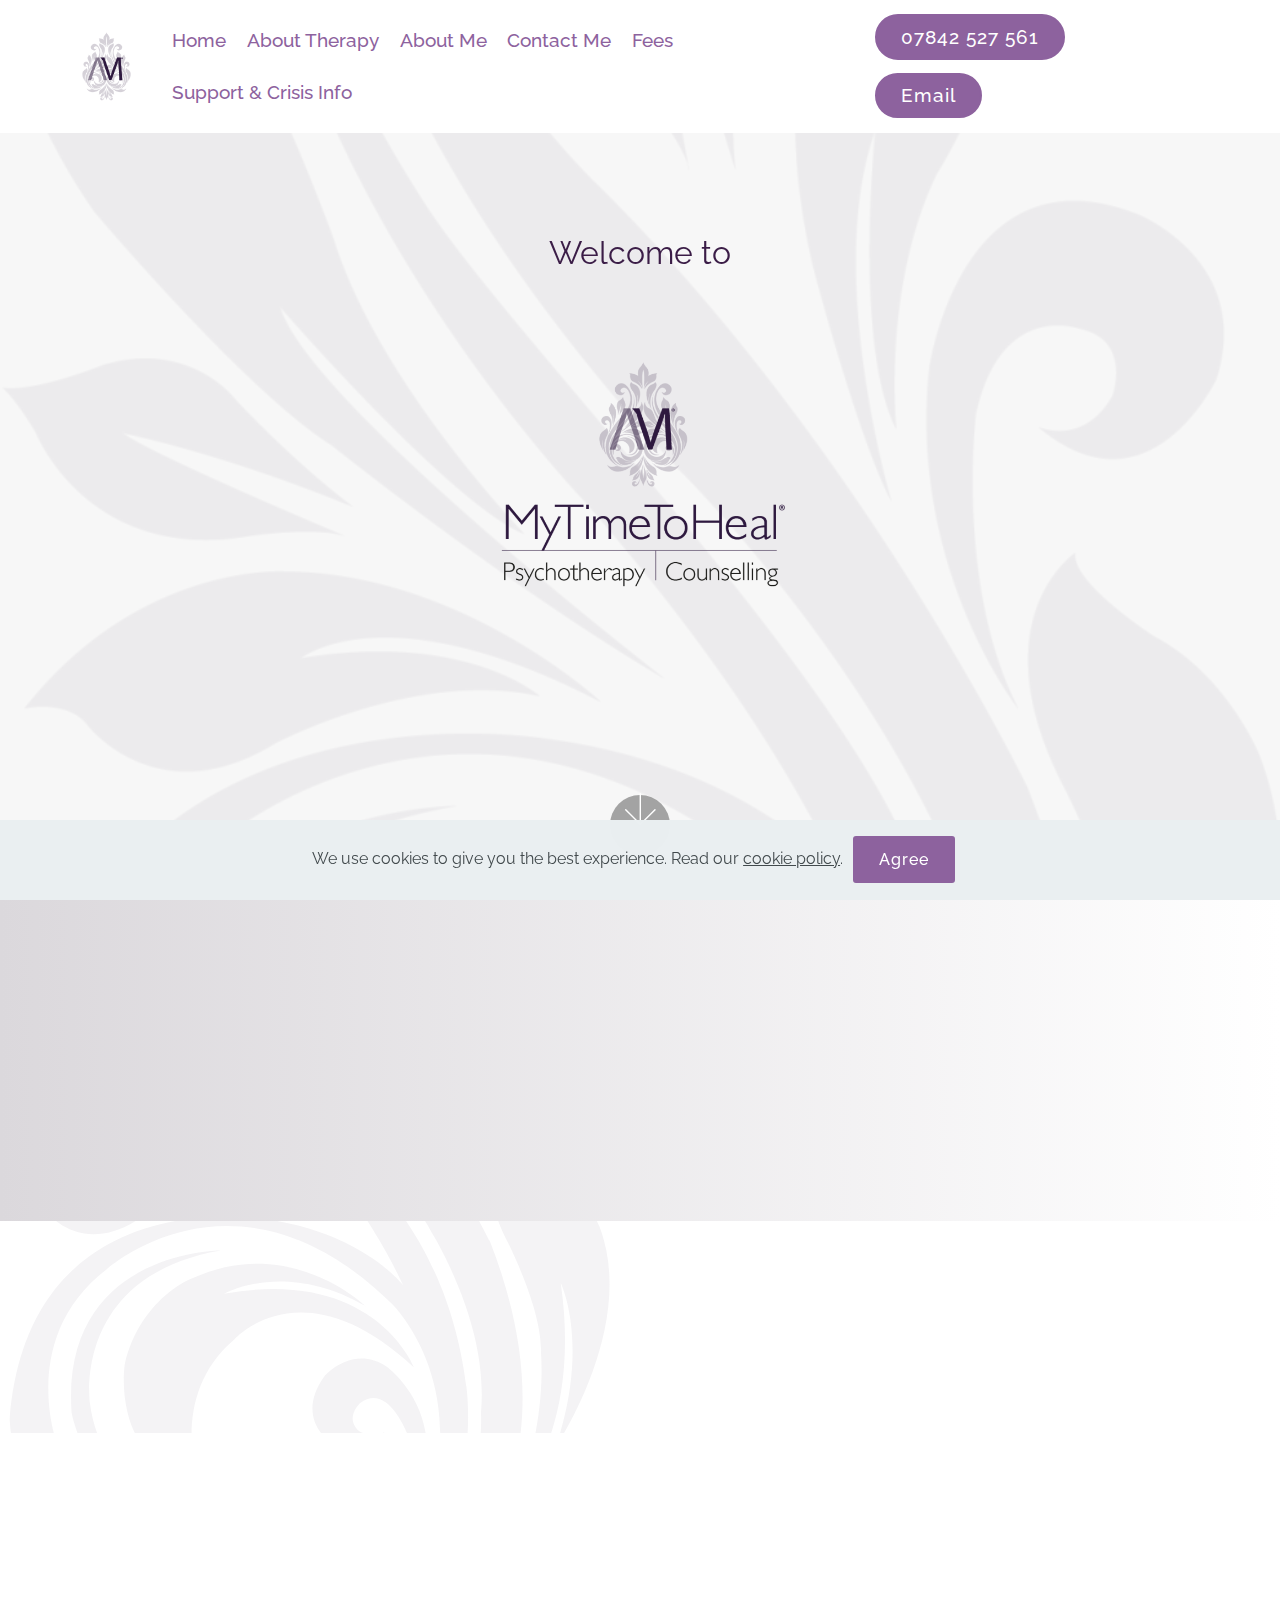
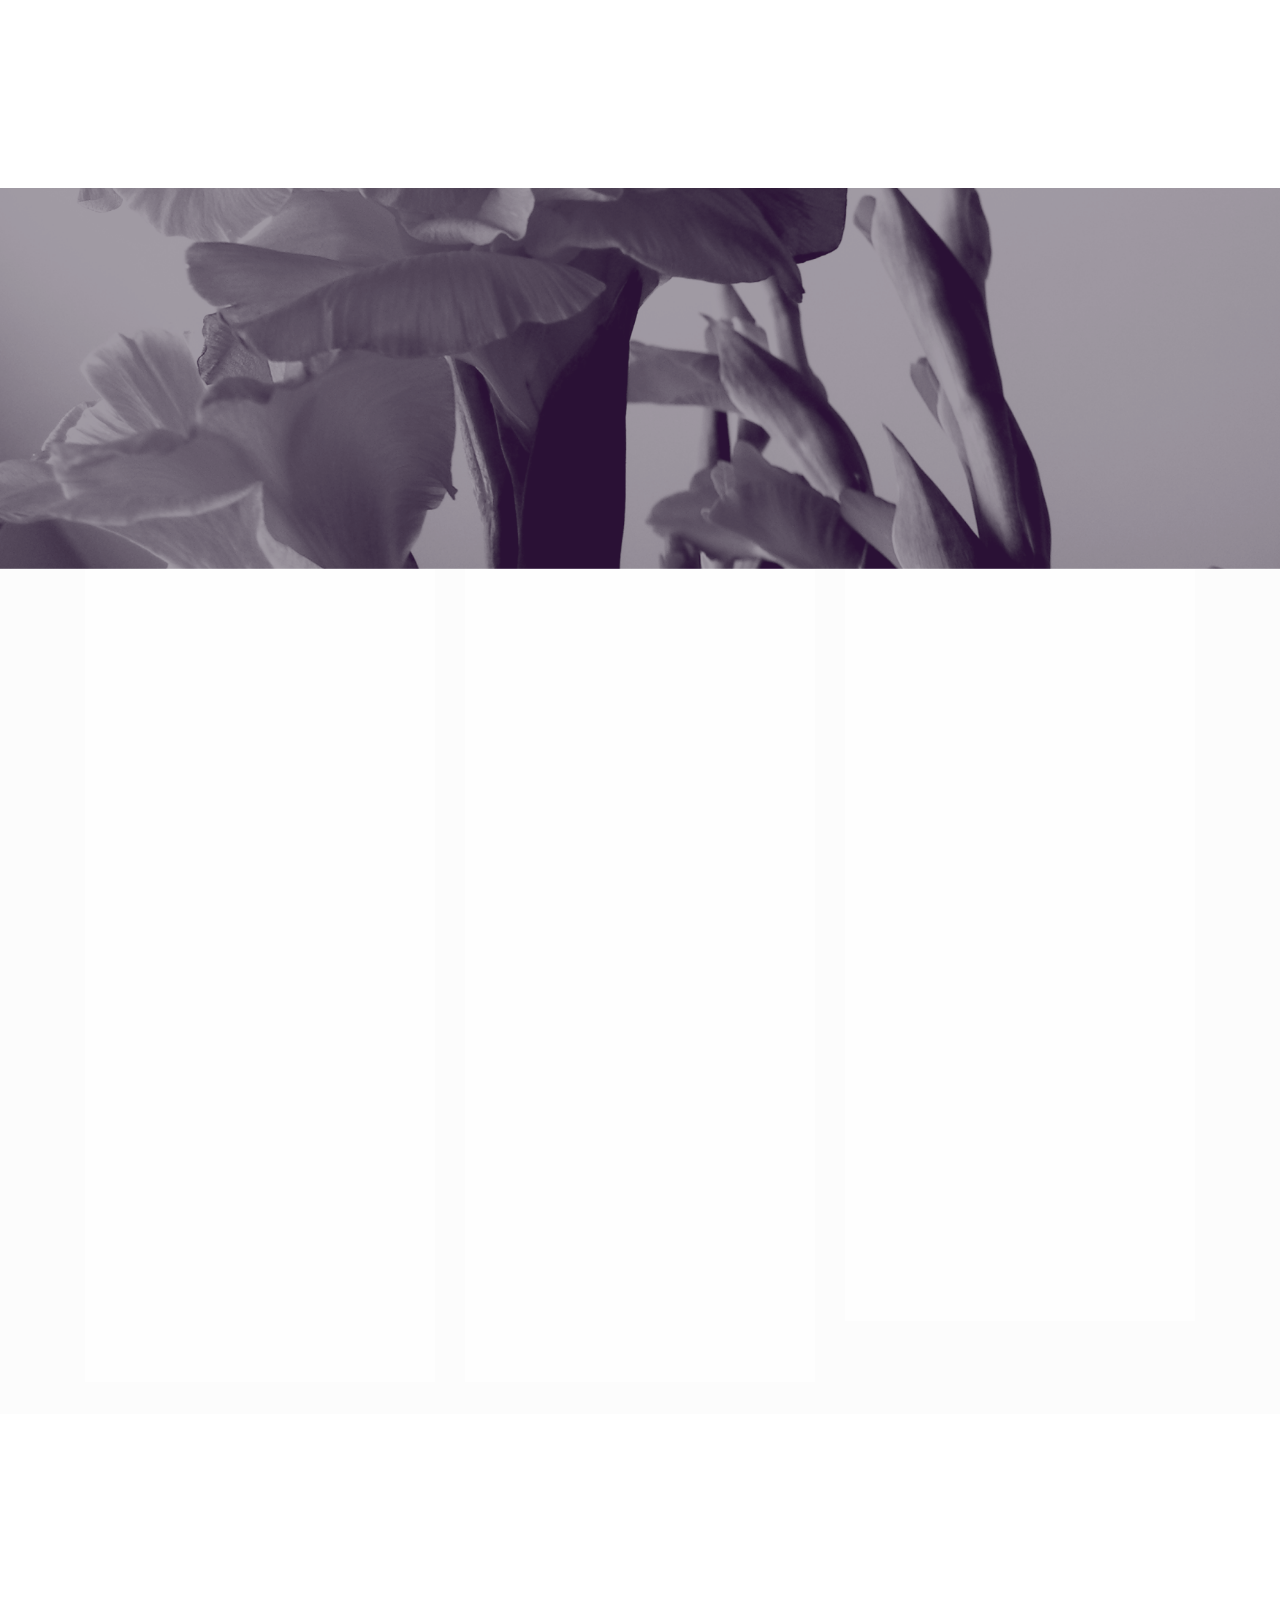
<file: index.html>
<!DOCTYPE html>
<html  >
<head>
  
  <meta charset="UTF-8">
  <meta http-equiv="X-UA-Compatible" content="IE=edge">
  
  <meta name="twitter:card" content="summary_large_image"/>
  <meta name="twitter:image:src" content="assets/images/index-meta.png">
  <meta property="og:image" content="assets/images/index-meta.png">
  <meta name="twitter:title" content="My Time To Heal | Counselling and Psychotherapy | For better mental health and well-being | Home Page">
  <meta name="viewport" content="width=device-width, initial-scale=1, minimum-scale=1">
  <link rel="shortcut icon" href="assets/images/am-mytimetoheal-logo0.5x-172x239.png" type="image/x-icon">
  <meta name="description" content="Are you searching for a safe and calm space to explore and work on emotional challenges you feel you are facing?

If you are seeking help to work on emotional challenges you feel you are facing, I can provide you with a safe and calm space so that you can identify and explore those areas you feel are really troubling you. 

Together in our therapeutic relationship, we can work towards discovering and developing new ways of approaching life, where current ways may be inhibited by distressing thoughts and experiences you have had recently or in the past, and which may be causing you to suffer emotionally and often physically in the present. Talking therapies such as psychotherapy and counselling can help offer clarity of thought and a space where difficulties and more complex life challenges can be worked through intensively but sensitively. 

Counsellor & Psychotherapist | For better mental health and well-being | Counselling & Psychotherapy for Adults | Wembley, Harrow, Greater London | Online, Face-to-face">
  
  
  <title>My Time To Heal | Counselling and Psychotherapy | For better mental health and well-being | Home Page</title>
  <link rel="stylesheet" href="assets/web/assets/mobirise-icons/mobirise-icons.css">
  <link rel="stylesheet" href="assets/bootstrap/css/bootstrap.min.css">
  <link rel="stylesheet" href="assets/bootstrap/css/bootstrap-grid.min.css">
  <link rel="stylesheet" href="assets/bootstrap/css/bootstrap-reboot.min.css">
  <link rel="stylesheet" href="assets/web/assets/gdpr-plugin/gdpr-styles.css">
  <link rel="stylesheet" href="assets/tether/tether.min.css">
  <link rel="stylesheet" href="assets/socicon/css/styles.css">
  <link rel="stylesheet" href="assets/animatecss/animate.min.css">
  <link rel="stylesheet" href="assets/dropdown/css/style.css">
  <link rel="stylesheet" href="assets/theme/css/style.css">
  <link rel="preload" as="style" href="assets/mobirise/css/mbr-additional.css"><link rel="stylesheet" href="assets/mobirise/css/mbr-additional.css" type="text/css">
  
  
  

</head>
<body>
  <section class="menu cid-rmArQqIDfd" once="menu" id="menu2-4x">

    

    <nav class="navbar navbar-expand beta-menu navbar-dropdown align-items-center navbar-fixed-top navbar-toggleable-sm">
        <button class="navbar-toggler navbar-toggler-right" type="button" data-toggle="collapse" data-target="#navbarSupportedContent" aria-controls="navbarSupportedContent" aria-expanded="false" aria-label="Toggle navigation">
            <div class="hamburger">
                <span></span>
                <span></span>
                <span></span>
                <span></span>
            </div>
        </button>
        <div class="menu-logo">
            <div class="navbar-brand">
                <span class="navbar-logo">
                    <a href="index.html#header4-k5">
                        <img src="assets/images/am-mytimetoheal-logo0.5x-172x239.png" alt="My-time-to-heal-BACP and NCS registered psychotherapist and counsellor based in Wembley, London and work primarily with young people and adults. " title="My-time-to-heal-BACP and NCS registered psychotherapist and counsellor based in Wembley, London and work primarily with young people and adults. " style="height: 4.6rem;">
                    </a>
                </span>
                
            </div>
        </div>
        <div class="collapse navbar-collapse" id="navbarSupportedContent">
            <ul class="navbar-nav nav-dropdown" data-app-modern-menu="true"><li class="nav-item">
                    <a class="nav-link link text-primary display-7" href="index.html#header4-k5">
                        Home</a>
                </li><li class="nav-item">
                    <a class="nav-link link text-primary display-7" href="About-Therapy.html#content4-ao">
                        About Therapy</a>
                </li><li class="nav-item"><a class="nav-link link text-primary display-7" href="About-Me.html#header5-go">
                        About Me</a></li><li class="nav-item"><a class="nav-link link text-primary display-7" href="Contact-Me.html#header5-gq">
                        Contact Me</a></li><li class="nav-item"><a class="nav-link link text-primary display-7" href="Fees.html#header5-hh">
                        Fees</a></li><li class="nav-item"><a class="nav-link link text-primary display-7" href="Mental-Health-Support-and-Crisis-Information.html#header5-gs">Support &amp; Crisis Info</a></li></ul>
            <div class="navbar-buttons mbr-section-btn"><a class="btn btn-sm btn-primary display-7" href="tel:+44 (0)7842 527 561">07842 527 561</a> <a class="btn btn-sm btn-primary display-7" href="mailto:enquiries@mytimetoheal.co.uk">Email</a></div>
        </div>
    </nav>
</section>

<section class="header4 cid-saASsZnmxv mbr-fullscreen mbr-parallax-background" id="header4-k5">

    

    <div class="mbr-overlay" style="opacity: 0.5; background-color: rgb(255, 255, 255);">
    </div>

    <div class="container">
        <div class="row justify-content-md-center">
            <div class="media-content col-md-10">
                <h1 class="mbr-section-title align-center mbr-white pb-3 mbr-bold mbr-fonts-style display-5"><span style="font-weight: normal;">Welcome to</span></h1>
                
                <div class="mbr-text align-center mbr-white pb-3">
                    
                </div>

            </div>
            <div class="mbr-figure pt-5">
                <a href="index.html#header5-kk"><img src="assets/images/mtth-master-logotype-sq-r-1-682x682.png" alt="Counsellor &amp; Psychotherapist | For better mental health and well-being | Counselling &amp; Psychotherapy for Adults | Wembley, Harrow, Greater London | Online, Face-to-face" title="Counsellor &amp; Psychotherapist | For better mental health and well-being | Counselling &amp; Psychotherapy for Adults | Wembley, Harrow, Greater London | Online, Face-to-face" style="width: 55%;"></a>
            </div>
            
                            
        </div>
          </div>
    
    
    <div class="mbr-arrow hidden-sm-down" aria-hidden="true">
        <a href="#next">
            <i class="mbri-down mbr-iconfont"></i>
        </a>
    </div>
    
</section>

<section class="header5 cid-sbq5PzkpIn" id="header5-kk">

    

    
    <div class="container">
        <div class="row justify-content-center">
            <div class="title col-12 col-md-5">
                <h1 class="mbr-section-title align-center pb-3 mbr-fonts-style display-5"><strong>Are you searching</strong> for a safe and calm space to explore and work on emotional challenges you feel you are facing?</h1>
                
                
            </div>
        </div>
    </div>

    
</section>

<section class="cid-rmuBN2baRu mbr-parallax-background" id="content1-5l">
    
     

    <div class="container">
        <div class="media-container-row">
            <div class="mbr-text col-12 mbr-fonts-style display-7 col-md-8"><p><strong>My name is Anna-Maria DiLieto and I am a BACP and NCS registered psychotherapist and counsellor based in Wembley, London and work primarily with young people and adults.&nbsp;</strong></p><p><strong>If you are seeking</strong> help to work on emotional challenges you feel you are facing, I can provide you with a safe and calm space so that you can identify and explore those areas you feel are really troubling you.&nbsp;</p><p><strong>Together in our therapeutic relationship,</strong> we can work towards discovering and developing new ways of approaching life, where current ways may be inhibited by distressing thoughts and experiences you have had recently or in the past, and which may be causing you to suffer emotionally and often physically in the present. Talking therapies such as psychotherapy and counselling can help offer clarity of thought and a space where difficulties and more complex life challenges can be worked through intensively but sensitively.&nbsp;</p></div>
        </div>
    </div>
    
    <section class="mbr-section content5 mbr-parallax-background" group="Article">

    

    <div class="mbr-overlay" style="opacity: 1; background-color: rgb(141, 98, 158);">
    </div>


</section></section>

<section class="features13 cid-s2hUsLTQnK mbr-parallax-background" id="features13-j4">

    

    <div class="mbr-overlay" style="opacity: 0.8; background-color: rgb(255, 255, 255);">
    </div>
    <div class="container">
        <h2 class="mbr-section-title pb-3 mbr-fonts-style align-center display-5"><strong>There are many reasons</strong> why you might be seeking support at this time. For example, some reasons may include such things as:</h2>

        <div class="media-container-row">
            <div class="card col-12 col-md-6 align-center col-lg-4">
                <div class="card-wrap">
                    <div class="card-img">
                        <a href="#top"><img src="assets/images/gladiolus-purple-duotone-close-up-2-1990x1493.png" alt="My Time To Heal | Counselling and Psychotherapy, London HAO | Wembley based  counsellor &amp; psychotherapist - Gladiolus-Image courtesy of http://www.andreaskaraiskos.com All Rights Reserved 2020" title="To Heal | Counselling and Psychotherapy, London HAO | Wembley based  counsellor &amp; psychotherapist"></a>
                    </div>
                    <div class="card-box p-5">
                        
                        <p class="mbr-text mbr-fonts-style mbr-white display-7"><strong>Abuse – Physical, Psychological, Sexual, Emotional<br><br>Addiction – Alcohol, Substance Misuse, Shopping, Sex, Gambling, Hoarding, Gaming etc<br><br>Adolescents<br><br>Ageing<br><br>Anger Management<br><br>Anxiety, Irritability, Panic Attacks, Stress, Worry,<br><br>Bereavement, Loss, Grief<br><br>Body Dysmorphia<br><br>Bullying<br><br>Death and Dying<br><br>Depression, Bi-polar disorder, sadness, loneliness, tearfulness, emptiness, low mood.<br></strong><br></p>
                    </div>
                </div>
            </div>
            <div class="card col-12 col-md-6 align-center col-lg-4">
                <div class="card-wrap">
                    <div class="card-img">
                        <a href="#top"><img src="assets/images/gladiolus-purple-duotone-close-up-1-2274x1706.png" alt="My Time To Heal | Counselling and Psychotherapy, London HAO | Wembley based  counsellor &amp; psychotherapist - Gladiolus-Image courtesy of http://www.andreaskaraiskos.com All Rights Reserved 2020" title="My Time To Heal | Counselling and Psychotherapy, London HAO | Wembley based  counsellor &amp; psychotherapist"></a>
                    </div>
                    <div class="card-box p-5">
                        
                        <p class="mbr-text mbr-fonts-style mbr-white display-7"><strong>Disability<br><br>Divorce, Separation<br><br>Eating Disorders<br><br>Financial Difficulties<br><br>Hopelessness, social withdrawal, lack of purpose in life,<br><br>Insomnia, sleep disturbance, flashbacks, nightmares, unwanted images<br><br>Life-Limiting or Terminal Illness Diagnosis<br><br>Miscarriage, Termination<br><br>Negative Thinking, Catastrophising<br><br>Obsessive Compulsive Disorders<br><br>Parenting Issues<br><br></strong><br></p>
                    </div>
                </div>
            </div>
            <div class="card col-12 col-md-6 align-center col-lg-4">
                <div class="card-wrap">
                    <div class="card-img">
                        <a href="#top"><img src="assets/images/gladiolus-purple-duotone-close-up-1-1820x1365.png" alt="My Time To Heal | Counselling and Psychotherapy, London HAO | Wembley based  counsellor &amp; psychotherapist - Gladiolus-Image courtesy of http://www.andreaskaraiskos.com All Rights Reserved 2020" title="My Time To Heal | Counselling and Psychotherapy, London HAO | Wembley based  counsellor &amp; psychotherapist"></a>
                    </div>
                    <div class="card-box p-5">
                        
                        <p class="mbr-text mbr-fonts-style mbr-white display-7"><strong>Phobias<br><br>Post Natal Depression<br><br>Psychiatric disorders<br><br>PTSD, trauma (current, recent or past)<br><br>Relationship Issues, Friendships, Family Conflict<br><br>Self-harming<br><br>Self-worth, self-esteem, confidence, self-belief, belonging, assertiveness<br><br>Shame, fear, guilt, blame<br><br>Suicidal ideation<br><br>Trust<br><br>Unresolved issues, Distressing memories from the past<br><br>Violence</strong><br></p>
                    </div>
                </div>
            </div>    
        </div>
    </div>
</section>

<section class="cid-rkq3UZvPIe mbr-parallax-background" id="content1-n">
    
     

    <div class="container">
        <div class="media-container-row">
            <div class="mbr-text col-12 mbr-fonts-style display-7 col-md-8"><p><a href="mailto:enquiries@mytimetoheal.co.uk"></a><strong>I take confidentiality very seriously and as such, you can be reassured that you will have a safe place to talk and be listened to.</strong></p><p>If you feel that your concerns are being triggered by recent events, very present in the here and now, for example, stress at work, a bereavement, bullying or difficulties in your marriage, then counselling or short term therapy may be the option to consider. However, if you feel that problems you are facing are more complicated, more deeply rooted, perhaps your past is having an impact on your current day to day life, then psychotherapy or long term therapy may help with exploring things further.&nbsp;</p><p>Please feel free to explore my website and learn a little more about me and how I work. If you feel after reading through the information that you would like to try therapy, then please feel free to <a href="mailto:enquiries@mytimetoheal.co.uk"><strong>contact me</strong></a> and we can arrange an initial consultation.</p><p>We can then explore in a private and confidential setting some of the emotional difficulties you wish to bring to therapy and together we can gain an insight to your inner conflicts which in turn may offer some great relief and open up the opportunity for change.</p></div>
        </div>
    </div>
    
    <section class="mbr-section content5 mbr-parallax-background" group="Article">

    

    <div class="mbr-overlay" style="opacity: 0.4; background-color: rgb(141, 98, 158);">
    </div>


</section></section>

<section class="mbr-section article content1 cid-rl4rooPTtM" id="content1-q">
    
     

    <div class="container">
        <div class="media-container-row">
            <div class="mbr-text col-12 mbr-fonts-style display-7 col-md-8"><p>A Registered Member of the British Association of Counselling and Psychotherapy and Accredited Member of the National Counselling Society.</p></div>
        </div>
    </div>
</section>

<section class="cid-rl4roR14VJ" id="image1-r">

    

    <figure class="mbr-figure container">
        <div class="image-block" style="width: 29%;">
            <img src="assets/images/bacp-mncs-logos300dpi-444x106.png" width="1400" alt="A Registered Member of the British Association of Counselling and Psychotherapy and Accredited Member of the National Counselling Society." title="A Registered Member of the British Association of Counselling and Psychotherapy and Accredited Member of the National Counselling Society.">
            
        </div>
    </figure>



                       

<!-- End Verification -->  

</section>

<section class="cid-rWkpCvuf8g" id="image1-f3">

    

    <figure class="mbr-figure container">
        <div class="image-block" style="width: 20%;">
            <a href="https://www.psychologytoday.com/profile/454754"><img src="assets/images/psycology-today-data-id-454756.png" width="1400" alt="verified by psycology today data id 454754" title="verified by psycology today - data-id=454754"></a>
            
        </div>
    </figure>



                       

<!-- End Verification -->  

</section>

<section class="extHeader cid-rQUkkviU7w mbr-parallax-background" id="extHeader1-ai">

    

    <div class="mbr-overlay" style="opacity: 0.7; background-color: rgb(43, 13, 56);"></div>

    <div class="container align-left">
        <div class="row">
            <div class="mbr-white col-lg-5 col-md-6">
                <div class="wrapper">
                    <h1 class="mbr-section-title mbr-bold pb-2 mbr-fonts-style display-7">"Out of your vulnerabilities, will come your strength."</h1>
                    
                    <p class="mbr-text pb-2 align-left mbr-fonts-style display-4">Sigmund Freud</p>
                    
                   <div> <img src="assets/images/sigmund-frued-signiture-trans-1.png" title="mobirise" alt=""></div>
                </div>
            </div>
        </div>
    </div>
    
</section>

<section class="cid-rJ2mIAGLMB mbr-parallax-background" id="footer1-7r">

    

    <div class="mbr-overlay" style="background-color: rgb(59, 29, 71); opacity: 0.9;"></div>

    <div class="container">
        <div class="media-container-row content text-white">
            <div class="col-12 col-md-3">
                <div class="media-wrap">
                    
                        <a href="#top"><img src="assets/images/mtth-white-out-footer-.svg" alt="Counsellor &amp; Psychotherapist | For better mental health and well-being | Counselling &amp; Psychotherapy for Adults | Wembley, Harrow, Greater London | Online, Face-to-face" title="Counsellor &amp; Psychotherapist | For better mental health and well-being | Counselling &amp; Psychotherapy for Adults | Wembley, Harrow, Greater London | Online, Face-to-face"></a>
                    
                </div>
            </div>
            <div class="col-12 col-md-3 mbr-fonts-style display-7">
                <h5 class="pb-3">
                    Practice Location</h5>
                <p class="mbr-text"><a href="https://www.google.com/maps/place/Wembley+HA0/@51.55178,-0.305155,15z/data=!4m5!3m4!1s0x487611890b1a323b:0xa45fafa821d73691!8m2!3d51.561918!4d-0.312378?hl=en" target="_blank">Wembley</a><strong><b><a href="https://www.google.com/maps/dir///@51.5643972,-0.3241803,15z" target="_blank"><br></a></b></strong></p>
            </div>
            <div class="col-12 col-md-3 mbr-fonts-style display-7">
                <h5 class="pb-3">
                    Contacts
                </h5>
                <p class="mbr-text">
                    Email:<br><strong><a href="mailto:enquiries@mytimetoheal.co.uk" class="text-white">enquiries@mytimetoheal.co.uk</a></strong><br>Phone:<br><strong><a href="tel:+44 (0)7842 527 561" class="text-white">+44 (0)7842 527 561</a></strong><br></p>
            </div>
            <div class="col-12 col-md-3 mbr-fonts-style display-7">
                <h5 class="pb-3">Site Map</h5>
                <p class="mbr-text"><a href="#top" class="text-white">Home</a><br><a href="About-Therapy.html" class="text-white">About Therapy</a><br><a href="About-Me.html" class="text-white">About Me</a><br><a href="Contact-Me.html" class="text-secondary">Contact me</a><br><a href="Fees.html" class="text-white">Fees</a><br><a href="Mental-Health-Support-and-Crisis-Information.html" class="text-white">Support &amp; Crisis Information</a><a href="page5.html#header4-y" class="text-white"><br></a><br><a href="privacy.html" class="text-secondary">Privacy policy</a><a href="page5.html#header4-y" class="text-white"><br></a><br></p>
            </div>
        </div>
        <div class="footer-lower">
            <div class="media-container-row">
                <div class="col-sm-12">
                    <hr>
                </div>
            </div>
            <div class="media-container-row mbr-white">
                <div class="col-sm-6 copyright">
                    <p class="mbr-text mbr-fonts-style display-4">© MyTimeToHeal 2020 - All Rights Reserved<br><a href="http://www.andreaskaraiskos.com" target="_blank" class="text-primary">Design and Development © AndreasKaraiskos.com 2020 - All Rights Reserved</a><br><a href="http://www.andreaskaraiskos.com" target="_blank" class="text-primary"><br></a><br></p>
                </div>
                <div class="col-md-6">
                    
                </div>
            </div>
        </div>
    </div>
</section>


  <script src="assets/web/assets/jquery/jquery.min.js"></script>
  <script src="assets/popper/popper.min.js"></script>
  <script src="assets/bootstrap/js/bootstrap.min.js"></script>
  <script src="assets/tether/tether.min.js"></script>
  <script src="assets/web/assets/cookies-alert-plugin/cookies-alert-core.js"></script>
  <script src="assets/web/assets/cookies-alert-plugin/cookies-alert-script.js"></script>
  <script src="assets/parallax/jarallax.min.js"></script>
  <script src="assets/viewportchecker/jquery.viewportchecker.js"></script>
  <script src="assets/dropdown/js/nav-dropdown.js"></script>
  <script src="assets/dropdown/js/navbar-dropdown.js"></script>
  <script src="assets/touchswipe/jquery.touch-swipe.min.js"></script>
  <script src="assets/smoothscroll/smooth-scroll.js"></script>
  <script src="assets/theme/js/script.js"></script>
  
  
<input name="cookieData" type="hidden" data-cookie-customDialogSelector='null' data-cookie-colorText='#424a4d' data-cookie-colorBg='rgba(234, 239, 241, 0.99)' data-cookie-textButton='Agree' data-cookie-colorButton='' data-cookie-colorLink='#424a4d' data-cookie-underlineLink='true' data-cookie-text="We use cookies to give you the best experience. Read our <a href='privacy.html'>cookie policy</a>.">
   <div id="scrollToTop" class="scrollToTop mbr-arrow-up"><a style="text-align: center;"><i class="mbr-arrow-up-icon mbr-arrow-up-icon-cm cm-icon cm-icon-smallarrow-up"></i></a></div>
    <input name="animation" type="hidden">
  
</body>
</html>
</file>
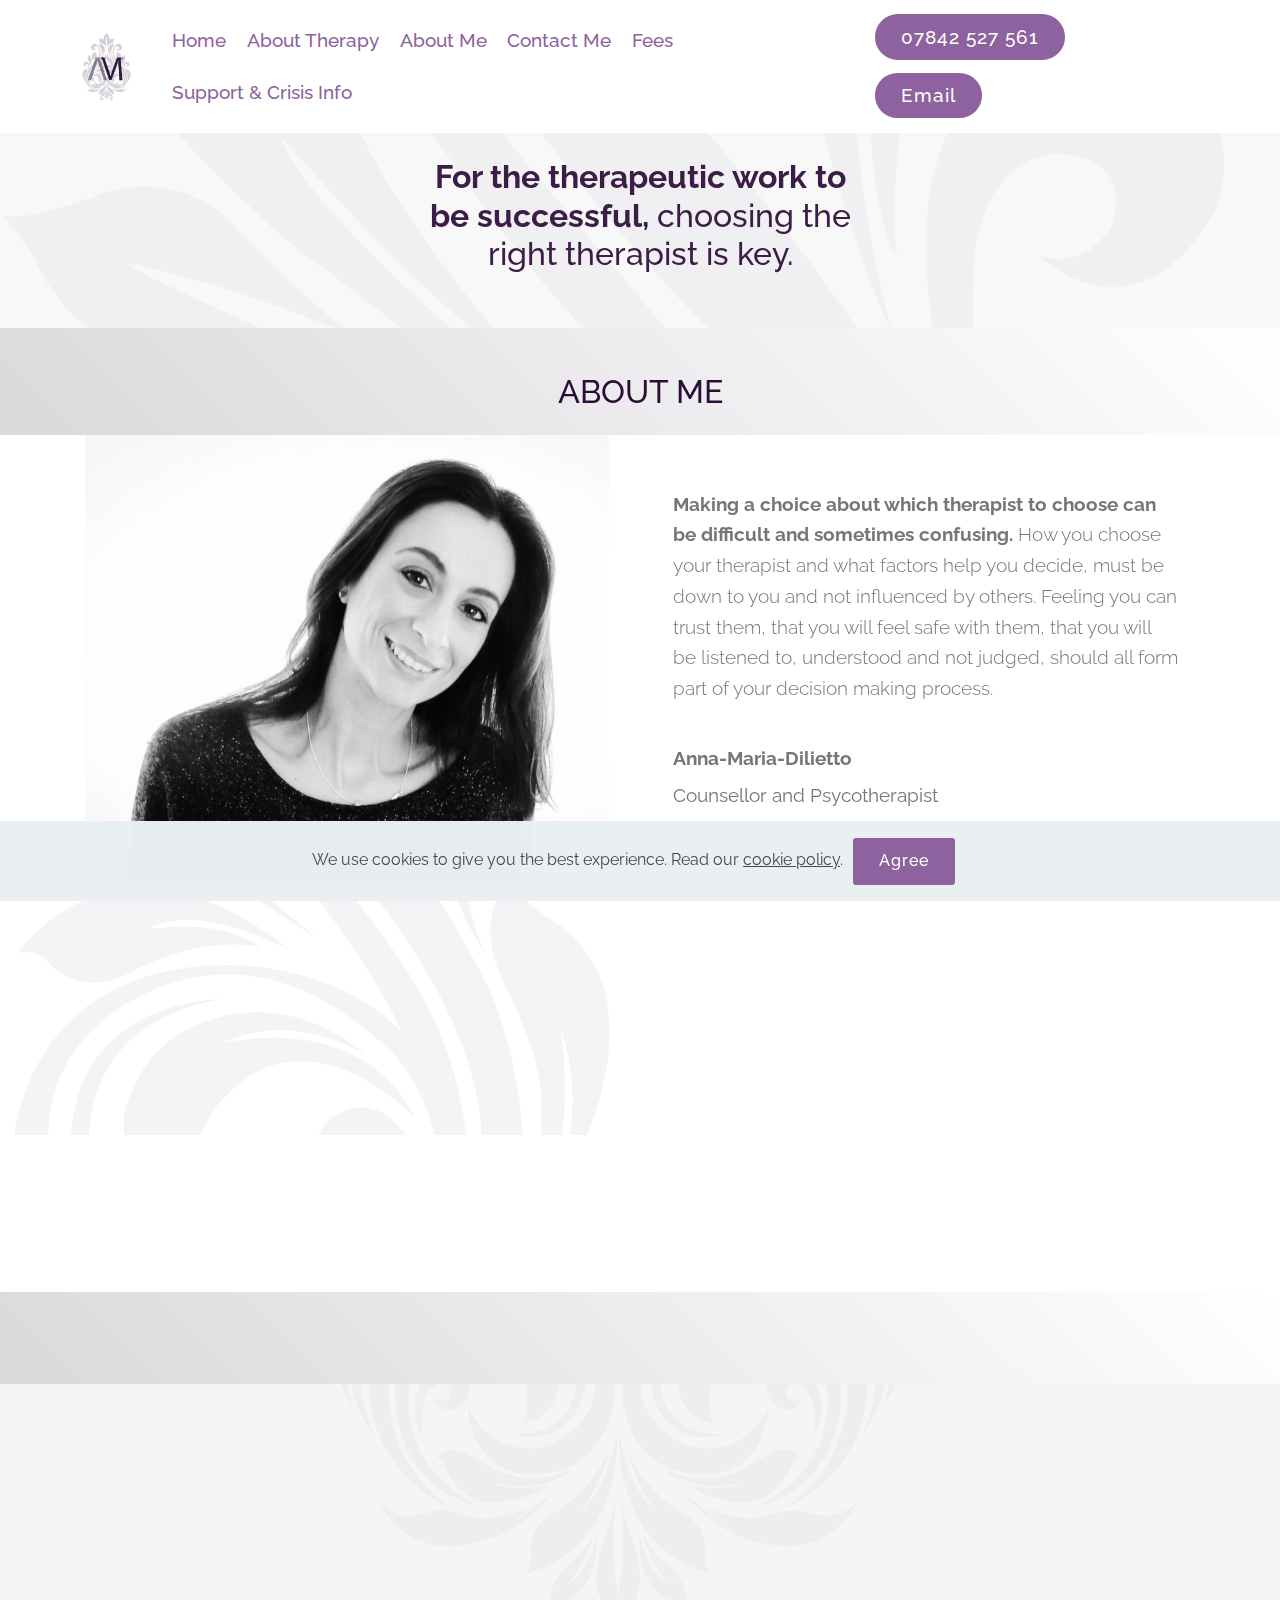
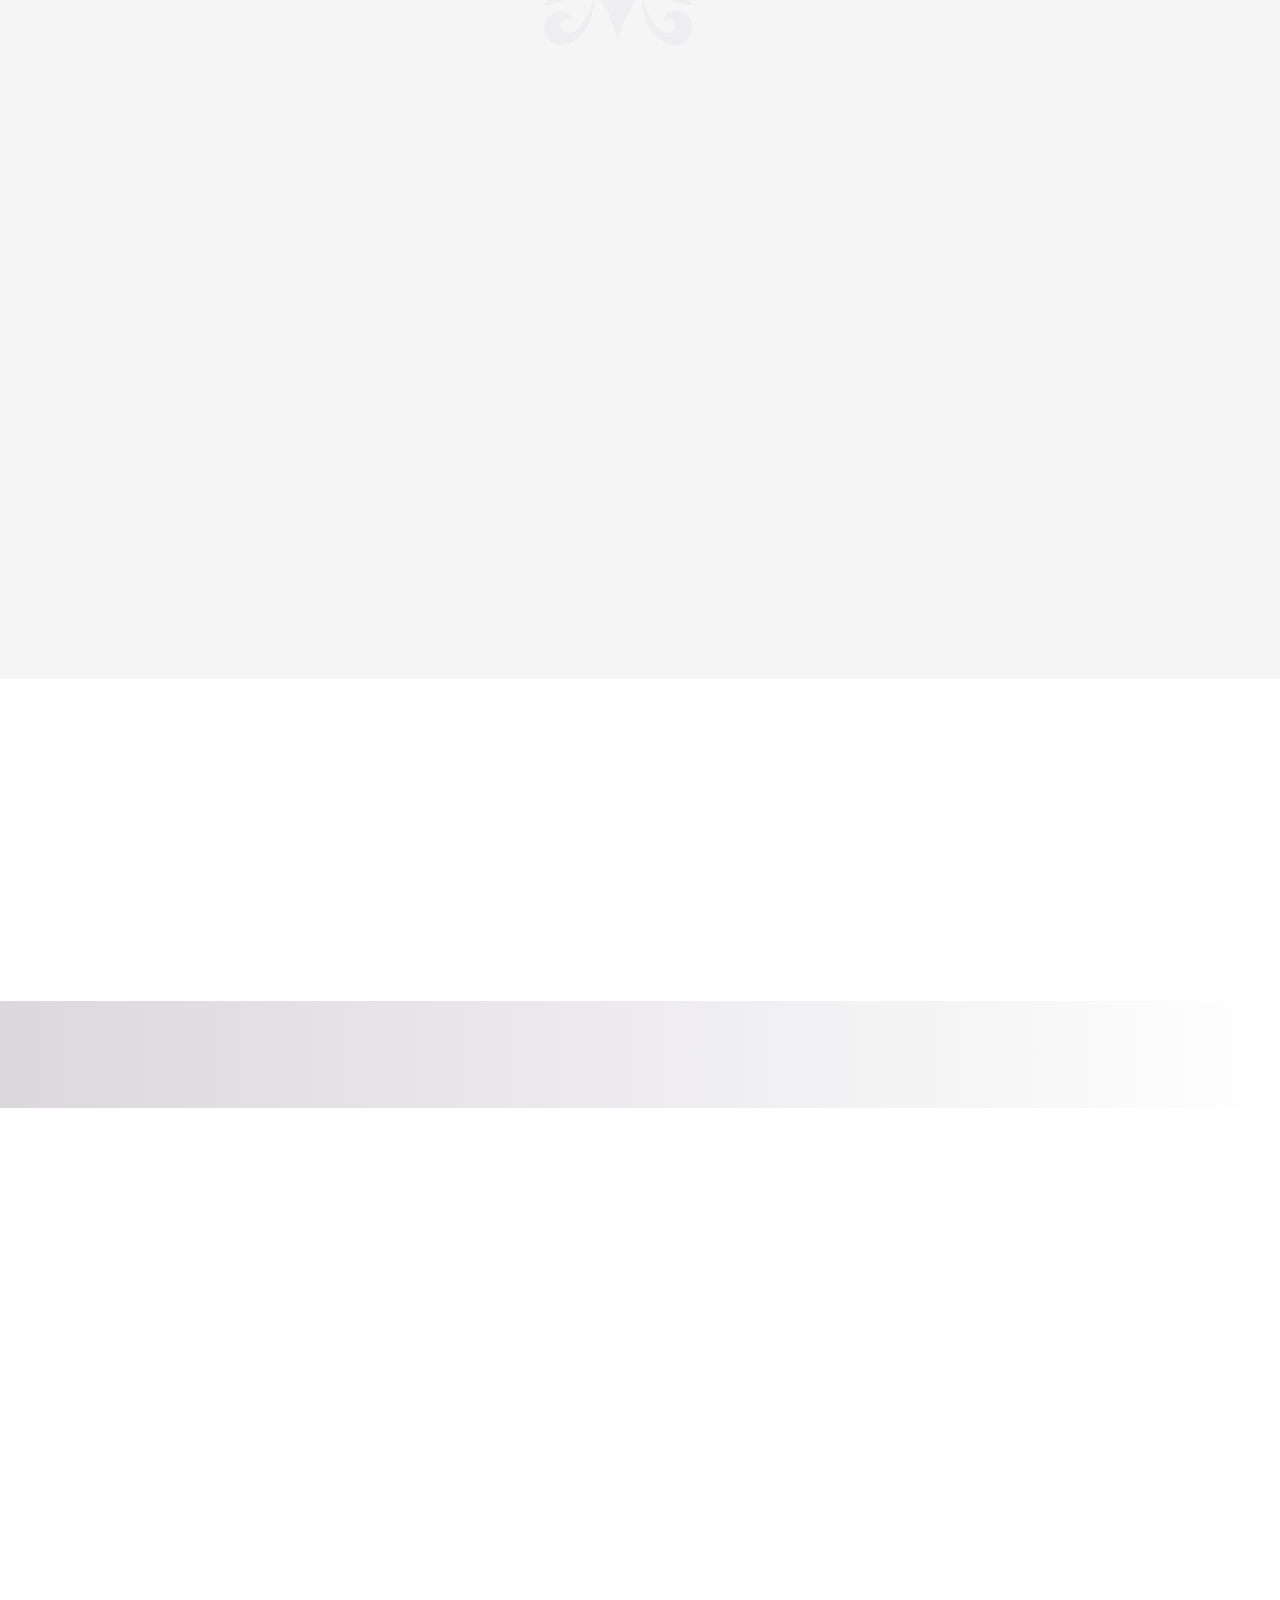
<file: About-Me.html>
<!DOCTYPE html>
<html  >
<head>
  
  <meta charset="UTF-8">
  <meta http-equiv="X-UA-Compatible" content="IE=edge">
  
  <meta name="viewport" content="width=device-width, initial-scale=1, minimum-scale=1">
  <link rel="shortcut icon" href="assets/images/am-mytimetoheal-logo0.5x-172x239.png" type="image/x-icon">
  <meta name="description" content="Making a choice about which therapist to choose can be difficult and sometimes confusing.

My academic qualifications include:

Making a choice about which therapist to choose can be difficult and sometimes confusing. How you choose your therapist and what factors help you decide, must be down to you and not influenced by others. Feeling you can trust them, that you will feel safe with them, that you will be listened to, understood and not judged, should all form part of your decision making process.

Counsellor & Psychotherapist | For better mental health and well-being | Counselling & Psychotherapy for Adults | Wembley, Harrow, Greater London | Online, Face-to-face">
  
  
  <title>My Time To Heal | Psychotherapy and Counselling | For better mental health and well-being | About Me</title>
  <link rel="stylesheet" href="assets/web/assets/mobirise-icons/mobirise-icons.css">
  <link rel="stylesheet" href="assets/bootstrap/css/bootstrap.min.css">
  <link rel="stylesheet" href="assets/bootstrap/css/bootstrap-grid.min.css">
  <link rel="stylesheet" href="assets/bootstrap/css/bootstrap-reboot.min.css">
  <link rel="stylesheet" href="assets/web/assets/gdpr-plugin/gdpr-styles.css">
  <link rel="stylesheet" href="assets/tether/tether.min.css">
  <link rel="stylesheet" href="assets/socicon/css/styles.css">
  <link rel="stylesheet" href="assets/animatecss/animate.min.css">
  <link rel="stylesheet" href="assets/dropdown/css/style.css">
  <link rel="stylesheet" href="assets/theme/css/style.css">
  <link rel="preload" as="style" href="assets/mobirise/css/mbr-additional.css"><link rel="stylesheet" href="assets/mobirise/css/mbr-additional.css" type="text/css">
  
  
  

</head>
<body>
  <section class="menu cid-rmArY1lgLQ" once="menu" id="menu2-4z">

    

    <nav class="navbar navbar-expand beta-menu navbar-dropdown align-items-center navbar-fixed-top navbar-toggleable-sm">
        <button class="navbar-toggler navbar-toggler-right" type="button" data-toggle="collapse" data-target="#navbarSupportedContent" aria-controls="navbarSupportedContent" aria-expanded="false" aria-label="Toggle navigation">
            <div class="hamburger">
                <span></span>
                <span></span>
                <span></span>
                <span></span>
            </div>
        </button>
        <div class="menu-logo">
            <div class="navbar-brand">
                <span class="navbar-logo">
                    <a href="index.html#header4-k5">
                        <img src="assets/images/am-mytimetoheal-logo0.5x-172x239.png" alt="My-time-to-heal-BACP and NCS registered psychotherapist and counsellor based in Wembley, London and work primarily with young people and adults. " title="My-time-to-heal-BACP and NCS registered psychotherapist and counsellor based in Wembley, London and work primarily with young people and adults. " style="height: 4.6rem;">
                    </a>
                </span>
                
            </div>
        </div>
        <div class="collapse navbar-collapse" id="navbarSupportedContent">
            <ul class="navbar-nav nav-dropdown" data-app-modern-menu="true"><li class="nav-item">
                    <a class="nav-link link text-primary display-7" href="index.html#header4-k5">
                        Home</a>
                </li><li class="nav-item">
                    <a class="nav-link link text-primary display-7" href="About-Therapy.html#content4-ao">
                        About Therapy</a>
                </li><li class="nav-item"><a class="nav-link link text-primary display-7" href="About-Me.html#header5-go">
                        About Me</a></li><li class="nav-item"><a class="nav-link link text-primary display-7" href="Contact-Me.html#header5-gq">
                        Contact Me</a></li><li class="nav-item"><a class="nav-link link text-primary display-7" href="Fees.html#header5-hh">
                        Fees</a></li><li class="nav-item"><a class="nav-link link text-primary display-7" href="Mental-Health-Support-and-Crisis-Information.html#header5-gs">Support &amp; Crisis Info</a></li></ul>
            <div class="navbar-buttons mbr-section-btn"><a class="btn btn-sm btn-primary display-7" href="tel:+44 (0)7842 527 561">07842 527 561</a> <a class="btn btn-sm btn-primary display-7" href="mailto:enquiries@mytimetoheal.co.uk">Email</a></div>
        </div>
    </nav>
</section>

<section class="header5 cid-s1kZaqlT1Z mbr-parallax-background" id="header5-go">

    

    <div class="mbr-overlay" style="opacity: 0.6; background-color: rgb(255, 255, 255);">
    </div>
    <div class="container">
        <div class="row justify-content-center">
            <div class="mbr-white col-md-5">
                <h1 class="mbr-section-title align-center pb-3 mbr-fonts-style display-5"><div><br></div><div><strong>For the therapeutic work to be successful,</strong> choosing the right therapist is key.</div></h1>
                
                
            </div>
        </div>
    </div>

    
</section>

<section class="header5 cid-sbq6ECqCVi" id="header5-kl">

    

    
    <div class="container">
        <div class="row justify-content-center">
            <div class="mbr-white col-md-10">
                <h1 class="mbr-section-title align-center pb-3 mbr-fonts-style display-5">ABOUT ME</h1>
                
                
            </div>
        </div>
    </div>

    
</section>

<section class="testimonials2 cid-sbkFHCtm6P" id="testimonials2-ke">

    

    

    <div class="container">
        <div class="media-container-row">
            <div class="mbr-figure pr-lg-5" style="width: 105%;">
              <img src="assets/images/anna-maria-dilieto-grey-2-1048x698.jpeg" alt="Anna-Maria-Dilieto-Counsellor &amp; Psychotherapist | For better mental health and well-being | Counselling &amp; Psychotherapy for Adults | Wembley, Harrow, Greater London | Online, Face-to-face" title="Anna-Maria-Dilieto-Counsellor &amp; Psychotherapist | For better mental health and well-being | Counselling &amp; Psychotherapy for Adults | Wembley, Harrow, Greater London | Online, Face-to-face">
            </div>
            <div class="media-content px-3 align-self-center mbr-white py-2">
                    <p class="mbr-text testimonial-text mbr-fonts-style display-7"><span style="font-style: normal;"><strong>Making a choice about which therapist to choose can be difficult and sometimes confusing.</strong> How you choose your therapist and what factors help you decide, must be down to you and not influenced by others. Feeling you can trust them, that you will feel safe with them, that you will be listened to, understood and not judged, should all form part of your decision making process.
                    </span></p>
                    <p class="mbr-author-name pt-4 mb-2 mbr-fonts-style display-7">
                       Anna-Maria-Dilietto</p>
                    <p class="mbr-author-desc mbr-fonts-style display-7">
                       Counsellor and Psycotherapist
                    </p>
            </div>
        </div>
    </div>
</section>

<section class="cid-rqs8asDiIk mbr-parallax-background" id="content1-7b">
    
     

    <div class="container">
        <div class="media-container-row">
            <div class="mbr-text col-12 mbr-fonts-style display-7 col-md-8"><p><strong>Taking that first step</strong><span style="font-size: 1.2rem;"> to get in touch can be terrifying and can evoke lots of mixed and unnerving feelings. It may add to the feelings of vulnerability but this is absolutely normal. It also shows immense courage and inner strength that will undoubtedly form a part of the journey you are about to embark on.</span><br></p><p><strong>With all this in mind,</strong><span style="font-size: 1.2rem;"> it is important that when choosing your therapist, you consider their qualifications, that they have undergone recognised and approved training, and are registered with a professional body recognised by the professional standards authority.&nbsp;</span><br></p></div>
        </div>
    </div>
    
    <section class="mbr-section content5 mbr-parallax-background" group="Article">

    

    <div class="mbr-overlay" style="opacity: 0.5; background-color: rgb(141, 98, 158);">
    </div>


</section></section>

<section class="header5 cid-sbq6Ubxd2U" id="header5-km">

    

    
    <div class="container">
        <div class="row justify-content-center">
            <div class="mbr-white col-md-10">
                <h1 class="mbr-section-title align-center pb-3 mbr-fonts-style display-7"><strong>&nbsp;Professional Qualifications</strong></h1>
                
                
            </div>
        </div>
    </div>

    
</section>

<section class="mbr-section info3 cid-rSMXBiUciQ mbr-parallax-background" id="info3-cl">

    

    <div class="mbr-overlay" style="opacity: 0.4; background-color: rgb(255, 255, 255);">
    </div>

    <div class="container">
        <div class="row justify-content-center">
            <div class="media-container-column title col-12 col-md-10">
                
                <h3 class="mbr-section-subtitle align-left mbr-light mbr-white pb-3 mbr-fonts-style display-7"><strong>Diploma in </strong>(Psychodynamic)<strong> Therapeutic Counselling.</strong><br><br><strong>Foundations of CBT </strong>[Cognitive Behavioural Therapy]<div><br></div><div><strong>Rewind Trauma Therapy - The Rewind Technique</strong></div><br><div><strong>Dream Completion Technique</strong></div><br><div>Certificate in<strong> Clinical Assessment Skills</strong></div><br><div><strong>Attachment, Complex Trauma Therapy, PTSD and Personality Disorders</strong></div><div><strong><br></strong></div><div><strong>Imago Relationship Therapy</strong></div><br><div><strong>Psychological Models and Treatment for Bipolar</strong></div><br><div><strong>Polyvagal Theory</strong></div><br><div><strong>Bereavement and Complex Grief</strong></div><br><div>Certificates in<strong> Counselling Skills and Counselling Studies</strong></div><strong><br></strong><div><br></div><strong><br></strong><div><span style="font-size: 16px;"><em>[<strong> </strong>Pre Psychotherapy &amp; Counselling qualifications include:</em><strong>   BA(Hons) </strong>Law and International Business (with <strong>Organisational Psychology</strong>) ]</span></div><div><span style="font-size: 1rem;"><br></span></div></h3>
                <p class="mbr-text align-left mbr-white mbr-fonts-style display-7">
                    In addition to my qualifications, I attend regular conferences and specialised courses to maintain up to date continuous professional development.
                </p>
                
            </div>
        </div>
    </div>
</section>

<section class="mbr-section article content1 cid-rkrnh1WNJz" id="content1-m">
    
     

    <div class="container">
        <div class="media-container-row">
            <div class="mbr-text col-12 mbr-fonts-style display-7 col-md-8"><p><strong>Alongside my private practice,</strong> my clinical experience within mental health settings includes working with the UK's Largest Mental Health Charity, <a href="http://www.mind.org.uk" target="_blank">Mind</a> offering counselling support to adults, also<a href="https://www.hillingdon.gov.uk/article/9592/Contact-details-for-Link-counselling-and-information-service-for-young-people " target="_blank"> Link</a>&nbsp;<a href="https://www.hillingdon.gov.uk/article/9592/Contact-details-for-Link-counselling-and-information-service-for-young-people " target="_blank">Counselling Service</a> which offers mental health support to 13 - 25 year olds and finally the Leading National Children's Mental Health Charity, <a href="http://www.place2be.org.uk" target="_blank">Place 2 Be</a>&nbsp;which offers counselling services to children within schools.&nbsp;</p><p><strong><br></strong></p></div>
        </div>
    </div>
</section>

<section class="header5 cid-sbq7DW9t6k" id="header5-ko">

    

    
    <div class="container">
        <div class="row justify-content-center">
            <div class="mbr-white col-md-10">
                <h1 class="mbr-section-title align-center pb-3 mbr-fonts-style display-5"><strong>Earlier</strong> Career</h1>
                
                
            </div>
        </div>
    </div>

    
</section>

<section class="mbr-section article content1 cid-rkrnx6Lb4l" id="content1-o">
    
     

    <div class="container">
        <div class="media-container-row">
            <div class="mbr-text col-12 mbr-fonts-style display-7 col-md-8"><p><strong>I have always</strong> had a passion for working with people. Before working as a psychotherapist and counsellor, my career in the corporate environment centred around working closely with teams and individuals, helping them progress and develop in their chosen careers.  I managed small and large customer facing teams, training them, developing their skills and nurturing their talents to help them achieve their maximum potential. &nbsp;</p><p><strong>Being able to witness</strong> first-hand how simply giving people time to express themselves, notice their abilities, support them through their challenges, listen to them, encourage them to see their full potential and believe in them, highlighted to me that helping people through psychotherapy and counselling can have an even more profound impact on a individuals well-being.</p><p><strong>I would like to offer you </strong>the same time and space to explore the things that you might feel are troubling you. For those moments where perhaps simply talking to friends or family doesn’t seem to help.&nbsp;</p><p><strong>Sometimes it is hard</strong> to have your voice heard, to find someone to give you the time you need to express yourself, to be able to truly say what is on your mind without that fear of how someone else might judge your thoughts. Psychotherapy and counselling will offer you exactly that. A chance to be yourselves, to have the space to think, to find clarity, to explore your emotions, to find courage to change, to become hopeful – a chance to find ‘you’.</p><p><strong>If this opportunity</strong> to have space to explore what’s going on for you sounds like something you would like to experience, then please feel free to <a href="mailto:enquiries@mytimetoheal.co.uk"><strong>contact me.</strong></a></p></div>
        </div>
    </div>
</section>

<section class="mbr-section article content1 cid-sb4fQYhULv" id="content1-kc">
    
     

    <div class="container">
        <div class="media-container-row">
            <div class="mbr-text col-12 mbr-fonts-style display-7 col-md-8"><p>A Registered Member of the British Association of Counselling and Psychotherapy and Accredited Member of the National Counselling Society.</p></div>
        </div>
    </div>
</section>

<section class="cid-rmu30UndPt" id="image1-53">

    

    <figure class="mbr-figure container">
        <div class="image-block" style="width: 29%;">
            <img src="assets/images/bacp-mncs-logos300dpi-444x106.png" width="1400" alt="A Registered Member of the British Association of Counselling and Psychotherapy and Accredited Member of the National Counselling Society." title="A Registered Member of the British Association of Counselling and Psychotherapy and Accredited Member of the National Counselling Society.">
            
        </div>
    </figure>
</section>

<section class="cid-rWpztxuyQA" id="image1-fb">

    

    <figure class="mbr-figure container">
        <div class="image-block" style="width: 20%;">
            <a href="https://www.psychologytoday.com/profile/454754"><img src="assets/images/psycology-today-data-id-454756.png" width="1400" alt="verified by psycology today data id 454754" title="verified by psycology today - data-id=454754"></a>
            
        </div>
    </figure>



                       

<!-- End Verification -->  

</section>

<section class="extHeader cid-rQYcGrWcTN mbr-parallax-background" id="extHeader1-ap">

    

    <div class="mbr-overlay" style="opacity: 0.7; background-color: rgb(43, 13, 56);"></div>

    <div class="container align-left">
        <div class="row">
            <div class="mbr-white col-lg-5 col-md-6">
                <div class="wrapper">
                    <h1 class="mbr-section-title mbr-bold pb-2 mbr-fonts-style display-7">"I was always looking outside myself for strength and confidence but it comes from within. It is there all the time."</h1>
                    
                    <p class="mbr-text pb-2 align-left mbr-fonts-style display-4">Anna Freud</p>
                    
                   <div> <img src="assets/images/anna-frued-signature.png" title="about-my time to heal" alt="anna-frued"></div>
                </div>
            </div>
        </div>
    </div>
    
</section>

<section class="cid-s1qy9HbKIZ mbr-parallax-background" id="footer1-hb">

    

    <div class="mbr-overlay" style="background-color: rgb(59, 29, 71); opacity: 0.9;"></div>

    <div class="container">
        <div class="media-container-row content text-white">
            <div class="col-12 col-md-3">
                <div class="media-wrap">
                    
                        <a href="#top"><img src="assets/images/mtth-white-out-footer-.svg" alt="Counsellor &amp; Psychotherapist | For better mental health and well-being | Counselling &amp; Psychotherapy for Adults | Wembley, Harrow, Greater London | Online, Face-to-face" title="Counsellor &amp; Psychotherapist | For better mental health and well-being | Counselling &amp; Psychotherapy for Adults | Wembley, Harrow, Greater London | Online, Face-to-face"></a>
                    
                </div>
            </div>
            <div class="col-12 col-md-3 mbr-fonts-style display-7">
                <h5 class="pb-3">
                    Practice Location</h5>
                <p class="mbr-text"><a href="https://www.google.com/maps/place/Wembley+HA0/@51.55178,-0.305155,15z/data=!4m5!3m4!1s0x487611890b1a323b:0xa45fafa821d73691!8m2!3d51.561918!4d-0.312378?hl=en" target="_blank">Wembley</a><strong><b><a href="https://www.google.com/maps/dir///@51.5643972,-0.3241803,15z" target="_blank"><br></a></b></strong></p>
            </div>
            <div class="col-12 col-md-3 mbr-fonts-style display-7">
                <h5 class="pb-3">
                    Contacts
                </h5>
                <p class="mbr-text">
                    Email:<br><strong><a href="mailto:enquiries@mytimetoheal.co.uk" class="text-white">enquiries@mytimetoheal.co.uk</a></strong><br>Phone:<br><strong><a href="tel:+44 (0)7842 527 561" class="text-white">+44 (0)7842 527 561</a></strong><br></p>
            </div>
            <div class="col-12 col-md-3 mbr-fonts-style display-7">
                <h5 class="pb-3">Site Map</h5>
                <p class="mbr-text"><a href="home.html#header5-gw" class="text-white">Home</a><br><a href="About-Therapy.html" class="text-white">About Therapy</a><br><a href="About-Me.html" class="text-white">About Me</a><br><a href="Contact-Me.html" class="text-secondary">Contact me</a><br><a href="Fees.html" class="text-white">Fees</a><br><a href="Mental-Health-Support-and-Crisis-Information.html" class="text-white">Support &amp; Crisis Information</a><a href="page5.html#header4-y" class="text-white"><br></a><br><a href="privacy.html" class="text-secondary">Privacy policy</a><a href="page5.html#header4-y" class="text-white"><br></a><br></p>
            </div>
        </div>
        <div class="footer-lower">
            <div class="media-container-row">
                <div class="col-sm-12">
                    <hr>
                </div>
            </div>
            <div class="media-container-row mbr-white">
                <div class="col-sm-6 copyright">
                    <p class="mbr-text mbr-fonts-style display-4">© MyTimeToHeal 2020 - All Rights Reserved<br><a href="http://www.andreaskaraiskos.com" target="_blank" class="text-primary">Design and Development © AndreasKaraiskos.com 2020 - All Rights Reserved</a><br><a href="http://www.andreaskaraiskos.com" target="_blank" class="text-primary"><br></a><br></p>
                </div>
                <div class="col-md-6">
                    
                </div>
            </div>
        </div>
    </div>
</section>


  <script src="assets/web/assets/jquery/jquery.min.js"></script>
  <script src="assets/popper/popper.min.js"></script>
  <script src="assets/bootstrap/js/bootstrap.min.js"></script>
  <script src="assets/tether/tether.min.js"></script>
  <script src="assets/web/assets/cookies-alert-plugin/cookies-alert-core.js"></script>
  <script src="assets/web/assets/cookies-alert-plugin/cookies-alert-script.js"></script>
  <script src="assets/parallax/jarallax.min.js"></script>
  <script src="assets/viewportchecker/jquery.viewportchecker.js"></script>
  <script src="assets/dropdown/js/nav-dropdown.js"></script>
  <script src="assets/dropdown/js/navbar-dropdown.js"></script>
  <script src="assets/touchswipe/jquery.touch-swipe.min.js"></script>
  <script src="assets/smoothscroll/smooth-scroll.js"></script>
  <script src="assets/theme/js/script.js"></script>
  
  
<input name="cookieData" type="hidden" data-cookie-customDialogSelector='null' data-cookie-colorText='#424a4d' data-cookie-colorBg='rgba(234, 239, 241, 0.99)' data-cookie-textButton='Agree' data-cookie-colorButton='' data-cookie-colorLink='#424a4d' data-cookie-underlineLink='true' data-cookie-text="We use cookies to give you the best experience. Read our <a href='privacy.html'>cookie policy</a>.">
   <div id="scrollToTop" class="scrollToTop mbr-arrow-up"><a style="text-align: center;"><i class="mbr-arrow-up-icon mbr-arrow-up-icon-cm cm-icon cm-icon-smallarrow-up"></i></a></div>
    <input name="animation" type="hidden">
  
</body>
</html>
</file>
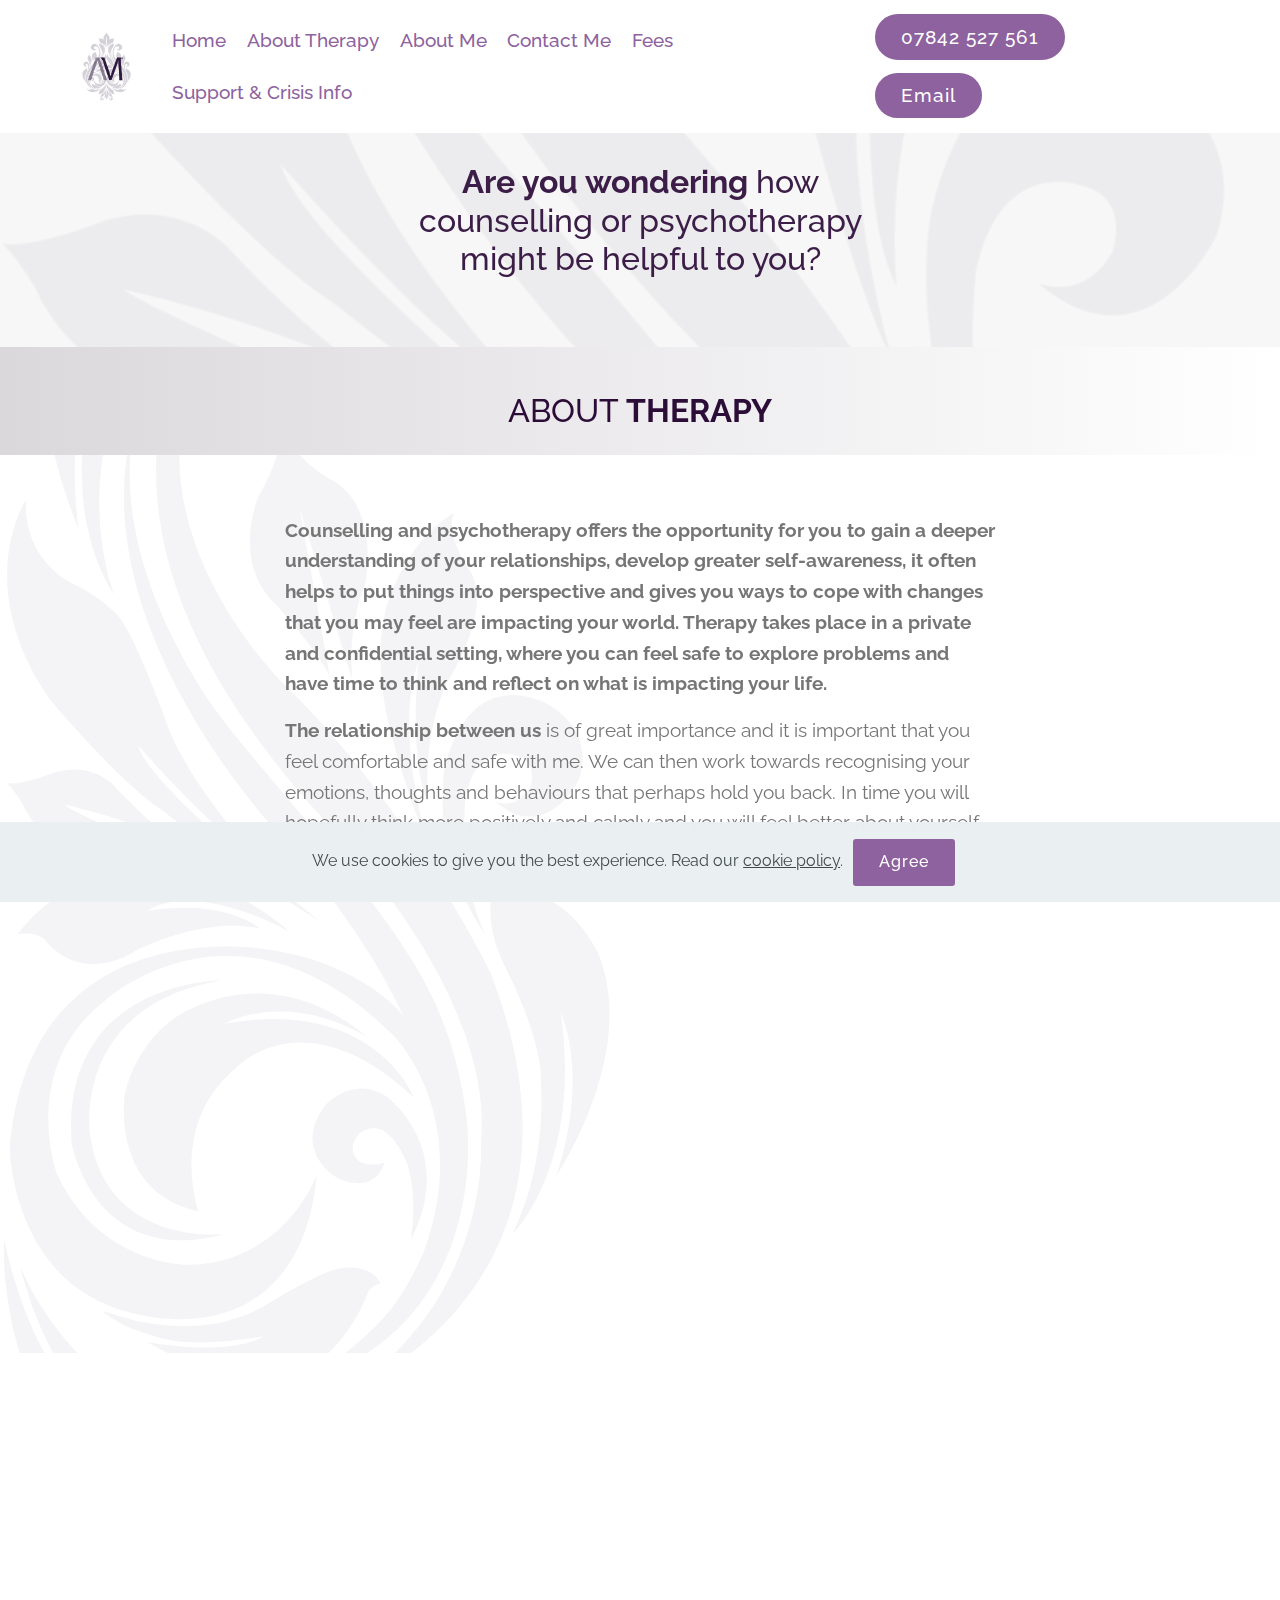
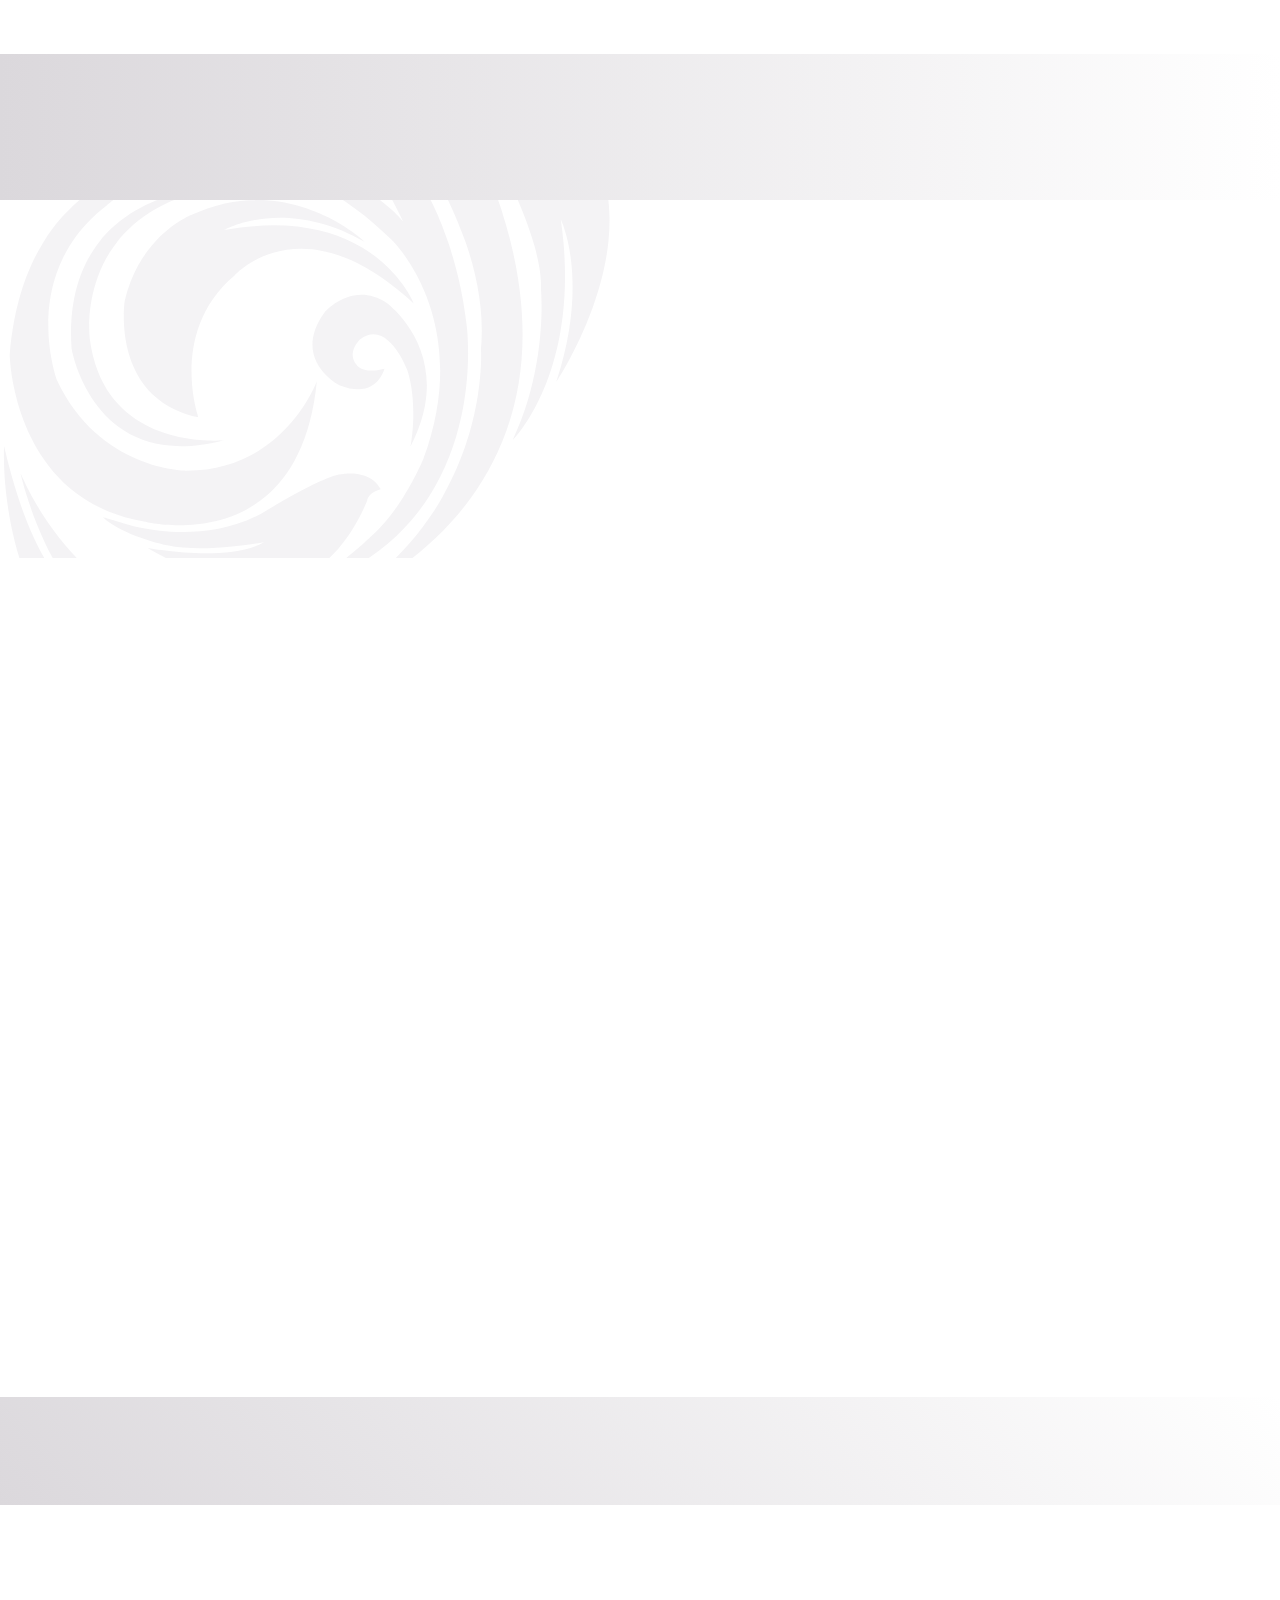
<file: About-Therapy.html>
<!DOCTYPE html>
<html  >
<head>
  
  <meta charset="UTF-8">
  <meta http-equiv="X-UA-Compatible" content="IE=edge">
  
  <meta name="viewport" content="width=device-width, initial-scale=1, minimum-scale=1">
  <link rel="shortcut icon" href="assets/images/am-mytimetoheal-logo0.5x-172x239.png" type="image/x-icon">
  <meta name="description" content="About my Therapy Services: 

Counselling and psychotherapy offers the opportunity for you to gain a deeper understanding of your relationships, develop greater self-awareness, it often helps to put things into perspective and gives you ways to cope with changes that you may feel are impacting your world. Therapy takes place in a private and confidential setting, where you can feel safe to explore problems and have time to think and reflect on what is impacting your life.

Is there a difference between psychotherapy and counselling?

Beginning therapy.

Counsellor & Psychotherapist | For better mental health and well-being | Counselling & Psychotherapy for Adults | Wembley, Harrow, Greater London | Online, Face-to-face
">
  
  
  <title>About Therapy | My Time To Heal | Psychotherapy and Counselling | For better mental health and well-being</title>
  <link rel="stylesheet" href="assets/web/assets/mobirise-icons/mobirise-icons.css">
  <link rel="stylesheet" href="assets/bootstrap/css/bootstrap.min.css">
  <link rel="stylesheet" href="assets/bootstrap/css/bootstrap-grid.min.css">
  <link rel="stylesheet" href="assets/bootstrap/css/bootstrap-reboot.min.css">
  <link rel="stylesheet" href="assets/web/assets/gdpr-plugin/gdpr-styles.css">
  <link rel="stylesheet" href="assets/tether/tether.min.css">
  <link rel="stylesheet" href="assets/socicon/css/styles.css">
  <link rel="stylesheet" href="assets/animatecss/animate.min.css">
  <link rel="stylesheet" href="assets/dropdown/css/style.css">
  <link rel="stylesheet" href="assets/theme/css/style.css">
  <link rel="preload" as="style" href="assets/mobirise/css/mbr-additional.css"><link rel="stylesheet" href="assets/mobirise/css/mbr-additional.css" type="text/css">
  
  
  

</head>
<body>
  <section class="menu cid-rmArUsp6CV" once="menu" id="menu2-4y">

    

    <nav class="navbar navbar-expand beta-menu navbar-dropdown align-items-center navbar-fixed-top navbar-toggleable-sm">
        <button class="navbar-toggler navbar-toggler-right" type="button" data-toggle="collapse" data-target="#navbarSupportedContent" aria-controls="navbarSupportedContent" aria-expanded="false" aria-label="Toggle navigation">
            <div class="hamburger">
                <span></span>
                <span></span>
                <span></span>
                <span></span>
            </div>
        </button>
        <div class="menu-logo">
            <div class="navbar-brand">
                <span class="navbar-logo">
                    <a href="index.html#header4-k5">
                        <img src="assets/images/am-mytimetoheal-logo0.5x-172x239.png" alt="My-time-to-heal-BACP and NCS registered psychotherapist and counsellor based in Wembley, London and work primarily with young people and adults. " title="My-time-to-heal-BACP and NCS registered psychotherapist and counsellor based in Wembley, London and work primarily with young people and adults. " style="height: 4.6rem;">
                    </a>
                </span>
                
            </div>
        </div>
        <div class="collapse navbar-collapse" id="navbarSupportedContent">
            <ul class="navbar-nav nav-dropdown" data-app-modern-menu="true"><li class="nav-item">
                    <a class="nav-link link text-primary display-7" href="index.html#header4-k5">
                        Home</a>
                </li><li class="nav-item">
                    <a class="nav-link link text-primary display-7" href="About-Therapy.html#content4-ao">
                        About Therapy</a>
                </li><li class="nav-item"><a class="nav-link link text-primary display-7" href="About-Me.html#header5-go">
                        About Me</a></li><li class="nav-item"><a class="nav-link link text-primary display-7" href="Contact-Me.html#header5-gq">
                        Contact Me</a></li><li class="nav-item"><a class="nav-link link text-primary display-7" href="Fees.html#header5-hh">
                        Fees</a></li><li class="nav-item"><a class="nav-link link text-primary display-7" href="Mental-Health-Support-and-Crisis-Information.html#header5-gs">Support &amp; Crisis Info</a></li></ul>
            <div class="navbar-buttons mbr-section-btn"><a class="btn btn-sm btn-primary display-7" href="tel:+44 (0)7842 527 561">07842 527 561</a> <a class="btn btn-sm btn-primary display-7" href="mailto:enquiries@mytimetoheal.co.uk">Email</a></div>
        </div>
    </nav>
</section>

<section class="mbr-section content4 cid-rQXYJzlztJ" id="content4-ao">

    

    <div class="container">
        <div class="media-container-row">
            <div class="title col-12 col-md-8">
                <h2 class="align-center pb-3 mbr-fonts-style display-7">ABOUT THERAPY</h2>
                
                
            </div>
        </div>
    </div>
</section>

<section class="header5 cid-s1kXVEz00Y mbr-parallax-background" id="header5-gm">

    

    <div class="mbr-overlay" style="opacity: 0.5; background-color: rgb(255, 255, 255);">
    </div>
    <div class="container">
        <div class="row justify-content-center">
            <div class="mbr-white col-md-5">
                <h1 class="mbr-section-title align-center pb-3 mbr-fonts-style display-5"><strong>Are you wondering</strong> how counselling or psychotherapy might be helpful to you?<br></h1>
                
                
            </div>
        </div>
    </div>

    
</section>

<section class="header5 cid-sbpZUREbk8" id="header5-kf">

    

    
    <div class="container">
        <div class="row justify-content-center">
            <div class="mbr-white col-md-10">
                <h1 class="mbr-section-title align-center pb-3 mbr-fonts-style display-5">ABOUT <strong>THERAPY</strong></h1>
                
                
            </div>
        </div>
    </div>

    
</section>

<section class="cid-rmuK3o78W8 mbr-parallax-background" id="content1-4y">
    
     

    <div class="container">
        <div class="media-container-row">
            <div class="mbr-text col-12 mbr-fonts-style display-7 col-md-8"><p><strong>Counselling and psychotherapy offers the opportunity for you to gain a deeper understanding of your relationships, develop greater self-awareness, it often helps to put things into perspective and gives you ways to cope with changes that you may feel are impacting your world. Therapy takes place in a private and confidential setting, where you can feel safe to explore problems and have time to think and reflect on what is impacting your life.</strong></p><p><strong>The relationship between us </strong>is of great importance and it is important that you feel comfortable and safe with me. We can then work towards recognising your emotions, thoughts and behaviours that perhaps hold you back.  In time you will hopefully think more positively and calmly and you will feel better about yourself.</p><p><strong>I will take time to really listen</strong> to what you bring to your sessions, and we may explore and try to understand the unconscious aspects of your behaviours, thoughts and feelings and by doing so, together we can identify what is contributing to emotions that you feel are perhaps hindering or upsetting you in some way.</p><p><strong>I have learned the importance</strong><span style="font-size: 1.2rem;"> of communicating and exploring understandings of thoughts, feelings and behaviour in a way that is clear and meaningful to each person as a unique individual. Some clients like to explore their issues from a here and now perspective. Others wish to focus upon making changes for their future and some want time to explore the meaning of what has happened to them in their past and find ways in which they can change and feel more at ease with themselves.&nbsp;</span></p><p><strong>At times,</strong> therapy may feel very challenging and possibly even unbearable as we explore together the conflicts you are battling with internally. You will gain insight and profound awareness, which in time will bring with it relief and knowledge to help you change unhelpful repetitive patterns of behaviour, overcome what you feel may be obstructions and in turn improve your quality of life.</p><p><strong>For psychotherapy and counselling to work,</strong> it will need you to be open and honest, it will need commitment and it will need patience. If you can learn to accept yourself, understand yourself, then change can happen. To begin that change, contact me to book an initial consultation and see how therapy may help you.</p></div>
        </div>
    </div>
    
    <section class="mbr-section content5 mbr-parallax-background" group="Article">

    

    <div class="mbr-overlay" style="opacity: 0.5; background-color: rgb(141, 98, 158);">
    </div>


</section></section>

<section class="header5 cid-sbq1MJqs41" id="header5-kg">

    

    
    <div class="container">
        <div class="row justify-content-center">
            <div class="mbr-white col-md-8">
                <h1 class="mbr-section-title align-center pb-3 mbr-fonts-style display-5"><strong>Is there a difference</strong> between psychotherapy and counselling?</h1>
                
                
            </div>
        </div>
    </div>

    
</section>

<section class="cid-rltTDkUrxs mbr-parallax-background" id="content1-4b">
    
     

    <div class="container">
        <div class="media-container-row">
            <div class="mbr-text col-12 mbr-fonts-style display-7 col-md-8"><p><strong>Everyone’s concerns and life challenges are unique. Sometimes we are very aware of the problem we are facing and other times it is less obvious. Whether you are coming for counselling or psychotherapy, you will be treated with respect, you will not be judged, you will be understood and helped to resolve your problems. Although to follow are some distinctions between the two, ultimately, whether you have counselling or psychotherapy, there is a great deal of similarity between the two and the outcome will result in a better understanding and acceptance of one’s self, and hopefully a better, healthier and more mindful way of being.</strong></p><p><strong>Counselling is said to</strong> focus on working with what is very much in your awareness and works with the problem that is in the present. It is often sought at times when a person is feeling vulnerable or is having specific difficulties and it helps to clarify and explore what is happening to you whilst working towards a better well-being. It helps you deal with your emotional or psychological problems in an effective way.&nbsp;</p><p><strong>If you feel </strong>you are able to cope in most situations, that your problem may be temporary or that certain changes in your life are happening or need to happen, then counselling may be what you need. People tend to come for counselling when they are encountering problems perhaps at home or at work, or a current relationship problem. It may help you manage life issues such as bereavement, domestic violence, serious illness, abuse, a recent trauma and relationship issues.&nbsp;</p><p><strong>Psychotherapy works </strong>with in greater depth with perhaps more deep-rooted concerns that may lie within our pre-conscious and unconscious thoughts and may be problems that have developed over a longer period of time, often finding links with events or experiences that have occurred in your past. Psychotherapy will explore childhood experiences and will work with persistent and / or very distressing emotional problems. It can help unravel feelings where they have been burdening you for a longer period of time and may be more evidently affecting you in your present day. Often psychotherapy helps with persistent concerns such as anxiety, sadness, fearfulness, anger, low self-worth and self-esteem, PTSD, feelings of loss, guilt, shame or more complex mental health concerns. It can explore damaging patterns of behaviour you feel may be impacting you.</p></div>
        </div>
    </div>
    
    <section class="mbr-section content5 mbr-parallax-background" group="Article">

    

    <div class="mbr-overlay" style="opacity: 0.5; background-color: rgb(141, 98, 158);">
    </div>


</section></section>

<section class="header5 cid-sbq27dn9Bb" id="header5-kh">

    

    
    <div class="container">
        <div class="row justify-content-center">
            <div class="mbr-white col-md-8">
                <h1 class="mbr-section-title align-center pb-3 mbr-fonts-style display-5"><strong>Beginning</strong> therapy</h1>
                
                
            </div>
        </div>
    </div>

    
</section>

<section class="cid-rltU6HOt8T mbr-parallax-background" id="content1-4c">
    
     

    <div class="container">
        <div class="media-container-row">
            <div class="mbr-text col-12 mbr-fonts-style display-7 col-md-8"><p><strong>It is very natural to feel nervous and apprehensive about considering therapy. Sometime asking for help can seem a daunting thought. I myself have experienced this first hand and can empathise wholeheartedly with the feelings you may be having, even about making that first call.</strong></p><p><strong>When you come to me for the first time, </strong>it will give us the opportunity to meet and discuss whether psychotherapy or counselling would be helpful for you at this time. It will give you the chance to consider whether you feel we can work together, whether you like the space and more importantly whether you will feel safe here with me exploring your concerns.</p><p><strong>I hope that when you come,</strong> you will feel that this is the place for you to work towards a better well-being. However, there is no obligation to continue if you don’t feel it is right for you..</p><p><strong>If you do decide to continue, </strong><span style="font-size: 1.2rem;">you can </span><a href="mailto:enquiries@mytimetoheal.co.uk" class="text-primary" style="font-size: 1.2rem; background-color: rgb(255, 255, 255);"><strong>contact me</strong></a><span style="font-size: 1.2rem;"> and we will agree together a regular time and day which will be set aside just for you. Regular attendance and commitment to your sessions are very important for the work we do to be effective and for the therapeutic relationship to be fruitful.</span><br></p></div>
        </div>
    </div>
    
    <section class="mbr-section content5 mbr-parallax-background" group="Article">

    

    <div class="mbr-overlay" style="opacity: 0.5; background-color: rgb(141, 98, 158);">
    </div>


</section></section>

<section class="mbr-section article content1 cid-sb4fMRN342" id="content1-kb">
    
     

    <div class="container">
        <div class="media-container-row">
            <div class="mbr-text col-12 mbr-fonts-style display-7 col-md-8"><p>A Registered Member of the British Association of Counselling and Psychotherapy and Accredited Member of the National Counselling Society.</p></div>
        </div>
    </div>
</section>

<section class="cid-rl4ry9lwqo" id="image1-s">

    

    <figure class="mbr-figure container">
        <div class="image-block" style="width: 29%;">
            <img src="assets/images/bacp-mncs-logos300dpi-444x106.png" width="1400" alt="A Registered Member of the British Association of Counselling and Psychotherapy and Accredited Member of the National Counselling Society." title="A Registered Member of the British Association of Counselling and Psychotherapy and Accredited Member of the National Counselling Society.">
            
        </div>
    </figure>
</section>

<section class="cid-rWpziQG9Ff" id="image1-fa">

    

    <figure class="mbr-figure container">
        <div class="image-block" style="width: 20%;">
            <a href="https://www.psychologytoday.com/profile/454754"><img src="assets/images/psycology-today-data-id-454756.png" width="1400" alt="verified by psycology today data id 454754" title="verified by psycology today - data-id=454754"></a>
            
        </div>
    </figure>



                       

<!-- End Verification -->  

</section>

<section class="extHeader cid-rQXM3kqPuE mbr-parallax-background" id="extHeader1-an">

    

    <div class="mbr-overlay" style="opacity: 0.7; background-color: rgb(43, 13, 56);"></div>

    <div class="container align-left">
        <div class="row">
            <div class="mbr-white col-lg-4 col-md-6">
                <div class="wrapper">
                    <h1 class="mbr-section-title mbr-bold pb-2 mbr-fonts-style display-7">"I should have become an "I" before I became a "we"."</h1>
                    
                    <p class="mbr-text pb-2 align-left mbr-fonts-style display-4">Irvin D Yalom</p>
                    
                   <div> <a href="home.html"><img src="assets/images/irvin-d-yalom-signature.png" title="" alt=""></a></div>
                </div>
            </div>
        </div>
    </div>
    
</section>

<section class="cid-s1qxX73pHd mbr-parallax-background" id="footer1-ha">

    

    <div class="mbr-overlay" style="background-color: rgb(59, 29, 71); opacity: 0.9;"></div>

    <div class="container">
        <div class="media-container-row content text-white">
            <div class="col-12 col-md-3">
                <div class="media-wrap">
                    
                        <a href="#top"><img src="assets/images/mtth-white-out-footer-.svg" alt="Counsellor &amp; Psychotherapist | For better mental health and well-being | Counselling &amp; Psychotherapy for Adults | Wembley, Harrow, Greater London | Online, Face-to-face" title="Counsellor &amp; Psychotherapist | For better mental health and well-being | Counselling &amp; Psychotherapy for Adults | Wembley, Harrow, Greater London | Online, Face-to-face"></a>
                    
                </div>
            </div>
            <div class="col-12 col-md-3 mbr-fonts-style display-7">
                <h5 class="pb-3">
                    Practice Location</h5>
                <p class="mbr-text"><a href="https://www.google.com/maps/place/Wembley+HA0/@51.55178,-0.305155,15z/data=!4m5!3m4!1s0x487611890b1a323b:0xa45fafa821d73691!8m2!3d51.561918!4d-0.312378?hl=en" target="_blank">Wembley</a><strong><b><a href="https://www.google.com/maps/dir///@51.5643972,-0.3241803,15z" target="_blank"><br></a></b></strong></p>
            </div>
            <div class="col-12 col-md-3 mbr-fonts-style display-7">
                <h5 class="pb-3">
                    Contacts
                </h5>
                <p class="mbr-text">
                    Email:<br><strong><a href="mailto:enquiries@mytimetoheal.co.uk" class="text-white">enquiries@mytimetoheal.co.uk</a></strong><br>Phone:<br><strong><a href="tel:+44 (0)7842 527 561" class="text-white">+44 (0)7842 527 561</a></strong><br></p>
            </div>
            <div class="col-12 col-md-3 mbr-fonts-style display-7">
                <h5 class="pb-3">Site Map</h5>
                <p class="mbr-text"><a href="home.html#header5-gw" class="text-white">Home</a><br><a href="About-Therapy.html" class="text-white">About Therapy</a><br><a href="About-Me.html" class="text-white">About Me</a><br><a href="Contact-Me.html" class="text-secondary">Contact me</a><br><a href="Fees.html" class="text-white">Fees</a><br><a href="Mental-Health-Support-and-Crisis-Information.html" class="text-white">Support &amp; Crisis Information</a><a href="page5.html#header4-y" class="text-white"><br></a><br><a href="privacy.html" class="text-secondary">Privacy policy</a><a href="page5.html#header4-y" class="text-white"><br></a><br></p>
            </div>
        </div>
        <div class="footer-lower">
            <div class="media-container-row">
                <div class="col-sm-12">
                    <hr>
                </div>
            </div>
            <div class="media-container-row mbr-white">
                <div class="col-sm-6 copyright">
                    <p class="mbr-text mbr-fonts-style display-4">© MyTimeToHeal 2020 - All Rights Reserved<br><a href="http://www.andreaskaraiskos.com" target="_blank" class="text-primary">Design and Development © AndreasKaraiskos.com 2020 - All Rights Reserved</a><br><a href="http://www.andreaskaraiskos.com" target="_blank" class="text-primary"><br></a><br></p>
                </div>
                <div class="col-md-6">
                    
                </div>
            </div>
        </div>
    </div>
</section>


  <script src="assets/web/assets/jquery/jquery.min.js"></script>
  <script src="assets/popper/popper.min.js"></script>
  <script src="assets/bootstrap/js/bootstrap.min.js"></script>
  <script src="assets/tether/tether.min.js"></script>
  <script src="assets/web/assets/cookies-alert-plugin/cookies-alert-core.js"></script>
  <script src="assets/web/assets/cookies-alert-plugin/cookies-alert-script.js"></script>
  <script src="assets/viewportchecker/jquery.viewportchecker.js"></script>
  <script src="assets/parallax/jarallax.min.js"></script>
  <script src="assets/dropdown/js/nav-dropdown.js"></script>
  <script src="assets/dropdown/js/navbar-dropdown.js"></script>
  <script src="assets/touchswipe/jquery.touch-swipe.min.js"></script>
  <script src="assets/smoothscroll/smooth-scroll.js"></script>
  <script src="assets/theme/js/script.js"></script>
  
  
<input name="cookieData" type="hidden" data-cookie-customDialogSelector='null' data-cookie-colorText='#424a4d' data-cookie-colorBg='rgba(234, 239, 241, 0.99)' data-cookie-textButton='Agree' data-cookie-colorButton='' data-cookie-colorLink='#424a4d' data-cookie-underlineLink='true' data-cookie-text="We use cookies to give you the best experience. Read our <a href='privacy.html'>cookie policy</a>.">
   <div id="scrollToTop" class="scrollToTop mbr-arrow-up"><a style="text-align: center;"><i class="mbr-arrow-up-icon mbr-arrow-up-icon-cm cm-icon cm-icon-smallarrow-up"></i></a></div>
    <input name="animation" type="hidden">
  
</body>
</html>
</file>
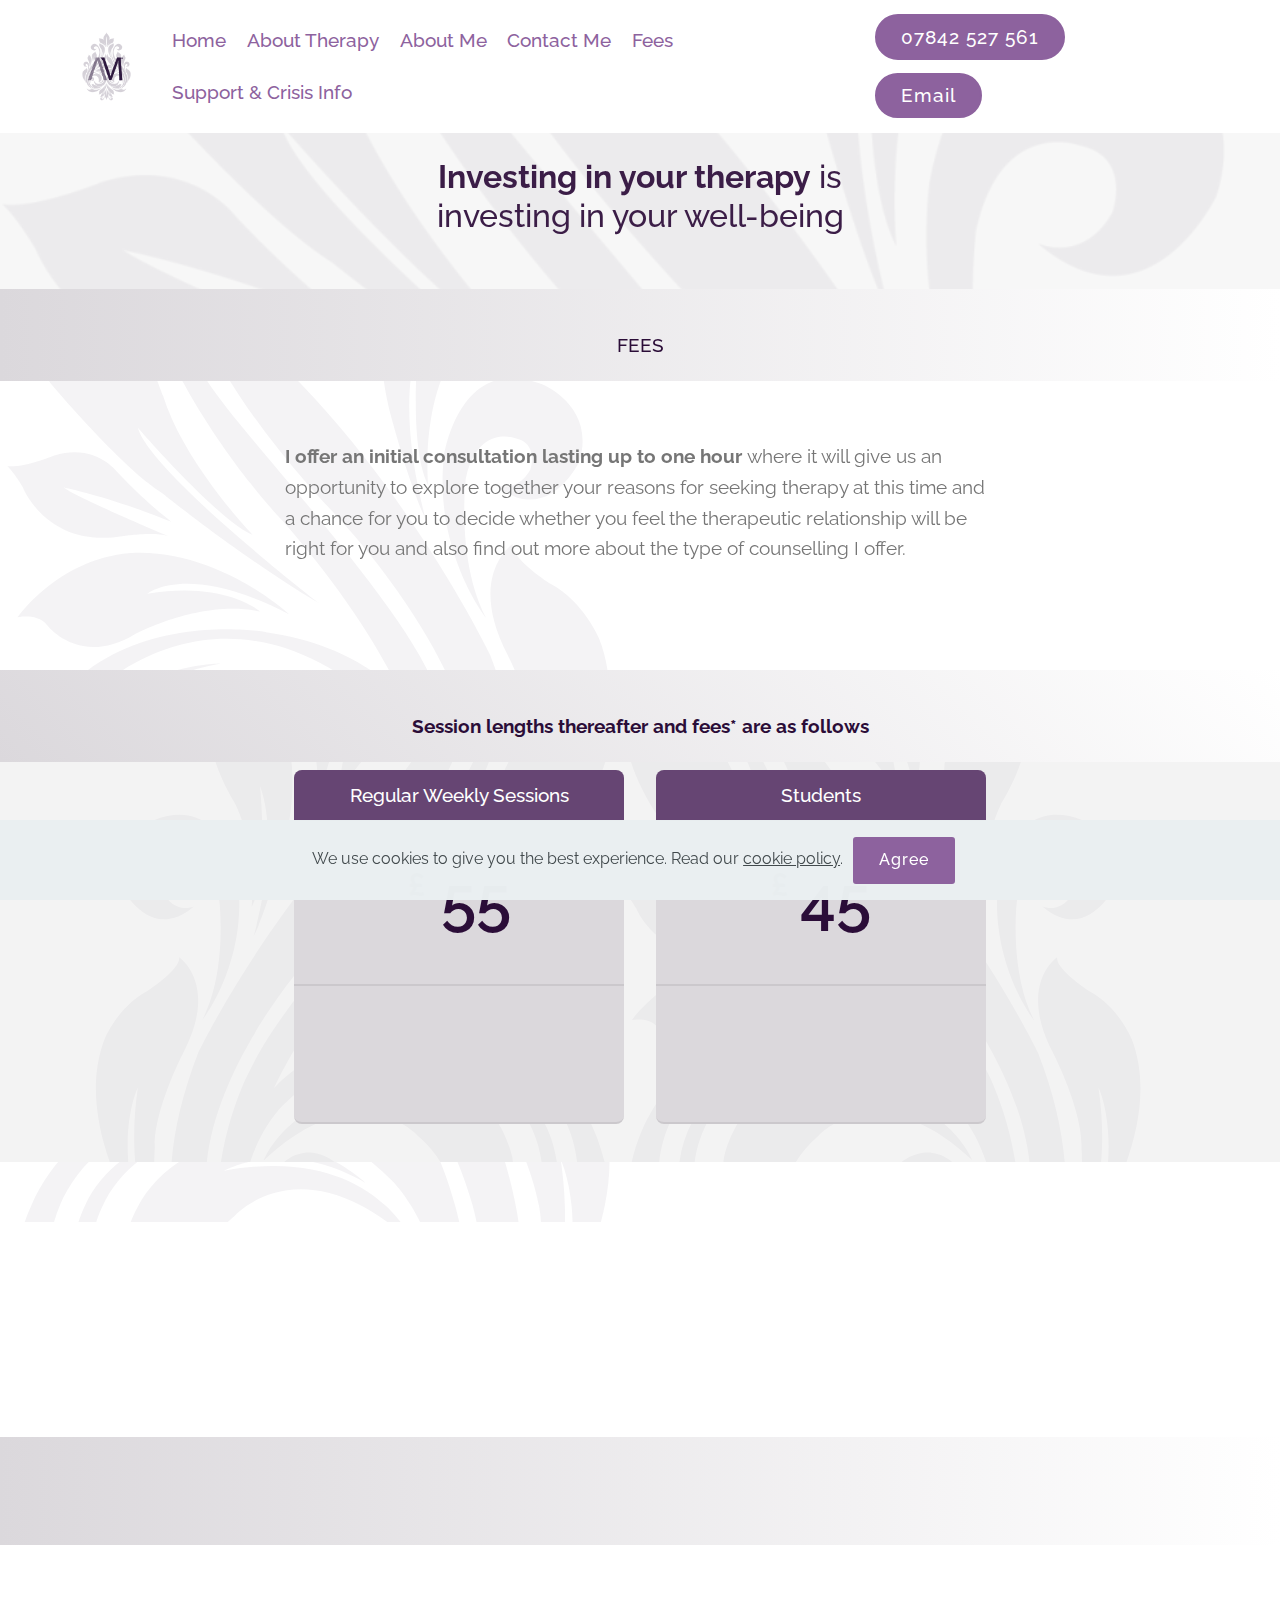
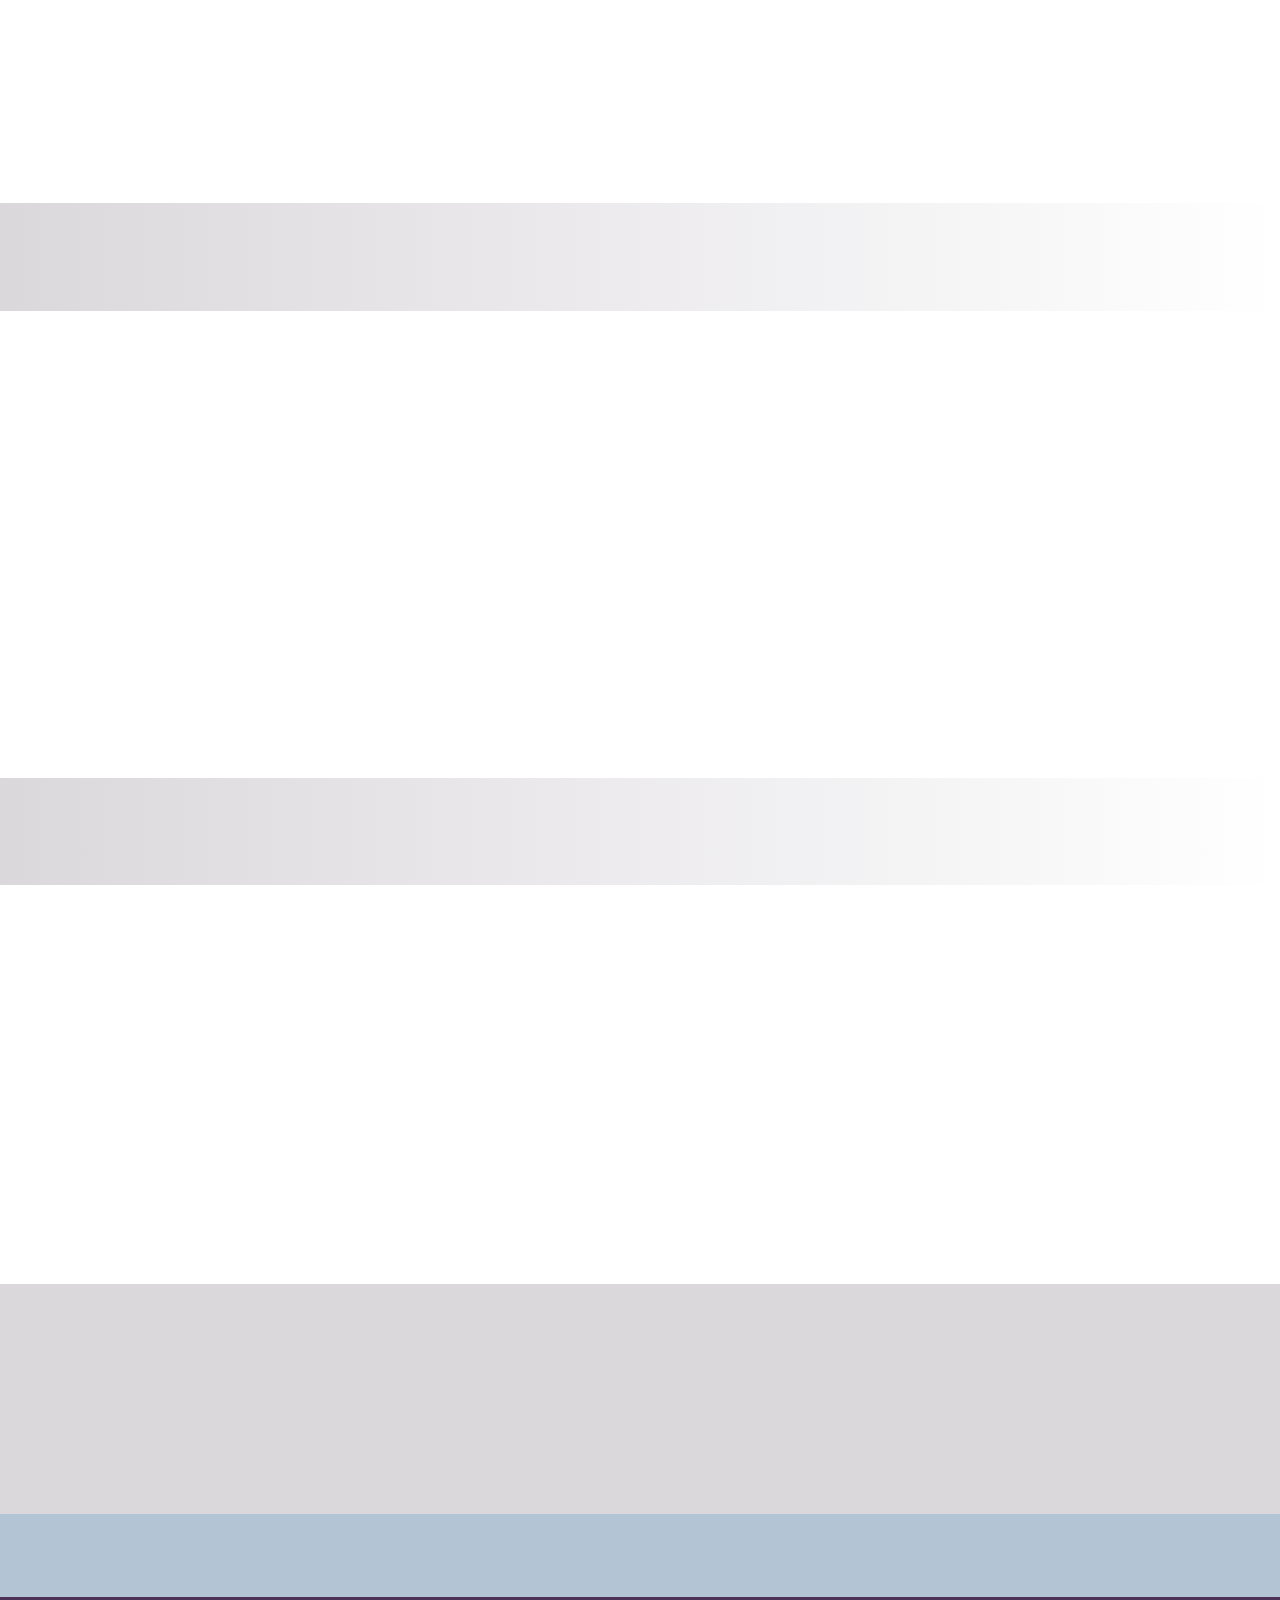
<file: Fees.html>
<!DOCTYPE html>
<html  >
<head>
  
  <meta charset="UTF-8">
  <meta http-equiv="X-UA-Compatible" content="IE=edge">
  
  <meta name="viewport" content="width=device-width, initial-scale=1, minimum-scale=1">
  <link rel="shortcut icon" href="assets/images/am-mytimetoheal-logo0.5x-172x239.png" type="image/x-icon">
  <meta name="description" content="Investing in your therapy is investing in your well-being.
I offer an initial consultation lasting up to one hour where it will give us an opportunity to explore together your reasons for seeking therapy at this time and a chance for you to decide whether you feel the therapeutic relationship will be right for you and also find out more about the type of counselling I offer.

Counsellor & Psychotherapist | For better mental health and well-being | Counselling & Psychotherapy for Adults | Wembley, Harrow, Greater London | Online, Face-to-face">
  
  
  <title>My Time To Heal | Psychotherapy and Counselling | For better mental health and well-being | Fees</title>
  <link rel="stylesheet" href="assets/web/assets/mobirise-icons/mobirise-icons.css">
  <link rel="stylesheet" href="assets/bootstrap/css/bootstrap.min.css">
  <link rel="stylesheet" href="assets/bootstrap/css/bootstrap-grid.min.css">
  <link rel="stylesheet" href="assets/bootstrap/css/bootstrap-reboot.min.css">
  <link rel="stylesheet" href="assets/web/assets/gdpr-plugin/gdpr-styles.css">
  <link rel="stylesheet" href="assets/tether/tether.min.css">
  <link rel="stylesheet" href="assets/socicon/css/styles.css">
  <link rel="stylesheet" href="assets/animatecss/animate.min.css">
  <link rel="stylesheet" href="assets/dropdown/css/style.css">
  <link rel="stylesheet" href="assets/theme/css/style.css">
  <link rel="preload" as="style" href="assets/mobirise/css/mbr-additional.css"><link rel="stylesheet" href="assets/mobirise/css/mbr-additional.css" type="text/css">
  
  
  

</head>
<body>
  <section class="menu cid-rlWms7mcIo" once="menu" id="menu2-4x">

    

    <nav class="navbar navbar-expand beta-menu navbar-dropdown align-items-center navbar-fixed-top navbar-toggleable-sm">
        <button class="navbar-toggler navbar-toggler-right" type="button" data-toggle="collapse" data-target="#navbarSupportedContent" aria-controls="navbarSupportedContent" aria-expanded="false" aria-label="Toggle navigation">
            <div class="hamburger">
                <span></span>
                <span></span>
                <span></span>
                <span></span>
            </div>
        </button>
        <div class="menu-logo">
            <div class="navbar-brand">
                <span class="navbar-logo">
                    <a href="index.html#header4-k5">
                        <img src="assets/images/am-mytimetoheal-logo0.5x-172x239.png" alt="My-time-to-heal-BACP and NCS registered psychotherapist and counsellor based in Wembley, London and work primarily with young people and adults. " title="My-time-to-heal-BACP and NCS registered psychotherapist and counsellor based in Wembley, London and work primarily with young people and adults. " style="height: 4.6rem;">
                    </a>
                </span>
                
            </div>
        </div>
        <div class="collapse navbar-collapse" id="navbarSupportedContent">
            <ul class="navbar-nav nav-dropdown" data-app-modern-menu="true"><li class="nav-item">
                    <a class="nav-link link text-primary display-7" href="index.html#header4-k5">
                        Home</a>
                </li><li class="nav-item">
                    <a class="nav-link link text-primary display-7" href="About-Therapy.html#content4-ao">
                        About Therapy</a>
                </li><li class="nav-item"><a class="nav-link link text-primary display-7" href="About-Me.html#header5-go">
                        About Me</a></li><li class="nav-item"><a class="nav-link link text-primary display-7" href="Contact-Me.html#header5-gq">
                        Contact Me</a></li><li class="nav-item"><a class="nav-link link text-primary display-7" href="Fees.html#header5-hh">
                        Fees</a></li><li class="nav-item"><a class="nav-link link text-primary display-7" href="Mental-Health-Support-and-Crisis-Information.html#header5-gs">Support &amp; Crisis Info</a></li></ul>
            <div class="navbar-buttons mbr-section-btn"><a class="btn btn-sm btn-primary display-7" href="tel:+44 (0)7842 527 561">07842 527 561</a> <a class="btn btn-sm btn-primary display-7" href="mailto:enquiries@mytimetoheal.co.uk">Email</a></div>
        </div>
    </nav>
</section>

<section class="header5 cid-s1wEnEeL2T mbr-parallax-background" id="header5-hh">

    

    <div class="mbr-overlay" style="opacity: 0.5; background-color: rgb(255, 255, 255);">
    </div>
    <div class="container">
        <div class="row justify-content-center">
            <div class="mbr-white col-md-5">
                <h1 class="mbr-section-title align-center pb-3 mbr-fonts-style display-5"><br><div><strong>Investing in your therapy</strong> is investing in your well-being</div></h1>
                
                
            </div>
        </div>
    </div>

    
</section>

<section class="header5 cid-sbq8isfAEu" id="header5-kp">

    

    
    <div class="container">
        <div class="row justify-content-center">
            <div class="mbr-white col-md-10">
                <h1 class="mbr-section-title align-center pb-3 mbr-fonts-style display-7">FEES</h1>
                
                
            </div>
        </div>
    </div>

    
</section>

<section class="cid-saHsGkOsPz mbr-parallax-background" id="content1-k6">
    
     

    <div class="container">
        <div class="media-container-row">
            <div class="mbr-text col-12 mbr-fonts-style display-7 col-md-8"><p><strong>I offer an initial consultation lasting up to one hour </strong><span style="font-size: 1.2rem;">where it will give us an opportunity to explore together your reasons for seeking therapy at this time and a chance for you to decide whether you feel the therapeutic relationship will be right for you and also find out more about the type of counselling I offer.</span><br></p></div>
        </div>
    </div>
    
    <section class="mbr-section content5 mbr-parallax-background" group="Article">

    

    <div class="mbr-overlay" style="opacity: 0.5; background-color: rgb(141, 98, 158);">
    </div>


</section></section>

<section class="header5 cid-sbqaaQUGEn" id="header5-kq">

    

    
    <div class="container">
        <div class="row justify-content-center">
            <div class="mbr-white col-md-10">
                <h1 class="mbr-section-title align-center pb-3 mbr-fonts-style display-7"><strong>Session lengths thereafter and fees* are as follows</strong></h1>
                
                
            </div>
        </div>
    </div>

    
</section>

<section class="extPricingTables cid-rOOo9YmNCI" id="extPricingTables1-8l">

    

    <div class="mbr-overlay" style="opacity: 0.3; background-color: rgb(255, 255, 255);">
    </div>
    <div class="container">
        <div class="media-container-row">

            <div class="plan col-12 mx-3 my-2 justify-content-center col-lg-6">
                <div class="plan-header text-center pb-4">
                    <h3 class="plan-title mbr-white mbr-fonts-style pb-3 pt-3 mb-5 px-3 display-7">Regular Weekly Sessions</h3>
                    <div class="plan-price px-3">
                        <span class="price-value mbr-fonts-style display-5">£&nbsp;</span>
                        <span class="price-figure mbr-fonts-style display-2">
                            55</span>
                        <small class="price-term mbr-fonts-style display-7"><strong>50 </strong>minutes session</small>
                    </div>
                </div>
                <div class="plan-body pt-4">
                    <div class="plan-list pb-4 align-center">
                        <ul class="list-group list-group-flush mbr-fonts-style display-7">
                            <li class="list-group-item">Initial Consultation&nbsp;<span style="background-color: transparent; font-size: 1rem;"><strong>£60</strong></span></li><li class="list-group-item">90 minute session <strong>£90</strong></li>
                        </ul>
                    </div>
                    
                </div>
            </div>

            <div class="plan col-12 mx-3 my-2 justify-content-center col-lg-6">
                <div class="plan-header text-center pb-4">
                    <h3 class="plan-title mbr-white mbr-fonts-style pb-3 pt-3 mb-5 px-3 display-7">Students</h3>
                    <div class="plan-price px-3">
                        <span class="price-value mbr-fonts-style display-5">
                            £
                        </span>
                        <span class="price-figure mbr-fonts-style display-2">
                            45</span>
                        <small class="price-term mbr-fonts-style display-7"><strong>
                            50</strong> minutes session</small>
                    </div>
                </div>
                <div class="plan-body pt-4">
                    <div class="plan-list pb-4 align-center">
                        <ul class="list-group list-group-flush mbr-fonts-style display-7">
                            <li class="list-group-item">Initial Consultation <strong>£60</strong></li><li class="list-group-item">90 minute session&nbsp;<strong>£85</strong></li>
                        </ul>
                    </div>
                    
                </div>
            </div>

            

            

        </div>
    </div>
</section>

<section class="cid-saHsXZ3WnC mbr-parallax-background" id="content1-k7">
    
     

    <div class="container">
        <div class="media-container-row">
            <div class="mbr-text col-12 mbr-fonts-style display-7 col-md-8"><p><strong>For those wishing </strong><span style="font-size: 1.2rem;">to attend more than once a week to explore their concerns in more depth through more intensive psychotherapy, I am happy to discuss fees on an individual basis and will be dependant on session availability.</span><br></p><p><strong>Please <a href="mailto:enquiries@mytimetoheal.co.uk"><b>contact me</b></a> to set up an initial consultation.</strong></p></div>
        </div>
    </div>
    
    <section class="mbr-section content5 mbr-parallax-background" group="Article">

    

    <div class="mbr-overlay" style="opacity: 0.5; background-color: rgb(141, 98, 158);">
    </div>


</section></section>

<section class="header5 cid-sbqaGfnY2L" id="header5-kr">

    

    
    <div class="container">
        <div class="row justify-content-center">
            <div class="mbr-white col-md-8">
                <h1 class="mbr-section-title align-center pb-3 mbr-fonts-style display-5"><strong>PRIVATE </strong>HEALTH INSURANCE</h1>
                
                
            </div>
        </div>
    </div>

    
</section>

<section class="cid-saHtuwcwHk mbr-parallax-background" id="content1-k8">
    
     

    <div class="container">
        <div class="media-container-row">
            <div class="mbr-text col-12 mbr-fonts-style display-7 col-md-8"><p><span style="font-size: 1.2rem;">I am not currently registered with any Private Health &amp; Medical Insurance Providers. However, some policies may cover you to see a counsellor or therapist of your choice. Please do check with your provider and your policy prior to your sessions commencing to ensure you are covered.</span><br></p></div>
        </div>
    </div>
    
    <section class="mbr-section content5 mbr-parallax-background" group="Article">

    

    <div class="mbr-overlay" style="opacity: 0.5; background-color: rgb(141, 98, 158);">
    </div>


</section></section>

<section class="header5 cid-sbqbs61Gkw" id="header5-kt">

    

    
    <div class="container">
        <div class="row justify-content-center">
            <div class="mbr-white col-md-10">
                <h1 class="mbr-section-title align-center pb-3 mbr-fonts-style display-5"><strong>PAYMENT </strong>METHODS</h1>
                
                
            </div>
        </div>
    </div>

    
</section>

<section class="mbr-section content7 cid-rkvZklnWj2" id="content7-o">
          
    

    <div class="container">
        <div class="media-container-row">
            <div class="col-12 col-md-8">
                <div class="media-container-row">
                    <div class="media-content">
                        <div class="mbr-section-text">
                            <p class="mbr-text align-right mb-0 mbr-fonts-style display-7">My Time To Heal accepts various payment methods. You may choose to pay by Cash or using one of the following payment methods.<br></p>
                        </div>
                    </div>
                    <div class="mbr-figure" style="width: 80%;">
                     <img src="assets/images/payment-methods300-536x356.png" alt="Payment Mehods Logos" title="Payment Mehods Logos">  
                    </div>
                </div>
            </div>
        </div>
    </div>
</section>

<section class="mbr-section article content1 cid-rkwcywHeid" id="content1-r">
    
     

    <div class="container">
        <div class="media-container-row">
            <div class="mbr-text col-12 mbr-fonts-style display-7 col-md-8"><p>Bank Transfers are accepted but must be paid and cleared prior to the start of each session.</p><p>Payment are required at the beginning of each session.</p><p><em>Cheques are not accepted.</em></p></div>
        </div>
    </div>
</section>

<section class="header5 cid-sbqbF3PCEz" id="header5-ku">

    

    
    <div class="container">
        <div class="row justify-content-center">
            <div class="mbr-white col-md-10">
                <h1 class="mbr-section-title align-center pb-3 mbr-fonts-style display-5"><strong>CANCELLATION </strong>POLICY</h1>
                
                
            </div>
        </div>
    </div>

    
</section>

<section class="cid-saHtIpOyh8 mbr-parallax-background" id="content1-k9">
    
     

    <div class="container">
        <div class="media-container-row">
            <div class="mbr-text col-12 mbr-fonts-style display-7 col-md-8"><p><span style="font-size: 1.2rem;">The session time you are allocated is kept free just for you and therefore if you need to cancel or change your appointment, at least </span><strong>48 hours notice</strong><span style="font-size: 1.2rem;"> is required to avoid being charged for the missed session**</span></p><p>Please feel free to <a href="mailto:enquiries@mytimetoheal.co.uk"><strong>contact me</strong></a> to book your initial consultation.</p><p><em>*All Fees are reviewed annually and may rise with ROI.</em></p><p><em>**Further information on My Time To Heal’s cancellation policy will be included in the contract should you choose to continue therapy after your initial session.</em></p></div>
        </div>
    </div>
    
    <section class="mbr-section content5 mbr-parallax-background" group="Article">

    

    <div class="mbr-overlay" style="opacity: 0.5; background-color: rgb(141, 98, 158);">
    </div>


</section></section>

<section class="mbr-section article content1 cid-sb4g1peO2I" id="content1-kd">
    
     

    <div class="container">
        <div class="media-container-row">
            <div class="mbr-text col-12 mbr-fonts-style display-7 col-md-8"><p>A Registered Member of the British Association of Counselling and Psychotherapy and Accredited Member of the National Counselling Society.</p></div>
        </div>
    </div>
</section>

<section class="cid-rmulPIgkcx" id="image1-5k">

    

    <figure class="mbr-figure container">
        <div class="image-block" style="width: 29%;">
            <img src="assets/images/bacp-mncs-logos300dpi-444x106.png" width="1400" alt="A Registered Member of the British Association of Counselling and Psychotherapy and Accredited Member of the National Counselling Society." title="A Registered Member of the British Association of Counselling and Psychotherapy and Accredited Member of the National Counselling Society.">
            
        </div>
    </figure>
</section>

<section class="cid-rWpzFfNsHt" id="image1-fc">

    

    <figure class="mbr-figure container">
        <div class="image-block" style="width: 20%;">
            <a href="https://www.psychologytoday.com/profile/454754"><img src="assets/images/psycology-today-data-id-454756.png" width="1400" alt="verified by psycology today data id 454754" title="verified by psycology today - data-id=454754"></a>
            
        </div>
    </figure>



                       

<!-- End Verification -->  

</section>

<section class="cid-s1qyiIJ3g5 mbr-parallax-background" id="footer1-hd">

    

    <div class="mbr-overlay" style="background-color: rgb(59, 29, 71); opacity: 0.9;"></div>

    <div class="container">
        <div class="media-container-row content text-white">
            <div class="col-12 col-md-3">
                <div class="media-wrap">
                    
                        <a href="#top"><img src="assets/images/mtth-white-out-footer-.svg" alt="Counsellor &amp; Psychotherapist | For better mental health and well-being | Counselling &amp; Psychotherapy for Adults | Wembley, Harrow, Greater London | Online, Face-to-face" title="Counsellor &amp; Psychotherapist | For better mental health and well-being | Counselling &amp; Psychotherapy for Adults | Wembley, Harrow, Greater London | Online, Face-to-face"></a>
                    
                </div>
            </div>
            <div class="col-12 col-md-3 mbr-fonts-style display-7">
                <h5 class="pb-3">
                    Practice Location</h5>
                <p class="mbr-text"><a href="https://www.google.com/maps/place/Wembley+HA0/@51.55178,-0.305155,15z/data=!4m5!3m4!1s0x487611890b1a323b:0xa45fafa821d73691!8m2!3d51.561918!4d-0.312378?hl=en" target="_blank">Wembley</a><strong><b><a href="https://www.google.com/maps/dir///@51.5643972,-0.3241803,15z" target="_blank"><br></a></b></strong></p>
            </div>
            <div class="col-12 col-md-3 mbr-fonts-style display-7">
                <h5 class="pb-3">
                    Contacts
                </h5>
                <p class="mbr-text">
                    Email:<br><strong><a href="mailto:enquiries@mytimetoheal.co.uk" class="text-white">enquiries@mytimetoheal.co.uk</a></strong><br>Phone:<br><strong><a href="tel:+44 (0)7842 527 561" class="text-white">+44 (0)7842 527 561</a></strong><br></p>
            </div>
            <div class="col-12 col-md-3 mbr-fonts-style display-7">
                <h5 class="pb-3">Site Map</h5>
                <p class="mbr-text"><a href="home.html#header5-gw" class="text-white">Home</a><br><a href="About-Therapy.html" class="text-white">About Therapy</a><br><a href="About-Me.html" class="text-white">About Me</a><br><a href="Contact-Me.html" class="text-secondary">Contact me</a><br><a href="Fees.html" class="text-white">Fees</a><br><a href="Mental-Health-Support-and-Crisis-Information.html" class="text-white">Support &amp; Crisis Information</a><a href="page5.html#header4-y" class="text-white"><br></a><br><a href="privacy.html" class="text-secondary">Privacy policy</a><a href="page5.html#header4-y" class="text-white"><br></a><br></p>
            </div>
        </div>
        <div class="footer-lower">
            <div class="media-container-row">
                <div class="col-sm-12">
                    <hr>
                </div>
            </div>
            <div class="media-container-row mbr-white">
                <div class="col-sm-6 copyright">
                    <p class="mbr-text mbr-fonts-style display-4">© MyTimeToHeal 2020 - All Rights Reserved<br><a href="http://www.andreaskaraiskos.com" target="_blank" class="text-primary">Design and Development © AndreasKaraiskos.com 2020 - All Rights Reserved</a><br><a href="http://www.andreaskaraiskos.com" target="_blank" class="text-primary"><br></a><br></p>
                </div>
                <div class="col-md-6">
                    
                </div>
            </div>
        </div>
    </div>
</section>


  <script src="assets/web/assets/jquery/jquery.min.js"></script>
  <script src="assets/popper/popper.min.js"></script>
  <script src="assets/bootstrap/js/bootstrap.min.js"></script>
  <script src="assets/tether/tether.min.js"></script>
  <script src="assets/web/assets/cookies-alert-plugin/cookies-alert-core.js"></script>
  <script src="assets/web/assets/cookies-alert-plugin/cookies-alert-script.js"></script>
  <script src="assets/parallax/jarallax.min.js"></script>
  <script src="assets/viewportchecker/jquery.viewportchecker.js"></script>
  <script src="assets/dropdown/js/nav-dropdown.js"></script>
  <script src="assets/dropdown/js/navbar-dropdown.js"></script>
  <script src="assets/touchswipe/jquery.touch-swipe.min.js"></script>
  <script src="assets/smoothscroll/smooth-scroll.js"></script>
  <script src="assets/theme/js/script.js"></script>
  
  
<input name="cookieData" type="hidden" data-cookie-customDialogSelector='null' data-cookie-colorText='#424a4d' data-cookie-colorBg='rgba(234, 239, 241, 0.99)' data-cookie-textButton='Agree' data-cookie-colorButton='' data-cookie-colorLink='#424a4d' data-cookie-underlineLink='true' data-cookie-text="We use cookies to give you the best experience. Read our <a href='privacy.html'>cookie policy</a>.">
   <div id="scrollToTop" class="scrollToTop mbr-arrow-up"><a style="text-align: center;"><i class="mbr-arrow-up-icon mbr-arrow-up-icon-cm cm-icon cm-icon-smallarrow-up"></i></a></div>
    <input name="animation" type="hidden">
  
</body>
</html>
</file>
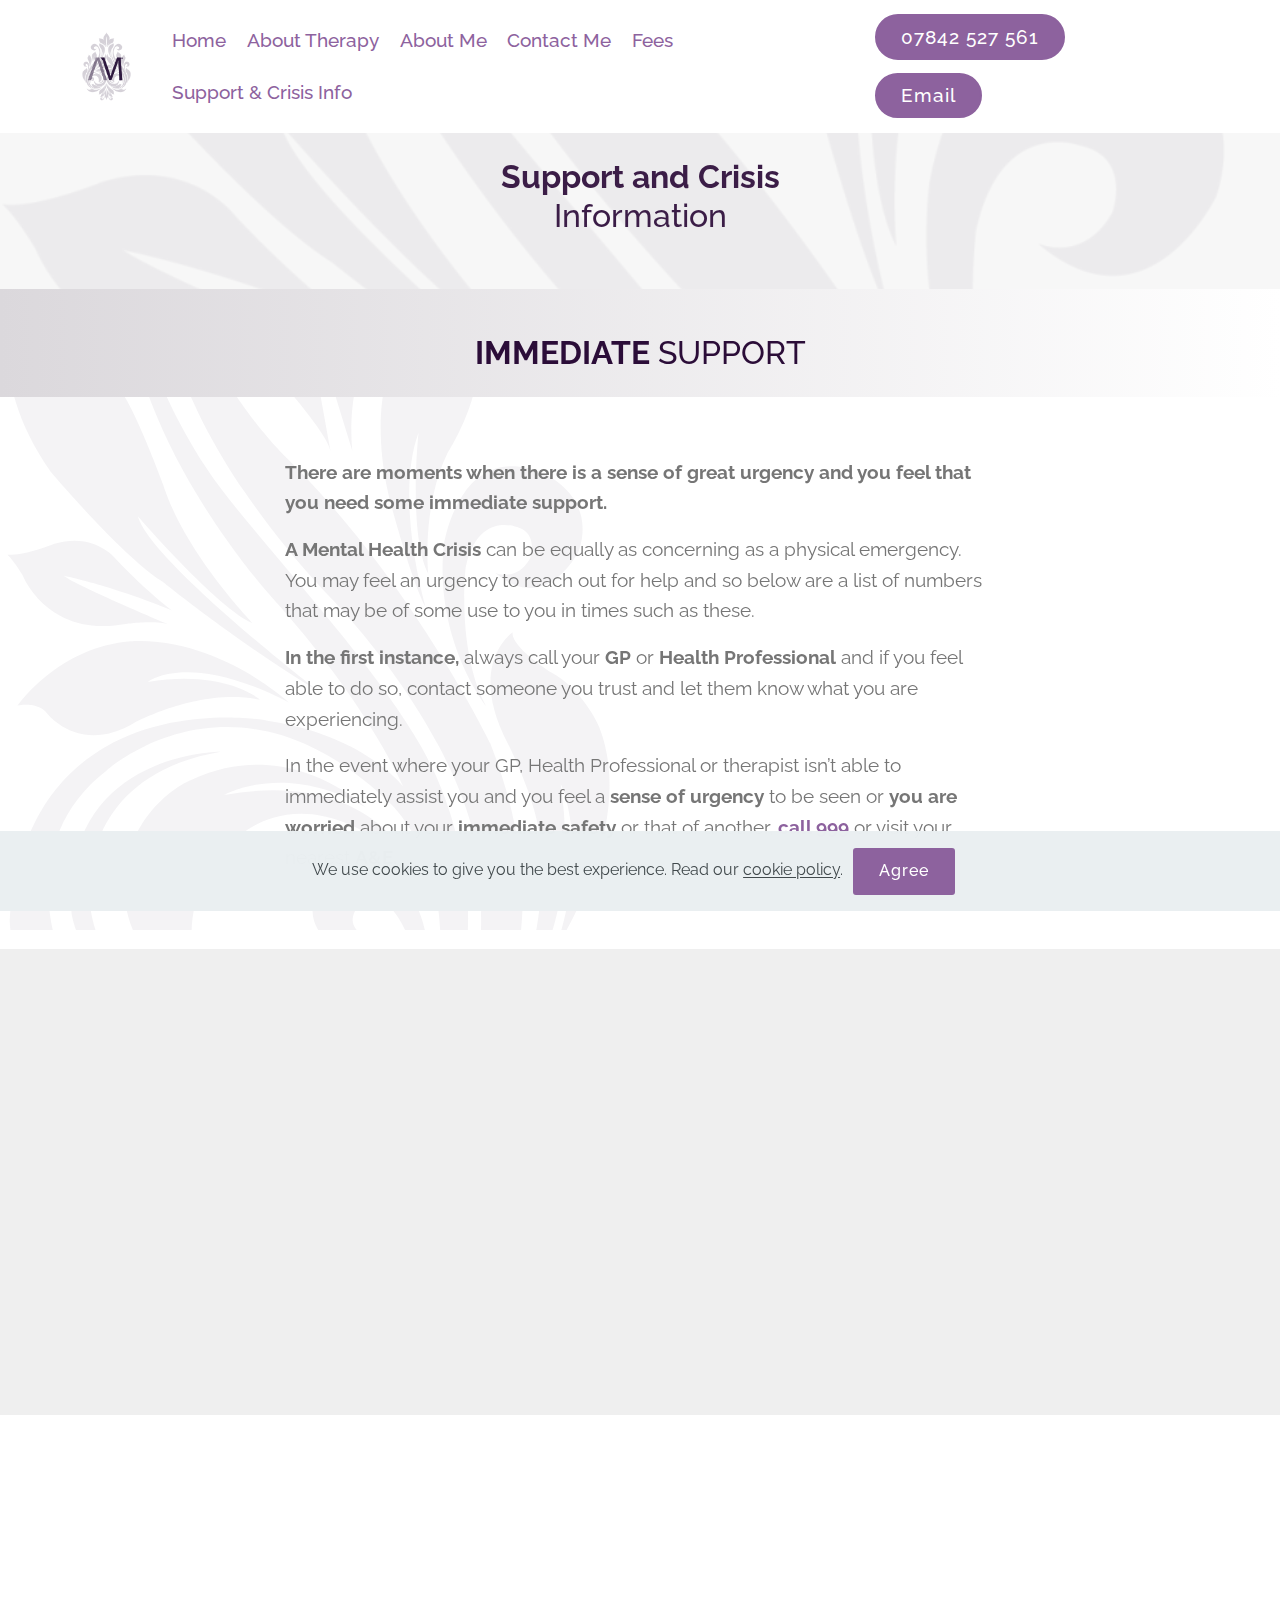
<file: Mental-Health-Support-and-Crisis-Information.html>
<!DOCTYPE html>
<html  >
<head>
  
  <meta charset="UTF-8">
  <meta http-equiv="X-UA-Compatible" content="IE=edge">
  
  <meta name="viewport" content="width=device-width, initial-scale=1, minimum-scale=1">
  <link rel="shortcut icon" href="assets/images/am-mytimetoheal-logo0.5x-172x239.png" type="image/x-icon">
  <meta name="description" content="There are moments when there is a sense of great urgency and you feel that you need some immediate support. 

A Mental Health Crisis can be equally as concerning as a physical emergency. You may feel an urgency to reach out for help and so below are a list of numbers that may be of some use to you in times such as these.

Mental Health Crisis Lines
LISTED Charities that may offer some additional telephone support during difficult moments.

Counsellor & Psychotherapist | For better mental health and well-being | Counselling & Psychotherapy for Adults | Wembley, Harrow, Greater London | Online, Face-to-face">
  
  
  <title>Mental Health Support and Crisis Information | My Time To Heal | Psychotherapy and Counselling | For better mental health and well-being</title>
  <link rel="stylesheet" href="assets/web/assets/mobirise-icons/mobirise-icons.css">
  <link rel="stylesheet" href="assets/bootstrap/css/bootstrap.min.css">
  <link rel="stylesheet" href="assets/bootstrap/css/bootstrap-grid.min.css">
  <link rel="stylesheet" href="assets/bootstrap/css/bootstrap-reboot.min.css">
  <link rel="stylesheet" href="assets/web/assets/gdpr-plugin/gdpr-styles.css">
  <link rel="stylesheet" href="assets/tether/tether.min.css">
  <link rel="stylesheet" href="assets/socicon/css/styles.css">
  <link rel="stylesheet" href="assets/animatecss/animate.min.css">
  <link rel="stylesheet" href="assets/dropdown/css/style.css">
  <link rel="stylesheet" href="assets/theme/css/style.css">
  <link rel="preload" as="style" href="assets/mobirise/css/mbr-additional.css"><link rel="stylesheet" href="assets/mobirise/css/mbr-additional.css" type="text/css">
  
  
  

</head>
<body>
  <section class="menu cid-rmAs60qIXA" once="menu" id="menu2-51">

    

    <nav class="navbar navbar-expand beta-menu navbar-dropdown align-items-center navbar-fixed-top navbar-toggleable-sm">
        <button class="navbar-toggler navbar-toggler-right" type="button" data-toggle="collapse" data-target="#navbarSupportedContent" aria-controls="navbarSupportedContent" aria-expanded="false" aria-label="Toggle navigation">
            <div class="hamburger">
                <span></span>
                <span></span>
                <span></span>
                <span></span>
            </div>
        </button>
        <div class="menu-logo">
            <div class="navbar-brand">
                <span class="navbar-logo">
                    <a href="index.html#header4-k5">
                        <img src="assets/images/am-mytimetoheal-logo0.5x-172x239.png" alt="My-time-to-heal-BACP and NCS registered psychotherapist and counsellor based in Wembley, London and work primarily with young people and adults. " title="My-time-to-heal-BACP and NCS registered psychotherapist and counsellor based in Wembley, London and work primarily with young people and adults. " style="height: 4.6rem;">
                    </a>
                </span>
                
            </div>
        </div>
        <div class="collapse navbar-collapse" id="navbarSupportedContent">
            <ul class="navbar-nav nav-dropdown" data-app-modern-menu="true"><li class="nav-item">
                    <a class="nav-link link text-primary display-7" href="index.html#header4-k5">
                        Home</a>
                </li><li class="nav-item">
                    <a class="nav-link link text-primary display-7" href="About-Therapy.html#content4-ao">
                        About Therapy</a>
                </li><li class="nav-item"><a class="nav-link link text-primary display-7" href="About-Me.html#header5-go">
                        About Me</a></li><li class="nav-item"><a class="nav-link link text-primary display-7" href="Contact-Me.html#header5-gq">
                        Contact Me</a></li><li class="nav-item"><a class="nav-link link text-primary display-7" href="Fees.html#header5-hh">
                        Fees</a></li><li class="nav-item"><a class="nav-link link text-primary display-7" href="Mental-Health-Support-and-Crisis-Information.html#header5-gs">Support &amp; Crisis Info</a></li></ul>
            <div class="navbar-buttons mbr-section-btn"><a class="btn btn-sm btn-primary display-7" href="tel:+44 (0)7842 527 561">07842 527 561</a> <a class="btn btn-sm btn-primary display-7" href="mailto:enquiries@mytimetoheal.co.uk">Email</a></div>
        </div>
    </nav>
</section>

<section class="header5 cid-s1l2Oyy2wm mbr-parallax-background" id="header5-gs">

    

    <div class="mbr-overlay" style="opacity: 0.5; background-color: rgb(255, 255, 255);">
    </div>
    <div class="container">
        <div class="row justify-content-center">
            <div class="mbr-white col-md-5">
                <h1 class="mbr-section-title align-center pb-3 mbr-fonts-style display-5"><br><div><strong>Support and Crisis </strong>Information</div></h1>
                
                
            </div>
        </div>
    </div>

    
</section>

<section class="header5 cid-sbqbR8erIO" id="header5-kv">

    

    
    <div class="container">
        <div class="row justify-content-center">
            <div class="mbr-white col-md-10">
                <h1 class="mbr-section-title align-center pb-3 mbr-fonts-style display-5"><strong>IMMEDIATE </strong>SUPPORT</h1>
                
                
            </div>
        </div>
    </div>

    
</section>

<section class="cid-rmuhNjBGTq mbr-parallax-background" id="content1-5i">
    
     

    <div class="container">
        <div class="media-container-row">
            <div class="mbr-text col-12 mbr-fonts-style display-7 col-md-8"><p><strong>There are moments when there is a sense of great urgency and you feel that you need some immediate support.&nbsp;</strong></p><p><strong>A Mental Health Crisis</strong>&nbsp;can be equally as concerning as a physical emergency. You may feel an urgency to reach out for help and so below are a list of numbers that may be of some use to you in times such as these.</p><p><strong>In the first instance,</strong>&nbsp;always call your&nbsp;<strong>GP</strong>&nbsp;or&nbsp;<strong>Health Professional</strong>&nbsp;and if you feel able to do so, contact someone you trust and let them know what you are experiencing.&nbsp;</p><p>In the event where your GP, Health Professional or therapist isn’t able to immediately assist you and you feel a <strong>sense of urgency</strong>  to be seen or <strong>you are worried</strong>&nbsp;about your <strong>immediate safety</strong> or that of another, <a href="tel:999"><strong>call 999</strong></a> or visit your nearest&nbsp;<strong>A&amp;E.</strong></p></div>
        </div>
    </div>
    
    <section class="mbr-section content5 mbr-parallax-background" group="Article">

    

    <div class="mbr-overlay" style="opacity: 0.5; background-color: rgb(141, 98, 158);">
    </div>


</section></section>

<section class="mbr-section content4 cid-rlb8aDWYWK" id="content4-1o">

    

    <div class="container">
        <div class="media-container-row">
            <div class="title col-12 col-md-8">
                <h2 class="align-center pb-3 mbr-fonts-style display-5">Mental Health Crisis Lines</h2>
                <h3 class="mbr-section-subtitle align-center mbr-light mbr-fonts-style display-7">If you are feeling distressed and need to speak with someone, the contacts below may be able to offer some immediate advice or support:</h3>
                
            </div>
        </div>
    </div>
</section>

<section class="mbr-section article content12 cid-rkpQGxlJME" id="content12-j">
     

    <div class="container">
        <div class="media-container-row">
            <div class="mbr-text counter-container col-12 col-md-8 mbr-fonts-style display-7">
                <ul>
                    <li><a href="https://www.nhs.uk/using-the-nhs/nhs-services/mental-health-services/dealing-with-a-mental-health-crisis-or-emergency/" target="_blank"><strong>NHS Direct</strong></a> on <a href="tel:111"><strong>111</strong></a></li><li><a href="https://www.cnwl.nhs.uk/service-users-carers/help-mental-health-crisis/" target="_blank"><strong>Central &amp; North West London Mental Health Crisis Line</strong></a> on <a href="tel:0800 0234 650"><strong>0800 0234 650</strong></a></li><li><a href="https://www.westlondon.nhs.uk/services/help-in-a-crisis/" target="_blank"><strong>West London Mental Health Crisis Line</strong></a> on <a href="tel:0300 1234 244"><strong>0300 1234 244</strong></a></li><li><strong><a href="https://www.giveusashout.org/ " target="_blank"><b>SHOUT - Crisis Text Line</b></a> </strong>on<strong> <a href="tel:85258"><b>85258</b></a></strong></li>
                </ul>
            </div>
        </div>
    </div>
</section>

<section class="mbr-section content4 cid-rmHpC6wX0w" id="content4-5m">

    

    <div class="container">
        <div class="media-container-row">
            <div class="title col-12 col-md-8">
                <h2 class="align-center pb-3 mbr-fonts-style display-5">Contact Me</h2>
                
                
            </div>
        </div>
    </div>
</section>

<section class="mbr-section article content1 cid-rlaZS8Zcvu" id="content1-1l">
    
     

    <div class="container">
        <div class="media-container-row">
            <div class="mbr-text col-12 mbr-fonts-style display-7 col-md-8"><p>Charities and the NHS often have long waiting lists and may offer time limited therapy. If you wish to explore and talk about the difficulties you are facing and talking therapy sounds like something you would like to experience, then please <a href="mailto:enquiries@mytimetoheal.co.uk"><strong>Contact Me</strong></a><a href="mailto:enquiries@mytimetoheal.co.uk"> </a>so that we can arrange a time just for you to talk through your worries and concerns.</p></div>
        </div>
    </div>
</section>

<section class="extHeader cid-s1m6q9WezA mbr-parallax-background" id="extHeader1-gy">

    

    <div class="mbr-overlay" style="opacity: 0.7; background-color: rgb(43, 13, 56);"></div>

    <div class="container align-left">
        <div class="row">
            <div class="mbr-white col-lg-5 col-md-6">
                <div class="wrapper">
                    <h1 class="mbr-section-title mbr-bold pb-2 mbr-fonts-style display-7">"Tell me your fear and I will tell you what has happened to you."</h1>
                    
                    <p class="mbr-text pb-2 align-left mbr-fonts-style display-4">Donald Winnicott</p>
                    
                   <div> <a href="home.html"><img src="assets/images/donald-winnicott-signature-11.png" title="" alt=""></a></div>
                </div>
            </div>
        </div>
    </div>
    
</section>

<section class="cid-s1qylKhTZV mbr-parallax-background" id="footer1-he">

    

    <div class="mbr-overlay" style="background-color: rgb(59, 29, 71); opacity: 0.9;"></div>

    <div class="container">
        <div class="media-container-row content text-white">
            <div class="col-12 col-md-3">
                <div class="media-wrap">
                    
                        <a href="#top"><img src="assets/images/mtth-white-out-footer-.svg" alt="Counsellor &amp; Psychotherapist | For better mental health and well-being | Counselling &amp; Psychotherapy for Adults | Wembley, Harrow, Greater London | Online, Face-to-face" title="Counsellor &amp; Psychotherapist | For better mental health and well-being | Counselling &amp; Psychotherapy for Adults | Wembley, Harrow, Greater London | Online, Face-to-face"></a>
                    
                </div>
            </div>
            <div class="col-12 col-md-3 mbr-fonts-style display-7">
                <h5 class="pb-3">
                    Practice Location</h5>
                <p class="mbr-text"><a href="https://www.google.com/maps/place/Wembley+HA0/@51.55178,-0.305155,15z/data=!4m5!3m4!1s0x487611890b1a323b:0xa45fafa821d73691!8m2!3d51.561918!4d-0.312378?hl=en" target="_blank">Wembley</a><strong><b><a href="https://www.google.com/maps/dir///@51.5643972,-0.3241803,15z" target="_blank"><br></a></b></strong></p>
            </div>
            <div class="col-12 col-md-3 mbr-fonts-style display-7">
                <h5 class="pb-3">
                    Contacts
                </h5>
                <p class="mbr-text">
                    Email:<br><strong><a href="mailto:enquiries@mytimetoheal.co.uk" class="text-white">enquiries@mytimetoheal.co.uk</a></strong><br>Phone:<br><strong><a href="tel:+44 (0)7842 527 561" class="text-white">+44 (0)7842 527 561</a></strong><br></p>
            </div>
            <div class="col-12 col-md-3 mbr-fonts-style display-7">
                <h5 class="pb-3">Site Map</h5>
                <p class="mbr-text"><a href="home.html#header5-gw" class="text-white">Home</a><br><a href="About-Therapy.html" class="text-white">About Therapy</a><br><a href="About-Me.html" class="text-white">About Me</a><br><a href="Contact-Me.html" class="text-secondary">Contact me</a><br><a href="Fees.html" class="text-white">Fees</a><br><a href="Mental-Health-Support-and-Crisis-Information.html" class="text-white">Support &amp; Crisis Information</a><a href="page5.html#header4-y" class="text-white"><br></a><br><a href="privacy.html" class="text-secondary">Privacy policy</a><a href="page5.html#header4-y" class="text-white"><br></a><br></p>
            </div>
        </div>
        <div class="footer-lower">
            <div class="media-container-row">
                <div class="col-sm-12">
                    <hr>
                </div>
            </div>
            <div class="media-container-row mbr-white">
                <div class="col-sm-6 copyright">
                    <p class="mbr-text mbr-fonts-style display-4">© MyTimeToHeal 2020 - All Rights Reserved<br><a href="http://www.andreaskaraiskos.com" target="_blank" class="text-primary">Design and Development © AndreasKaraiskos.com 2020 - All Rights Reserved</a><br><a href="http://www.andreaskaraiskos.com" target="_blank" class="text-primary"><br></a><br></p>
                </div>
                <div class="col-md-6">
                    
                </div>
            </div>
        </div>
    </div>
</section>


  <script src="assets/web/assets/jquery/jquery.min.js"></script>
  <script src="assets/popper/popper.min.js"></script>
  <script src="assets/bootstrap/js/bootstrap.min.js"></script>
  <script src="assets/tether/tether.min.js"></script>
  <script src="assets/web/assets/cookies-alert-plugin/cookies-alert-core.js"></script>
  <script src="assets/web/assets/cookies-alert-plugin/cookies-alert-script.js"></script>
  <script src="assets/parallax/jarallax.min.js"></script>
  <script src="assets/viewportchecker/jquery.viewportchecker.js"></script>
  <script src="assets/dropdown/js/nav-dropdown.js"></script>
  <script src="assets/dropdown/js/navbar-dropdown.js"></script>
  <script src="assets/touchswipe/jquery.touch-swipe.min.js"></script>
  <script src="assets/smoothscroll/smooth-scroll.js"></script>
  <script src="assets/theme/js/script.js"></script>
  
  
<input name="cookieData" type="hidden" data-cookie-customDialogSelector='null' data-cookie-colorText='#424a4d' data-cookie-colorBg='rgba(234, 239, 241, 0.99)' data-cookie-textButton='Agree' data-cookie-colorButton='' data-cookie-colorLink='#424a4d' data-cookie-underlineLink='true' data-cookie-text="We use cookies to give you the best experience. Read our <a href='privacy.html'>cookie policy</a>.">
   <div id="scrollToTop" class="scrollToTop mbr-arrow-up"><a style="text-align: center;"><i class="mbr-arrow-up-icon mbr-arrow-up-icon-cm cm-icon cm-icon-smallarrow-up"></i></a></div>
    <input name="animation" type="hidden">
  
</body>
</html>
</file>
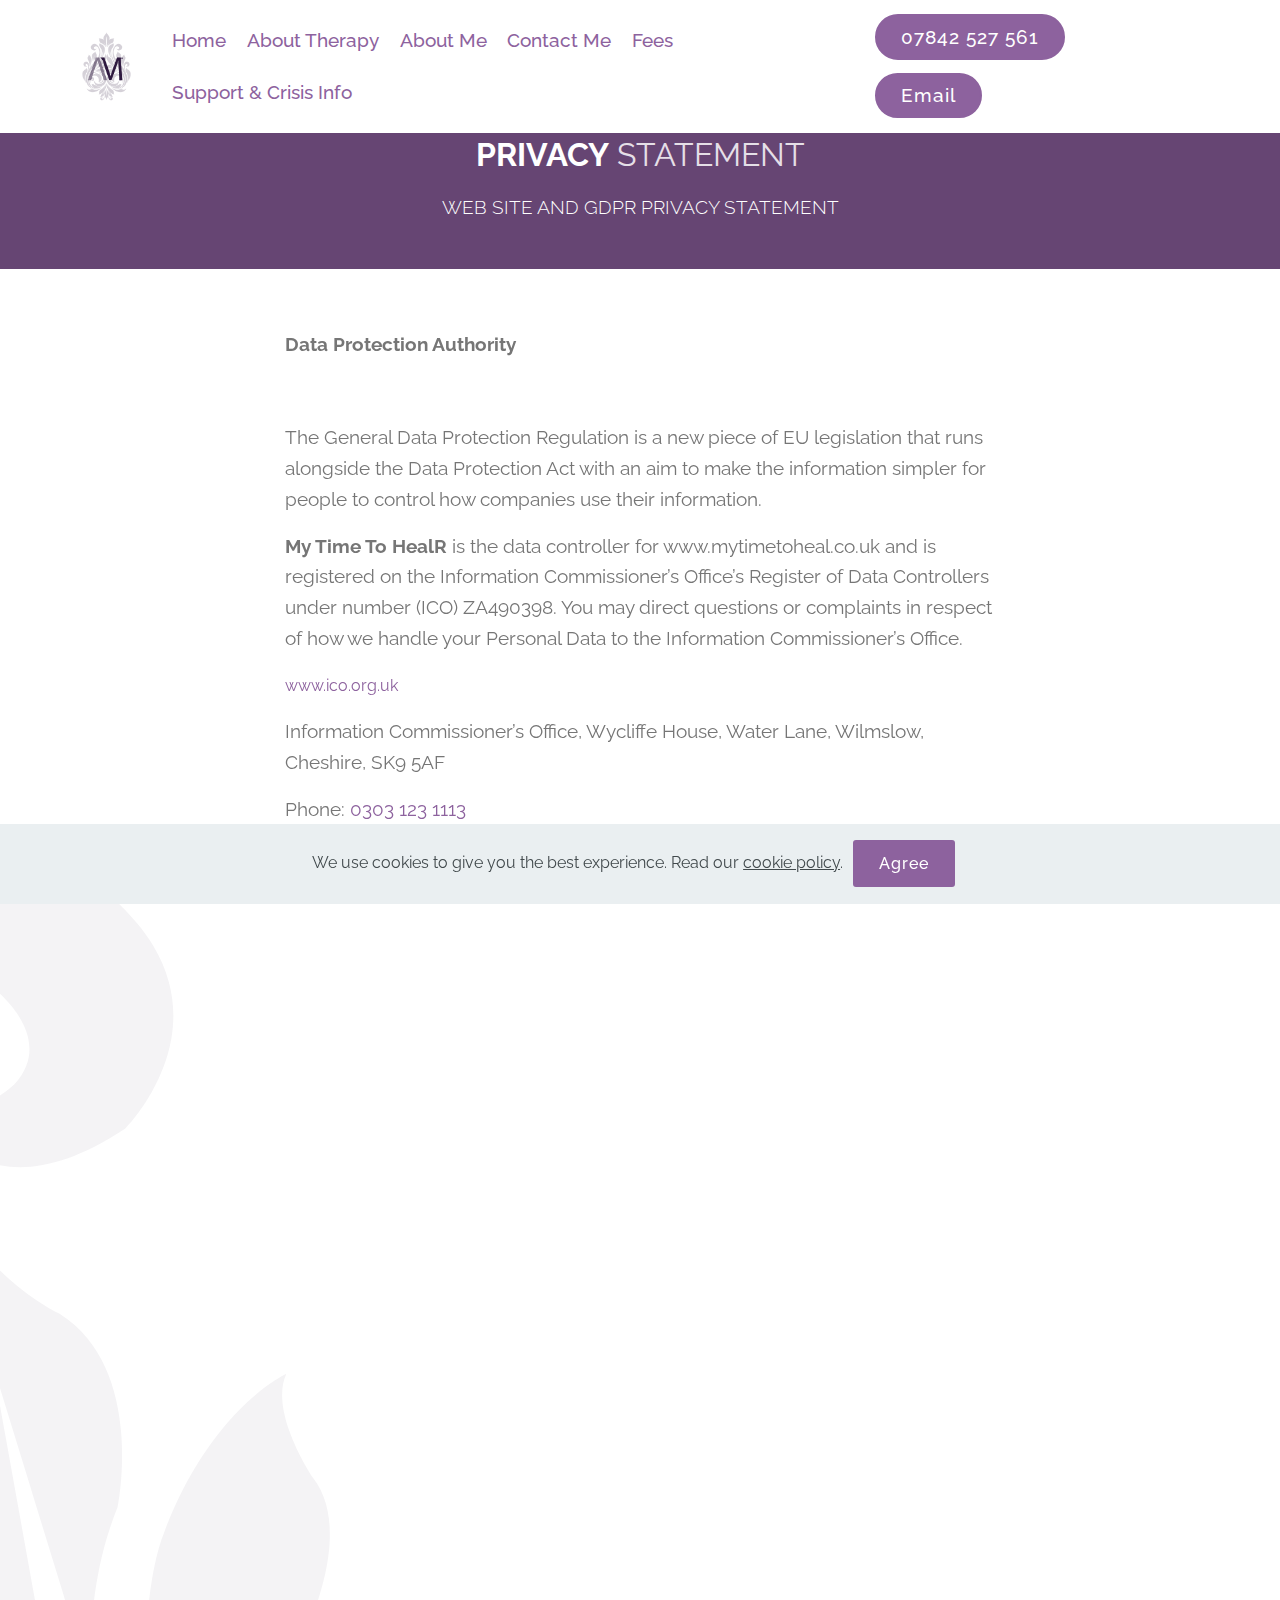
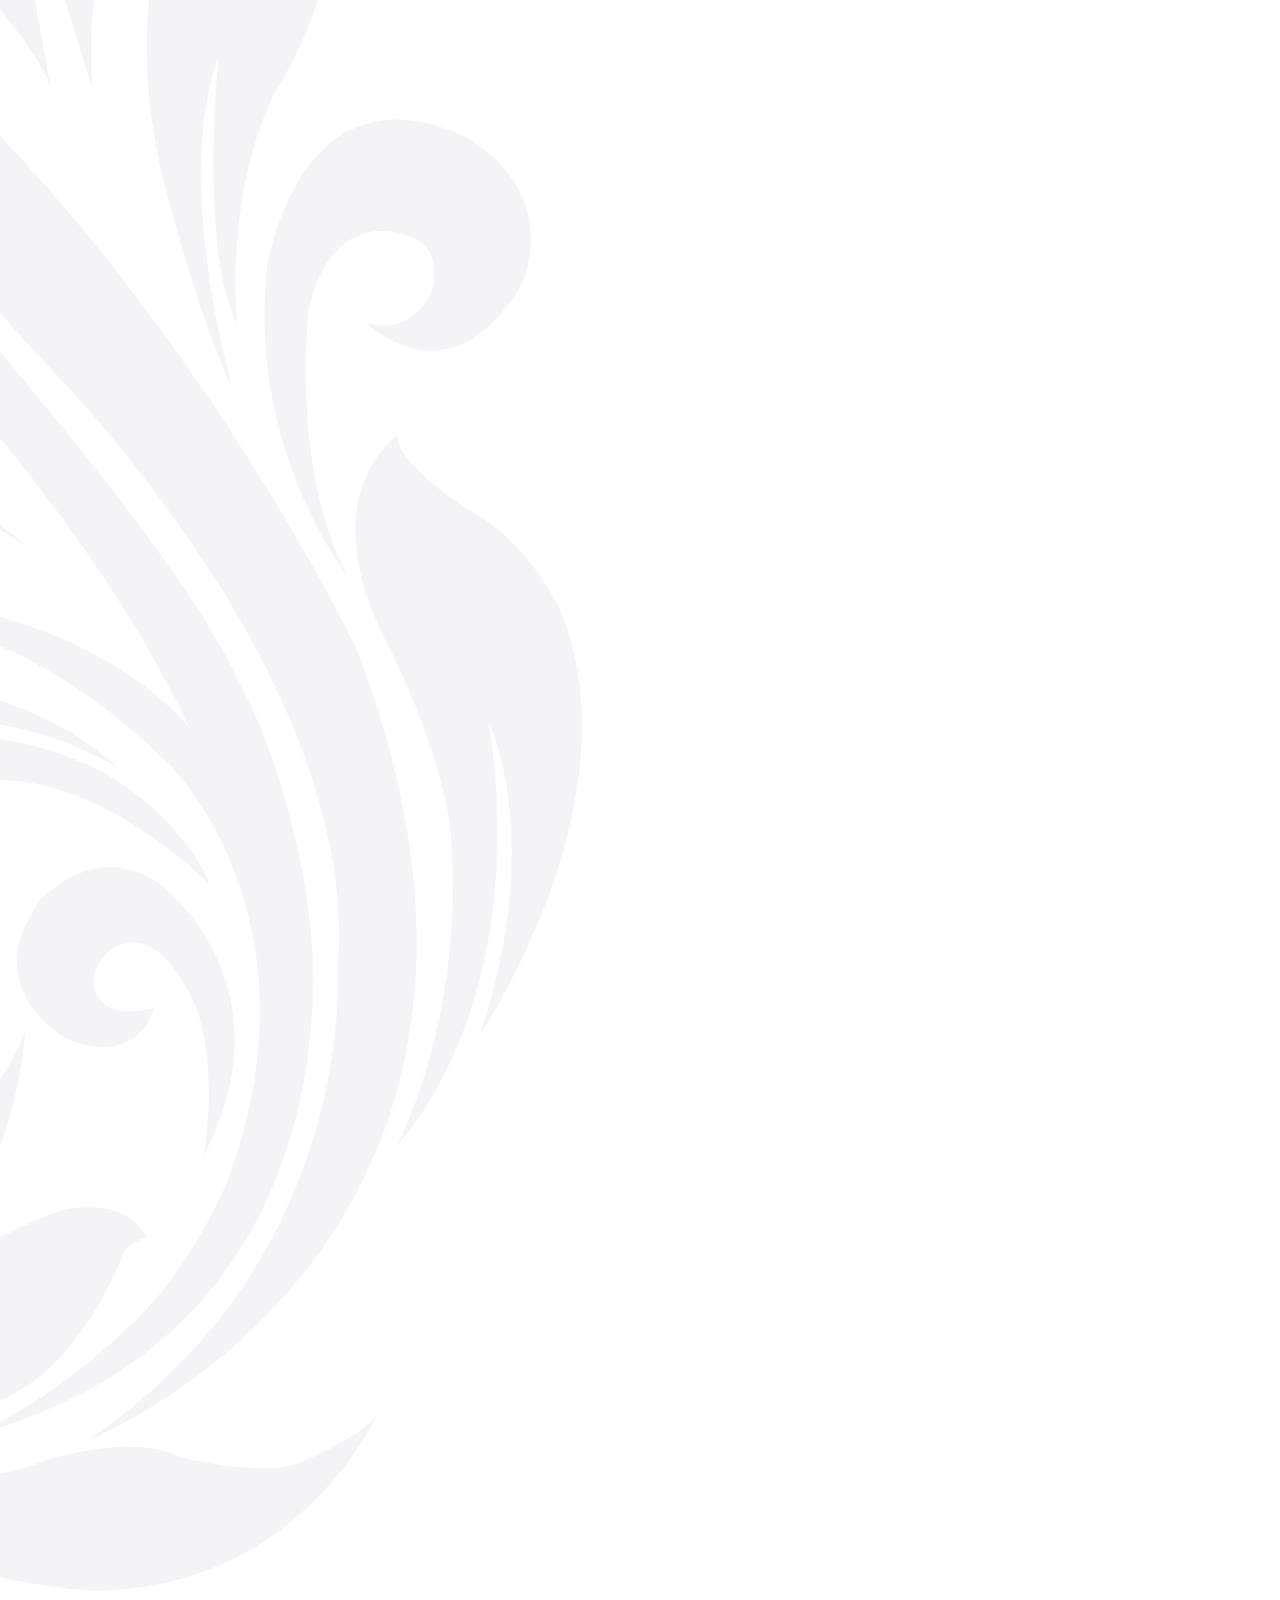
<file: privacy.html>
<!DOCTYPE html>
<html  >
<head>
  
  <meta charset="UTF-8">
  <meta http-equiv="X-UA-Compatible" content="IE=edge">
  
  <meta name="viewport" content="width=device-width, initial-scale=1, minimum-scale=1">
  <link rel="shortcut icon" href="assets/images/am-mytimetoheal-logo0.5x-172x239.png" type="image/x-icon">
  <meta name="description" content="Web Site and GDPR Privacy Statement.

Counsellor & Psychotherapist | For better mental health and well-being | Counselling & Psychotherapy for Adults | Wembley, Harrow, Greater London | Online, Face-to-face">
  
  
  <title>Privacy Statement | My Time To Heal | Psychotherapy and Counselling</title>
  <link rel="stylesheet" href="assets/bootstrap/css/bootstrap.min.css">
  <link rel="stylesheet" href="assets/bootstrap/css/bootstrap-grid.min.css">
  <link rel="stylesheet" href="assets/bootstrap/css/bootstrap-reboot.min.css">
  <link rel="stylesheet" href="assets/socicon/css/styles.css">
  <link rel="stylesheet" href="assets/web/assets/gdpr-plugin/gdpr-styles.css">
  <link rel="stylesheet" href="assets/tether/tether.min.css">
  <link rel="stylesheet" href="assets/animatecss/animate.min.css">
  <link rel="stylesheet" href="assets/dropdown/css/style.css">
  <link rel="stylesheet" href="assets/theme/css/style.css">
  <link rel="preload" as="style" href="assets/mobirise/css/mbr-additional.css"><link rel="stylesheet" href="assets/mobirise/css/mbr-additional.css" type="text/css">
  
  
  

</head>
<body>
  <section class="menu cid-rmAs9usePY" once="menu" id="menu2-52">

    

    <nav class="navbar navbar-expand beta-menu navbar-dropdown align-items-center navbar-fixed-top navbar-toggleable-sm">
        <button class="navbar-toggler navbar-toggler-right" type="button" data-toggle="collapse" data-target="#navbarSupportedContent" aria-controls="navbarSupportedContent" aria-expanded="false" aria-label="Toggle navigation">
            <div class="hamburger">
                <span></span>
                <span></span>
                <span></span>
                <span></span>
            </div>
        </button>
        <div class="menu-logo">
            <div class="navbar-brand">
                <span class="navbar-logo">
                    <a href="index.html#header4-k5">
                        <img src="assets/images/am-mytimetoheal-logo0.5x-172x239.png" alt="My-time-to-heal-BACP and NCS registered psychotherapist and counsellor based in Wembley, London and work primarily with young people and adults. " title="My-time-to-heal-BACP and NCS registered psychotherapist and counsellor based in Wembley, London and work primarily with young people and adults. " style="height: 4.6rem;">
                    </a>
                </span>
                
            </div>
        </div>
        <div class="collapse navbar-collapse" id="navbarSupportedContent">
            <ul class="navbar-nav nav-dropdown" data-app-modern-menu="true"><li class="nav-item">
                    <a class="nav-link link text-primary display-7" href="index.html#header4-k5">
                        Home</a>
                </li><li class="nav-item">
                    <a class="nav-link link text-primary display-7" href="About-Therapy.html#content4-ao">
                        About Therapy</a>
                </li><li class="nav-item"><a class="nav-link link text-primary display-7" href="About-Me.html#header5-go">
                        About Me</a></li><li class="nav-item"><a class="nav-link link text-primary display-7" href="Contact-Me.html#header5-gq">
                        Contact Me</a></li><li class="nav-item"><a class="nav-link link text-primary display-7" href="Fees.html#header5-hh">
                        Fees</a></li><li class="nav-item"><a class="nav-link link text-primary display-7" href="Mental-Health-Support-and-Crisis-Information.html#header5-gs">Support &amp; Crisis Info</a></li></ul>
            <div class="navbar-buttons mbr-section-btn"><a class="btn btn-sm btn-primary display-7" href="tel:+44 (0)7842 527 561">07842 527 561</a> <a class="btn btn-sm btn-primary display-7" href="mailto:enquiries@mytimetoheal.co.uk">Email</a></div>
        </div>
    </nav>
</section>

<section class="mbr-section content5 cid-rmuk9zi4fF" id="content5-5j">

    

    

    <div class="container">
        <div class="media-container-row">
            <div class="title col-12 col-md-8">
                <h2 class="align-center mbr-bold mbr-white pb-3 mbr-fonts-style display-5"><span style="font-weight: normal;"><br></span><br>PRIVACY<span style="font-weight: normal;"> STATEMENT</span></h2>
                <h3 class="mbr-section-subtitle align-center mbr-light mbr-white pb-3 mbr-fonts-style display-7">WEB SITE AND GDPR PRIVACY STATEMENT<br><br></h3>
                
                
            </div>
        </div>
    </div>
</section>

<section class="cid-rmuVF2k0cY mbr-parallax-background" id="content1-58">
    
     

    <div class="container">
        <div class="media-container-row">
            <div class="mbr-text col-12 mbr-fonts-style display-7 col-md-8"><p><strong>Data Protection Authority</strong></p><p><br></p><p>The General Data Protection Regulation is a new piece of EU legislation that runs alongside the Data Protection Act with an aim to make the information simpler for people to control how companies use their information.</p><p><strong>My Time To HealR</strong> is the data controller for www.mytimetoheal.co.uk and is registered on the Information Commissioner’s Office’s Register of Data Controllers under number (ICO) ZA490398. You may direct questions or complaints in respect of how we handle your Personal Data to the Information Commissioner’s Office.</p><p><strong><a href="http://www.ico.org.uk" target="_blank" style="font-size: 1rem; background-color: rgb(255, 255, 255);">www.ico.org.uk</a></strong></p><p>Information Commissioner’s Office, Wycliffe House, Water Lane, Wilmslow, Cheshire, SK9 5AF</p><p>Phone: <a href="tel:0303 123 1113">0303 123 1113</a></p><p><br></p><p><strong>Cookies &amp; Data</strong></p><p>For information on Cookies, Data and their use on this site, please visit the host 123-Reg for further information.</p><p><br></p><p><span style="font-size: 1rem;"><strong>Website ‘Contact’ button</strong></span></p><p>You personal information submitted via the Contact button on this site is not stored by the hosts.  It is for MTTH correspondence between yourselves and me. I only retain this information if you choose to accept my services and will do so for the period we are working together and up to 7 years. If you choose not to continue with MTTH services and you have stated this clearly in your final correspondence, I will only retain the information you provided for two weeks and it is then deleted.</p><p><span style="font-size: 1rem;">The information you supply via the contact page will not be used for marketing purposes nor shared with third parties unless I am required to do so by law. I use the Gmail server when responding to enquiries. Gmail encrypts messages which is said to prevent emails being intercepted by third parties. Please note that sending information by email isn’t 100% guaranteed secure by any service provider therefore the level of personal information you choose to place in an email is done so at your own risk.&nbsp;</span></p><p>Gmail is covered by the Google US privacy shield and as such your personal data of email address and IP address may go outside of the UK. For further information visit <a href="https://www.privacyshield.gov/list" target="_blank">privacyshield.gov </a>and <a href="https://policies.google.com/privacy" target="_blank">policies.google.com</a></p><p><br></p><p><strong><span style="font-size: 1rem;">What personal details do I collect?</span><br></strong></p><p><span style="font-size: 1rem;">If you decide that you wish to embark on your therapeutic journey with me, below is the type of information that I will collect:</span><br></p><p><br></p><p>Your Name</p><p>Contact number(s)</p><p>Home Address&nbsp;</p><p>Email address&nbsp;</p><p>Age and date of birth</p><p>Medical History</p><p>Dates and times of appointments</p><p>GP details</p><p>Emergency Contact information</p><p><br></p><p>All the above will be stored electronically on a secure password protected device and retained for a maximum of 7 years. Additionally, the following information is recorded in written client notes and / or assessment, in order to facilitate the therapy process:</p><p><br></p><p>Employment Status</p><p>Home circumstances</p><p>Details of the problems and issues for which you are seeking therapy</p><p>Relevant factual information that is discussed in the therapy process</p><p><br></p><p>This is also retained for at least 7 years to enable us to deal with any queries or complaints that may arise and is also required by the insurer. Brief therapist’s notes are archived and are also kept electronically and secured by passwords on a detachable hard drive device which is kept in a secure location within the property which is also protected by CCTV.</p><p><br></p><p><strong>Legal Duty of Care</strong></p><p><span style="font-size: 1rem;">It may become necessary during our work together for me to break confidentiality for several reasons including: safeguarding reasons (children and vulnerable adults), serious harm to self or others, and breaches in the law such as acts of terrorism or drug or people trafficking and money laundering for example. The personal data shared will be adequate and proportionate. Your information may be shared with health professionals &amp; emergency services as appropriate.&nbsp;</span></p><p>Therapeutic Will - In the event of my death or inability to work, a nominated individual will pass a sealed envelope from a secure location only known by them, containing a first name and contact number of current clients to my clinical supervisor. This enables the supervisor to make contact, present the circumstances and discuss confidentially counselling options going forward to maintain your safety and privacy. The clinical supervisor is bound by the same confidentiality criteria.</p><p>There may be a required to share some clinical information if a court order is presented. This is also re-iterated in the contract you will sign should you go ahead with therapy at MTTH. Anonymous notes from our sessions are kept in line with the requirements of my insurance and the Limitation Act - Special category data 9 “(f) processing is necessary for the establishment, exercise or defence of legal claims or whenever courts are acting in their judicial capacity”.&nbsp;</p><p>I am required to keep financial records for the purpose of tax returns for 7 years.</p><p><br></p><p><strong>Consent</strong></p><p>By giving consent, you give me permission to share your notes and / or information with other medical professionals or your legal representative should there be a need to do so. If this is required, a careful thoughtful discussion will be had together. If in the event of a medical emergency whilst in actual therapy, I will aim to act with your best interest at heart.&nbsp;</p><p><br></p><p><strong>How do I store your information?&nbsp;</strong></p><p>If you choose to continue with counselling, I will take all reasonable and proportionate security measures to secure your information. I keep anonymous client notes separately from personal data information for 7 years from the date of your last session, in line with the requirements of my professional insurance. All information is stored as confidential data in password protected electronic documents on a removable hard drive that is kept in a safe location and deleted at the end of the data retention period.</p><p><br></p><p><strong>Do we use any computing devices?</strong></p><p>Yes. I use an electronic devices and applications for calendar, diary entries, contacts, email and notes. I use Sum Up and Banking Apps to process payments via an electronic handheld device.</p><p><br></p><p><strong>Social Media</strong></p><p>MTTH does not currently have a presence on social media. However, as an individual, I have personal social media accounts for which I do not accept friend requests or invitations from clients. If I share, like or comment on other people’s or organisations post or pages, I do this in an individual capacity. This information will not be used for commercial purposes nor will there be an identity to clients with which I work. &nbsp;</p><p><span style="font-size: 1rem;"><br></span></p><p><strong><span style="font-size: 1rem;">Rights Under GDPR</span></strong></p><p>You are welcome to view your rights in more detail within the new GDPR guidelines, visit <a href="https://ico.org.uk/for-organisations/guide-to-the-general-data-protection-regulation-gdpr/individual-rights/" target="_blank">ico.org.uk</a></p><p>If you have any concerns about how your information is used, feel free to contact me at <a href="mailto:enquiries@mytimetoheal.co.uk"><strong>enquiries@mytimetoheal.co.uk</strong></a> and we can discuss it in further detail. &nbsp;</p><p>If you feel you have the grounds to raise a complaint regarding the way your data is being used, you can do so by visiting the <a href="https://ico.org.uk/make-a-complaint/" target="_blank">ICO’s website.</a></p><p>If you are a professional and wish to use the content of this Privacy Statement along with your own research from the <a href="https://ico.org.uk/" target="_blank">ICO website</a> please ensure you request permission by contacting me at <a href="mailto:enquiries@mytimetoheal.co.uk"><strong>enquiries@mytimetoheal.co.uk</strong>&nbsp;</a></p><p>Obtaining permission will give you the rights to tailor this statement to the needs of your business and your way of working, as it will differ from that of MTTH. I respectfully request that you do not plagiarise the content as this privacy page is copyright of MTTH.&nbsp;</p><p>This privacy statement is kept under regular review. It was last updated on the 2ndth April 2019</p><p><em><br></em></p><p><em>Thanks is given to the sites of K.Emery, P.Phelps, ICO and 123-Reg for guidelines on the suggested content for this privacy statement.</em></p></div>
        </div>
    </div>
    
    <section class="mbr-section content5 mbr-parallax-background" group="Article">

    

    <div class="mbr-overlay" style="opacity: 0.5; background-color: rgb(141, 98, 158);">
    </div>


</section></section>

<section class="cid-s1qyq12C8Y mbr-parallax-background" id="footer1-hf">

    

    <div class="mbr-overlay" style="background-color: rgb(59, 29, 71); opacity: 0.9;"></div>

    <div class="container">
        <div class="media-container-row content text-white">
            <div class="col-12 col-md-3">
                <div class="media-wrap">
                    
                        <a href="#top"><img src="assets/images/mtth-white-out-footer-.svg" alt="Counsellor &amp; Psychotherapist | For better mental health and well-being | Counselling &amp; Psychotherapy for Adults | Wembley, Harrow, Greater London | Online, Face-to-face" title="Counsellor &amp; Psychotherapist | For better mental health and well-being | Counselling &amp; Psychotherapy for Adults | Wembley, Harrow, Greater London | Online, Face-to-face"></a>
                    
                </div>
            </div>
            <div class="col-12 col-md-3 mbr-fonts-style display-7">
                <h5 class="pb-3">
                    Practice Location</h5>
                <p class="mbr-text"><a href="https://www.google.com/maps/place/Wembley+HA0/@51.55178,-0.305155,15z/data=!4m5!3m4!1s0x487611890b1a323b:0xa45fafa821d73691!8m2!3d51.561918!4d-0.312378?hl=en" target="_blank">Wembley</a><strong><b><a href="https://www.google.com/maps/dir///@51.5643972,-0.3241803,15z" target="_blank"><br></a></b></strong></p>
            </div>
            <div class="col-12 col-md-3 mbr-fonts-style display-7">
                <h5 class="pb-3">
                    Contacts
                </h5>
                <p class="mbr-text">
                    Email:<br><strong><a href="mailto:enquiries@mytimetoheal.co.uk" class="text-white">enquiries@mytimetoheal.co.uk</a></strong><br>Phone:<br><strong><a href="tel:+44 (0)7842 527 561" class="text-white">+44 (0)7842 527 561</a></strong><br></p>
            </div>
            <div class="col-12 col-md-3 mbr-fonts-style display-7">
                <h5 class="pb-3">Site Map</h5>
                <p class="mbr-text"><a href="home.html#header5-gw" class="text-white">Home</a><br><a href="About-Therapy.html" class="text-white">About Therapy</a><br><a href="About-Me.html" class="text-white">About Me</a><br><a href="Contact-Me.html" class="text-secondary">Contact me</a><br><a href="Fees.html" class="text-white">Fees</a><br><a href="Mental-Health-Support-and-Crisis-Information.html" class="text-white">Support &amp; Crisis Information</a><a href="page5.html#header4-y" class="text-white"><br></a><br><a href="privacy.html" class="text-secondary">Privacy policy</a><a href="page5.html#header4-y" class="text-white"><br></a><br></p>
            </div>
        </div>
        <div class="footer-lower">
            <div class="media-container-row">
                <div class="col-sm-12">
                    <hr>
                </div>
            </div>
            <div class="media-container-row mbr-white">
                <div class="col-sm-6 copyright">
                    <p class="mbr-text mbr-fonts-style display-4">© MyTimeToHeal 2020 - All Rights Reserved<br><a href="http://www.andreaskaraiskos.com" target="_blank" class="text-primary">Design and Development © AndreasKaraiskos.com 2020 - All Rights Reserved</a><br><a href="http://www.andreaskaraiskos.com" target="_blank" class="text-primary"><br></a><br></p>
                </div>
                <div class="col-md-6">
                    
                </div>
            </div>
        </div>
    </div>
</section>


  <script src="assets/web/assets/jquery/jquery.min.js"></script>
  <script src="assets/popper/popper.min.js"></script>
  <script src="assets/bootstrap/js/bootstrap.min.js"></script>
  <script src="assets/tether/tether.min.js"></script>
  <script src="assets/touchswipe/jquery.touch-swipe.min.js"></script>
  <script src="assets/web/assets/cookies-alert-plugin/cookies-alert-core.js"></script>
  <script src="assets/web/assets/cookies-alert-plugin/cookies-alert-script.js"></script>
  <script src="assets/viewportchecker/jquery.viewportchecker.js"></script>
  <script src="assets/parallax/jarallax.min.js"></script>
  <script src="assets/dropdown/js/nav-dropdown.js"></script>
  <script src="assets/dropdown/js/navbar-dropdown.js"></script>
  <script src="assets/smoothscroll/smooth-scroll.js"></script>
  <script src="assets/theme/js/script.js"></script>
  
  
<input name="cookieData" type="hidden" data-cookie-customDialogSelector='null' data-cookie-colorText='#424a4d' data-cookie-colorBg='rgba(234, 239, 241, 0.99)' data-cookie-textButton='Agree' data-cookie-colorButton='' data-cookie-colorLink='#424a4d' data-cookie-underlineLink='true' data-cookie-text="We use cookies to give you the best experience. Read our <a href='privacy.html'>cookie policy</a>.">
   <div id="scrollToTop" class="scrollToTop mbr-arrow-up"><a style="text-align: center;"><i class="mbr-arrow-up-icon mbr-arrow-up-icon-cm cm-icon cm-icon-smallarrow-up"></i></a></div>
    <input name="animation" type="hidden">
  
</body>
</html>
</file>
<file: assets/web/assets/mobirise-icons/mobirise-icons.css>
@font-face {
  font-family: 'MobiriseIcons';
  src:  url('mobirise-icons.eot?spat4u');
  src:  url('mobirise-icons.eot?spat4u#iefix') format('embedded-opentype'),
    url('mobirise-icons.ttf?spat4u') format('truetype'),
    url('mobirise-icons.woff?spat4u') format('woff'),
    url('mobirise-icons.svg?spat4u#MobiriseIcons') format('svg');
  font-weight: normal;
  font-style: normal;
  font-display: swap;
}

[class^="mbri-"], [class*=" mbri-"] {
  /* use !important to prevent issues with browser extensions that change fonts */
  font-family: MobiriseIcons !important;
  speak: none;
  font-style: normal;
  font-weight: normal;
  font-variant: normal;
  text-transform: none;
  line-height: 1;

  /* Better Font Rendering =========== */
  -webkit-font-smoothing: antialiased;
  -moz-osx-font-smoothing: grayscale;
}

.mbri-add-submenu:before {
  content: "\e900";
}
.mbri-alert:before {
  content: "\e901";
}
.mbri-align-center:before {
  content: "\e902";
}
.mbri-align-justify:before {
  content: "\e903";
}
.mbri-align-left:before {
  content: "\e904";
}
.mbri-align-right:before {
  content: "\e905";
}
.mbri-android:before {
  content: "\e906";
}
.mbri-apple:before {
  content: "\e907";
}
.mbri-arrow-down:before {
  content: "\e908";
}
.mbri-arrow-next:before {
  content: "\e909";
}
.mbri-arrow-prev:before {
  content: "\e90a";
}
.mbri-arrow-up:before {
  content: "\e90b";
}
.mbri-bold:before {
  content: "\e90c";
}
.mbri-bookmark:before {
  content: "\e90d";
}
.mbri-bootstrap:before {
  content: "\e90e";
}
.mbri-briefcase:before {
  content: "\e90f";
}
.mbri-browse:before {
  content: "\e910";
}
.mbri-bulleted-list:before {
  content: "\e911";
}
.mbri-calendar:before {
  content: "\e912";
}
.mbri-camera:before {
  content: "\e913";
}
.mbri-cart-add:before {
  content: "\e914";
}
.mbri-cart-full:before {
  content: "\e915";
}
.mbri-cash:before {
  content: "\e916";
}
.mbri-change-style:before {
  content: "\e917";
}
.mbri-chat:before {
  content: "\e918";
}
.mbri-clock:before {
  content: "\e919";
}
.mbri-close:before {
  content: "\e91a";
}
.mbri-cloud:before {
  content: "\e91b";
}
.mbri-code:before {
  content: "\e91c";
}
.mbri-contact-form:before {
  content: "\e91d";
}
.mbri-credit-card:before {
  content: "\e91e";
}
.mbri-cursor-click:before {
  content: "\e91f";
}
.mbri-cust-feedback:before {
  content: "\e920";
}
.mbri-database:before {
  content: "\e921";
}
.mbri-delivery:before {
  content: "\e922";
}
.mbri-desktop:before {
  content: "\e923";
}
.mbri-devices:before {
  content: "\e924";
}
.mbri-down:before {
  content: "\e925";
}
.mbri-download:before {
  content: "\e989";
}
.mbri-drag-n-drop:before {
  content: "\e927";
}
.mbri-drag-n-drop2:before {
  content: "\e928";
}
.mbri-edit:before {
  content: "\e929";
}
.mbri-edit2:before {
  content: "\e92a";
}
.mbri-error:before {
  content: "\e92b";
}
.mbri-extension:before {
  content: "\e92c";
}
.mbri-features:before {
  content: "\e92d";
}
.mbri-file:before {
  content: "\e92e";
}
.mbri-flag:before {
  content: "\e92f";
}
.mbri-folder:before {
  content: "\e930";
}
.mbri-gift:before {
  content: "\e931";
}
.mbri-github:before {
  content: "\e932";
}
.mbri-globe:before {
  content: "\e933";
}
.mbri-globe-2:before {
  content: "\e934";
}
.mbri-growing-chart:before {
  content: "\e935";
}
.mbri-hearth:before {
  content: "\e936";
}
.mbri-help:before {
  content: "\e937";
}
.mbri-home:before {
  content: "\e938";
}
.mbri-hot-cup:before {
  content: "\e939";
}
.mbri-idea:before {
  content: "\e93a";
}
.mbri-image-gallery:before {
  content: "\e93b";
}
.mbri-image-slider:before {
  content: "\e93c";
}
.mbri-info:before {
  content: "\e93d";
}
.mbri-italic:before {
  content: "\e93e";
}
.mbri-key:before {
  content: "\e93f";
}
.mbri-laptop:before {
  content: "\e940";
}
.mbri-layers:before {
  content: "\e941";
}
.mbri-left-right:before {
  content: "\e942";
}
.mbri-left:before {
  content: "\e943";
}
.mbri-letter:before {
  content: "\e944";
}
.mbri-like:before {
  content: "\e945";
}
.mbri-link:before {
  content: "\e946";
}
.mbri-lock:before {
  content: "\e947";
}
.mbri-login:before {
  content: "\e948";
}
.mbri-logout:before {
  content: "\e949";
}
.mbri-magic-stick:before {
  content: "\e94a";
}
.mbri-map-pin:before {
  content: "\e94b";
}
.mbri-menu:before {
  content: "\e94c";
}
.mbri-mobile:before {
  content: "\e94d";
}
.mbri-mobile2:before {
  content: "\e94e";
}
.mbri-mobirise:before {
  content: "\e94f";
}
.mbri-more-horizontal:before {
  content: "\e950";
}
.mbri-more-vertical:before {
  content: "\e951";
}
.mbri-music:before {
  content: "\e952";
}
.mbri-new-file:before {
  content: "\e953";
}
.mbri-numbered-list:before {
  content: "\e954";
}
.mbri-opened-folder:before {
  content: "\e955";
}
.mbri-pages:before {
  content: "\e956";
}
.mbri-paper-plane:before {
  content: "\e957";
}
.mbri-paperclip:before {
  content: "\e958";
}
.mbri-photo:before {
  content: "\e959";
}
.mbri-photos:before {
  content: "\e95a";
}
.mbri-pin:before {
  content: "\e95b";
}
.mbri-play:before {
  content: "\e95c";
}
.mbri-plus:before {
  content: "\e95d";
}
.mbri-preview:before {
  content: "\e95e";
}
.mbri-print:before {
  content: "\e95f";
}
.mbri-protect:before {
  content: "\e960";
}
.mbri-question:before {
  content: "\e961";
}
.mbri-quote-left:before {
  content: "\e962";
}
.mbri-quote-right:before {
  content: "\e963";
}
.mbri-refresh:before {
  content: "\e964";
}
.mbri-responsive:before {
  content: "\e965";
}
.mbri-right:before {
  content: "\e966";
}
.mbri-rocket:before {
  content: "\e967";
}
.mbri-sad-face:before {
  content: "\e968";
}
.mbri-sale:before {
  content: "\e969";
}
.mbri-save:before {
  content: "\e96a";
}
.mbri-search:before {
  content: "\e96b";
}
.mbri-setting:before {
  content: "\e96c";
}
.mbri-setting2:before {
  content: "\e96d";
}
.mbri-setting3:before {
  content: "\e96e";
}
.mbri-share:before {
  content: "\e96f";
}
.mbri-shopping-bag:before {
  content: "\e970";
}
.mbri-shopping-basket:before {
  content: "\e971";
}
.mbri-shopping-cart:before {
  content: "\e972";
}
.mbri-sites:before {
  content: "\e973";
}
.mbri-smile-face:before {
  content: "\e974";
}
.mbri-speed:before {
  content: "\e975";
}
.mbri-star:before {
  content: "\e976";
}
.mbri-success:before {
  content: "\e977";
}
.mbri-sun:before {
  content: "\e978";
}
.mbri-sun2:before {
  content: "\e979";
}
.mbri-tablet:before {
  content: "\e97a";
}
.mbri-tablet-vertical:before {
  content: "\e97b";
}
.mbri-target:before {
  content: "\e97c";
}
.mbri-timer:before {
  content: "\e97d";
}
.mbri-to-ftp:before {
  content: "\e97e";
}
.mbri-to-local-drive:before {
  content: "\e97f";
}
.mbri-touch-swipe:before {
  content: "\e980";
}
.mbri-touch:before {
  content: "\e981";
}
.mbri-trash:before {
  content: "\e982";
}
.mbri-underline:before {
  content: "\e983";
}
.mbri-unlink:before {
  content: "\e984";
}
.mbri-unlock:before {
  content: "\e985";
}
.mbri-up-down:before {
  content: "\e986";
}
.mbri-up:before {
  content: "\e987";
}
.mbri-update:before {
  content: "\e988";
}
.mbri-upload:before {
 content: "\e926"; 
}
.mbri-user:before {
  content: "\e98a";
}
.mbri-user2:before {
  content: "\e98b";
}
.mbri-users:before {
  content: "\e98c";
}
.mbri-video:before {
  content: "\e98d";
}
.mbri-video-play:before {
  content: "\e98e";
}
.mbri-watch:before {
  content: "\e98f";
}
.mbri-website-theme:before {
  content: "\e990";
}
.mbri-wifi:before {
  content: "\e991";
}
.mbri-windows:before {
  content: "\e992";
}
.mbri-zoom-out:before {
  content: "\e993";
}
.mbri-redo:before {
  content: "\e994";
}
.mbri-undo:before {
  content: "\e995";
}
</file>
<file: assets/web/assets/gdpr-plugin/gdpr-styles.css>
.gdpr-block {
    padding: 10px;
    font-size: 14px;
    display: block;
    width: 100%;
    text-align: center;
}
.gdpr-block.covert {
	display: none;
}
.textGDPR {
    position: relative;
}
.gdpr-block label span.textGDPR input[name='gdpr']{
    width: 15px;
    height: 15px;
    margin: 0;
    position: absolute;
    top: 2px;
    left: -20px;
}
.gdpr-block label {
    color: #a7a7a7;
    vertical-align: middle;
    user-select: none;
    margin-bottom: 0;
}
</file>
<file: assets/socicon/css/styles.css>
@charset "UTF-8";

@font-face {
  font-family: 'Socicon';
  src:  url('../fonts/socicon.eot');
  src:  url('../fonts/socicon.eot?#iefix') format('embedded-opentype'),
    url('../fonts/socicon.woff2') format('woff2'),
    url('../fonts/socicon.ttf') format('truetype'),
    url('../fonts/socicon.woff') format('woff'),
    url('../fonts/socicon.svg#socicon') format('svg');
  font-weight: normal;
  font-style: normal;
}

[data-icon]:before {
  font-family: "socicon" !important;
  content: attr(data-icon);
  font-style: normal !important;
  font-weight: normal !important;
  font-variant: normal !important;
  text-transform: none !important;
  speak: none;
  line-height: 1;
  -webkit-font-smoothing: antialiased;
  -moz-osx-font-smoothing: grayscale;
}

[class^="socicon-"], [class*=" socicon-"] {
  /* use !important to prevent issues with browser extensions that change fonts */
  font-family: 'Socicon' !important;
  speak: none;
  font-style: normal;
  font-weight: normal;
  font-variant: normal;
  text-transform: none;
  line-height: 1;

  /* Better Font Rendering =========== */
  -webkit-font-smoothing: antialiased;
  -moz-osx-font-smoothing: grayscale;
}

.socicon-eitaa:before {
  content: "\e97c";
}
.socicon-soroush:before {
  content: "\e97d";
}
.socicon-bale:before {
  content: "\e97e";
}
.socicon-zazzle:before {
  content: "\e97b";
}
.socicon-society6:before {
  content: "\e97a";
}
.socicon-redbubble:before {
  content: "\e979";
}
.socicon-avvo:before {
  content: "\e978";
}
.socicon-stitcher:before {
  content: "\e977";
}
.socicon-googlehangouts:before {
  content: "\e974";
}
.socicon-dlive:before {
  content: "\e975";
}
.socicon-vsco:before {
  content: "\e976";
}
.socicon-flipboard:before {
  content: "\e973";
}
.socicon-ubuntu:before {
  content: "\e958";
}
.socicon-artstation:before {
  content: "\e959";
}
.socicon-invision:before {
  content: "\e95a";
}
.socicon-torial:before {
  content: "\e95b";
}
.socicon-collectorz:before {
  content: "\e95c";
}
.socicon-seenthis:before {
  content: "\e95d";
}
.socicon-googleplaymusic:before {
  content: "\e95e";
}
.socicon-debian:before {
  content: "\e95f";
}
.socicon-filmfreeway:before {
  content: "\e960";
}
.socicon-gnome:before {
  content: "\e961";
}
.socicon-itchio:before {
  content: "\e962";
}
.socicon-jamendo:before {
  content: "\e963";
}
.socicon-mix:before {
  content: "\e964";
}
.socicon-sharepoint:before {
  content: "\e965";
}
.socicon-tinder:before {
  content: "\e966";
}
.socicon-windguru:before {
  content: "\e967";
}
.socicon-cdbaby:before {
  content: "\e968";
}
.socicon-elementaryos:before {
  content: "\e969";
}
.socicon-stage32:before {
  content: "\e96a";
}
.socicon-tiktok:before {
  content: "\e96b";
}
.socicon-gitter:before {
  content: "\e96c";
}
.socicon-letterboxd:before {
  content: "\e96d";
}
.socicon-threema:before {
  content: "\e96e";
}
.socicon-splice:before {
  content: "\e96f";
}
.socicon-metapop:before {
  content: "\e970";
}
.socicon-naver:before {
  content: "\e971";
}
.socicon-remote:before {
  content: "\e972";
}
.socicon-internet:before {
  content: "\e957";
}
.socicon-moddb:before {
  content: "\e94b";
}
.socicon-indiedb:before {
  content: "\e94c";
}
.socicon-traxsource:before {
  content: "\e94d";
}
.socicon-gamefor:before {
  content: "\e94e";
}
.socicon-pixiv:before {
  content: "\e94f";
}
.socicon-myanimelist:before {
  content: "\e950";
}
.socicon-blackberry:before {
  content: "\e951";
}
.socicon-wickr:before {
  content: "\e952";
}
.socicon-spip:before {
  content: "\e953";
}
.socicon-napster:before {
  content: "\e954";
}
.socicon-beatport:before {
  content: "\e955";
}
.socicon-hackerone:before {
  content: "\e956";
}
.socicon-hackernews:before {
  content: "\e946";
}
.socicon-smashwords:before {
  content: "\e947";
}
.socicon-kobo:before {
  content: "\e948";
}
.socicon-bookbub:before {
  content: "\e949";
}
.socicon-mailru:before {
  content: "\e94a";
}
.socicon-gitlab:before {
  content: "\e945";
}
.socicon-instructables:before {
  content: "\e944";
}
.socicon-portfolio:before {
  content: "\e943";
}
.socicon-codered:before {
  content: "\e940";
}
.socicon-origin:before {
  content: "\e941";
}
.socicon-nextdoor:before {
  content: "\e942";
}
.socicon-udemy:before {
  content: "\e93f";
}
.socicon-livemaster:before {
  content: "\e93e";
}
.socicon-crunchbase:before {
  content: "\e93b";
}
.socicon-homefy:before {
  content: "\e93c";
}
.socicon-calendly:before {
  content: "\e93d";
}
.socicon-realtor:before {
  content: "\e90f";
}
.socicon-tidal:before {
  content: "\e910";
}
.socicon-qobuz:before {
  content: "\e911";
}
.socicon-natgeo:before {
  content: "\e912";
}
.socicon-mastodon:before {
  content: "\e913";
}
.socicon-unsplash:before {
  content: "\e914";
}
.socicon-homeadvisor:before {
  content: "\e915";
}
.socicon-angieslist:before {
  content: "\e916";
}
.socicon-codepen:before {
  content: "\e917";
}
.socicon-slack:before {
  content: "\e918";
}
.socicon-openaigym:before {
  content: "\e919";
}
.socicon-logmein:before {
  content: "\e91a";
}
.socicon-fiverr:before {
  content: "\e91b";
}
.socicon-gotomeeting:before {
  content: "\e91c";
}
.socicon-aliexpress:before {
  content: "\e91d";
}
.socicon-guru:before {
  content: "\e91e";
}
.socicon-appstore:before {
  content: "\e91f";
}
.socicon-homes:before {
  content: "\e920";
}
.socicon-zoom:before {
  content: "\e921";
}
.socicon-alibaba:before {
  content: "\e922";
}
.socicon-craigslist:before {
  content: "\e923";
}
.socicon-wix:before {
  content: "\e924";
}
.socicon-redfin:before {
  content: "\e925";
}
.socicon-googlecalendar:before {
  content: "\e926";
}
.socicon-shopify:before {
  content: "\e927";
}
.socicon-freelancer:before {
  content: "\e928";
}
.socicon-seedrs:before {
  content: "\e929";
}
.socicon-bing:before {
  content: "\e92a";
}
.socicon-doodle:before {
  content: "\e92b";
}
.socicon-bonanza:before {
  content: "\e92c";
}
.socicon-squarespace:before {
  content: "\e92d";
}
.socicon-toptal:before {
  content: "\e92e";
}
.socicon-gust:before {
  content: "\e92f";
}
.socicon-ask:before {
  content: "\e930";
}
.socicon-trulia:before {
  content: "\e931";
}
.socicon-loomly:before {
  content: "\e932";
}
.socicon-ghost:before {
  content: "\e933";
}
.socicon-upwork:before {
  content: "\e934";
}
.socicon-fundable:before {
  content: "\e935";
}
.socicon-booking:before {
  content: "\e936";
}
.socicon-googlemaps:before {
  content: "\e937";
}
.socicon-zillow:before {
  content: "\e938";
}
.socicon-niconico:before {
  content: "\e939";
}
.socicon-toneden:before {
  content: "\e93a";
}
.socicon-augment:before {
  content: "\e908";
}
.socicon-bitbucket:before {
  content: "\e909";
}
.socicon-fyuse:before {
  content: "\e90a";
}
.socicon-yt-gaming:before {
  content: "\e90b";
}
.socicon-sketchfab:before {
  content: "\e90c";
}
.socicon-mobcrush:before {
  content: "\e90d";
}
.socicon-microsoft:before {
  content: "\e90e";
}
.socicon-pandora:before {
  content: "\e907";
}
.socicon-messenger:before {
  content: "\e906";
}
.socicon-gamewisp:before {
  content: "\e905";
}
.socicon-bloglovin:before {
  content: "\e904";
}
.socicon-tunein:before {
  content: "\e903";
}
.socicon-gamejolt:before {
  content: "\e901";
}
.socicon-trello:before {
  content: "\e902";
}
.socicon-spreadshirt:before {
  content: "\e900";
}
.socicon-500px:before {
  content: "\e000";
}
.socicon-8tracks:before {
  content: "\e001";
}
.socicon-airbnb:before {
  content: "\e002";
}
.socicon-alliance:before {
  content: "\e003";
}
.socicon-amazon:before {
  content: "\e004";
}
.socicon-amplement:before {
  content: "\e005";
}
.socicon-android:before {
  content: "\e006";
}
.socicon-angellist:before {
  content: "\e007";
}
.socicon-apple:before {
  content: "\e008";
}
.socicon-appnet:before {
  content: "\e009";
}
.socicon-baidu:before {
  content: "\e00a";
}
.socicon-bandcamp:before {
  content: "\e00b";
}
.socicon-battlenet:before {
  content: "\e00c";
}
.socicon-mixer:before {
  content: "\e00d";
}
.socicon-bebee:before {
  content: "\e00e";
}
.socicon-bebo:before {
  content: "\e00f";
}
.socicon-behance:before {
  content: "\e010";
}
.socicon-blizzard:before {
  content: "\e011";
}
.socicon-blogger:before {
  content: "\e012";
}
.socicon-buffer:before {
  content: "\e013";
}
.socicon-chrome:before {
  content: "\e014";
}
.socicon-coderwall:before {
  content: "\e015";
}
.socicon-curse:before {
  content: "\e016";
}
.socicon-dailymotion:before {
  content: "\e017";
}
.socicon-deezer:before {
  content: "\e018";
}
.socicon-delicious:before {
  content: "\e019";
}
.socicon-deviantart:before {
  content: "\e01a";
}
.socicon-diablo:before {
  content: "\e01b";
}
.socicon-digg:before {
  content: "\e01c";
}
.socicon-discord:before {
  content: "\e01d";
}
.socicon-disqus:before {
  content: "\e01e";
}
.socicon-douban:before {
  content: "\e01f";
}
.socicon-draugiem:before {
  content: "\e020";
}
.socicon-dribbble:before {
  content: "\e021";
}
.socicon-drupal:before {
  content: "\e022";
}
.socicon-ebay:before {
  content: "\e023";
}
.socicon-ello:before {
  content: "\e024";
}
.socicon-endomodo:before {
  content: "\e025";
}
.socicon-envato:before {
  content: "\e026";
}
.socicon-etsy:before {
  content: "\e027";
}
.socicon-facebook:before {
  content: "\e028";
}
.socicon-feedburner:before {
  content: "\e029";
}
.socicon-filmweb:before {
  content: "\e02a";
}
.socicon-firefox:before {
  content: "\e02b";
}
.socicon-flattr:before {
  content: "\e02c";
}
.socicon-flickr:before {
  content: "\e02d";
}
.socicon-formulr:before {
  content: "\e02e";
}
.socicon-forrst:before {
  content: "\e02f";
}
.socicon-foursquare:before {
  content: "\e030";
}
.socicon-friendfeed:before {
  content: "\e031";
}
.socicon-github:before {
  content: "\e032";
}
.socicon-goodreads:before {
  content: "\e033";
}
.socicon-google:before {
  content: "\e034";
}
.socicon-googlescholar:before {
  content: "\e035";
}
.socicon-googlegroups:before {
  content: "\e036";
}
.socicon-googlephotos:before {
  content: "\e037";
}
.socicon-googleplus:before {
  content: "\e038";
}
.socicon-grooveshark:before {
  content: "\e039";
}
.socicon-hackerrank:before {
  content: "\e03a";
}
.socicon-hearthstone:before {
  content: "\e03b";
}
.socicon-hellocoton:before {
  content: "\e03c";
}
.socicon-heroes:before {
  content: "\e03d";
}
.socicon-smashcast:before {
  content: "\e03e";
}
.socicon-horde:before {
  content: "\e03f";
}
.socicon-houzz:before {
  content: "\e040";
}
.socicon-icq:before {
  content: "\e041";
}
.socicon-identica:before {
  content: "\e042";
}
.socicon-imdb:before {
  content: "\e043";
}
.socicon-instagram:before {
  content: "\e044";
}
.socicon-issuu:before {
  content: "\e045";
}
.socicon-istock:before {
  content: "\e046";
}
.socicon-itunes:before {
  content: "\e047";
}
.socicon-keybase:before {
  content: "\e048";
}
.socicon-lanyrd:before {
  content: "\e049";
}
.socicon-lastfm:before {
  content: "\e04a";
}
.socicon-line:before {
  content: "\e04b";
}
.socicon-linkedin:before {
  content: "\e04c";
}
.socicon-livejournal:before {
  content: "\e04d";
}
.socicon-lyft:before {
  content: "\e04e";
}
.socicon-macos:before {
  content: "\e04f";
}
.socicon-mail:before {
  content: "\e050";
}
.socicon-medium:before {
  content: "\e051";
}
.socicon-meetup:before {
  content: "\e052";
}
.socicon-mixcloud:before {
  content: "\e053";
}
.socicon-modelmayhem:before {
  content: "\e054";
}
.socicon-mumble:before {
  content: "\e055";
}
.socicon-myspace:before {
  content: "\e056";
}
.socicon-newsvine:before {
  content: "\e057";
}
.socicon-nintendo:before {
  content: "\e058";
}
.socicon-npm:before {
  content: "\e059";
}
.socicon-odnoklassniki:before {
  content: "\e05a";
}
.socicon-openid:before {
  content: "\e05b";
}
.socicon-opera:before {
  content: "\e05c";
}
.socicon-outlook:before {
  content: "\e05d";
}
.socicon-overwatch:before {
  content: "\e05e";
}
.socicon-patreon:before {
  content: "\e05f";
}
.socicon-paypal:before {
  content: "\e060";
}
.socicon-periscope:before {
  content: "\e061";
}
.socicon-persona:before {
  content: "\e062";
}
.socicon-pinterest:before {
  content: "\e063";
}
.socicon-play:before {
  content: "\e064";
}
.socicon-player:before {
  content: "\e065";
}
.socicon-playstation:before {
  content: "\e066";
}
.socicon-pocket:before {
  content: "\e067";
}
.socicon-qq:before {
  content: "\e068";
}
.socicon-quora:before {
  content: "\e069";
}
.socicon-raidcall:before {
  content: "\e06a";
}
.socicon-ravelry:before {
  content: "\e06b";
}
.socicon-reddit:before {
  content: "\e06c";
}
.socicon-renren:before {
  content: "\e06d";
}
.socicon-researchgate:before {
  content: "\e06e";
}
.socicon-residentadvisor:before {
  content: "\e06f";
}
.socicon-reverbnation:before {
  content: "\e070";
}
.socicon-rss:before {
  content: "\e071";
}
.socicon-sharethis:before {
  content: "\e072";
}
.socicon-skype:before {
  content: "\e073";
}
.socicon-slideshare:before {
  content: "\e074";
}
.socicon-smugmug:before {
  content: "\e075";
}
.socicon-snapchat:before {
  content: "\e076";
}
.socicon-songkick:before {
  content: "\e077";
}
.socicon-soundcloud:before {
  content: "\e078";
}
.socicon-spotify:before {
  content: "\e079";
}
.socicon-stackexchange:before {
  content: "\e07a";
}
.socicon-stackoverflow:before {
  content: "\e07b";
}
.socicon-starcraft:before {
  content: "\e07c";
}
.socicon-stayfriends:before {
  content: "\e07d";
}
.socicon-steam:before {
  content: "\e07e";
}
.socicon-storehouse:before {
  content: "\e07f";
}
.socicon-strava:before {
  content: "\e080";
}
.socicon-streamjar:before {
  content: "\e081";
}
.socicon-stumbleupon:before {
  content: "\e082";
}
.socicon-swarm:before {
  content: "\e083";
}
.socicon-teamspeak:before {
  content: "\e084";
}
.socicon-teamviewer:before {
  content: "\e085";
}
.socicon-technorati:before {
  content: "\e086";
}
.socicon-telegram:before {
  content: "\e087";
}
.socicon-tripadvisor:before {
  content: "\e088";
}
.socicon-tripit:before {
  content: "\e089";
}
.socicon-triplej:before {
  content: "\e08a";
}
.socicon-tumblr:before {
  content: "\e08b";
}
.socicon-twitch:before {
  content: "\e08c";
}
.socicon-twitter:before {
  content: "\e08d";
}
.socicon-uber:before {
  content: "\e08e";
}
.socicon-ventrilo:before {
  content: "\e08f";
}
.socicon-viadeo:before {
  content: "\e090";
}
.socicon-viber:before {
  content: "\e091";
}
.socicon-viewbug:before {
  content: "\e092";
}
.socicon-vimeo:before {
  content: "\e093";
}
.socicon-vine:before {
  content: "\e094";
}
.socicon-vkontakte:before {
  content: "\e095";
}
.socicon-warcraft:before {
  content: "\e096";
}
.socicon-wechat:before {
  content: "\e097";
}
.socicon-weibo:before {
  content: "\e098";
}
.socicon-whatsapp:before {
  content: "\e099";
}
.socicon-wikipedia:before {
  content: "\e09a";
}
.socicon-windows:before {
  content: "\e09b";
}
.socicon-wordpress:before {
  content: "\e09c";
}
.socicon-wykop:before {
  content: "\e09d";
}
.socicon-xbox:before {
  content: "\e09e";
}
.socicon-xing:before {
  content: "\e09f";
}
.socicon-yahoo:before {
  content: "\e0a0";
}
.socicon-yammer:before {
  content: "\e0a1";
}
.socicon-yandex:before {
  content: "\e0a2";
}
.socicon-yelp:before {
  content: "\e0a3";
}
.socicon-younow:before {
  content: "\e0a4";
}
.socicon-youtube:before {
  content: "\e0a5";
}
.socicon-zapier:before {
  content: "\e0a6";
}
.socicon-zerply:before {
  content: "\e0a7";
}
.socicon-zomato:before {
  content: "\e0a8";
}
.socicon-zynga:before {
  content: "\e0a9";
}
</file>
<file: assets/dropdown/css/style.css>
.navbar-dropdown {
  left: 0;
  padding: 0;
  position: absolute;
  right: 0;
  top: 0;
  transition: all 0.45s ease;
  z-index: 1030;
  background: #282828; }
  .navbar-dropdown .navbar-logo {
    margin-right: 0.8rem;
    transition: margin 0.3s ease-in-out;
    vertical-align: middle; }
    .navbar-dropdown .navbar-logo img {
      height: 3.125rem;
      transition: all 0.3s ease-in-out; }
    .navbar-dropdown .navbar-logo.mbr-iconfont {
      font-size: 3.125rem;
      line-height: 3.125rem; }
  .navbar-dropdown .navbar-caption {
    font-weight: 700;
    white-space: normal;
    vertical-align: -4px;
    line-height: 3.125rem !important; }
    .navbar-dropdown .navbar-caption, .navbar-dropdown .navbar-caption:hover {
      color: inherit;
      text-decoration: none; }
  .navbar-dropdown .mbr-iconfont + .navbar-caption {
    vertical-align: -1px; }
  .navbar-dropdown.navbar-fixed-top {
    position: fixed; }
  .navbar-dropdown .navbar-brand span {
    vertical-align: -4px; }
  .navbar-dropdown.bg-color.transparent {
    background: none; }
  .navbar-dropdown.navbar-short .navbar-brand {
    padding: 0.625rem 0; }
    .navbar-dropdown.navbar-short .navbar-brand span {
      vertical-align: -1px; }
  .navbar-dropdown.navbar-short .navbar-caption {
    line-height: 2.375rem !important;
    vertical-align: -2px; }
  .navbar-dropdown.navbar-short .navbar-logo {
    margin-right: 0.5rem; }
    .navbar-dropdown.navbar-short .navbar-logo img {
      height: 2.375rem; }
    .navbar-dropdown.navbar-short .navbar-logo.mbr-iconfont {
      font-size: 2.375rem;
      line-height: 2.375rem; }
  .navbar-dropdown.navbar-short .mbr-table-cell {
    height: 3.625rem; }
  .navbar-dropdown .navbar-close {
    left: 0.6875rem;
    position: fixed;
    top: 0.75rem;
    z-index: 1000; }
  .navbar-dropdown .hamburger-icon {
    content: "";
    display: inline-block;
    vertical-align: middle;
    width: 16px;
    -webkit-box-shadow: 0 -6px 0 1px #282828,0 0 0 1px #282828,0 6px 0 1px #282828;
    -moz-box-shadow: 0 -6px 0 1px #282828,0 0 0 1px #282828,0 6px 0 1px #282828;
    box-shadow: 0 -6px 0 1px #282828,0 0 0 1px #282828,0 6px 0 1px #282828; }

.dropdown-menu .dropdown-toggle[data-toggle="dropdown-submenu"]::after {
  border-bottom: 0.35em solid transparent;
  border-left: 0.35em solid;
  border-right: 0;
  border-top: 0.35em solid transparent;
  margin-left: 0.3rem; }

.dropdown-menu .dropdown-item:focus {
  outline: 0; }

.nav-dropdown {
  font-size: 0.75rem;
  font-weight: 500;
  height: auto !important; }
  .nav-dropdown .nav-btn {
    padding-left: 1rem; }
  .nav-dropdown .link {
    margin: .667em 1.667em;
    font-weight: 500;
    padding: 0;
    transition: color .2s ease-in-out; }
    .nav-dropdown .link.dropdown-toggle {
      margin-right: 2.583em; }
      .nav-dropdown .link.dropdown-toggle::after {
        margin-left: .25rem;
        border-top: 0.35em solid;
        border-right: 0.35em solid transparent;
        border-left: 0.35em solid transparent;
        border-bottom: 0; }
      .nav-dropdown .link.dropdown-toggle[aria-expanded="true"] {
        margin: 0;
        padding: 0.667em 3.263em  0.667em 1.667em; }
  .nav-dropdown .link::after,
  .nav-dropdown .dropdown-item::after {
    color: inherit; }
  .nav-dropdown .btn {
    font-size: 0.75rem;
    font-weight: 700;
    letter-spacing: 0;
    margin-bottom: 0;
    padding-left: 1.25rem;
    padding-right: 1.25rem; }
  .nav-dropdown .dropdown-menu {
    border-radius: 0;
    border: 0;
    left: 0;
    margin: 0;
    padding-bottom: 1.25rem;
    padding-top: 1.25rem;
    position: relative; }
  .nav-dropdown .dropdown-submenu {
    margin-left: 0.125rem;
    top: 0; }
  .nav-dropdown .dropdown-item {
    font-weight: 500;
    line-height: 2;
    padding: 0.3846em 4.615em 0.3846em 1.5385em;
    position: relative;
    transition: color .2s ease-in-out, background-color .2s ease-in-out; }
    .nav-dropdown .dropdown-item::after {
      margin-top: -0.3077em;
      position: absolute;
      right: 1.1538em;
      top: 50%; }
    .nav-dropdown .dropdown-item:focus, .nav-dropdown .dropdown-item:hover {
      background: none; }

@media (max-width: 767px) {
  .nav-dropdown.navbar-toggleable-sm {
    bottom: 0;
    display: none;
    left: 0;
    overflow-x: hidden;
    position: fixed;
    top: 0;
    transform: translateX(-100%);
    -ms-transform: translateX(-100%);
    -webkit-transform: translateX(-100%);
    width: 18.75rem;
    z-index: 999; } }
.nav-dropdown.navbar-toggleable-xl {
  bottom: 0;
  display: none;
  left: 0;
  overflow-x: hidden;
  position: fixed;
  top: 0;
  transform: translateX(-100%);
  -ms-transform: translateX(-100%);
  -webkit-transform: translateX(-100%);
  width: 18.75rem;
  z-index: 999; }

.nav-dropdown-sm {
  display: block !important;
  overflow-x: hidden;
  overflow: auto;
  padding-top: 3.875rem; }
  .nav-dropdown-sm::after {
    content: "";
    display: block;
    height: 3rem;
    width: 100%; }
  .nav-dropdown-sm.collapse.in ~ .navbar-close {
    display: block !important; }
  .nav-dropdown-sm.collapsing, .nav-dropdown-sm.collapse.in {
    transform: translateX(0);
    -ms-transform: translateX(0);
    -webkit-transform: translateX(0);
    transition: all 0.25s ease-out;
    -webkit-transition: all 0.25s ease-out;
    background: #282828; }
  .nav-dropdown-sm.collapsing[aria-expanded="false"] {
    transform: translateX(-100%);
    -ms-transform: translateX(-100%);
    -webkit-transform: translateX(-100%); }
  .nav-dropdown-sm .nav-item {
    display: block;
    margin-left: 0 !important;
    padding-left: 0; }
  .nav-dropdown-sm .link,
  .nav-dropdown-sm .dropdown-item {
    border-top: 1px dotted rgba(255, 255, 255, 0.1);
    font-size: 0.8125rem;
    line-height: 1.6;
    margin: 0 !important;
    padding: 0.875rem 2.4rem 0.875rem 1.5625rem !important;
    position: relative;
    white-space: normal; }
    .nav-dropdown-sm .link:focus, .nav-dropdown-sm .link:hover,
    .nav-dropdown-sm .dropdown-item:focus,
    .nav-dropdown-sm .dropdown-item:hover {
      background: rgba(0, 0, 0, 0.2) !important;
      color: #c0a375; }
  .nav-dropdown-sm .nav-btn {
    position: relative;
    padding: 1.5625rem 1.5625rem 0 1.5625rem; }
    .nav-dropdown-sm .nav-btn::before {
      border-top: 1px dotted rgba(255, 255, 255, 0.1);
      content: "";
      left: 0;
      position: absolute;
      top: 0;
      width: 100%; }
    .nav-dropdown-sm .nav-btn + .nav-btn {
      padding-top: 0.625rem; }
      .nav-dropdown-sm .nav-btn + .nav-btn::before {
        display: none; }
  .nav-dropdown-sm .btn {
    padding: 0.625rem 0; }
  .nav-dropdown-sm .dropdown-toggle[data-toggle="dropdown-submenu"]::after {
    margin-left: .25rem;
    border-top: 0.35em solid;
    border-right: 0.35em solid transparent;
    border-left: 0.35em solid transparent;
    border-bottom: 0; }
  .nav-dropdown-sm .dropdown-toggle[data-toggle="dropdown-submenu"][aria-expanded="true"]::after {
    border-top: 0;
    border-right: 0.35em solid transparent;
    border-left: 0.35em solid transparent;
    border-bottom: 0.35em solid; }
  .nav-dropdown-sm .dropdown-menu {
    margin: 0;
    padding: 0;
    position: relative;
    top: 0;
    left: 0;
    width: 100%;
    border: 0;
    float: none;
    border-radius: 0;
    background: none; }
  .nav-dropdown-sm .dropdown-submenu {
    left: 100%;
    margin-left: 0.125rem;
    margin-top: -1.25rem;
    top: 0; }

.navbar-toggleable-sm .nav-dropdown .dropdown-menu {
  position: absolute; }

.navbar-toggleable-sm .nav-dropdown .dropdown-submenu {
  left: 100%;
  margin-left: 0.125rem;
  margin-top: -1.25rem;
  top: 0; }

.navbar-toggleable-sm.opened .nav-dropdown .dropdown-menu {
  position: relative; }

.navbar-toggleable-sm.opened .nav-dropdown .dropdown-submenu {
  left: 0;
  margin-left: 00rem;
  margin-top: 0rem;
  top: 0; }

.is-builder .nav-dropdown.collapsing {
  transition: none !important; }

/*# sourceMappingURL=style.css.map */
</file>
<file: assets/theme/css/style.css>
@charset "UTF-8";
/*!
 * Mobirise v4 theme (https://mobirise.com/)
 * Copyright 2017 Mobirise
 */
section {
  background-color: #eeeeee;
}

body {
  font-style: normal;
  line-height: 1.5;
}

section,
.container,
.container-fluid {
  position: relative;
  word-wrap: break-word;
}

a.mbr-iconfont:hover {
  text-decoration: none;
}

.article .lead p,
.article .lead ul,
.article .lead ol,
.article .lead pre,
.article .lead blockquote {
  margin-bottom: 0;
}

ul,
ol,
pre,
blockquote {
  margin-bottom: 2.3125rem;
}

pre {
  background: #f4f4f4;
  padding: 10px 24px;
  white-space: pre-wrap;
}

.inactive {
  -webkit-user-select: none;
  -moz-user-select: none;
  -ms-user-select: none;
  user-select: none;
  pointer-events: none;
  -webkit-user-drag: none;
  user-drag: none;
}

.mbr-section__comments .row {
  justify-content: center;
  -webkit-justify-content: center;
}

a {
  font-style: normal;
  font-weight: 400;
  cursor: pointer;
}
a, a:hover {
  text-decoration: none;
}

figure {
  margin-bottom: 0;
}

body {
  color: #232323;
}

h1,
h2,
h3,
h4,
h5,
h6,
.h1,
.h2,
.h3,
.h4,
.h5,
.h6,
.display-1,
.display-2,
.display-3,
.display-4 {
  line-height: 1;
  word-break: break-word;
  word-wrap: break-word;
}

.mbr-section-title {
  font-style: normal;
  line-height: 1.2;
}

.mbr-section-subtitle {
  line-height: 1.3;
}

.mbr-text {
  font-style: normal;
  line-height: 1.6;
}

b,
strong {
  font-weight: bold;
}

blockquote {
  padding: 10px 0 10px 20px;
  position: relative;
  border-left: 2px solid;
  border-color: #ff3366;
}

input:-webkit-autofill, input:-webkit-autofill:hover, input:-webkit-autofill:focus, input:-webkit-autofill:active {
  transition-delay: 9999s;
  transition-property: background-color, color;
}

textarea[type=hidden] {
  display: none;
}

body {
  position: relative;
}

section {
  background-position: 50% 50%;
  background-repeat: no-repeat;
  background-size: cover;
}
section .mbr-background-video,
section .mbr-background-video-preview {
  position: absolute;
  bottom: 0;
  left: 0;
  right: 0;
  top: 0;
}

.hidden {
  visibility: hidden;
}

.mbr-z-index20 {
  z-index: 20;
}

/*! Base colors */
.mbr-white {
  color: #ffffff;
}

.mbr-black {
  color: #000000;
}

.mbr-bg-white {
  background-color: #ffffff;
}

.mbr-bg-black {
  background-color: #000000;
}

/*! Text-aligns */
.align-left {
  text-align: left;
}

.align-center {
  text-align: center;
}

.align-right {
  text-align: right;
}

@media (max-width: 767px) {
  .align-left,
.align-center,
.align-right,
.mbr-section-btn,
.mbr-section-title {
    text-align: center;
  }
}
/*! Font-weight  */
.mbr-light {
  font-weight: 300;
}

.mbr-regular {
  font-weight: 400;
}

.mbr-semibold {
  font-weight: 500;
}

.mbr-bold {
  font-weight: 700;
}

/*! Media  */
.media-size-item {
  -webkit-flex: 1 1 auto;
  -moz-flex: 1 1 auto;
  -ms-flex: 1 1 auto;
  -o-flex: 1 1 auto;
  flex: 1 1 auto;
}

.media-content {
  -webkit-flex-basis: 100%;
  flex-basis: 100%;
}

.media-container-row {
  display: -ms-flexbox;
  display: -webkit-flex;
  display: flex;
  -webkit-flex-direction: row;
  -ms-flex-direction: row;
  flex-direction: row;
  -webkit-flex-wrap: wrap;
  -ms-flex-wrap: wrap;
  flex-wrap: wrap;
  -webkit-justify-content: center;
  -ms-flex-pack: center;
  justify-content: center;
  -webkit-align-content: center;
  -ms-flex-line-pack: center;
  align-content: center;
  -webkit-align-items: start;
  -ms-flex-align: start;
  align-items: start;
}
.media-container-row .media-size-item {
  width: 400px;
}

.media-container-column {
  display: -ms-flexbox;
  display: -webkit-flex;
  display: flex;
  -webkit-flex-direction: column;
  -ms-flex-direction: column;
  flex-direction: column;
  -webkit-flex-wrap: wrap;
  -ms-flex-wrap: wrap;
  flex-wrap: wrap;
  -webkit-justify-content: center;
  -ms-flex-pack: center;
  justify-content: center;
  -webkit-align-content: center;
  -ms-flex-line-pack: center;
  align-content: center;
  -webkit-align-items: stretch;
  -ms-flex-align: stretch;
  align-items: stretch;
}
.media-container-column > * {
  width: 100%;
}

@media (min-width: 992px) {
  .media-container-row {
    -webkit-flex-wrap: nowrap;
    -ms-flex-wrap: nowrap;
    flex-wrap: nowrap;
  }
}
figure {
  overflow: hidden;
}

figure[mbr-media-size] {
  transition: width 0.1s;
}

.mbr-figure img,
.mbr-figure iframe {
  display: block;
  width: 100%;
}

.card {
  background-color: transparent;
  border: none;
}

.card-box {
  width: 100%;
}

.card-img {
  text-align: center;
  flex-shrink: 0;
  -webkit-flex-shrink: 0;
}

.media {
  max-width: 100%;
  margin: 0 auto;
}

.mbr-figure {
  -ms-flex-item-align: center;
  -ms-grid-row-align: center;
  -webkit-align-self: center;
  align-self: center;
}

.media-container > div {
  max-width: 100%;
}

.mbr-figure img,
.card-img img {
  width: 100%;
}

@media (max-width: 991px) {
  .media-size-item {
    width: auto !important;
  }

  .media {
    width: auto;
  }

  .mbr-figure {
    width: 100% !important;
  }
}
/*! Buttons */
.btn {
  font-weight: 500;
  border-width: 2px;
  font-style: normal;
  letter-spacing: 1px;
  margin: 0.4rem 0.8rem;
  white-space: normal;
  -webkit-transition: all 0.3s ease-in-out;
  -moz-transition: all 0.3s ease-in-out;
  transition: all 0.3s ease-in-out;
  display: inline-flex;
  align-items: center;
  justify-content: center;
  word-break: break-word;
  -webkit-align-items: center;
  -webkit-justify-content: center;
  display: -webkit-inline-flex;
}

.btn-sm {
  font-weight: 500;
  letter-spacing: 1px;
  -webkit-transition: all 0.3s ease-in-out;
  -moz-transition: all 0.3s ease-in-out;
  transition: all 0.3s ease-in-out;
}

.btn-md {
  font-weight: 500;
  letter-spacing: 1px;
  margin: 0.4rem 0.8rem !important;
  -webkit-transition: all 0.3s ease-in-out;
  -moz-transition: all 0.3s ease-in-out;
  transition: all 0.3s ease-in-out;
}

.btn-lg {
  font-weight: 500;
  letter-spacing: 1px;
  margin: 0.4rem 0.8rem !important;
  -webkit-transition: all 0.3s ease-in-out;
  -moz-transition: all 0.3s ease-in-out;
  transition: all 0.3s ease-in-out;
}

.mbr-section-btn {
  margin-left: -0.25rem;
  margin-right: -0.25rem;
  font-size: 0;
}

nav .mbr-section-btn {
  margin-left: 0rem;
  margin-right: 0rem;
}

.btn-form {
  border-radius: 0;
}
.btn-form:hover {
  cursor: pointer;
}

/*! Btn icon margin */
.btn .mbr-iconfont,
.btn.btn-sm .mbr-iconfont {
  cursor: pointer;
  margin-right: 0.5rem;
}

.btn.btn-md .mbr-iconfont,
.btn.btn-md .mbr-iconfont {
  margin-right: 0.8rem;
}

.mbr-regular {
  font-weight: 400;
}

.mbr-semibold {
  font-weight: 500;
}

.mbr-bold {
  font-weight: 700;
}

[type=submit] {
  -webkit-appearance: none;
}

/*! Full-screen */
.mbr-fullscreen .mbr-overlay {
  min-height: 100vh;
}

.mbr-fullscreen {
  display: flex;
  display: -webkit-flex;
  display: -moz-flex;
  display: -ms-flex;
  display: -o-flex;
  align-items: center;
  -webkit-align-items: center;
  min-height: 100vh;
  padding-top: 3rem;
  padding-bottom: 3rem;
}

/*! Map */
.map {
  height: 25rem;
  position: relative;
}
.map iframe {
  width: 100%;
  height: 100%;
}

.mbr-overlay {
  background-color: #000;
  bottom: 0;
  left: 0;
  opacity: 0.5;
  position: absolute;
  right: 0;
  top: 0;
  z-index: 0;
  pointer-events: none;
}

/* Form */
blockquote {
  font-style: italic;
  padding: 10px 0 10px 20px;
  font-size: 1.09rem;
  position: relative;
  border-width: 3px;
}

.form-control {
  background-color: #f5f5f5;
  box-shadow: none;
  color: #565656;
  line-height: 1.43;
  min-height: 3.5em;
  padding: 1.07em 0.5em;
}
.form-control, .form-control:focus {
  border: 1px solid #e8e8e8;
}
.form-active .form-control:invalid {
  border-color: red;
}

.form-control-label {
  position: relative;
  cursor: pointer;
  margin-bottom: 0.357em;
  padding: 0;
}

.alert {
  color: #ffffff;
  border-radius: 0;
  border: 0;
  font-size: 0.875rem;
  line-height: 1.5;
  margin-bottom: 1.875rem;
  padding: 1.25rem;
  position: relative;
}
.alert.alert-form::after {
  background-color: inherit;
  bottom: -7px;
  content: "";
  display: block;
  height: 14px;
  left: 50%;
  margin-left: -7px;
  position: absolute;
  transform: rotate(45deg);
  width: 14px;
  -webkit-transform: rotate(45deg);
}

.form-asterisk {
  font-family: initial;
  position: absolute;
  top: -2px;
  font-weight: normal;
}

/*! Scroll to top arrow */
#scrollToTop a i:before {
  content: "";
  position: absolute;
  height: 40%;
  top: 25%;
  background: #fff;
  width: 2px;
  left: calc(50% - 1px);
}
#scrollToTop a i:after {
  content: "";
  position: absolute;
  display: block;
  border-top: 2px solid #fff;
  border-right: 2px solid #fff;
  width: 40%;
  height: 40%;
  left: 30%;
  bottom: 30%;
  transform: rotate(135deg);
  -webkit-transform: rotate(135deg);
}

.mbr-arrow-up {
  bottom: 25px;
  right: 90px;
  position: fixed;
  text-align: right;
  z-index: 5000;
  color: #ffffff;
  font-size: 32px;
  transform: rotate(180deg);
  -webkit-transform: rotate(180deg);
}

.mbr-arrow-up a {
  background: rgba(0, 0, 0, 0.2);
  border-radius: 3px;
  color: #fff;
  display: inline-block;
  height: 60px;
  width: 60px;
  outline-style: none !important;
  position: relative;
  text-decoration: none;
  transition: all 0.3s ease-in-out;
  cursor: pointer;
  text-align: center;
}
.mbr-arrow-up a:hover {
  background-color: rgba(0, 0, 0, 0.4);
}
.mbr-arrow-up a i {
  line-height: 60px;
}

.mbr-arrow-up-icon {
  display: block;
  color: #fff;
}

.mbr-arrow-up-icon::before {
  content: "›";
  display: inline-block;
  font-family: serif;
  font-size: 32px;
  line-height: 1;
  font-style: normal;
  position: relative;
  top: 6px;
  left: -4px;
  -webkit-transform: rotate(-90deg);
  transform: rotate(-90deg);
}

/*! Arrow Down */
.mbr-arrow {
  position: absolute;
  bottom: 45px;
  left: 50%;
  width: 60px;
  height: 60px;
  cursor: pointer;
  background-color: rgba(80, 80, 80, 0.5);
  border-radius: 50%;
  -webkit-transform: translateX(-50%);
  transform: translateX(-50%);
}
.mbr-arrow > a {
  display: inline-block;
  text-decoration: none;
  outline-style: none;
  -webkit-animation: arrowdown 1.7s ease-in-out infinite;
  animation: arrowdown 1.7s ease-in-out infinite;
}
.mbr-arrow > a > i {
  position: absolute;
  top: -2px;
  left: 15px;
  font-size: 2rem;
}

@keyframes arrowdown {
  0% {
    transform: translateY(0px);
    -webkit-transform: translateY(0px);
  }
  50% {
    transform: translateY(-5px);
    -webkit-transform: translateY(-5px);
  }
  100% {
    transform: translateY(0px);
    -webkit-transform: translateY(0px);
  }
}
@-webkit-keyframes arrowdown {
  0% {
    transform: translateY(0px);
    -webkit-transform: translateY(0px);
  }
  50% {
    transform: translateY(-5px);
    -webkit-transform: translateY(-5px);
  }
  100% {
    transform: translateY(0px);
    -webkit-transform: translateY(0px);
  }
}
@media (max-width: 500px) {
  .mbr-arrow-up {
    left: 50%;
    right: auto;
    transform: translateX(-50%) rotate(180deg);
    -webkit-transform: translateX(-50%) rotate(180deg);
  }
}
/*Gradients animation*/
@keyframes gradient-animation {
  from {
    background-position: 0% 100%;
    animation-timing-function: ease-in-out;
  }
  to {
    background-position: 100% 0%;
    animation-timing-function: ease-in-out;
  }
}
@-webkit-keyframes gradient-animation {
  from {
    background-position: 0% 100%;
    animation-timing-function: ease-in-out;
  }
  to {
    background-position: 100% 0%;
    animation-timing-function: ease-in-out;
  }
}
.bg-gradient {
  background-size: 200% 200%;
  animation: gradient-animation 5s infinite alternate;
  -webkit-animation: gradient-animation 5s infinite alternate;
}

.menu .navbar-brand {
  display: -webkit-flex;
}
.menu .navbar-brand span {
  display: flex;
  display: -webkit-flex;
}
.menu .navbar-brand .navbar-caption-wrap {
  display: -webkit-flex;
}
.menu .navbar-brand .navbar-logo img {
  display: -webkit-flex;
}
@media (min-width: 768px) and (max-width: 1023px) {
  .menu .navbar-toggleable-sm .navbar-nav {
    display: -webkit-box;
    display: -webkit-flex;
    display: -ms-flexbox;
  }
}
@media (max-width: 1023px) {
  .menu .navbar-collapse {
    max-height: 93.5vh;
  }
  .menu .navbar-collapse.show {
    overflow: auto;
  }
}
@media (min-width: 1024px) {
  .menu .navbar-nav.nav-dropdown {
    display: -webkit-flex;
  }
  .menu .navbar-toggleable-sm .navbar-collapse {
    display: -webkit-flex !important;
  }
  .menu .collapsed .navbar-collapse {
    max-height: 93.5vh;
  }
  .menu .collapsed .navbar-collapse.show {
    overflow: auto;
  }
}
@media (max-width: 767px) {
  .menu .navbar-collapse {
    max-height: 80vh;
  }
}

/* Others*/
.note-check a[data-value=Rubik] {
  font-style: normal;
}

.mbr-arrow a {
  color: #ffffff;
}

@media (max-width: 767px) {
  .mbr-arrow {
    display: none;
  }
}
.navbar {
  display: -webkit-flex;
  -webkit-flex-wrap: wrap;
  -webkit-align-items: center;
  -webkit-justify-content: space-between;
}

.navbar-collapse {
  -webkit-flex-basis: 100%;
  -webkit-flex-grow: 1;
  -webkit-align-items: center;
}

.nav-dropdown .link {
  padding: 0.667em 1.667em !important;
  margin: 0 !important;
}

.nav {
  display: -webkit-flex;
  -webkit-flex-wrap: wrap;
}

.row {
  display: -webkit-flex;
  -webkit-flex-wrap: wrap;
}

.justify-content-center {
  -webkit-justify-content: center;
}

.form-inline {
  display: -webkit-flex;
  -webkit-flex-flow: row wrap;
  -webkit-align-items: center;
}

.card-wrapper {
  -webkit-flex: 1;
}

.carousel-control {
  z-index: 10;
  display: -webkit-flex;
  -webkit-align-items: center;
  -webkit-justify-content: center;
}

.carousel-controls {
  display: -webkit-flex;
}

.media {
  display: -webkit-flex;
}

.form-group:focus {
  outline: none;
}

.jq-selectbox__select {
  padding: 1.07em 0.5em;
  position: absolute;
  top: 0;
  left: 0;
  width: 100%;
}

.jq-selectbox__dropdown {
  position: absolute;
  top: 100%;
  left: 0 !important;
  width: 100% !important;
}

.jq-selectbox__trigger-arrow {
  transform: translateY(-50%);
}

.jq-selectbox li {
  padding: 1.07em 0.5em;
}

input[type=range] {
  padding-left: 0 !important;
  padding-right: 0 !important;
}

.modal-dialog,
.modal-content {
  height: 100%;
}

.modal-dialog .carousel-inner {
  height: calc(100vh - 1.75rem);
}
@media (max-width: 575px) {
  .modal-dialog .carousel-inner {
    height: calc(100vh - 1rem);
  }
}

.carousel-item {
  text-align: center;
}

.carousel-item img {
  margin: auto;
}

.navbar-toggler {
  -webkit-align-self: flex-start;
  -ms-flex-item-align: start;
  align-self: flex-start;
  padding: 0.25rem 0.75rem;
  font-size: 1.25rem;
  line-height: 1;
  background: transparent;
  border: 1px solid transparent;
  -webkit-border-radius: 0.25rem;
  border-radius: 0.25rem;
}

.navbar-toggler:focus,
.navbar-toggler:hover {
  text-decoration: none;
}

.navbar-toggler-icon {
  display: inline-block;
  width: 1.5em;
  height: 1.5em;
  vertical-align: middle;
  content: "";
  background: no-repeat center center;
  -webkit-background-size: 100% 100%;
  -o-background-size: 100% 100%;
  background-size: 100% 100%;
}

.navbar-toggler-left {
  position: absolute;
  left: 1rem;
}

.navbar-toggler-right {
  position: absolute;
  right: 1rem;
}

@media (max-width: 575px) {
  .navbar-toggleable .navbar-nav .dropdown-menu {
    position: static;
    float: none;
  }

  .navbar-toggleable > .container {
    padding-right: 0;
    padding-left: 0;
  }
}
@media (min-width: 576px) {
  .navbar-toggleable {
    -webkit-box-orient: horizontal;
    -webkit-box-direction: normal;
    -webkit-flex-direction: row;
    -ms-flex-direction: row;
    flex-direction: row;
    -webkit-flex-wrap: nowrap;
    -ms-flex-wrap: nowrap;
    flex-wrap: nowrap;
    -webkit-box-align: center;
    -webkit-align-items: center;
    -ms-flex-align: center;
    align-items: center;
  }

  .navbar-toggleable .navbar-nav {
    -webkit-box-orient: horizontal;
    -webkit-box-direction: normal;
    -webkit-flex-direction: row;
    -ms-flex-direction: row;
    flex-direction: row;
  }

  .navbar-toggleable .navbar-nav .nav-link {
    padding-right: 0.5rem;
    padding-left: 0.5rem;
  }

  .navbar-toggleable > .container {
    display: -webkit-box;
    display: -webkit-flex;
    display: -ms-flexbox;
    display: flex;
    -webkit-flex-wrap: nowrap;
    -ms-flex-wrap: nowrap;
    flex-wrap: nowrap;
    -webkit-box-align: center;
    -webkit-align-items: center;
    -ms-flex-align: center;
    align-items: center;
  }

  .navbar-toggleable .navbar-collapse {
    display: -webkit-box !important;
    display: -webkit-flex !important;
    display: -ms-flexbox !important;
    display: flex !important;
    width: 100%;
  }

  .navbar-toggleable .navbar-toggler {
    display: none;
  }
}
@media (max-width: 767px) {
  .navbar-toggleable-sm .navbar-nav .dropdown-menu {
    position: static;
    float: none;
  }

  .navbar-toggleable-sm > .container {
    padding-right: 0;
    padding-left: 0;
  }
}
@media (min-width: 768px) {
  .navbar-toggleable-sm {
    -webkit-box-orient: horizontal;
    -webkit-box-direction: normal;
    -webkit-flex-direction: row;
    -ms-flex-direction: row;
    flex-direction: row;
    -webkit-flex-wrap: nowrap;
    -ms-flex-wrap: nowrap;
    flex-wrap: nowrap;
    -webkit-box-align: center;
    -webkit-align-items: center;
    -ms-flex-align: center;
    align-items: center;
  }

  .navbar-toggleable-sm .navbar-nav {
    -webkit-box-orient: horizontal;
    -webkit-box-direction: normal;
    -webkit-flex-direction: row;
    -ms-flex-direction: row;
    flex-direction: row;
  }

  .navbar-toggleable-sm .navbar-nav .nav-link {
    padding-right: 0.5rem;
    padding-left: 0.5rem;
  }

  .navbar-toggleable-sm > .container {
    display: -webkit-box;
    display: -webkit-flex;
    display: -ms-flexbox;
    display: flex;
    -webkit-flex-wrap: nowrap;
    -ms-flex-wrap: nowrap;
    flex-wrap: nowrap;
    -webkit-box-align: center;
    -webkit-align-items: center;
    -ms-flex-align: center;
    align-items: center;
  }

  .navbar-toggleable-sm .navbar-collapse {
    display: none;
    width: 100%;
  }

  .navbar-toggleable-sm .navbar-toggler {
    display: none;
  }
}
@media (max-width: 1023px) {
  .navbar-toggleable-md .navbar-nav .dropdown-menu {
    position: static;
    float: none;
  }

  .navbar-toggleable-md > .container {
    padding-right: 0;
    padding-left: 0;
  }
}
@media (min-width: 1024px) {
  .navbar-toggleable-md {
    -webkit-box-orient: horizontal;
    -webkit-box-direction: normal;
    -webkit-flex-direction: row;
    -ms-flex-direction: row;
    flex-direction: row;
    -webkit-flex-wrap: nowrap;
    -ms-flex-wrap: nowrap;
    flex-wrap: nowrap;
    -webkit-box-align: center;
    -webkit-align-items: center;
    -ms-flex-align: center;
    align-items: center;
  }

  .navbar-toggleable-md .navbar-nav {
    -webkit-box-orient: horizontal;
    -webkit-box-direction: normal;
    -webkit-flex-direction: row;
    -ms-flex-direction: row;
    flex-direction: row;
  }

  .navbar-toggleable-md .navbar-nav .nav-link {
    padding-right: 0.5rem;
    padding-left: 0.5rem;
  }

  .navbar-toggleable-md > .container {
    display: -webkit-box;
    display: -webkit-flex;
    display: -ms-flexbox;
    display: flex;
    -webkit-flex-wrap: nowrap;
    -ms-flex-wrap: nowrap;
    flex-wrap: nowrap;
    -webkit-box-align: center;
    -webkit-align-items: center;
    -ms-flex-align: center;
    align-items: center;
  }

  .navbar-toggleable-md .navbar-collapse {
    display: -webkit-box !important;
    display: -webkit-flex !important;
    display: -ms-flexbox !important;
    display: flex !important;
    width: 100%;
  }

  .navbar-toggleable-md .navbar-toggler {
    display: none;
  }
}
@media (max-width: 1199px) {
  .navbar-toggleable-lg .navbar-nav .dropdown-menu {
    position: static;
    float: none;
  }

  .navbar-toggleable-lg > .container {
    padding-right: 0;
    padding-left: 0;
  }
}
@media (min-width: 1200px) {
  .navbar-toggleable-lg {
    -webkit-box-orient: horizontal;
    -webkit-box-direction: normal;
    -webkit-flex-direction: row;
    -ms-flex-direction: row;
    flex-direction: row;
    -webkit-flex-wrap: nowrap;
    -ms-flex-wrap: nowrap;
    flex-wrap: nowrap;
    -webkit-box-align: center;
    -webkit-align-items: center;
    -ms-flex-align: center;
    align-items: center;
  }

  .navbar-toggleable-lg .navbar-nav {
    -webkit-box-orient: horizontal;
    -webkit-box-direction: normal;
    -webkit-flex-direction: row;
    -ms-flex-direction: row;
    flex-direction: row;
  }

  .navbar-toggleable-lg .navbar-nav .nav-link {
    padding-right: 0.5rem;
    padding-left: 0.5rem;
  }

  .navbar-toggleable-lg > .container {
    display: -webkit-box;
    display: -webkit-flex;
    display: -ms-flexbox;
    display: flex;
    -webkit-flex-wrap: nowrap;
    -ms-flex-wrap: nowrap;
    flex-wrap: nowrap;
    -webkit-box-align: center;
    -webkit-align-items: center;
    -ms-flex-align: center;
    align-items: center;
  }

  .navbar-toggleable-lg .navbar-collapse {
    display: -webkit-box !important;
    display: -webkit-flex !important;
    display: -ms-flexbox !important;
    display: flex !important;
    width: 100%;
  }

  .navbar-toggleable-lg .navbar-toggler {
    display: none;
  }
}
.navbar-toggleable-xl {
  -webkit-box-orient: horizontal;
  -webkit-box-direction: normal;
  -webkit-flex-direction: row;
  -ms-flex-direction: row;
  flex-direction: row;
  -webkit-flex-wrap: nowrap;
  -ms-flex-wrap: nowrap;
  flex-wrap: nowrap;
  -webkit-box-align: center;
  -webkit-align-items: center;
  -ms-flex-align: center;
  align-items: center;
}

.navbar-toggleable-xl .navbar-nav .dropdown-menu {
  position: static;
  float: none;
}

.navbar-toggleable-xl > .container {
  padding-right: 0;
  padding-left: 0;
}

.navbar-toggleable-xl .navbar-nav {
  -webkit-box-orient: horizontal;
  -webkit-box-direction: normal;
  -webkit-flex-direction: row;
  -ms-flex-direction: row;
  flex-direction: row;
}

.navbar-toggleable-xl .navbar-nav .nav-link {
  padding-right: 0.5rem;
  padding-left: 0.5rem;
}

.navbar-toggleable-xl > .container {
  display: -webkit-box;
  display: -webkit-flex;
  display: -ms-flexbox;
  display: flex;
  -webkit-flex-wrap: nowrap;
  -ms-flex-wrap: nowrap;
  flex-wrap: nowrap;
  -webkit-box-align: center;
  -webkit-align-items: center;
  -ms-flex-align: center;
  align-items: center;
}

.navbar-toggleable-xl .navbar-collapse {
  display: -webkit-box !important;
  display: -webkit-flex !important;
  display: -ms-flexbox !important;
  display: flex !important;
  width: 100%;
}

.navbar-toggleable-xl .navbar-toggler {
  display: none;
}

.card-img {
  width: auto;
}

.menu .navbar.collapsed:not(.beta-menu) {
  flex-direction: column;
  -webkit-flex-direction: column;
}

.carousel-item.active,
.carousel-item-next,
.carousel-item-prev {
  display: -webkit-box;
  display: -webkit-flex;
  display: -ms-flexbox;
  display: flex;
}

.note-air-layout .dropup .dropdown-menu,
.note-air-layout .navbar-fixed-bottom .dropdown .dropdown-menu {
  bottom: initial !important;
}

html,
body {
  height: auto;
  min-height: 100vh;
}

.dropup .dropdown-toggle::after {
  display: none;
}
</file>
<file: assets/mobirise/css/mbr-additional.css>
@import url(https://fonts.googleapis.com/css?family=Raleway:100,100i,200,200i,300,300i,400,400i,500,500i,600,600i,700,700i,800,800i,900,900i&display=swap);





body {
  font-family: Rubik;
}
.display-1 {
  font-family: 'Raleway', sans-serif;
  font-size: 6rem;
  font-display: swap;
}
.display-1 > .mbr-iconfont {
  font-size: 9.6rem;
}
.display-2 {
  font-family: 'Raleway', sans-serif;
  font-size: 4rem;
  font-display: swap;
}
.display-2 > .mbr-iconfont {
  font-size: 6.4rem;
}
.display-4 {
  font-family: 'Raleway', sans-serif;
  font-size: 0.8rem;
  font-display: swap;
}
.display-4 > .mbr-iconfont {
  font-size: 1.28rem;
}
.display-5 {
  font-family: 'Raleway', sans-serif;
  font-size: 2rem;
  font-display: swap;
}
.display-5 > .mbr-iconfont {
  font-size: 3.2rem;
}
.display-7 {
  font-family: 'Raleway', sans-serif;
  font-size: 1.2rem;
  font-display: swap;
}
.display-7 > .mbr-iconfont {
  font-size: 1.92rem;
}
/* ---- Fluid typography for mobile devices ---- */
/* 1.4 - font scale ratio ( bootstrap == 1.42857 ) */
/* 100vw - current viewport width */
/* (48 - 20)  48 == 48rem == 768px, 20 == 20rem == 320px(minimal supported viewport) */
/* 0.65 - min scale variable, may vary */
@media (max-width: 768px) {
  .display-1 {
    font-size: 4.8rem;
    font-size: calc( 2.75rem + (6 - 2.75) * ((100vw - 20rem) / (48 - 20)));
    line-height: calc( 1.4 * (2.75rem + (6 - 2.75) * ((100vw - 20rem) / (48 - 20))));
  }
  .display-2 {
    font-size: 3.2rem;
    font-size: calc( 2.05rem + (4 - 2.05) * ((100vw - 20rem) / (48 - 20)));
    line-height: calc( 1.4 * (2.05rem + (4 - 2.05) * ((100vw - 20rem) / (48 - 20))));
  }
  .display-4 {
    font-size: 0.64rem;
    font-size: calc( 0.93rem + (0.8 - 0.93) * ((100vw - 20rem) / (48 - 20)));
    line-height: calc( 1.4 * (0.93rem + (0.8 - 0.93) * ((100vw - 20rem) / (48 - 20))));
  }
  .display-5 {
    font-size: 1.6rem;
    font-size: calc( 1.35rem + (2 - 1.35) * ((100vw - 20rem) / (48 - 20)));
    line-height: calc( 1.4 * (1.35rem + (2 - 1.35) * ((100vw - 20rem) / (48 - 20))));
  }
}
/* Buttons */
.btn {
  padding: 1rem 3rem;
  border-radius: 3px;
}
.btn-sm {
  padding: 0.6rem 1.5rem;
  border-radius: 3px;
}
.btn-md {
  padding: 1rem 3rem;
  border-radius: 3px;
}
.btn-lg {
  padding: 1.2rem 3.2rem;
  border-radius: 3px;
}
.bg-primary {
  background-color: #8d629e !important;
}
.bg-success {
  background-color: #f7ed4a !important;
}
.bg-info {
  background-color: #3b1d47 !important;
}
.bg-warning {
  background-color: #879a9f !important;
}
.bg-danger {
  background-color: #c1c1c1 !important;
}
.btn-primary,
.btn-primary:active {
  background-color: #8d629e !important;
  border-color: #8d629e !important;
  color: #ffffff !important;
}
.btn-primary:hover,
.btn-primary:focus,
.btn-primary.focus,
.btn-primary.active {
  color: #ffffff !important;
  background-color: #63456f !important;
  border-color: #63456f !important;
}
.btn-primary.disabled,
.btn-primary:disabled {
  color: #ffffff !important;
  background-color: #63456f !important;
  border-color: #63456f !important;
}
.btn-secondary,
.btn-secondary:active {
  background-color: #ffffff !important;
  border-color: #ffffff !important;
  color: #808080 !important;
}
.btn-secondary:hover,
.btn-secondary:focus,
.btn-secondary.focus,
.btn-secondary.active {
  color: #808080 !important;
  background-color: #d9d9d9 !important;
  border-color: #d9d9d9 !important;
}
.btn-secondary.disabled,
.btn-secondary:disabled {
  color: #808080 !important;
  background-color: #d9d9d9 !important;
  border-color: #d9d9d9 !important;
}
.btn-info,
.btn-info:active {
  background-color: #3b1d47 !important;
  border-color: #3b1d47 !important;
  color: #ffffff !important;
}
.btn-info:hover,
.btn-info:focus,
.btn-info.focus,
.btn-info.active {
  color: #ffffff !important;
  background-color: #0e0711 !important;
  border-color: #0e0711 !important;
}
.btn-info.disabled,
.btn-info:disabled {
  color: #ffffff !important;
  background-color: #0e0711 !important;
  border-color: #0e0711 !important;
}
.btn-success,
.btn-success:active {
  background-color: #f7ed4a !important;
  border-color: #f7ed4a !important;
  color: #3f3c03 !important;
}
.btn-success:hover,
.btn-success:focus,
.btn-success.focus,
.btn-success.active {
  color: #3f3c03 !important;
  background-color: #eadd0a !important;
  border-color: #eadd0a !important;
}
.btn-success.disabled,
.btn-success:disabled {
  color: #3f3c03 !important;
  background-color: #eadd0a !important;
  border-color: #eadd0a !important;
}
.btn-warning,
.btn-warning:active {
  background-color: #879a9f !important;
  border-color: #879a9f !important;
  color: #ffffff !important;
}
.btn-warning:hover,
.btn-warning:focus,
.btn-warning.focus,
.btn-warning.active {
  color: #ffffff !important;
  background-color: #617479 !important;
  border-color: #617479 !important;
}
.btn-warning.disabled,
.btn-warning:disabled {
  color: #ffffff !important;
  background-color: #617479 !important;
  border-color: #617479 !important;
}
.btn-danger,
.btn-danger:active {
  background-color: #c1c1c1 !important;
  border-color: #c1c1c1 !important;
  color: #ffffff !important;
}
.btn-danger:hover,
.btn-danger:focus,
.btn-danger.focus,
.btn-danger.active {
  color: #ffffff !important;
  background-color: #9b9b9b !important;
  border-color: #9b9b9b !important;
}
.btn-danger.disabled,
.btn-danger:disabled {
  color: #ffffff !important;
  background-color: #9b9b9b !important;
  border-color: #9b9b9b !important;
}
.btn-white {
  color: #333333 !important;
}
.btn-white,
.btn-white:active {
  background-color: #ffffff !important;
  border-color: #ffffff !important;
  color: #808080 !important;
}
.btn-white:hover,
.btn-white:focus,
.btn-white.focus,
.btn-white.active {
  color: #808080 !important;
  background-color: #d9d9d9 !important;
  border-color: #d9d9d9 !important;
}
.btn-white.disabled,
.btn-white:disabled {
  color: #808080 !important;
  background-color: #d9d9d9 !important;
  border-color: #d9d9d9 !important;
}
.btn-black,
.btn-black:active {
  background-color: #333333 !important;
  border-color: #333333 !important;
  color: #ffffff !important;
}
.btn-black:hover,
.btn-black:focus,
.btn-black.focus,
.btn-black.active {
  color: #ffffff !important;
  background-color: #0d0d0d !important;
  border-color: #0d0d0d !important;
}
.btn-black.disabled,
.btn-black:disabled {
  color: #ffffff !important;
  background-color: #0d0d0d !important;
  border-color: #0d0d0d !important;
}
.btn-primary-outline,
.btn-primary-outline:active {
  background: none;
  border-color: #553b5f;
  color: #553b5f;
}
.btn-primary-outline:hover,
.btn-primary-outline:focus,
.btn-primary-outline.focus,
.btn-primary-outline.active {
  color: #ffffff;
  background-color: #8d629e;
  border-color: #8d629e;
}
.btn-primary-outline.disabled,
.btn-primary-outline:disabled {
  color: #ffffff !important;
  background-color: #8d629e !important;
  border-color: #8d629e !important;
}
.btn-secondary-outline,
.btn-secondary-outline:active {
  background: none;
  border-color: #cccccc;
  color: #cccccc;
}
.btn-secondary-outline:hover,
.btn-secondary-outline:focus,
.btn-secondary-outline.focus,
.btn-secondary-outline.active {
  color: #808080;
  background-color: #ffffff;
  border-color: #ffffff;
}
.btn-secondary-outline.disabled,
.btn-secondary-outline:disabled {
  color: #808080 !important;
  background-color: #ffffff !important;
  border-color: #ffffff !important;
}
.btn-info-outline,
.btn-info-outline:active {
  background: none;
  border-color: #000000;
  color: #000000;
}
.btn-info-outline:hover,
.btn-info-outline:focus,
.btn-info-outline.focus,
.btn-info-outline.active {
  color: #ffffff;
  background-color: #3b1d47;
  border-color: #3b1d47;
}
.btn-info-outline.disabled,
.btn-info-outline:disabled {
  color: #ffffff !important;
  background-color: #3b1d47 !important;
  border-color: #3b1d47 !important;
}
.btn-success-outline,
.btn-success-outline:active {
  background: none;
  border-color: #d2c609;
  color: #d2c609;
}
.btn-success-outline:hover,
.btn-success-outline:focus,
.btn-success-outline.focus,
.btn-success-outline.active {
  color: #3f3c03;
  background-color: #f7ed4a;
  border-color: #f7ed4a;
}
.btn-success-outline.disabled,
.btn-success-outline:disabled {
  color: #3f3c03 !important;
  background-color: #f7ed4a !important;
  border-color: #f7ed4a !important;
}
.btn-warning-outline,
.btn-warning-outline:active {
  background: none;
  border-color: #55666b;
  color: #55666b;
}
.btn-warning-outline:hover,
.btn-warning-outline:focus,
.btn-warning-outline.focus,
.btn-warning-outline.active {
  color: #ffffff;
  background-color: #879a9f;
  border-color: #879a9f;
}
.btn-warning-outline.disabled,
.btn-warning-outline:disabled {
  color: #ffffff !important;
  background-color: #879a9f !important;
  border-color: #879a9f !important;
}
.btn-danger-outline,
.btn-danger-outline:active {
  background: none;
  border-color: #8e8e8e;
  color: #8e8e8e;
}
.btn-danger-outline:hover,
.btn-danger-outline:focus,
.btn-danger-outline.focus,
.btn-danger-outline.active {
  color: #ffffff;
  background-color: #c1c1c1;
  border-color: #c1c1c1;
}
.btn-danger-outline.disabled,
.btn-danger-outline:disabled {
  color: #ffffff !important;
  background-color: #c1c1c1 !important;
  border-color: #c1c1c1 !important;
}
.btn-black-outline,
.btn-black-outline:active {
  background: none;
  border-color: #000000;
  color: #000000;
}
.btn-black-outline:hover,
.btn-black-outline:focus,
.btn-black-outline.focus,
.btn-black-outline.active {
  color: #ffffff;
  background-color: #333333;
  border-color: #333333;
}
.btn-black-outline.disabled,
.btn-black-outline:disabled {
  color: #ffffff !important;
  background-color: #333333 !important;
  border-color: #333333 !important;
}
.btn-white-outline,
.btn-white-outline:active,
.btn-white-outline.active {
  background: none;
  border-color: #ffffff;
  color: #ffffff;
}
.btn-white-outline:hover,
.btn-white-outline:focus,
.btn-white-outline.focus {
  color: #333333;
  background-color: #ffffff;
  border-color: #ffffff;
}
.text-primary {
  color: #8d629e !important;
}
.text-secondary {
  color: #ffffff !important;
}
.text-success {
  color: #f7ed4a !important;
}
.text-info {
  color: #3b1d47 !important;
}
.text-warning {
  color: #879a9f !important;
}
.text-danger {
  color: #c1c1c1 !important;
}
.text-white {
  color: #ffffff !important;
}
.text-black {
  color: #000000 !important;
}
a.text-primary:hover,
a.text-primary:focus {
  color: #553b5f !important;
}
a.text-secondary:hover,
a.text-secondary:focus {
  color: #cccccc !important;
}
a.text-success:hover,
a.text-success:focus {
  color: #d2c609 !important;
}
a.text-info:hover,
a.text-info:focus {
  color: #000000 !important;
}
a.text-warning:hover,
a.text-warning:focus {
  color: #55666b !important;
}
a.text-danger:hover,
a.text-danger:focus {
  color: #8e8e8e !important;
}
a.text-white:hover,
a.text-white:focus {
  color: #b3b3b3 !important;
}
a.text-black:hover,
a.text-black:focus {
  color: #4d4d4d !important;
}
.alert-success {
  background-color: #70c770;
}
.alert-info {
  background-color: #3b1d47;
}
.alert-warning {
  background-color: #879a9f;
}
.alert-danger {
  background-color: #c1c1c1;
}
.mbr-section-btn a.btn:not(.btn-form) {
  border-radius: 100px;
}
.mbr-section-btn a.btn:not(.btn-form):hover,
.mbr-section-btn a.btn:not(.btn-form):focus {
  box-shadow: none !important;
}
.mbr-section-btn a.btn:not(.btn-form):hover,
.mbr-section-btn a.btn:not(.btn-form):focus {
  box-shadow: 0 10px 40px 0 rgba(0, 0, 0, 0.2) !important;
  -webkit-box-shadow: 0 10px 40px 0 rgba(0, 0, 0, 0.2) !important;
}
.mbr-gallery-filter li a {
  border-radius: 100px !important;
}
.mbr-gallery-filter li.active .btn {
  background-color: #8d629e;
  border-color: #8d629e;
  color: #ffffff;
}
.mbr-gallery-filter li.active .btn:focus {
  box-shadow: none;
}
.nav-tabs .nav-link {
  border-radius: 100px !important;
}
a,
a:hover {
  color: #8d629e;
}
.mbr-plan-header.bg-primary .mbr-plan-subtitle,
.mbr-plan-header.bg-primary .mbr-plan-price-desc {
  color: #c6b1cf;
}
.mbr-plan-header.bg-success .mbr-plan-subtitle,
.mbr-plan-header.bg-success .mbr-plan-price-desc {
  color: #ffffff;
}
.mbr-plan-header.bg-info .mbr-plan-subtitle,
.mbr-plan-header.bg-info .mbr-plan-price-desc {
  color: #b57fcb;
}
.mbr-plan-header.bg-warning .mbr-plan-subtitle,
.mbr-plan-header.bg-warning .mbr-plan-price-desc {
  color: #ced6d8;
}
.mbr-plan-header.bg-danger .mbr-plan-subtitle,
.mbr-plan-header.bg-danger .mbr-plan-price-desc {
  color: #ffffff;
}
/* Scroll to top button*/
#scrollToTop a {
  border-radius: 100px;
}
.form-control {
  font-family: 'Raleway', sans-serif;
  font-size: 1.2rem;
  font-display: swap;
}
.form-control > .mbr-iconfont {
  font-size: 1.92rem;
}
blockquote {
  border-color: #8d629e;
}
/* Forms */
.mbr-form .btn {
  margin: .4rem 0;
}
.mbr-form .input-group-btn a.btn {
  border-radius: 100px !important;
}
.mbr-form .input-group-btn a.btn:hover {
  box-shadow: 0 10px 40px 0 rgba(0, 0, 0, 0.2);
}
.mbr-form .input-group-btn button[type="submit"] {
  border-radius: 100px !important;
  padding: 1rem 3rem;
}
.mbr-form .input-group-btn button[type="submit"]:hover {
  box-shadow: 0 10px 40px 0 rgba(0, 0, 0, 0.2);
}
.form2 .form-control {
  border-top-left-radius: 100px;
  border-bottom-left-radius: 100px;
}
.form2 .input-group-btn a.btn {
  border-top-left-radius: 0 !important;
  border-bottom-left-radius: 0 !important;
}
.form2 .input-group-btn button[type="submit"] {
  border-top-left-radius: 0 !important;
  border-bottom-left-radius: 0 !important;
}
.form3 input[type="email"] {
  border-radius: 100px !important;
}
@media (max-width: 349px) {
  .form2 input[type="email"] {
    border-radius: 100px !important;
  }
  .form2 .input-group-btn a.btn {
    border-radius: 100px !important;
  }
  .form2 .input-group-btn button[type="submit"] {
    border-radius: 100px !important;
  }
}
@media (max-width: 767px) {
  .btn {
    font-size: .75rem !important;
  }
  .btn .mbr-iconfont {
    font-size: 1rem !important;
  }
}
/* Footer */
.mbr-footer-content li::before,
.mbr-footer .mbr-contacts li::before {
  background: #8d629e;
}
.mbr-footer-content li a:hover,
.mbr-footer .mbr-contacts li a:hover {
  color: #8d629e;
}
.footer3 input[type="email"],
.footer4 input[type="email"] {
  border-radius: 100px !important;
}
.footer3 .input-group-btn a.btn,
.footer4 .input-group-btn a.btn {
  border-radius: 100px !important;
}
.footer3 .input-group-btn button[type="submit"],
.footer4 .input-group-btn button[type="submit"] {
  border-radius: 100px !important;
}
/* Headers*/
.header13 .form-inline input[type="email"],
.header14 .form-inline input[type="email"] {
  border-radius: 100px;
}
.header13 .form-inline input[type="text"],
.header14 .form-inline input[type="text"] {
  border-radius: 100px;
}
.header13 .form-inline input[type="tel"],
.header14 .form-inline input[type="tel"] {
  border-radius: 100px;
}
.header13 .form-inline a.btn,
.header14 .form-inline a.btn {
  border-radius: 100px;
}
.header13 .form-inline button,
.header14 .form-inline button {
  border-radius: 100px !important;
}
@media screen and (-ms-high-contrast: active), (-ms-high-contrast: none) {
  .card-wrapper {
    flex: auto !important;
  }
}
.jq-selectbox li:hover,
.jq-selectbox li.selected {
  background-color: #8d629e;
  color: #ffffff;
}
.jq-selectbox .jq-selectbox__trigger-arrow,
.jq-number__spin.minus:after,
.jq-number__spin.plus:after {
  transition: 0.4s;
  border-top-color: currentColor;
  border-bottom-color: currentColor;
}
.jq-selectbox:hover .jq-selectbox__trigger-arrow,
.jq-number__spin.minus:hover:after,
.jq-number__spin.plus:hover:after {
  border-top-color: #8d629e;
  border-bottom-color: #8d629e;
}
.xdsoft_datetimepicker .xdsoft_calendar td.xdsoft_default,
.xdsoft_datetimepicker .xdsoft_calendar td.xdsoft_current,
.xdsoft_datetimepicker .xdsoft_timepicker .xdsoft_time_box > div > div.xdsoft_current {
  color: #ffffff !important;
  background-color: #8d629e !important;
  box-shadow: none !important;
}
.xdsoft_datetimepicker .xdsoft_calendar td:hover,
.xdsoft_datetimepicker .xdsoft_timepicker .xdsoft_time_box > div > div:hover {
  color: #000000 !important;
  background: #ffffff !important;
  box-shadow: none !important;
}
.lazy-bg {
  background-image: none !important;
}
.lazy-placeholder:not(section),
.lazy-none {
  display: block;
  position: relative;
  padding-bottom: 56.25%;
}
iframe.lazy-placeholder,
.lazy-placeholder:after {
  content: '';
  position: absolute;
  width: 100px;
  height: 100px;
  background: transparent no-repeat center;
  background-size: contain;
  top: 50%;
  left: 50%;
  transform: translateX(-50%) translateY(-50%);
  background-image: url("data:image/svg+xml;charset=UTF-8,%3csvg width='32' height='32' viewBox='0 0 64 64' xmlns='http://www.w3.org/2000/svg' stroke='%238d629e' %3e%3cg fill='none' fill-rule='evenodd'%3e%3cg transform='translate(16 16)' stroke-width='2'%3e%3ccircle stroke-opacity='.5' cx='16' cy='16' r='16'/%3e%3cpath d='M32 16c0-9.94-8.06-16-16-16'%3e%3canimateTransform attributeName='transform' type='rotate' from='0 16 16' to='360 16 16' dur='1s' repeatCount='indefinite'/%3e%3c/path%3e%3c/g%3e%3c/g%3e%3c/svg%3e");
}
section.lazy-placeholder:after {
  opacity: 0.3;
}
.cid-s1wEnEeL2T {
  padding-top: 120px;
  padding-bottom: 30px;
  background-image: url("../../../assets/images/damask-10300-2000x2838.png");
}
.cid-s1wEnEeL2T H1 {
  color: #3b1d47;
}
.cid-sbq8isfAEu {
  padding-top: 45px;
  padding-bottom: 0px;
  background: linear-gradient(90deg, #dbd8dc, #ffffff);
}
.cid-sbq8isfAEu H1 {
  color: #2b0d38;
  text-align: center;
}
.cid-saHsGkOsPz {
  padding-top: 60px;
  padding-bottom: 90px;
  background-color: #ffffff;
  background-image: url("../../../assets/images/mytimetoheal-damask-temp-artboard.svg");
}
.cid-saHsGkOsPz .mbr-text,
.cid-saHsGkOsPz blockquote {
  color: #767676;
}
.cid-sbqaaQUGEn {
  padding-top: 45px;
  padding-bottom: 0px;
  background: linear-gradient(45deg, #dbd8dc, #ffffff);
}
.cid-sbqaaQUGEn H1 {
  color: #2b0d38;
  text-align: center;
}
.cid-rOOo9YmNCI {
  padding-top: 0px;
  padding-bottom: 30px;
  background-image: url("../../../assets/images/mytimetoheal-damask-centred-3.svg");
}
.cid-rOOo9YmNCI .plan-body .btn-bgr {
  z-index: 0;
}
.cid-rOOo9YmNCI .list-group-item {
  padding: .5rem 3.25rem;
}
.cid-rOOo9YmNCI .price-term {
  display: block;
  line-height: 1;
  margin-top: 0.45rem;
}
.cid-rOOo9YmNCI .plan-title {
  background-color: #664573;
}
.cid-rOOo9YmNCI .plan-header {
  border-radius: 8px 8px 0 0;
  overflow: hidden;
}
.cid-rOOo9YmNCI .plan-body {
  border-radius: 0 0 8px 8px;
}
.cid-rOOo9YmNCI .plan {
  position: relative;
  max-width: 330px;
  padding-right: 0;
  padding-left: 0;
  color: #767676;
}
.cid-rOOo9YmNCI .plan .list-group-item {
  position: relative;
  -webkit-justify-content: center;
  justify-content: center;
  border: 0;
  background: transparent;
}
.cid-rOOo9YmNCI .plan .list-group-item:last-child {
  border-radius: 8px;
}
.cid-rOOo9YmNCI .plan-header,
.cid-rOOo9YmNCI .plan-body {
  background-color: #dbd8dc;
  border-bottom: solid 2px rgba(0, 0, 0, 0.07);
}
.cid-rOOo9YmNCI .price-figure {
  font-weight: 600;
  color: #3b1d47;
}
.cid-rOOo9YmNCI .price-value {
  font-weight: 700;
  vertical-align: top;
  line-height: 1;
  margin-right: 0.25rem;
}
@media (max-width: 550px) {
  .cid-rOOo9YmNCI .price-figure {
    font-size: 4.25rem;
  }
}
.cid-rOOo9YmNCI .plan-price .price-figure {
  color: #2b0d38;
}
.cid-rOOo9YmNCI .list-group,
.cid-rOOo9YmNCI .mbr-section-btn {
  color: #3b1d47;
}
.cid-saHsXZ3WnC {
  padding-top: 60px;
  padding-bottom: 60px;
  background-color: #ffffff;
  background-image: url("../../../assets/images/mytimetoheal-damask-temp-artboard.svg");
}
.cid-saHsXZ3WnC .mbr-text,
.cid-saHsXZ3WnC blockquote {
  color: #767676;
}
.cid-sbqaGfnY2L {
  padding-top: 45px;
  padding-bottom: 0px;
  background: linear-gradient(90deg, #dbd8dc, #ffffff);
}
.cid-sbqaGfnY2L H1 {
  color: #2b0d38;
  text-align: center;
}
.cid-saHtuwcwHk {
  padding-top: 60px;
  padding-bottom: 60px;
  background-color: #ffffff;
  background-image: url("../../../assets/images/mytimetoheal-damask-temp-artboard.svg");
}
.cid-saHtuwcwHk .mbr-text,
.cid-saHtuwcwHk blockquote {
  color: #767676;
}
.cid-sbqbs61Gkw {
  padding-top: 45px;
  padding-bottom: 0px;
  background: linear-gradient(90deg, #dbd8dc, #ffffff);
}
.cid-sbqbs61Gkw H1 {
  color: #2b0d38;
  text-align: center;
}
.cid-rkvZklnWj2 {
  padding-top: 30px;
  padding-bottom: 15px;
  background-color: #ffffff;
}
@media (min-width: 992px) {
  .cid-rkvZklnWj2 .mbr-figure {
    padding-left: 4rem;
  }
}
@media (max-width: 992px) {
  .cid-rkvZklnWj2 .mbr-figure {
    padding-top: 1rem;
  }
}
.cid-rkvZklnWj2 .mbr-text {
  color: #767676;
  text-align: left;
}
.cid-rkwcywHeid {
  padding-top: 15px;
  padding-bottom: 45px;
  background-color: #ffffff;
}
.cid-rkwcywHeid .mbr-text,
.cid-rkwcywHeid blockquote {
  color: #767676;
}
.cid-sbqbF3PCEz {
  padding-top: 45px;
  padding-bottom: 0px;
  background: linear-gradient(90deg, #dbd8dc, #ffffff);
}
.cid-sbqbF3PCEz H1 {
  color: #2b0d38;
  text-align: center;
}
.cid-saHtIpOyh8 {
  padding-top: 60px;
  padding-bottom: 60px;
  background-color: #ffffff;
  background-image: url("../../../assets/images/mytimetoheal-damask-temp-artboard.svg");
}
.cid-saHtIpOyh8 .mbr-text,
.cid-saHtIpOyh8 blockquote {
  color: #767676;
}
.cid-sb4g1peO2I {
  padding-top: 60px;
  padding-bottom: 0px;
  background-color: #dbd8dc;
}
.cid-sb4g1peO2I .mbr-text,
.cid-sb4g1peO2I blockquote {
  color: #767676;
}
.cid-sb4g1peO2I .mbr-text P {
  text-align: center;
  color: #ff3366;
}
.cid-rmulPIgkcx {
  background: #dbd8dc;
  padding-top: 0px;
  padding-bottom: 15px;
}
.cid-rmulPIgkcx .image-block {
  margin: auto;
}
.cid-rmulPIgkcx figcaption {
  position: relative;
}
.cid-rmulPIgkcx figcaption div {
  position: absolute;
  bottom: 0;
  width: 100%;
}
@media (max-width: 768px) {
  .cid-rmulPIgkcx .image-block {
    width: 100% !important;
  }
}
.cid-rlWms7mcIo .navbar {
  background: #ffffff;
  transition: none;
  min-height: 77px;
  padding: .5rem 0;
}
.cid-rlWms7mcIo .navbar-dropdown.bg-color.transparent.opened {
  background: #ffffff;
}
.cid-rlWms7mcIo a {
  font-style: normal;
}
.cid-rlWms7mcIo .nav-item span {
  padding-right: 0.4em;
  line-height: 0.5em;
  vertical-align: text-bottom;
  position: relative;
  text-decoration: none;
}
.cid-rlWms7mcIo .nav-item a {
  display: -webkit-flex;
  align-items: center;
  justify-content: center;
  padding: 0.7rem 0 !important;
  margin: 0rem .65rem !important;
  -webkit-align-items: center;
  -webkit-justify-content: center;
}
.cid-rlWms7mcIo .nav-item:focus,
.cid-rlWms7mcIo .nav-link:focus {
  outline: none;
}
.cid-rlWms7mcIo .btn {
  padding: 0.4rem 1.5rem;
  display: -webkit-inline-flex;
  align-items: center;
  -webkit-align-items: center;
}
.cid-rlWms7mcIo .btn .mbr-iconfont {
  font-size: 1.6rem;
}
.cid-rlWms7mcIo .menu-logo {
  margin-right: auto;
}
.cid-rlWms7mcIo .menu-logo .navbar-brand {
  display: flex;
  margin-left: 5rem;
  padding: 0;
  transition: padding .2s;
  min-height: 3.8rem;
  -webkit-align-items: center;
  align-items: center;
}
.cid-rlWms7mcIo .menu-logo .navbar-brand .navbar-caption-wrap {
  display: flex;
  -webkit-align-items: center;
  align-items: center;
  word-break: break-word;
  min-width: 7rem;
  margin: .3rem 0;
}
.cid-rlWms7mcIo .menu-logo .navbar-brand .navbar-caption-wrap .navbar-caption {
  line-height: 1.2rem !important;
  padding-right: 2rem;
}
.cid-rlWms7mcIo .menu-logo .navbar-brand .navbar-logo {
  font-size: 4rem;
  transition: font-size 0.25s;
}
.cid-rlWms7mcIo .menu-logo .navbar-brand .navbar-logo img {
  display: flex;
}
.cid-rlWms7mcIo .menu-logo .navbar-brand .navbar-logo .mbr-iconfont {
  transition: font-size 0.25s;
}
.cid-rlWms7mcIo .menu-logo .navbar-brand .navbar-logo a {
  display: inline-flex;
}
.cid-rlWms7mcIo .navbar-toggleable-sm .navbar-collapse {
  justify-content: flex-end;
  -webkit-justify-content: flex-end;
  padding-right: 5rem;
  width: auto;
}
.cid-rlWms7mcIo .navbar-toggleable-sm .navbar-collapse .navbar-nav {
  flex-wrap: wrap;
  -webkit-flex-wrap: wrap;
  padding-left: 0;
}
.cid-rlWms7mcIo .navbar-toggleable-sm .navbar-collapse .navbar-nav .nav-item {
  -webkit-align-self: center;
  align-self: center;
}
.cid-rlWms7mcIo .navbar-toggleable-sm .navbar-collapse .navbar-buttons {
  padding-left: 0;
  padding-bottom: 0;
}
.cid-rlWms7mcIo .dropdown .dropdown-menu {
  background: #ffffff;
  display: none;
  position: absolute;
  min-width: 5rem;
  padding-top: 1.4rem;
  padding-bottom: 1.4rem;
  text-align: left;
}
.cid-rlWms7mcIo .dropdown .dropdown-menu .dropdown-item {
  width: auto;
  padding: 0.235em 1.5385em 0.235em 1.5385em !important;
}
.cid-rlWms7mcIo .dropdown .dropdown-menu .dropdown-item::after {
  right: 0.5rem;
}
.cid-rlWms7mcIo .dropdown .dropdown-menu .dropdown-submenu {
  margin: 0;
}
.cid-rlWms7mcIo .dropdown.open > .dropdown-menu {
  display: block;
}
.cid-rlWms7mcIo .navbar-toggleable-sm.opened:after {
  position: absolute;
  width: 100vw;
  height: 100vh;
  content: '';
  background-color: rgba(0, 0, 0, 0.1);
  left: 0;
  bottom: 0;
  transform: translateY(100%);
  -webkit-transform: translateY(100%);
  z-index: 1000;
}
.cid-rlWms7mcIo .navbar.navbar-short {
  min-height: 60px;
  transition: all .2s;
}
.cid-rlWms7mcIo .navbar.navbar-short .navbar-toggler-right {
  top: 20px;
}
.cid-rlWms7mcIo .navbar.navbar-short .navbar-logo a {
  font-size: 2.5rem !important;
  line-height: 2.5rem;
  transition: font-size 0.25s;
}
.cid-rlWms7mcIo .navbar.navbar-short .navbar-logo a .mbr-iconfont {
  font-size: 2.5rem !important;
}
.cid-rlWms7mcIo .navbar.navbar-short .navbar-logo a img {
  height: 3rem !important;
}
.cid-rlWms7mcIo .navbar.navbar-short .navbar-brand {
  min-height: 3rem;
}
.cid-rlWms7mcIo button.navbar-toggler {
  width: 31px;
  height: 18px;
  cursor: pointer;
  transition: all .2s;
  top: 1.5rem;
  right: 1rem;
}
.cid-rlWms7mcIo button.navbar-toggler:focus {
  outline: none;
}
.cid-rlWms7mcIo button.navbar-toggler .hamburger span {
  position: absolute;
  right: 0;
  width: 30px;
  height: 4px;
  border-right: 5px;
  background-color: #333333;
}
.cid-rlWms7mcIo button.navbar-toggler .hamburger span:nth-child(1) {
  top: 0;
  transition: all .2s;
}
.cid-rlWms7mcIo button.navbar-toggler .hamburger span:nth-child(2) {
  top: 8px;
  transition: all .15s;
}
.cid-rlWms7mcIo button.navbar-toggler .hamburger span:nth-child(3) {
  top: 8px;
  transition: all .15s;
}
.cid-rlWms7mcIo button.navbar-toggler .hamburger span:nth-child(4) {
  top: 16px;
  transition: all .2s;
}
.cid-rlWms7mcIo nav.opened .hamburger span:nth-child(1) {
  top: 8px;
  width: 0;
  opacity: 0;
  right: 50%;
  transition: all .2s;
}
.cid-rlWms7mcIo nav.opened .hamburger span:nth-child(2) {
  -webkit-transform: rotate(45deg);
  transform: rotate(45deg);
  transition: all .25s;
}
.cid-rlWms7mcIo nav.opened .hamburger span:nth-child(3) {
  -webkit-transform: rotate(-45deg);
  transform: rotate(-45deg);
  transition: all .25s;
}
.cid-rlWms7mcIo nav.opened .hamburger span:nth-child(4) {
  top: 8px;
  width: 0;
  opacity: 0;
  right: 50%;
  transition: all .2s;
}
.cid-rlWms7mcIo .collapsed.navbar-expand {
  flex-direction: column;
  -webkit-flex-direction: column;
}
.cid-rlWms7mcIo .collapsed .btn {
  display: -webkit-flex;
}
.cid-rlWms7mcIo .collapsed .navbar-collapse {
  display: none !important;
  padding-right: 0 !important;
}
.cid-rlWms7mcIo .collapsed .navbar-collapse.collapsing,
.cid-rlWms7mcIo .collapsed .navbar-collapse.show {
  display: block !important;
}
.cid-rlWms7mcIo .collapsed .navbar-collapse.collapsing .navbar-nav,
.cid-rlWms7mcIo .collapsed .navbar-collapse.show .navbar-nav {
  display: block;
  text-align: center;
}
.cid-rlWms7mcIo .collapsed .navbar-collapse.collapsing .navbar-nav .nav-item,
.cid-rlWms7mcIo .collapsed .navbar-collapse.show .navbar-nav .nav-item {
  clear: both;
}
.cid-rlWms7mcIo .collapsed .navbar-collapse.collapsing .navbar-buttons,
.cid-rlWms7mcIo .collapsed .navbar-collapse.show .navbar-buttons {
  text-align: center;
}
.cid-rlWms7mcIo .collapsed .navbar-collapse.collapsing .navbar-buttons:last-child,
.cid-rlWms7mcIo .collapsed .navbar-collapse.show .navbar-buttons:last-child {
  margin-bottom: 1rem;
}
.cid-rlWms7mcIo .collapsed button.navbar-toggler {
  display: block;
}
.cid-rlWms7mcIo .collapsed .navbar-brand {
  margin-left: 1rem !important;
}
.cid-rlWms7mcIo .collapsed .navbar-toggleable-sm {
  flex-direction: column;
  -webkit-flex-direction: column;
}
.cid-rlWms7mcIo .collapsed .dropdown .dropdown-menu {
  width: 100%;
  text-align: center;
  position: relative;
  opacity: 0;
  display: block;
  height: 0;
  visibility: hidden;
  padding: 0;
  transition-duration: .5s;
  transition-property: opacity,padding,height;
}
.cid-rlWms7mcIo .collapsed .dropdown.open > .dropdown-menu {
  position: relative;
  opacity: 1;
  height: auto;
  padding: 1.4rem 0;
  visibility: visible;
}
.cid-rlWms7mcIo .collapsed .dropdown .dropdown-submenu {
  left: 0;
  text-align: center;
  width: 100%;
}
.cid-rlWms7mcIo .collapsed .dropdown .dropdown-toggle[data-toggle="dropdown-submenu"]::after {
  margin-top: 0;
  position: inherit;
  right: 0;
  top: 50%;
  display: inline-block;
  width: 0;
  height: 0;
  margin-left: .3em;
  vertical-align: middle;
  content: "";
  border-top: .30em solid;
  border-right: .30em solid transparent;
  border-left: .30em solid transparent;
}
@media (max-width: 991px) {
  .cid-rlWms7mcIo.navbar-expand {
    flex-direction: column;
    -webkit-flex-direction: column;
  }
  .cid-rlWms7mcIo img {
    height: 3.8rem !important;
  }
  .cid-rlWms7mcIo .btn {
    display: -webkit-flex;
  }
  .cid-rlWms7mcIo button.navbar-toggler {
    display: block;
  }
  .cid-rlWms7mcIo .navbar-brand {
    margin-left: 1rem !important;
  }
  .cid-rlWms7mcIo .navbar-toggleable-sm {
    flex-direction: column;
    -webkit-flex-direction: column;
  }
  .cid-rlWms7mcIo .navbar-collapse {
    display: none !important;
    padding-right: 0 !important;
  }
  .cid-rlWms7mcIo .navbar-collapse.collapsing,
  .cid-rlWms7mcIo .navbar-collapse.show {
    display: block !important;
  }
  .cid-rlWms7mcIo .navbar-collapse.collapsing .navbar-nav,
  .cid-rlWms7mcIo .navbar-collapse.show .navbar-nav {
    display: block;
    text-align: center;
  }
  .cid-rlWms7mcIo .navbar-collapse.collapsing .navbar-nav .nav-item,
  .cid-rlWms7mcIo .navbar-collapse.show .navbar-nav .nav-item {
    clear: both;
  }
  .cid-rlWms7mcIo .navbar-collapse.collapsing .navbar-buttons,
  .cid-rlWms7mcIo .navbar-collapse.show .navbar-buttons {
    text-align: center;
  }
  .cid-rlWms7mcIo .navbar-collapse.collapsing .navbar-buttons:last-child,
  .cid-rlWms7mcIo .navbar-collapse.show .navbar-buttons:last-child {
    margin-bottom: 1rem;
  }
  .cid-rlWms7mcIo .dropdown .dropdown-menu {
    width: 100%;
    text-align: center;
    position: relative;
    opacity: 0;
    display: block;
    height: 0;
    visibility: hidden;
    padding: 0;
    transition-duration: .5s;
    transition-property: opacity,padding,height;
  }
  .cid-rlWms7mcIo .dropdown.open > .dropdown-menu {
    position: relative;
    opacity: 1;
    height: auto;
    padding: 1.4rem 0;
    visibility: visible;
  }
  .cid-rlWms7mcIo .dropdown .dropdown-submenu {
    left: 0;
    text-align: center;
    width: 100%;
  }
  .cid-rlWms7mcIo .dropdown .dropdown-toggle[data-toggle="dropdown-submenu"]::after {
    margin-top: 0;
    position: inherit;
    right: 0;
    top: 50%;
    display: inline-block;
    width: 0;
    height: 0;
    margin-left: .3em;
    vertical-align: middle;
    content: "";
    border-top: .30em solid;
    border-right: .30em solid transparent;
    border-left: .30em solid transparent;
  }
}
@media (min-width: 767px) {
  .cid-rlWms7mcIo .menu-logo {
    flex-shrink: 0;
    -webkit-flex-shrink: 0;
  }
}
.cid-rlWms7mcIo .navbar-collapse {
  flex-basis: auto;
  -webkit-flex-basis: auto;
}
.cid-rlWms7mcIo .nav-link:hover,
.cid-rlWms7mcIo .dropdown-item:hover {
  color: #3b1d47 !important;
}
.cid-rWpzFfNsHt {
  background: #b3c5d4;
  padding-top: 15px;
  padding-bottom: 15px;
}
.cid-rWpzFfNsHt .image-block {
  margin: auto;
}
.cid-rWpzFfNsHt figcaption {
  position: relative;
}
.cid-rWpzFfNsHt figcaption div {
  position: absolute;
  bottom: 0;
  width: 100%;
}
@media (max-width: 768px) {
  .cid-rWpzFfNsHt .image-block {
    width: 100% !important;
  }
}
.cid-s1qyiIJ3g5 {
  padding-top: 30px;
  padding-bottom: 15px;
  background-image: url("../../../assets/images/am-damask-art-duotone-with-logo-bg75-damask50-2000x2499.png");
}
@media (max-width: 767px) {
  .cid-s1qyiIJ3g5 .content {
    text-align: center;
  }
  .cid-s1qyiIJ3g5 .content > div:not(:last-child) {
    margin-bottom: 2rem;
  }
}
@media (max-width: 7670px) {
  .cid-s1qyiIJ3g5 .media-wrap {
    margin-bottom: 1rem;
  }
}
.cid-s1qyiIJ3g5 .media-wrap .mbr-iconfont-logo {
  font-size: 7.5rem;
  color: #f36;
}
.cid-s1qyiIJ3g5 .media-wrap img {
  height: 8rem;
}
@media (max-width: 767px) {
  .cid-s1qyiIJ3g5 .footer-lower .copyright {
    margin-bottom: 1rem;
    text-align: center;
  }
}
.cid-s1qyiIJ3g5 .footer-lower hr {
  margin: 1rem 0;
  border-color: #fff;
  opacity: .05;
}
.cid-s1qyiIJ3g5 .footer-lower .social-list {
  padding-left: 0;
  margin-bottom: 0;
  list-style: none;
  display: flex;
  -webkit-flex-wrap: wrap;
  flex-wrap: wrap;
  -webkit-justify-content: flex-end;
  justify-content: flex-end;
}
.cid-s1qyiIJ3g5 .footer-lower .social-list .mbr-iconfont-social {
  font-size: 1.3rem;
  color: #fff;
}
.cid-s1qyiIJ3g5 .footer-lower .social-list .soc-item {
  margin: 0 .5rem;
}
.cid-s1qyiIJ3g5 .footer-lower .social-list a {
  margin: 0;
  opacity: .5;
  -webkit-transition: .2s linear;
  transition: .2s linear;
}
.cid-s1qyiIJ3g5 .footer-lower .social-list a:hover {
  opacity: 1;
}
@media (max-width: 767px) {
  .cid-s1qyiIJ3g5 .footer-lower .social-list {
    -webkit-justify-content: center;
    justify-content: center;
  }
}
.cid-s1qyiIJ3g5 B {
  color: #ffffff;
}
.cid-s1qyiIJ3g5 .copyright > p {
  color: #8d629e;
  text-align: left;
}
.cid-s1qyiIJ3g5 H5 {
  color: #8d629e;
  text-align: left;
}
.cid-s1qyiIJ3g5 P {
  color: #8d629e;
  text-align: left;
}
.cid-s1qyiIJ3g5 A {
  color: #ffffff;
}
.cid-rmuk9zi4fF {
  padding-top: 75px;
  padding-bottom: 0px;
  background-color: #664573;
}
.cid-rmuk9zi4fF H2 {
  text-align: center;
  color: #ffffff;
}
.cid-rmuk9zi4fF .mbr-text {
  text-align: left;
  color: #ffffff;
}
.cid-rmuk9zi4fF .mbr-section-subtitle {
  text-align: center;
  color: #ffffff;
}
.cid-rmuk9zi4fF SPAN {
  color: #e5dfe7;
}
.cid-rmuVF2k0cY {
  padding-top: 60px;
  padding-bottom: 60px;
  background-color: #ffffff;
  background-image: url("../../../assets/images/mytimetoheal-damask-temp-artboard.svg");
}
.cid-rmuVF2k0cY .mbr-text,
.cid-rmuVF2k0cY blockquote {
  color: #767676;
}
.cid-rmAs9usePY .navbar {
  background: #ffffff;
  transition: none;
  min-height: 77px;
  padding: .5rem 0;
}
.cid-rmAs9usePY .navbar-dropdown.bg-color.transparent.opened {
  background: #ffffff;
}
.cid-rmAs9usePY a {
  font-style: normal;
}
.cid-rmAs9usePY .nav-item span {
  padding-right: 0.4em;
  line-height: 0.5em;
  vertical-align: text-bottom;
  position: relative;
  text-decoration: none;
}
.cid-rmAs9usePY .nav-item a {
  display: -webkit-flex;
  align-items: center;
  justify-content: center;
  padding: 0.7rem 0 !important;
  margin: 0rem .65rem !important;
  -webkit-align-items: center;
  -webkit-justify-content: center;
}
.cid-rmAs9usePY .nav-item:focus,
.cid-rmAs9usePY .nav-link:focus {
  outline: none;
}
.cid-rmAs9usePY .btn {
  padding: 0.4rem 1.5rem;
  display: -webkit-inline-flex;
  align-items: center;
  -webkit-align-items: center;
}
.cid-rmAs9usePY .btn .mbr-iconfont {
  font-size: 1.6rem;
}
.cid-rmAs9usePY .menu-logo {
  margin-right: auto;
}
.cid-rmAs9usePY .menu-logo .navbar-brand {
  display: flex;
  margin-left: 5rem;
  padding: 0;
  transition: padding .2s;
  min-height: 3.8rem;
  -webkit-align-items: center;
  align-items: center;
}
.cid-rmAs9usePY .menu-logo .navbar-brand .navbar-caption-wrap {
  display: flex;
  -webkit-align-items: center;
  align-items: center;
  word-break: break-word;
  min-width: 7rem;
  margin: .3rem 0;
}
.cid-rmAs9usePY .menu-logo .navbar-brand .navbar-caption-wrap .navbar-caption {
  line-height: 1.2rem !important;
  padding-right: 2rem;
}
.cid-rmAs9usePY .menu-logo .navbar-brand .navbar-logo {
  font-size: 4rem;
  transition: font-size 0.25s;
}
.cid-rmAs9usePY .menu-logo .navbar-brand .navbar-logo img {
  display: flex;
}
.cid-rmAs9usePY .menu-logo .navbar-brand .navbar-logo .mbr-iconfont {
  transition: font-size 0.25s;
}
.cid-rmAs9usePY .menu-logo .navbar-brand .navbar-logo a {
  display: inline-flex;
}
.cid-rmAs9usePY .navbar-toggleable-sm .navbar-collapse {
  justify-content: flex-end;
  -webkit-justify-content: flex-end;
  padding-right: 5rem;
  width: auto;
}
.cid-rmAs9usePY .navbar-toggleable-sm .navbar-collapse .navbar-nav {
  flex-wrap: wrap;
  -webkit-flex-wrap: wrap;
  padding-left: 0;
}
.cid-rmAs9usePY .navbar-toggleable-sm .navbar-collapse .navbar-nav .nav-item {
  -webkit-align-self: center;
  align-self: center;
}
.cid-rmAs9usePY .navbar-toggleable-sm .navbar-collapse .navbar-buttons {
  padding-left: 0;
  padding-bottom: 0;
}
.cid-rmAs9usePY .dropdown .dropdown-menu {
  background: #ffffff;
  display: none;
  position: absolute;
  min-width: 5rem;
  padding-top: 1.4rem;
  padding-bottom: 1.4rem;
  text-align: left;
}
.cid-rmAs9usePY .dropdown .dropdown-menu .dropdown-item {
  width: auto;
  padding: 0.235em 1.5385em 0.235em 1.5385em !important;
}
.cid-rmAs9usePY .dropdown .dropdown-menu .dropdown-item::after {
  right: 0.5rem;
}
.cid-rmAs9usePY .dropdown .dropdown-menu .dropdown-submenu {
  margin: 0;
}
.cid-rmAs9usePY .dropdown.open > .dropdown-menu {
  display: block;
}
.cid-rmAs9usePY .navbar-toggleable-sm.opened:after {
  position: absolute;
  width: 100vw;
  height: 100vh;
  content: '';
  background-color: rgba(0, 0, 0, 0.1);
  left: 0;
  bottom: 0;
  transform: translateY(100%);
  -webkit-transform: translateY(100%);
  z-index: 1000;
}
.cid-rmAs9usePY .navbar.navbar-short {
  min-height: 60px;
  transition: all .2s;
}
.cid-rmAs9usePY .navbar.navbar-short .navbar-toggler-right {
  top: 20px;
}
.cid-rmAs9usePY .navbar.navbar-short .navbar-logo a {
  font-size: 2.5rem !important;
  line-height: 2.5rem;
  transition: font-size 0.25s;
}
.cid-rmAs9usePY .navbar.navbar-short .navbar-logo a .mbr-iconfont {
  font-size: 2.5rem !important;
}
.cid-rmAs9usePY .navbar.navbar-short .navbar-logo a img {
  height: 3rem !important;
}
.cid-rmAs9usePY .navbar.navbar-short .navbar-brand {
  min-height: 3rem;
}
.cid-rmAs9usePY button.navbar-toggler {
  width: 31px;
  height: 18px;
  cursor: pointer;
  transition: all .2s;
  top: 1.5rem;
  right: 1rem;
}
.cid-rmAs9usePY button.navbar-toggler:focus {
  outline: none;
}
.cid-rmAs9usePY button.navbar-toggler .hamburger span {
  position: absolute;
  right: 0;
  width: 30px;
  height: 4px;
  border-right: 5px;
  background-color: #333333;
}
.cid-rmAs9usePY button.navbar-toggler .hamburger span:nth-child(1) {
  top: 0;
  transition: all .2s;
}
.cid-rmAs9usePY button.navbar-toggler .hamburger span:nth-child(2) {
  top: 8px;
  transition: all .15s;
}
.cid-rmAs9usePY button.navbar-toggler .hamburger span:nth-child(3) {
  top: 8px;
  transition: all .15s;
}
.cid-rmAs9usePY button.navbar-toggler .hamburger span:nth-child(4) {
  top: 16px;
  transition: all .2s;
}
.cid-rmAs9usePY nav.opened .hamburger span:nth-child(1) {
  top: 8px;
  width: 0;
  opacity: 0;
  right: 50%;
  transition: all .2s;
}
.cid-rmAs9usePY nav.opened .hamburger span:nth-child(2) {
  -webkit-transform: rotate(45deg);
  transform: rotate(45deg);
  transition: all .25s;
}
.cid-rmAs9usePY nav.opened .hamburger span:nth-child(3) {
  -webkit-transform: rotate(-45deg);
  transform: rotate(-45deg);
  transition: all .25s;
}
.cid-rmAs9usePY nav.opened .hamburger span:nth-child(4) {
  top: 8px;
  width: 0;
  opacity: 0;
  right: 50%;
  transition: all .2s;
}
.cid-rmAs9usePY .collapsed.navbar-expand {
  flex-direction: column;
  -webkit-flex-direction: column;
}
.cid-rmAs9usePY .collapsed .btn {
  display: -webkit-flex;
}
.cid-rmAs9usePY .collapsed .navbar-collapse {
  display: none !important;
  padding-right: 0 !important;
}
.cid-rmAs9usePY .collapsed .navbar-collapse.collapsing,
.cid-rmAs9usePY .collapsed .navbar-collapse.show {
  display: block !important;
}
.cid-rmAs9usePY .collapsed .navbar-collapse.collapsing .navbar-nav,
.cid-rmAs9usePY .collapsed .navbar-collapse.show .navbar-nav {
  display: block;
  text-align: center;
}
.cid-rmAs9usePY .collapsed .navbar-collapse.collapsing .navbar-nav .nav-item,
.cid-rmAs9usePY .collapsed .navbar-collapse.show .navbar-nav .nav-item {
  clear: both;
}
.cid-rmAs9usePY .collapsed .navbar-collapse.collapsing .navbar-buttons,
.cid-rmAs9usePY .collapsed .navbar-collapse.show .navbar-buttons {
  text-align: center;
}
.cid-rmAs9usePY .collapsed .navbar-collapse.collapsing .navbar-buttons:last-child,
.cid-rmAs9usePY .collapsed .navbar-collapse.show .navbar-buttons:last-child {
  margin-bottom: 1rem;
}
.cid-rmAs9usePY .collapsed button.navbar-toggler {
  display: block;
}
.cid-rmAs9usePY .collapsed .navbar-brand {
  margin-left: 1rem !important;
}
.cid-rmAs9usePY .collapsed .navbar-toggleable-sm {
  flex-direction: column;
  -webkit-flex-direction: column;
}
.cid-rmAs9usePY .collapsed .dropdown .dropdown-menu {
  width: 100%;
  text-align: center;
  position: relative;
  opacity: 0;
  display: block;
  height: 0;
  visibility: hidden;
  padding: 0;
  transition-duration: .5s;
  transition-property: opacity,padding,height;
}
.cid-rmAs9usePY .collapsed .dropdown.open > .dropdown-menu {
  position: relative;
  opacity: 1;
  height: auto;
  padding: 1.4rem 0;
  visibility: visible;
}
.cid-rmAs9usePY .collapsed .dropdown .dropdown-submenu {
  left: 0;
  text-align: center;
  width: 100%;
}
.cid-rmAs9usePY .collapsed .dropdown .dropdown-toggle[data-toggle="dropdown-submenu"]::after {
  margin-top: 0;
  position: inherit;
  right: 0;
  top: 50%;
  display: inline-block;
  width: 0;
  height: 0;
  margin-left: .3em;
  vertical-align: middle;
  content: "";
  border-top: .30em solid;
  border-right: .30em solid transparent;
  border-left: .30em solid transparent;
}
@media (max-width: 991px) {
  .cid-rmAs9usePY.navbar-expand {
    flex-direction: column;
    -webkit-flex-direction: column;
  }
  .cid-rmAs9usePY img {
    height: 3.8rem !important;
  }
  .cid-rmAs9usePY .btn {
    display: -webkit-flex;
  }
  .cid-rmAs9usePY button.navbar-toggler {
    display: block;
  }
  .cid-rmAs9usePY .navbar-brand {
    margin-left: 1rem !important;
  }
  .cid-rmAs9usePY .navbar-toggleable-sm {
    flex-direction: column;
    -webkit-flex-direction: column;
  }
  .cid-rmAs9usePY .navbar-collapse {
    display: none !important;
    padding-right: 0 !important;
  }
  .cid-rmAs9usePY .navbar-collapse.collapsing,
  .cid-rmAs9usePY .navbar-collapse.show {
    display: block !important;
  }
  .cid-rmAs9usePY .navbar-collapse.collapsing .navbar-nav,
  .cid-rmAs9usePY .navbar-collapse.show .navbar-nav {
    display: block;
    text-align: center;
  }
  .cid-rmAs9usePY .navbar-collapse.collapsing .navbar-nav .nav-item,
  .cid-rmAs9usePY .navbar-collapse.show .navbar-nav .nav-item {
    clear: both;
  }
  .cid-rmAs9usePY .navbar-collapse.collapsing .navbar-buttons,
  .cid-rmAs9usePY .navbar-collapse.show .navbar-buttons {
    text-align: center;
  }
  .cid-rmAs9usePY .navbar-collapse.collapsing .navbar-buttons:last-child,
  .cid-rmAs9usePY .navbar-collapse.show .navbar-buttons:last-child {
    margin-bottom: 1rem;
  }
  .cid-rmAs9usePY .dropdown .dropdown-menu {
    width: 100%;
    text-align: center;
    position: relative;
    opacity: 0;
    display: block;
    height: 0;
    visibility: hidden;
    padding: 0;
    transition-duration: .5s;
    transition-property: opacity,padding,height;
  }
  .cid-rmAs9usePY .dropdown.open > .dropdown-menu {
    position: relative;
    opacity: 1;
    height: auto;
    padding: 1.4rem 0;
    visibility: visible;
  }
  .cid-rmAs9usePY .dropdown .dropdown-submenu {
    left: 0;
    text-align: center;
    width: 100%;
  }
  .cid-rmAs9usePY .dropdown .dropdown-toggle[data-toggle="dropdown-submenu"]::after {
    margin-top: 0;
    position: inherit;
    right: 0;
    top: 50%;
    display: inline-block;
    width: 0;
    height: 0;
    margin-left: .3em;
    vertical-align: middle;
    content: "";
    border-top: .30em solid;
    border-right: .30em solid transparent;
    border-left: .30em solid transparent;
  }
}
@media (min-width: 767px) {
  .cid-rmAs9usePY .menu-logo {
    flex-shrink: 0;
    -webkit-flex-shrink: 0;
  }
}
.cid-rmAs9usePY .navbar-collapse {
  flex-basis: auto;
  -webkit-flex-basis: auto;
}
.cid-rmAs9usePY .nav-link:hover,
.cid-rmAs9usePY .dropdown-item:hover {
  color: #3b1d47 !important;
}
.cid-s1qyq12C8Y {
  padding-top: 30px;
  padding-bottom: 15px;
  background-image: url("../../../assets/images/am-damask-art-duotone-with-logo-bg75-damask50-2000x2499.png");
}
@media (max-width: 767px) {
  .cid-s1qyq12C8Y .content {
    text-align: center;
  }
  .cid-s1qyq12C8Y .content > div:not(:last-child) {
    margin-bottom: 2rem;
  }
}
@media (max-width: 7670px) {
  .cid-s1qyq12C8Y .media-wrap {
    margin-bottom: 1rem;
  }
}
.cid-s1qyq12C8Y .media-wrap .mbr-iconfont-logo {
  font-size: 7.5rem;
  color: #f36;
}
.cid-s1qyq12C8Y .media-wrap img {
  height: 8rem;
}
@media (max-width: 767px) {
  .cid-s1qyq12C8Y .footer-lower .copyright {
    margin-bottom: 1rem;
    text-align: center;
  }
}
.cid-s1qyq12C8Y .footer-lower hr {
  margin: 1rem 0;
  border-color: #fff;
  opacity: .05;
}
.cid-s1qyq12C8Y .footer-lower .social-list {
  padding-left: 0;
  margin-bottom: 0;
  list-style: none;
  display: flex;
  -webkit-flex-wrap: wrap;
  flex-wrap: wrap;
  -webkit-justify-content: flex-end;
  justify-content: flex-end;
}
.cid-s1qyq12C8Y .footer-lower .social-list .mbr-iconfont-social {
  font-size: 1.3rem;
  color: #fff;
}
.cid-s1qyq12C8Y .footer-lower .social-list .soc-item {
  margin: 0 .5rem;
}
.cid-s1qyq12C8Y .footer-lower .social-list a {
  margin: 0;
  opacity: .5;
  -webkit-transition: .2s linear;
  transition: .2s linear;
}
.cid-s1qyq12C8Y .footer-lower .social-list a:hover {
  opacity: 1;
}
@media (max-width: 767px) {
  .cid-s1qyq12C8Y .footer-lower .social-list {
    -webkit-justify-content: center;
    justify-content: center;
  }
}
.cid-s1qyq12C8Y B {
  color: #ffffff;
}
.cid-s1qyq12C8Y .copyright > p {
  color: #8d629e;
  text-align: left;
}
.cid-s1qyq12C8Y H5 {
  color: #8d629e;
  text-align: left;
}
.cid-s1qyq12C8Y P {
  color: #8d629e;
  text-align: left;
}
.cid-s1qyq12C8Y A {
  color: #ffffff;
}
.cid-s1kZaqlT1Z {
  padding-top: 120px;
  padding-bottom: 30px;
  background-image: url("../../../assets/images/damask-10300-2000x2838.png");
}
.cid-s1kZaqlT1Z H1 {
  color: #3b1d47;
}
.cid-sbq6ECqCVi {
  padding-top: 45px;
  padding-bottom: 0px;
  background: linear-gradient(45deg, #dbd8dc, #ffffff);
}
.cid-sbq6ECqCVi H1 {
  color: #2b0d38;
  text-align: center;
}
.cid-sbkFHCtm6P {
  padding-top: 0px;
  padding-bottom: 0px;
  background-color: #ffffff;
}
.cid-sbkFHCtm6P .testimonial-text {
  font-style: italic;
  font-weight: 300;
  color: #767676;
}
.cid-sbkFHCtm6P .mbr-author-name {
  font-weight: bold;
  color: #767676;
}
.cid-sbkFHCtm6P .media-container-row {
  word-wrap: break-word;
  word-break: break-word;
}
@media (max-width: 991px) {
  .cid-sbkFHCtm6P .mbr-figure,
  .cid-sbkFHCtm6P img {
    max-height: 300px;
    width: auto;
    margin: auto;
  }
  .cid-sbkFHCtm6P .media-content {
    padding-top: 1.5rem !important;
  }
}
.cid-sbkFHCtm6P .mbr-author-desc {
  color: #767676;
}
.cid-rqs8asDiIk {
  padding-top: 60px;
  padding-bottom: 75px;
  background-color: #ffffff;
  background-image: url("../../../assets/images/mytimetoheal-damask-temp-artboard.svg");
}
.cid-rqs8asDiIk .mbr-text,
.cid-rqs8asDiIk blockquote {
  color: #767676;
}
.cid-sbq6Ubxd2U {
  padding-top: 45px;
  padding-bottom: 0px;
  background: linear-gradient(45deg, #dbd8dc, #ffffff);
}
.cid-sbq6Ubxd2U H1 {
  color: #2b0d38;
  text-align: center;
}
.cid-rSMXBiUciQ {
  padding-top: 60px;
  padding-bottom: 60px;
  background-image: url("../../../assets/images/mytimetoheal-damask-centred-2.svg");
}
.cid-rSMXBiUciQ H3 {
  color: #2b0d38;
  text-align: center;
}
.cid-rSMXBiUciQ DIV {
  text-align: center;
}
.cid-rSMXBiUciQ H2 {
  text-align: center;
  color: #e5dfe7;
}
.cid-rSMXBiUciQ .mbr-text,
.cid-rSMXBiUciQ .mbr-section-btn {
  text-align: left;
  color: #2b0d38;
}
.cid-rkrnh1WNJz {
  padding-top: 60px;
  padding-bottom: 15px;
  background-color: #ffffff;
}
.cid-rkrnh1WNJz .mbr-text,
.cid-rkrnh1WNJz blockquote {
  color: #767676;
}
.cid-sbq7DW9t6k {
  padding-top: 45px;
  padding-bottom: 0px;
  background: linear-gradient(90deg, #dbd8dc, #ffffff);
}
.cid-sbq7DW9t6k H1 {
  color: #2b0d38;
  text-align: center;
}
.cid-rkrnx6Lb4l {
  padding-top: 45px;
  padding-bottom: 60px;
  background-color: #ffffff;
}
.cid-rkrnx6Lb4l .mbr-text,
.cid-rkrnx6Lb4l blockquote {
  color: #767676;
}
.cid-rkrnx6Lb4l .mbr-text P {
  text-align: left;
}
.cid-sb4fQYhULv {
  padding-top: 60px;
  padding-bottom: 0px;
  background-color: #dbd8dc;
}
.cid-sb4fQYhULv .mbr-text,
.cid-sb4fQYhULv blockquote {
  color: #767676;
}
.cid-sb4fQYhULv .mbr-text P {
  text-align: center;
  color: #ff3366;
}
.cid-rmu30UndPt {
  background: #dbd8dc;
  padding-top: 0px;
  padding-bottom: 15px;
}
.cid-rmu30UndPt .image-block {
  margin: auto;
}
.cid-rmu30UndPt figcaption {
  position: relative;
}
.cid-rmu30UndPt figcaption div {
  position: absolute;
  bottom: 0;
  width: 100%;
}
@media (max-width: 768px) {
  .cid-rmu30UndPt .image-block {
    width: 100% !important;
  }
}
.cid-rWpztxuyQA {
  background: #b3c5d4;
  padding-top: 15px;
  padding-bottom: 15px;
}
.cid-rWpztxuyQA .image-block {
  margin: auto;
}
.cid-rWpztxuyQA figcaption {
  position: relative;
}
.cid-rWpztxuyQA figcaption div {
  position: absolute;
  bottom: 0;
  width: 100%;
}
@media (max-width: 768px) {
  .cid-rWpztxuyQA .image-block {
    width: 100% !important;
  }
}
.cid-rQYcGrWcTN {
  padding-top: 135px;
  padding-bottom: 75px;
  background-image: url("../../../assets/images/anna-freud-2-600x450.jpeg");
  background-position: right;
}
.cid-rQYcGrWcTN .wrapper {
  position: relative;
  border-top: 3px solid #ffffff;
  border-right: 3px solid #ffffff;
  border-left: 3px solid #ffffff;
  padding: 2.5rem 2.5rem;
}
.cid-rQYcGrWcTN .wrapper:before {
  content: "";
  background: #ffffff;
  position: absolute;
  bottom: 0;
  width: calc(90% - 130px);
  height: 3px;
  right: 0;
}
.cid-rQYcGrWcTN .wrapper:after {
  content: "";
  background: #ffffff;
  position: absolute;
  bottom: 0;
  width: 10%;
  height: 3px;
  left: 0;
}
.cid-rQYcGrWcTN img {
  position: absolute;
  left: 10%;
  bottom: -45px;
  width: 130px;
}
@media (max-width: 767px) {
  .cid-rQYcGrWcTN .wrapper {
    padding: 1rem 1.5rem;
  }
}
.cid-rQYcGrWcTN H1 {
  color: #c3b8c7;
}
.cid-rmArY1lgLQ .navbar {
  background: #ffffff;
  transition: none;
  min-height: 77px;
  padding: .5rem 0;
}
.cid-rmArY1lgLQ .navbar-dropdown.bg-color.transparent.opened {
  background: #ffffff;
}
.cid-rmArY1lgLQ a {
  font-style: normal;
}
.cid-rmArY1lgLQ .nav-item span {
  padding-right: 0.4em;
  line-height: 0.5em;
  vertical-align: text-bottom;
  position: relative;
  text-decoration: none;
}
.cid-rmArY1lgLQ .nav-item a {
  display: -webkit-flex;
  align-items: center;
  justify-content: center;
  padding: 0.7rem 0 !important;
  margin: 0rem .65rem !important;
  -webkit-align-items: center;
  -webkit-justify-content: center;
}
.cid-rmArY1lgLQ .nav-item:focus,
.cid-rmArY1lgLQ .nav-link:focus {
  outline: none;
}
.cid-rmArY1lgLQ .btn {
  padding: 0.4rem 1.5rem;
  display: -webkit-inline-flex;
  align-items: center;
  -webkit-align-items: center;
}
.cid-rmArY1lgLQ .btn .mbr-iconfont {
  font-size: 1.6rem;
}
.cid-rmArY1lgLQ .menu-logo {
  margin-right: auto;
}
.cid-rmArY1lgLQ .menu-logo .navbar-brand {
  display: flex;
  margin-left: 5rem;
  padding: 0;
  transition: padding .2s;
  min-height: 3.8rem;
  -webkit-align-items: center;
  align-items: center;
}
.cid-rmArY1lgLQ .menu-logo .navbar-brand .navbar-caption-wrap {
  display: flex;
  -webkit-align-items: center;
  align-items: center;
  word-break: break-word;
  min-width: 7rem;
  margin: .3rem 0;
}
.cid-rmArY1lgLQ .menu-logo .navbar-brand .navbar-caption-wrap .navbar-caption {
  line-height: 1.2rem !important;
  padding-right: 2rem;
}
.cid-rmArY1lgLQ .menu-logo .navbar-brand .navbar-logo {
  font-size: 4rem;
  transition: font-size 0.25s;
}
.cid-rmArY1lgLQ .menu-logo .navbar-brand .navbar-logo img {
  display: flex;
}
.cid-rmArY1lgLQ .menu-logo .navbar-brand .navbar-logo .mbr-iconfont {
  transition: font-size 0.25s;
}
.cid-rmArY1lgLQ .menu-logo .navbar-brand .navbar-logo a {
  display: inline-flex;
}
.cid-rmArY1lgLQ .navbar-toggleable-sm .navbar-collapse {
  justify-content: flex-end;
  -webkit-justify-content: flex-end;
  padding-right: 5rem;
  width: auto;
}
.cid-rmArY1lgLQ .navbar-toggleable-sm .navbar-collapse .navbar-nav {
  flex-wrap: wrap;
  -webkit-flex-wrap: wrap;
  padding-left: 0;
}
.cid-rmArY1lgLQ .navbar-toggleable-sm .navbar-collapse .navbar-nav .nav-item {
  -webkit-align-self: center;
  align-self: center;
}
.cid-rmArY1lgLQ .navbar-toggleable-sm .navbar-collapse .navbar-buttons {
  padding-left: 0;
  padding-bottom: 0;
}
.cid-rmArY1lgLQ .dropdown .dropdown-menu {
  background: #ffffff;
  display: none;
  position: absolute;
  min-width: 5rem;
  padding-top: 1.4rem;
  padding-bottom: 1.4rem;
  text-align: left;
}
.cid-rmArY1lgLQ .dropdown .dropdown-menu .dropdown-item {
  width: auto;
  padding: 0.235em 1.5385em 0.235em 1.5385em !important;
}
.cid-rmArY1lgLQ .dropdown .dropdown-menu .dropdown-item::after {
  right: 0.5rem;
}
.cid-rmArY1lgLQ .dropdown .dropdown-menu .dropdown-submenu {
  margin: 0;
}
.cid-rmArY1lgLQ .dropdown.open > .dropdown-menu {
  display: block;
}
.cid-rmArY1lgLQ .navbar-toggleable-sm.opened:after {
  position: absolute;
  width: 100vw;
  height: 100vh;
  content: '';
  background-color: rgba(0, 0, 0, 0.1);
  left: 0;
  bottom: 0;
  transform: translateY(100%);
  -webkit-transform: translateY(100%);
  z-index: 1000;
}
.cid-rmArY1lgLQ .navbar.navbar-short {
  min-height: 60px;
  transition: all .2s;
}
.cid-rmArY1lgLQ .navbar.navbar-short .navbar-toggler-right {
  top: 20px;
}
.cid-rmArY1lgLQ .navbar.navbar-short .navbar-logo a {
  font-size: 2.5rem !important;
  line-height: 2.5rem;
  transition: font-size 0.25s;
}
.cid-rmArY1lgLQ .navbar.navbar-short .navbar-logo a .mbr-iconfont {
  font-size: 2.5rem !important;
}
.cid-rmArY1lgLQ .navbar.navbar-short .navbar-logo a img {
  height: 3rem !important;
}
.cid-rmArY1lgLQ .navbar.navbar-short .navbar-brand {
  min-height: 3rem;
}
.cid-rmArY1lgLQ button.navbar-toggler {
  width: 31px;
  height: 18px;
  cursor: pointer;
  transition: all .2s;
  top: 1.5rem;
  right: 1rem;
}
.cid-rmArY1lgLQ button.navbar-toggler:focus {
  outline: none;
}
.cid-rmArY1lgLQ button.navbar-toggler .hamburger span {
  position: absolute;
  right: 0;
  width: 30px;
  height: 4px;
  border-right: 5px;
  background-color: #333333;
}
.cid-rmArY1lgLQ button.navbar-toggler .hamburger span:nth-child(1) {
  top: 0;
  transition: all .2s;
}
.cid-rmArY1lgLQ button.navbar-toggler .hamburger span:nth-child(2) {
  top: 8px;
  transition: all .15s;
}
.cid-rmArY1lgLQ button.navbar-toggler .hamburger span:nth-child(3) {
  top: 8px;
  transition: all .15s;
}
.cid-rmArY1lgLQ button.navbar-toggler .hamburger span:nth-child(4) {
  top: 16px;
  transition: all .2s;
}
.cid-rmArY1lgLQ nav.opened .hamburger span:nth-child(1) {
  top: 8px;
  width: 0;
  opacity: 0;
  right: 50%;
  transition: all .2s;
}
.cid-rmArY1lgLQ nav.opened .hamburger span:nth-child(2) {
  -webkit-transform: rotate(45deg);
  transform: rotate(45deg);
  transition: all .25s;
}
.cid-rmArY1lgLQ nav.opened .hamburger span:nth-child(3) {
  -webkit-transform: rotate(-45deg);
  transform: rotate(-45deg);
  transition: all .25s;
}
.cid-rmArY1lgLQ nav.opened .hamburger span:nth-child(4) {
  top: 8px;
  width: 0;
  opacity: 0;
  right: 50%;
  transition: all .2s;
}
.cid-rmArY1lgLQ .collapsed.navbar-expand {
  flex-direction: column;
  -webkit-flex-direction: column;
}
.cid-rmArY1lgLQ .collapsed .btn {
  display: -webkit-flex;
}
.cid-rmArY1lgLQ .collapsed .navbar-collapse {
  display: none !important;
  padding-right: 0 !important;
}
.cid-rmArY1lgLQ .collapsed .navbar-collapse.collapsing,
.cid-rmArY1lgLQ .collapsed .navbar-collapse.show {
  display: block !important;
}
.cid-rmArY1lgLQ .collapsed .navbar-collapse.collapsing .navbar-nav,
.cid-rmArY1lgLQ .collapsed .navbar-collapse.show .navbar-nav {
  display: block;
  text-align: center;
}
.cid-rmArY1lgLQ .collapsed .navbar-collapse.collapsing .navbar-nav .nav-item,
.cid-rmArY1lgLQ .collapsed .navbar-collapse.show .navbar-nav .nav-item {
  clear: both;
}
.cid-rmArY1lgLQ .collapsed .navbar-collapse.collapsing .navbar-buttons,
.cid-rmArY1lgLQ .collapsed .navbar-collapse.show .navbar-buttons {
  text-align: center;
}
.cid-rmArY1lgLQ .collapsed .navbar-collapse.collapsing .navbar-buttons:last-child,
.cid-rmArY1lgLQ .collapsed .navbar-collapse.show .navbar-buttons:last-child {
  margin-bottom: 1rem;
}
.cid-rmArY1lgLQ .collapsed button.navbar-toggler {
  display: block;
}
.cid-rmArY1lgLQ .collapsed .navbar-brand {
  margin-left: 1rem !important;
}
.cid-rmArY1lgLQ .collapsed .navbar-toggleable-sm {
  flex-direction: column;
  -webkit-flex-direction: column;
}
.cid-rmArY1lgLQ .collapsed .dropdown .dropdown-menu {
  width: 100%;
  text-align: center;
  position: relative;
  opacity: 0;
  display: block;
  height: 0;
  visibility: hidden;
  padding: 0;
  transition-duration: .5s;
  transition-property: opacity,padding,height;
}
.cid-rmArY1lgLQ .collapsed .dropdown.open > .dropdown-menu {
  position: relative;
  opacity: 1;
  height: auto;
  padding: 1.4rem 0;
  visibility: visible;
}
.cid-rmArY1lgLQ .collapsed .dropdown .dropdown-submenu {
  left: 0;
  text-align: center;
  width: 100%;
}
.cid-rmArY1lgLQ .collapsed .dropdown .dropdown-toggle[data-toggle="dropdown-submenu"]::after {
  margin-top: 0;
  position: inherit;
  right: 0;
  top: 50%;
  display: inline-block;
  width: 0;
  height: 0;
  margin-left: .3em;
  vertical-align: middle;
  content: "";
  border-top: .30em solid;
  border-right: .30em solid transparent;
  border-left: .30em solid transparent;
}
@media (max-width: 991px) {
  .cid-rmArY1lgLQ.navbar-expand {
    flex-direction: column;
    -webkit-flex-direction: column;
  }
  .cid-rmArY1lgLQ img {
    height: 3.8rem !important;
  }
  .cid-rmArY1lgLQ .btn {
    display: -webkit-flex;
  }
  .cid-rmArY1lgLQ button.navbar-toggler {
    display: block;
  }
  .cid-rmArY1lgLQ .navbar-brand {
    margin-left: 1rem !important;
  }
  .cid-rmArY1lgLQ .navbar-toggleable-sm {
    flex-direction: column;
    -webkit-flex-direction: column;
  }
  .cid-rmArY1lgLQ .navbar-collapse {
    display: none !important;
    padding-right: 0 !important;
  }
  .cid-rmArY1lgLQ .navbar-collapse.collapsing,
  .cid-rmArY1lgLQ .navbar-collapse.show {
    display: block !important;
  }
  .cid-rmArY1lgLQ .navbar-collapse.collapsing .navbar-nav,
  .cid-rmArY1lgLQ .navbar-collapse.show .navbar-nav {
    display: block;
    text-align: center;
  }
  .cid-rmArY1lgLQ .navbar-collapse.collapsing .navbar-nav .nav-item,
  .cid-rmArY1lgLQ .navbar-collapse.show .navbar-nav .nav-item {
    clear: both;
  }
  .cid-rmArY1lgLQ .navbar-collapse.collapsing .navbar-buttons,
  .cid-rmArY1lgLQ .navbar-collapse.show .navbar-buttons {
    text-align: center;
  }
  .cid-rmArY1lgLQ .navbar-collapse.collapsing .navbar-buttons:last-child,
  .cid-rmArY1lgLQ .navbar-collapse.show .navbar-buttons:last-child {
    margin-bottom: 1rem;
  }
  .cid-rmArY1lgLQ .dropdown .dropdown-menu {
    width: 100%;
    text-align: center;
    position: relative;
    opacity: 0;
    display: block;
    height: 0;
    visibility: hidden;
    padding: 0;
    transition-duration: .5s;
    transition-property: opacity,padding,height;
  }
  .cid-rmArY1lgLQ .dropdown.open > .dropdown-menu {
    position: relative;
    opacity: 1;
    height: auto;
    padding: 1.4rem 0;
    visibility: visible;
  }
  .cid-rmArY1lgLQ .dropdown .dropdown-submenu {
    left: 0;
    text-align: center;
    width: 100%;
  }
  .cid-rmArY1lgLQ .dropdown .dropdown-toggle[data-toggle="dropdown-submenu"]::after {
    margin-top: 0;
    position: inherit;
    right: 0;
    top: 50%;
    display: inline-block;
    width: 0;
    height: 0;
    margin-left: .3em;
    vertical-align: middle;
    content: "";
    border-top: .30em solid;
    border-right: .30em solid transparent;
    border-left: .30em solid transparent;
  }
}
@media (min-width: 767px) {
  .cid-rmArY1lgLQ .menu-logo {
    flex-shrink: 0;
    -webkit-flex-shrink: 0;
  }
}
.cid-rmArY1lgLQ .navbar-collapse {
  flex-basis: auto;
  -webkit-flex-basis: auto;
}
.cid-rmArY1lgLQ .nav-link:hover,
.cid-rmArY1lgLQ .dropdown-item:hover {
  color: #3b1d47 !important;
}
.cid-s1qy9HbKIZ {
  padding-top: 30px;
  padding-bottom: 15px;
  background-image: url("../../../assets/images/am-damask-art-duotone-with-logo-bg75-damask50-2000x2499.png");
}
@media (max-width: 767px) {
  .cid-s1qy9HbKIZ .content {
    text-align: center;
  }
  .cid-s1qy9HbKIZ .content > div:not(:last-child) {
    margin-bottom: 2rem;
  }
}
@media (max-width: 7670px) {
  .cid-s1qy9HbKIZ .media-wrap {
    margin-bottom: 1rem;
  }
}
.cid-s1qy9HbKIZ .media-wrap .mbr-iconfont-logo {
  font-size: 7.5rem;
  color: #f36;
}
.cid-s1qy9HbKIZ .media-wrap img {
  height: 8rem;
}
@media (max-width: 767px) {
  .cid-s1qy9HbKIZ .footer-lower .copyright {
    margin-bottom: 1rem;
    text-align: center;
  }
}
.cid-s1qy9HbKIZ .footer-lower hr {
  margin: 1rem 0;
  border-color: #fff;
  opacity: .05;
}
.cid-s1qy9HbKIZ .footer-lower .social-list {
  padding-left: 0;
  margin-bottom: 0;
  list-style: none;
  display: flex;
  -webkit-flex-wrap: wrap;
  flex-wrap: wrap;
  -webkit-justify-content: flex-end;
  justify-content: flex-end;
}
.cid-s1qy9HbKIZ .footer-lower .social-list .mbr-iconfont-social {
  font-size: 1.3rem;
  color: #fff;
}
.cid-s1qy9HbKIZ .footer-lower .social-list .soc-item {
  margin: 0 .5rem;
}
.cid-s1qy9HbKIZ .footer-lower .social-list a {
  margin: 0;
  opacity: .5;
  -webkit-transition: .2s linear;
  transition: .2s linear;
}
.cid-s1qy9HbKIZ .footer-lower .social-list a:hover {
  opacity: 1;
}
@media (max-width: 767px) {
  .cid-s1qy9HbKIZ .footer-lower .social-list {
    -webkit-justify-content: center;
    justify-content: center;
  }
}
.cid-s1qy9HbKIZ B {
  color: #ffffff;
}
.cid-s1qy9HbKIZ .copyright > p {
  color: #8d629e;
  text-align: left;
}
.cid-s1qy9HbKIZ H5 {
  color: #8d629e;
  text-align: left;
}
.cid-s1qy9HbKIZ P {
  color: #8d629e;
  text-align: left;
}
.cid-s1qy9HbKIZ A {
  color: #ffffff;
}
.cid-s1l1sqiv3v {
  padding-top: 120px;
  padding-bottom: 30px;
  background-image: url("../../../assets/images/damask-10300-2000x2838.png");
}
.cid-s1l1sqiv3v H1 {
  color: #3b1d47;
}
.cid-rkqiJwhOxg {
  padding-top: 90px;
  padding-bottom: 60px;
  background-image: url("../../../assets/images/mbr-1920x1280.jpg");
}
.cid-rkqiJwhOxg H3 {
  color: #ffffff;
  text-align: center;
}
.cid-rkqiJwhOxg .mbr-text,
.cid-rkqiJwhOxg .mbr-section-btn {
  color: #ffffff;
  text-align: left;
}
.cid-rkqiJwhOxg H1 {
  color: #2b0d38;
  text-align: center;
}
.cid-rnfcBK90s8 {
  padding-top: 30px;
  padding-bottom: 75px;
  background-image: url("../../../assets/images/mytimetoheal-damask-temp-artboard.svg");
}
.cid-rnfcBK90s8 .title {
  padding-bottom: 2.5rem;
}
.cid-rnfcBK90s8 .mbr-text {
  color: #664573;
  margin: 0;
  padding-top: 0.5rem;
  text-align: left;
}
.cid-rnfcBK90s8 .iconfont-wrapper {
  display: flex;
  align-items: center;
  width: 2.5rem;
  height: 2.5rem;
  margin-right: 2rem;
}
.cid-rnfcBK90s8 .iconfont-wrapper .amp-iconfont {
  font-size: 2.5rem;
}
.cid-rnfcBK90s8 .wrapper {
  display: flex;
  padding: 1rem 0;
}
.cid-rnfcBK90s8 .wrapper .b-info {
  width: 100%;
}
@media (max-width: 767px) {
  .cid-rnfcBK90s8 .iconfont-wrapper {
    display: none;
  }
}
.cid-rnfcBK90s8 H5 {
  text-align: left;
  color: #2b0d38;
}
.cid-rnfcBK90s8 .mbr-text B {
  color: #664573;
}
.cid-rnfcBK90s8 H2 {
  color: #664573;
  text-align: center;
}
.cid-rTCgdF4f9x {
  padding-top: 75px;
  padding-bottom: 0px;
  background-color: #efefef;
}
.cid-rTCgdF4f9x .mbr-text {
  color: #767676;
}
.cid-rTCgdF4f9x .card-wrapper {
  display: flex;
  flex-direction: row;
  border-radius: 10px;
  align-items: center;
  justify-content: center;
  background-color: #ffffff;
  transition: all 0.3s;
  padding: 1rem 1rem !important;
  box-shadow: 0 10px 55px 5px rgba(255, 255, 255, 0.35);
}
.cid-rTCgdF4f9x .card-wrapper:hover {
  transform: translateY(-1rem);
}
.cid-rTCgdF4f9x .card-wrapper:hover .ico2 {
  color: #8d629e !important;
}
.cid-rTCgdF4f9x .text-info:hover {
  color: inherit!important;
}
.cid-rTCgdF4f9x .ico2 {
  color: #879a9f !important;
  transition: all 0.6s;
}
.cid-rTCgdF4f9x .card-box {
  padding: 0rem 1rem;
}
.cid-rTCgdF4f9x .card-img {
  width: auto;
}
.cid-rTCgdF4f9x .ico1 {
  font-size: 2.5rem !important;
}
.cid-rTCgdF4f9x h3,
.cid-rTCgdF4f9x h4 {
  padding: 0;
  margin: 0;
}
.cid-rTCgdF4f9x .card-title,
.cid-rTCgdF4f9x .card-img {
  color: #232323;
}
.cid-rTCgdF4f9x H3 {
  color: #767676;
}
.cid-rTCgdF4f9x H1 {
  color: #664573;
}
.cid-rTHl0UP3jf {
  padding-top: 0px;
  padding-bottom: 30px;
  background-color: #efefef;
}
.cid-rTHl0UP3jf .mbr-text {
  color: #767676;
}
.cid-rTHl0UP3jf .card-wrapper {
  display: flex;
  flex-direction: row;
  border-radius: 10px;
  align-items: center;
  justify-content: center;
  background-color: #ffffff;
  transition: all 0.3s;
  padding: 1rem 1rem !important;
  box-shadow: 0 10px 55px 5px rgba(255, 255, 255, 0.35);
}
.cid-rTHl0UP3jf .card-wrapper:hover {
  transform: translateY(-1rem);
}
.cid-rTHl0UP3jf .card-wrapper:hover .ico2 {
  color: #8d629e !important;
}
.cid-rTHl0UP3jf .text-info:hover {
  color: inherit!important;
}
.cid-rTHl0UP3jf .ico2 {
  color: #879a9f !important;
  transition: all 0.6s;
}
.cid-rTHl0UP3jf .card-box {
  padding: 0rem 1rem;
}
.cid-rTHl0UP3jf .card-img {
  width: auto;
}
.cid-rTHl0UP3jf .ico1 {
  font-size: 2.5rem !important;
}
.cid-rTHl0UP3jf h3,
.cid-rTHl0UP3jf h4 {
  padding: 0;
  margin: 0;
}
.cid-rTHl0UP3jf .card-title,
.cid-rTHl0UP3jf .card-img {
  color: #232323;
}
.cid-rTHl0UP3jf H3 {
  color: #767676;
}
.cid-rTHl0UP3jf H1 {
  color: #664573;
}
.cid-rkqCCeMfcz {
  padding-top: 45px;
  padding-bottom: 0px;
  background-color: #ffffff;
}
.cid-rkqCCeMfcz .mbr-text,
.cid-rkqCCeMfcz blockquote {
  color: #767676;
}
.cid-rkquBChnLR {
  padding-top: 0px;
  padding-bottom: 0px;
  background-color: #ffffff;
}
.cid-rkquBChnLR h4 {
  text-align: left;
  font-weight: 500;
}
.cid-rkquBChnLR p {
  color: #767676;
  text-align: left;
}
.cid-rkquBChnLR .card-img {
  text-align: left;
}
.cid-rkquBChnLR .card-img span {
  font-size: 72px;
  color: #707070;
}
.cid-rkrr956YMu {
  padding-top: 30px;
  padding-bottom: 0px;
  background-color: #ffffff;
}
.cid-rkrr956YMu .mbr-text,
.cid-rkrr956YMu blockquote {
  color: #767676;
}
.cid-rkrqdlxrLf {
  padding-top: 0px;
  padding-bottom: 45px;
  background-color: #ffffff;
}
.cid-rkrqdlxrLf h4 {
  text-align: left;
  font-weight: 500;
}
.cid-rkrqdlxrLf p {
  color: #767676;
  text-align: left;
}
.cid-rkrqdlxrLf .card-img {
  text-align: left;
}
.cid-rkrqdlxrLf .card-img span {
  font-size: 72px;
  color: #707070;
}
.cid-rkrqdlxrLf P {
  color: #767676;
}
.cid-rkrqdlxrLf I {
  color: #8d629e;
}
.cid-rSnW5tI9An {
  padding-top: 30px;
  padding-bottom: 15px;
  background-color: #dbd8dc;
}
.cid-rSnW5tI9An .mbr-section-subtitle {
  color: #2b0d38;
}
.cid-rSnW5tI9An H2 {
  text-align: center;
  color: #8d629e;
}
.cid-rkqLF14cpM .google-map {
  height: 25rem;
  position: relative;
}
.cid-rkqLF14cpM .google-map iframe {
  height: 100%;
  width: 100%;
}
.cid-rkqLF14cpM .google-map [data-state-details] {
  color: #6b6763;
  font-family: Montserrat;
  height: 1.5em;
  margin-top: -0.75em;
  padding-left: 1.25rem;
  padding-right: 1.25rem;
  position: absolute;
  text-align: center;
  top: 50%;
  width: 100%;
}
.cid-rkqLF14cpM .google-map[data-state] {
  background: #e9e5dc;
}
.cid-rkqLF14cpM .google-map[data-state="loading"] [data-state-details] {
  display: none;
}
.cid-rTwMEwNIPb {
  padding-top: 135px;
  padding-bottom: 75px;
  background-image: url("../../../assets/images/churchill-3-2800x1440.jpeg");
  background-position: right;
}
.cid-rTwMEwNIPb .wrapper {
  position: relative;
  border-top: 3px solid #ffffff;
  border-right: 3px solid #ffffff;
  border-left: 3px solid #ffffff;
  padding: 2.5rem 2.5rem;
}
.cid-rTwMEwNIPb .wrapper:before {
  content: "";
  background: #ffffff;
  position: absolute;
  bottom: 0;
  width: calc(90% - 130px);
  height: 3px;
  right: 0;
}
.cid-rTwMEwNIPb .wrapper:after {
  content: "";
  background: #ffffff;
  position: absolute;
  bottom: 0;
  width: 10%;
  height: 3px;
  left: 0;
}
.cid-rTwMEwNIPb img {
  position: absolute;
  left: 10%;
  bottom: -45px;
  width: 130px;
}
@media (max-width: 767px) {
  .cid-rTwMEwNIPb .wrapper {
    padding: 1rem 1.5rem;
  }
}
.cid-rTwMEwNIPb H1 {
  color: #c3b8c7;
}
.cid-rmAs11HoqR .navbar {
  background: #ffffff;
  transition: none;
  min-height: 77px;
  padding: .5rem 0;
}
.cid-rmAs11HoqR .navbar-dropdown.bg-color.transparent.opened {
  background: #ffffff;
}
.cid-rmAs11HoqR a {
  font-style: normal;
}
.cid-rmAs11HoqR .nav-item span {
  padding-right: 0.4em;
  line-height: 0.5em;
  vertical-align: text-bottom;
  position: relative;
  text-decoration: none;
}
.cid-rmAs11HoqR .nav-item a {
  display: -webkit-flex;
  align-items: center;
  justify-content: center;
  padding: 0.7rem 0 !important;
  margin: 0rem .65rem !important;
  -webkit-align-items: center;
  -webkit-justify-content: center;
}
.cid-rmAs11HoqR .nav-item:focus,
.cid-rmAs11HoqR .nav-link:focus {
  outline: none;
}
.cid-rmAs11HoqR .btn {
  padding: 0.4rem 1.5rem;
  display: -webkit-inline-flex;
  align-items: center;
  -webkit-align-items: center;
}
.cid-rmAs11HoqR .btn .mbr-iconfont {
  font-size: 1.6rem;
}
.cid-rmAs11HoqR .menu-logo {
  margin-right: auto;
}
.cid-rmAs11HoqR .menu-logo .navbar-brand {
  display: flex;
  margin-left: 5rem;
  padding: 0;
  transition: padding .2s;
  min-height: 3.8rem;
  -webkit-align-items: center;
  align-items: center;
}
.cid-rmAs11HoqR .menu-logo .navbar-brand .navbar-caption-wrap {
  display: flex;
  -webkit-align-items: center;
  align-items: center;
  word-break: break-word;
  min-width: 7rem;
  margin: .3rem 0;
}
.cid-rmAs11HoqR .menu-logo .navbar-brand .navbar-caption-wrap .navbar-caption {
  line-height: 1.2rem !important;
  padding-right: 2rem;
}
.cid-rmAs11HoqR .menu-logo .navbar-brand .navbar-logo {
  font-size: 4rem;
  transition: font-size 0.25s;
}
.cid-rmAs11HoqR .menu-logo .navbar-brand .navbar-logo img {
  display: flex;
}
.cid-rmAs11HoqR .menu-logo .navbar-brand .navbar-logo .mbr-iconfont {
  transition: font-size 0.25s;
}
.cid-rmAs11HoqR .menu-logo .navbar-brand .navbar-logo a {
  display: inline-flex;
}
.cid-rmAs11HoqR .navbar-toggleable-sm .navbar-collapse {
  justify-content: flex-end;
  -webkit-justify-content: flex-end;
  padding-right: 5rem;
  width: auto;
}
.cid-rmAs11HoqR .navbar-toggleable-sm .navbar-collapse .navbar-nav {
  flex-wrap: wrap;
  -webkit-flex-wrap: wrap;
  padding-left: 0;
}
.cid-rmAs11HoqR .navbar-toggleable-sm .navbar-collapse .navbar-nav .nav-item {
  -webkit-align-self: center;
  align-self: center;
}
.cid-rmAs11HoqR .navbar-toggleable-sm .navbar-collapse .navbar-buttons {
  padding-left: 0;
  padding-bottom: 0;
}
.cid-rmAs11HoqR .dropdown .dropdown-menu {
  background: #ffffff;
  display: none;
  position: absolute;
  min-width: 5rem;
  padding-top: 1.4rem;
  padding-bottom: 1.4rem;
  text-align: left;
}
.cid-rmAs11HoqR .dropdown .dropdown-menu .dropdown-item {
  width: auto;
  padding: 0.235em 1.5385em 0.235em 1.5385em !important;
}
.cid-rmAs11HoqR .dropdown .dropdown-menu .dropdown-item::after {
  right: 0.5rem;
}
.cid-rmAs11HoqR .dropdown .dropdown-menu .dropdown-submenu {
  margin: 0;
}
.cid-rmAs11HoqR .dropdown.open > .dropdown-menu {
  display: block;
}
.cid-rmAs11HoqR .navbar-toggleable-sm.opened:after {
  position: absolute;
  width: 100vw;
  height: 100vh;
  content: '';
  background-color: rgba(0, 0, 0, 0.1);
  left: 0;
  bottom: 0;
  transform: translateY(100%);
  -webkit-transform: translateY(100%);
  z-index: 1000;
}
.cid-rmAs11HoqR .navbar.navbar-short {
  min-height: 60px;
  transition: all .2s;
}
.cid-rmAs11HoqR .navbar.navbar-short .navbar-toggler-right {
  top: 20px;
}
.cid-rmAs11HoqR .navbar.navbar-short .navbar-logo a {
  font-size: 2.5rem !important;
  line-height: 2.5rem;
  transition: font-size 0.25s;
}
.cid-rmAs11HoqR .navbar.navbar-short .navbar-logo a .mbr-iconfont {
  font-size: 2.5rem !important;
}
.cid-rmAs11HoqR .navbar.navbar-short .navbar-logo a img {
  height: 3rem !important;
}
.cid-rmAs11HoqR .navbar.navbar-short .navbar-brand {
  min-height: 3rem;
}
.cid-rmAs11HoqR button.navbar-toggler {
  width: 31px;
  height: 18px;
  cursor: pointer;
  transition: all .2s;
  top: 1.5rem;
  right: 1rem;
}
.cid-rmAs11HoqR button.navbar-toggler:focus {
  outline: none;
}
.cid-rmAs11HoqR button.navbar-toggler .hamburger span {
  position: absolute;
  right: 0;
  width: 30px;
  height: 4px;
  border-right: 5px;
  background-color: #333333;
}
.cid-rmAs11HoqR button.navbar-toggler .hamburger span:nth-child(1) {
  top: 0;
  transition: all .2s;
}
.cid-rmAs11HoqR button.navbar-toggler .hamburger span:nth-child(2) {
  top: 8px;
  transition: all .15s;
}
.cid-rmAs11HoqR button.navbar-toggler .hamburger span:nth-child(3) {
  top: 8px;
  transition: all .15s;
}
.cid-rmAs11HoqR button.navbar-toggler .hamburger span:nth-child(4) {
  top: 16px;
  transition: all .2s;
}
.cid-rmAs11HoqR nav.opened .hamburger span:nth-child(1) {
  top: 8px;
  width: 0;
  opacity: 0;
  right: 50%;
  transition: all .2s;
}
.cid-rmAs11HoqR nav.opened .hamburger span:nth-child(2) {
  -webkit-transform: rotate(45deg);
  transform: rotate(45deg);
  transition: all .25s;
}
.cid-rmAs11HoqR nav.opened .hamburger span:nth-child(3) {
  -webkit-transform: rotate(-45deg);
  transform: rotate(-45deg);
  transition: all .25s;
}
.cid-rmAs11HoqR nav.opened .hamburger span:nth-child(4) {
  top: 8px;
  width: 0;
  opacity: 0;
  right: 50%;
  transition: all .2s;
}
.cid-rmAs11HoqR .collapsed.navbar-expand {
  flex-direction: column;
  -webkit-flex-direction: column;
}
.cid-rmAs11HoqR .collapsed .btn {
  display: -webkit-flex;
}
.cid-rmAs11HoqR .collapsed .navbar-collapse {
  display: none !important;
  padding-right: 0 !important;
}
.cid-rmAs11HoqR .collapsed .navbar-collapse.collapsing,
.cid-rmAs11HoqR .collapsed .navbar-collapse.show {
  display: block !important;
}
.cid-rmAs11HoqR .collapsed .navbar-collapse.collapsing .navbar-nav,
.cid-rmAs11HoqR .collapsed .navbar-collapse.show .navbar-nav {
  display: block;
  text-align: center;
}
.cid-rmAs11HoqR .collapsed .navbar-collapse.collapsing .navbar-nav .nav-item,
.cid-rmAs11HoqR .collapsed .navbar-collapse.show .navbar-nav .nav-item {
  clear: both;
}
.cid-rmAs11HoqR .collapsed .navbar-collapse.collapsing .navbar-buttons,
.cid-rmAs11HoqR .collapsed .navbar-collapse.show .navbar-buttons {
  text-align: center;
}
.cid-rmAs11HoqR .collapsed .navbar-collapse.collapsing .navbar-buttons:last-child,
.cid-rmAs11HoqR .collapsed .navbar-collapse.show .navbar-buttons:last-child {
  margin-bottom: 1rem;
}
.cid-rmAs11HoqR .collapsed button.navbar-toggler {
  display: block;
}
.cid-rmAs11HoqR .collapsed .navbar-brand {
  margin-left: 1rem !important;
}
.cid-rmAs11HoqR .collapsed .navbar-toggleable-sm {
  flex-direction: column;
  -webkit-flex-direction: column;
}
.cid-rmAs11HoqR .collapsed .dropdown .dropdown-menu {
  width: 100%;
  text-align: center;
  position: relative;
  opacity: 0;
  display: block;
  height: 0;
  visibility: hidden;
  padding: 0;
  transition-duration: .5s;
  transition-property: opacity,padding,height;
}
.cid-rmAs11HoqR .collapsed .dropdown.open > .dropdown-menu {
  position: relative;
  opacity: 1;
  height: auto;
  padding: 1.4rem 0;
  visibility: visible;
}
.cid-rmAs11HoqR .collapsed .dropdown .dropdown-submenu {
  left: 0;
  text-align: center;
  width: 100%;
}
.cid-rmAs11HoqR .collapsed .dropdown .dropdown-toggle[data-toggle="dropdown-submenu"]::after {
  margin-top: 0;
  position: inherit;
  right: 0;
  top: 50%;
  display: inline-block;
  width: 0;
  height: 0;
  margin-left: .3em;
  vertical-align: middle;
  content: "";
  border-top: .30em solid;
  border-right: .30em solid transparent;
  border-left: .30em solid transparent;
}
@media (max-width: 991px) {
  .cid-rmAs11HoqR.navbar-expand {
    flex-direction: column;
    -webkit-flex-direction: column;
  }
  .cid-rmAs11HoqR img {
    height: 3.8rem !important;
  }
  .cid-rmAs11HoqR .btn {
    display: -webkit-flex;
  }
  .cid-rmAs11HoqR button.navbar-toggler {
    display: block;
  }
  .cid-rmAs11HoqR .navbar-brand {
    margin-left: 1rem !important;
  }
  .cid-rmAs11HoqR .navbar-toggleable-sm {
    flex-direction: column;
    -webkit-flex-direction: column;
  }
  .cid-rmAs11HoqR .navbar-collapse {
    display: none !important;
    padding-right: 0 !important;
  }
  .cid-rmAs11HoqR .navbar-collapse.collapsing,
  .cid-rmAs11HoqR .navbar-collapse.show {
    display: block !important;
  }
  .cid-rmAs11HoqR .navbar-collapse.collapsing .navbar-nav,
  .cid-rmAs11HoqR .navbar-collapse.show .navbar-nav {
    display: block;
    text-align: center;
  }
  .cid-rmAs11HoqR .navbar-collapse.collapsing .navbar-nav .nav-item,
  .cid-rmAs11HoqR .navbar-collapse.show .navbar-nav .nav-item {
    clear: both;
  }
  .cid-rmAs11HoqR .navbar-collapse.collapsing .navbar-buttons,
  .cid-rmAs11HoqR .navbar-collapse.show .navbar-buttons {
    text-align: center;
  }
  .cid-rmAs11HoqR .navbar-collapse.collapsing .navbar-buttons:last-child,
  .cid-rmAs11HoqR .navbar-collapse.show .navbar-buttons:last-child {
    margin-bottom: 1rem;
  }
  .cid-rmAs11HoqR .dropdown .dropdown-menu {
    width: 100%;
    text-align: center;
    position: relative;
    opacity: 0;
    display: block;
    height: 0;
    visibility: hidden;
    padding: 0;
    transition-duration: .5s;
    transition-property: opacity,padding,height;
  }
  .cid-rmAs11HoqR .dropdown.open > .dropdown-menu {
    position: relative;
    opacity: 1;
    height: auto;
    padding: 1.4rem 0;
    visibility: visible;
  }
  .cid-rmAs11HoqR .dropdown .dropdown-submenu {
    left: 0;
    text-align: center;
    width: 100%;
  }
  .cid-rmAs11HoqR .dropdown .dropdown-toggle[data-toggle="dropdown-submenu"]::after {
    margin-top: 0;
    position: inherit;
    right: 0;
    top: 50%;
    display: inline-block;
    width: 0;
    height: 0;
    margin-left: .3em;
    vertical-align: middle;
    content: "";
    border-top: .30em solid;
    border-right: .30em solid transparent;
    border-left: .30em solid transparent;
  }
}
@media (min-width: 767px) {
  .cid-rmAs11HoqR .menu-logo {
    flex-shrink: 0;
    -webkit-flex-shrink: 0;
  }
}
.cid-rmAs11HoqR .navbar-collapse {
  flex-basis: auto;
  -webkit-flex-basis: auto;
}
.cid-rmAs11HoqR .nav-link:hover,
.cid-rmAs11HoqR .dropdown-item:hover {
  color: #3b1d47 !important;
}
.cid-s1qydVc4YL {
  padding-top: 30px;
  padding-bottom: 15px;
  background-image: url("../../../assets/images/am-damask-art-duotone-with-logo-bg75-damask50-2000x2499.png");
}
@media (max-width: 767px) {
  .cid-s1qydVc4YL .content {
    text-align: center;
  }
  .cid-s1qydVc4YL .content > div:not(:last-child) {
    margin-bottom: 2rem;
  }
}
@media (max-width: 7670px) {
  .cid-s1qydVc4YL .media-wrap {
    margin-bottom: 1rem;
  }
}
.cid-s1qydVc4YL .media-wrap .mbr-iconfont-logo {
  font-size: 7.5rem;
  color: #f36;
}
.cid-s1qydVc4YL .media-wrap img {
  height: 8rem;
}
@media (max-width: 767px) {
  .cid-s1qydVc4YL .footer-lower .copyright {
    margin-bottom: 1rem;
    text-align: center;
  }
}
.cid-s1qydVc4YL .footer-lower hr {
  margin: 1rem 0;
  border-color: #fff;
  opacity: .05;
}
.cid-s1qydVc4YL .footer-lower .social-list {
  padding-left: 0;
  margin-bottom: 0;
  list-style: none;
  display: flex;
  -webkit-flex-wrap: wrap;
  flex-wrap: wrap;
  -webkit-justify-content: flex-end;
  justify-content: flex-end;
}
.cid-s1qydVc4YL .footer-lower .social-list .mbr-iconfont-social {
  font-size: 1.3rem;
  color: #fff;
}
.cid-s1qydVc4YL .footer-lower .social-list .soc-item {
  margin: 0 .5rem;
}
.cid-s1qydVc4YL .footer-lower .social-list a {
  margin: 0;
  opacity: .5;
  -webkit-transition: .2s linear;
  transition: .2s linear;
}
.cid-s1qydVc4YL .footer-lower .social-list a:hover {
  opacity: 1;
}
@media (max-width: 767px) {
  .cid-s1qydVc4YL .footer-lower .social-list {
    -webkit-justify-content: center;
    justify-content: center;
  }
}
.cid-s1qydVc4YL B {
  color: #ffffff;
}
.cid-s1qydVc4YL .copyright > p {
  color: #8d629e;
  text-align: left;
}
.cid-s1qydVc4YL H5 {
  color: #8d629e;
  text-align: left;
}
.cid-s1qydVc4YL P {
  color: #8d629e;
  text-align: left;
}
.cid-s1qydVc4YL A {
  color: #ffffff;
}
.cid-rQXYJzlztJ {
  padding-top: 30px;
  padding-bottom: 0px;
  background-color: #c3b8c7;
}
.cid-rQXYJzlztJ .mbr-section-subtitle {
  color: #767676;
}
.cid-rQXYJzlztJ H2 {
  color: #2b0d38;
  text-align: center;
}
.cid-s1kXVEz00Y {
  padding-top: 90px;
  padding-bottom: 45px;
  background-image: url("../../../assets/images/damask-10300-2000x2838.png");
}
.cid-s1kXVEz00Y H1 {
  color: #3b1d47;
}
.cid-sbpZUREbk8 {
  padding-top: 45px;
  padding-bottom: 0px;
  background: linear-gradient(90deg, #dbd8dc, #ffffff);
}
.cid-sbpZUREbk8 H1 {
  color: #2b0d38;
  text-align: center;
}
.cid-rmuK3o78W8 {
  padding-top: 60px;
  padding-bottom: 60px;
  background-color: #ffffff;
  background-image: url("../../../assets/images/mytimetoheal-damask-temp-artboard.svg");
}
.cid-rmuK3o78W8 .mbr-text,
.cid-rmuK3o78W8 blockquote {
  color: #767676;
}
.cid-sbq1MJqs41 {
  padding-top: 45px;
  padding-bottom: 0px;
  background: linear-gradient(90deg, #dbd8dc, #ffffff);
}
.cid-sbq1MJqs41 H1 {
  color: #2b0d38;
  text-align: center;
}
.cid-rltTDkUrxs {
  padding-top: 60px;
  padding-bottom: 60px;
  background-color: #ffffff;
  background-image: url("../../../assets/images/mytimetoheal-damask-temp-artboard.svg");
}
.cid-rltTDkUrxs .mbr-text,
.cid-rltTDkUrxs blockquote {
  color: #767676;
}
.cid-sbq27dn9Bb {
  padding-top: 45px;
  padding-bottom: 0px;
  background: linear-gradient(45deg, #dbd8dc, #ffffff);
}
.cid-sbq27dn9Bb H1 {
  color: #2b0d38;
  text-align: center;
}
.cid-rltU6HOt8T {
  padding-top: 60px;
  padding-bottom: 60px;
  background-color: #ffffff;
  background-image: url("../../../assets/images/mytimetoheal-damask-temp-artboard.svg");
}
.cid-rltU6HOt8T .mbr-text,
.cid-rltU6HOt8T blockquote {
  color: #767676;
}
.cid-rltU6HOt8T .mbr-text P {
  text-align: left;
}
.cid-sb4fMRN342 {
  padding-top: 60px;
  padding-bottom: 0px;
  background-color: #dbd8dc;
}
.cid-sb4fMRN342 .mbr-text,
.cid-sb4fMRN342 blockquote {
  color: #767676;
}
.cid-sb4fMRN342 .mbr-text P {
  text-align: center;
  color: #ff3366;
}
.cid-rl4ry9lwqo {
  background: #dbd8dc;
  padding-top: 0px;
  padding-bottom: 15px;
}
.cid-rl4ry9lwqo .image-block {
  margin: auto;
}
.cid-rl4ry9lwqo figcaption {
  position: relative;
}
.cid-rl4ry9lwqo figcaption div {
  position: absolute;
  bottom: 0;
  width: 100%;
}
@media (max-width: 768px) {
  .cid-rl4ry9lwqo .image-block {
    width: 100% !important;
  }
}
.cid-rWpziQG9Ff {
  background: #b3c5d4;
  padding-top: 15px;
  padding-bottom: 15px;
}
.cid-rWpziQG9Ff .image-block {
  margin: auto;
}
.cid-rWpziQG9Ff figcaption {
  position: relative;
}
.cid-rWpziQG9Ff figcaption div {
  position: absolute;
  bottom: 0;
  width: 100%;
}
@media (max-width: 768px) {
  .cid-rWpziQG9Ff .image-block {
    width: 100% !important;
  }
}
.cid-rQXM3kqPuE {
  padding-top: 135px;
  padding-bottom: 120px;
  background-image: url("../../../assets/images/irvin-yalom-1600w.jpg");
  background-position: right;
}
.cid-rQXM3kqPuE .wrapper {
  position: relative;
  border-top: 3px solid #ffffff;
  border-right: 3px solid #ffffff;
  border-left: 3px solid #ffffff;
  padding: 2.5rem 2.5rem;
}
.cid-rQXM3kqPuE .wrapper:before {
  content: "";
  background: #ffffff;
  position: absolute;
  bottom: 0;
  width: calc(90% - 130px);
  height: 3px;
  right: 0;
}
.cid-rQXM3kqPuE .wrapper:after {
  content: "";
  background: #ffffff;
  position: absolute;
  bottom: 0;
  width: 10%;
  height: 3px;
  left: 0;
}
.cid-rQXM3kqPuE img {
  position: absolute;
  left: 10%;
  bottom: -45px;
  width: 130px;
}
@media (max-width: 767px) {
  .cid-rQXM3kqPuE .wrapper {
    padding: 1rem 1.5rem;
  }
}
.cid-rQXM3kqPuE H1 {
  color: #c3b8c7;
}
.cid-rmArUsp6CV .navbar {
  background: #ffffff;
  transition: none;
  min-height: 77px;
  padding: .5rem 0;
}
.cid-rmArUsp6CV .navbar-dropdown.bg-color.transparent.opened {
  background: #ffffff;
}
.cid-rmArUsp6CV a {
  font-style: normal;
}
.cid-rmArUsp6CV .nav-item span {
  padding-right: 0.4em;
  line-height: 0.5em;
  vertical-align: text-bottom;
  position: relative;
  text-decoration: none;
}
.cid-rmArUsp6CV .nav-item a {
  display: -webkit-flex;
  align-items: center;
  justify-content: center;
  padding: 0.7rem 0 !important;
  margin: 0rem .65rem !important;
  -webkit-align-items: center;
  -webkit-justify-content: center;
}
.cid-rmArUsp6CV .nav-item:focus,
.cid-rmArUsp6CV .nav-link:focus {
  outline: none;
}
.cid-rmArUsp6CV .btn {
  padding: 0.4rem 1.5rem;
  display: -webkit-inline-flex;
  align-items: center;
  -webkit-align-items: center;
}
.cid-rmArUsp6CV .btn .mbr-iconfont {
  font-size: 1.6rem;
}
.cid-rmArUsp6CV .menu-logo {
  margin-right: auto;
}
.cid-rmArUsp6CV .menu-logo .navbar-brand {
  display: flex;
  margin-left: 5rem;
  padding: 0;
  transition: padding .2s;
  min-height: 3.8rem;
  -webkit-align-items: center;
  align-items: center;
}
.cid-rmArUsp6CV .menu-logo .navbar-brand .navbar-caption-wrap {
  display: flex;
  -webkit-align-items: center;
  align-items: center;
  word-break: break-word;
  min-width: 7rem;
  margin: .3rem 0;
}
.cid-rmArUsp6CV .menu-logo .navbar-brand .navbar-caption-wrap .navbar-caption {
  line-height: 1.2rem !important;
  padding-right: 2rem;
}
.cid-rmArUsp6CV .menu-logo .navbar-brand .navbar-logo {
  font-size: 4rem;
  transition: font-size 0.25s;
}
.cid-rmArUsp6CV .menu-logo .navbar-brand .navbar-logo img {
  display: flex;
}
.cid-rmArUsp6CV .menu-logo .navbar-brand .navbar-logo .mbr-iconfont {
  transition: font-size 0.25s;
}
.cid-rmArUsp6CV .menu-logo .navbar-brand .navbar-logo a {
  display: inline-flex;
}
.cid-rmArUsp6CV .navbar-toggleable-sm .navbar-collapse {
  justify-content: flex-end;
  -webkit-justify-content: flex-end;
  padding-right: 5rem;
  width: auto;
}
.cid-rmArUsp6CV .navbar-toggleable-sm .navbar-collapse .navbar-nav {
  flex-wrap: wrap;
  -webkit-flex-wrap: wrap;
  padding-left: 0;
}
.cid-rmArUsp6CV .navbar-toggleable-sm .navbar-collapse .navbar-nav .nav-item {
  -webkit-align-self: center;
  align-self: center;
}
.cid-rmArUsp6CV .navbar-toggleable-sm .navbar-collapse .navbar-buttons {
  padding-left: 0;
  padding-bottom: 0;
}
.cid-rmArUsp6CV .dropdown .dropdown-menu {
  background: #ffffff;
  display: none;
  position: absolute;
  min-width: 5rem;
  padding-top: 1.4rem;
  padding-bottom: 1.4rem;
  text-align: left;
}
.cid-rmArUsp6CV .dropdown .dropdown-menu .dropdown-item {
  width: auto;
  padding: 0.235em 1.5385em 0.235em 1.5385em !important;
}
.cid-rmArUsp6CV .dropdown .dropdown-menu .dropdown-item::after {
  right: 0.5rem;
}
.cid-rmArUsp6CV .dropdown .dropdown-menu .dropdown-submenu {
  margin: 0;
}
.cid-rmArUsp6CV .dropdown.open > .dropdown-menu {
  display: block;
}
.cid-rmArUsp6CV .navbar-toggleable-sm.opened:after {
  position: absolute;
  width: 100vw;
  height: 100vh;
  content: '';
  background-color: rgba(0, 0, 0, 0.1);
  left: 0;
  bottom: 0;
  transform: translateY(100%);
  -webkit-transform: translateY(100%);
  z-index: 1000;
}
.cid-rmArUsp6CV .navbar.navbar-short {
  min-height: 60px;
  transition: all .2s;
}
.cid-rmArUsp6CV .navbar.navbar-short .navbar-toggler-right {
  top: 20px;
}
.cid-rmArUsp6CV .navbar.navbar-short .navbar-logo a {
  font-size: 2.5rem !important;
  line-height: 2.5rem;
  transition: font-size 0.25s;
}
.cid-rmArUsp6CV .navbar.navbar-short .navbar-logo a .mbr-iconfont {
  font-size: 2.5rem !important;
}
.cid-rmArUsp6CV .navbar.navbar-short .navbar-logo a img {
  height: 3rem !important;
}
.cid-rmArUsp6CV .navbar.navbar-short .navbar-brand {
  min-height: 3rem;
}
.cid-rmArUsp6CV button.navbar-toggler {
  width: 31px;
  height: 18px;
  cursor: pointer;
  transition: all .2s;
  top: 1.5rem;
  right: 1rem;
}
.cid-rmArUsp6CV button.navbar-toggler:focus {
  outline: none;
}
.cid-rmArUsp6CV button.navbar-toggler .hamburger span {
  position: absolute;
  right: 0;
  width: 30px;
  height: 4px;
  border-right: 5px;
  background-color: #333333;
}
.cid-rmArUsp6CV button.navbar-toggler .hamburger span:nth-child(1) {
  top: 0;
  transition: all .2s;
}
.cid-rmArUsp6CV button.navbar-toggler .hamburger span:nth-child(2) {
  top: 8px;
  transition: all .15s;
}
.cid-rmArUsp6CV button.navbar-toggler .hamburger span:nth-child(3) {
  top: 8px;
  transition: all .15s;
}
.cid-rmArUsp6CV button.navbar-toggler .hamburger span:nth-child(4) {
  top: 16px;
  transition: all .2s;
}
.cid-rmArUsp6CV nav.opened .hamburger span:nth-child(1) {
  top: 8px;
  width: 0;
  opacity: 0;
  right: 50%;
  transition: all .2s;
}
.cid-rmArUsp6CV nav.opened .hamburger span:nth-child(2) {
  -webkit-transform: rotate(45deg);
  transform: rotate(45deg);
  transition: all .25s;
}
.cid-rmArUsp6CV nav.opened .hamburger span:nth-child(3) {
  -webkit-transform: rotate(-45deg);
  transform: rotate(-45deg);
  transition: all .25s;
}
.cid-rmArUsp6CV nav.opened .hamburger span:nth-child(4) {
  top: 8px;
  width: 0;
  opacity: 0;
  right: 50%;
  transition: all .2s;
}
.cid-rmArUsp6CV .collapsed.navbar-expand {
  flex-direction: column;
  -webkit-flex-direction: column;
}
.cid-rmArUsp6CV .collapsed .btn {
  display: -webkit-flex;
}
.cid-rmArUsp6CV .collapsed .navbar-collapse {
  display: none !important;
  padding-right: 0 !important;
}
.cid-rmArUsp6CV .collapsed .navbar-collapse.collapsing,
.cid-rmArUsp6CV .collapsed .navbar-collapse.show {
  display: block !important;
}
.cid-rmArUsp6CV .collapsed .navbar-collapse.collapsing .navbar-nav,
.cid-rmArUsp6CV .collapsed .navbar-collapse.show .navbar-nav {
  display: block;
  text-align: center;
}
.cid-rmArUsp6CV .collapsed .navbar-collapse.collapsing .navbar-nav .nav-item,
.cid-rmArUsp6CV .collapsed .navbar-collapse.show .navbar-nav .nav-item {
  clear: both;
}
.cid-rmArUsp6CV .collapsed .navbar-collapse.collapsing .navbar-buttons,
.cid-rmArUsp6CV .collapsed .navbar-collapse.show .navbar-buttons {
  text-align: center;
}
.cid-rmArUsp6CV .collapsed .navbar-collapse.collapsing .navbar-buttons:last-child,
.cid-rmArUsp6CV .collapsed .navbar-collapse.show .navbar-buttons:last-child {
  margin-bottom: 1rem;
}
.cid-rmArUsp6CV .collapsed button.navbar-toggler {
  display: block;
}
.cid-rmArUsp6CV .collapsed .navbar-brand {
  margin-left: 1rem !important;
}
.cid-rmArUsp6CV .collapsed .navbar-toggleable-sm {
  flex-direction: column;
  -webkit-flex-direction: column;
}
.cid-rmArUsp6CV .collapsed .dropdown .dropdown-menu {
  width: 100%;
  text-align: center;
  position: relative;
  opacity: 0;
  display: block;
  height: 0;
  visibility: hidden;
  padding: 0;
  transition-duration: .5s;
  transition-property: opacity,padding,height;
}
.cid-rmArUsp6CV .collapsed .dropdown.open > .dropdown-menu {
  position: relative;
  opacity: 1;
  height: auto;
  padding: 1.4rem 0;
  visibility: visible;
}
.cid-rmArUsp6CV .collapsed .dropdown .dropdown-submenu {
  left: 0;
  text-align: center;
  width: 100%;
}
.cid-rmArUsp6CV .collapsed .dropdown .dropdown-toggle[data-toggle="dropdown-submenu"]::after {
  margin-top: 0;
  position: inherit;
  right: 0;
  top: 50%;
  display: inline-block;
  width: 0;
  height: 0;
  margin-left: .3em;
  vertical-align: middle;
  content: "";
  border-top: .30em solid;
  border-right: .30em solid transparent;
  border-left: .30em solid transparent;
}
@media (max-width: 991px) {
  .cid-rmArUsp6CV.navbar-expand {
    flex-direction: column;
    -webkit-flex-direction: column;
  }
  .cid-rmArUsp6CV img {
    height: 3.8rem !important;
  }
  .cid-rmArUsp6CV .btn {
    display: -webkit-flex;
  }
  .cid-rmArUsp6CV button.navbar-toggler {
    display: block;
  }
  .cid-rmArUsp6CV .navbar-brand {
    margin-left: 1rem !important;
  }
  .cid-rmArUsp6CV .navbar-toggleable-sm {
    flex-direction: column;
    -webkit-flex-direction: column;
  }
  .cid-rmArUsp6CV .navbar-collapse {
    display: none !important;
    padding-right: 0 !important;
  }
  .cid-rmArUsp6CV .navbar-collapse.collapsing,
  .cid-rmArUsp6CV .navbar-collapse.show {
    display: block !important;
  }
  .cid-rmArUsp6CV .navbar-collapse.collapsing .navbar-nav,
  .cid-rmArUsp6CV .navbar-collapse.show .navbar-nav {
    display: block;
    text-align: center;
  }
  .cid-rmArUsp6CV .navbar-collapse.collapsing .navbar-nav .nav-item,
  .cid-rmArUsp6CV .navbar-collapse.show .navbar-nav .nav-item {
    clear: both;
  }
  .cid-rmArUsp6CV .navbar-collapse.collapsing .navbar-buttons,
  .cid-rmArUsp6CV .navbar-collapse.show .navbar-buttons {
    text-align: center;
  }
  .cid-rmArUsp6CV .navbar-collapse.collapsing .navbar-buttons:last-child,
  .cid-rmArUsp6CV .navbar-collapse.show .navbar-buttons:last-child {
    margin-bottom: 1rem;
  }
  .cid-rmArUsp6CV .dropdown .dropdown-menu {
    width: 100%;
    text-align: center;
    position: relative;
    opacity: 0;
    display: block;
    height: 0;
    visibility: hidden;
    padding: 0;
    transition-duration: .5s;
    transition-property: opacity,padding,height;
  }
  .cid-rmArUsp6CV .dropdown.open > .dropdown-menu {
    position: relative;
    opacity: 1;
    height: auto;
    padding: 1.4rem 0;
    visibility: visible;
  }
  .cid-rmArUsp6CV .dropdown .dropdown-submenu {
    left: 0;
    text-align: center;
    width: 100%;
  }
  .cid-rmArUsp6CV .dropdown .dropdown-toggle[data-toggle="dropdown-submenu"]::after {
    margin-top: 0;
    position: inherit;
    right: 0;
    top: 50%;
    display: inline-block;
    width: 0;
    height: 0;
    margin-left: .3em;
    vertical-align: middle;
    content: "";
    border-top: .30em solid;
    border-right: .30em solid transparent;
    border-left: .30em solid transparent;
  }
}
@media (min-width: 767px) {
  .cid-rmArUsp6CV .menu-logo {
    flex-shrink: 0;
    -webkit-flex-shrink: 0;
  }
}
.cid-rmArUsp6CV .navbar-collapse {
  flex-basis: auto;
  -webkit-flex-basis: auto;
}
.cid-rmArUsp6CV .nav-link:hover,
.cid-rmArUsp6CV .dropdown-item:hover {
  color: #3b1d47 !important;
}
.cid-s1qxX73pHd {
  padding-top: 30px;
  padding-bottom: 15px;
  background-image: url("../../../assets/images/am-damask-art-duotone-with-logo-bg75-damask50-2000x2499.png");
}
@media (max-width: 767px) {
  .cid-s1qxX73pHd .content {
    text-align: center;
  }
  .cid-s1qxX73pHd .content > div:not(:last-child) {
    margin-bottom: 2rem;
  }
}
@media (max-width: 7670px) {
  .cid-s1qxX73pHd .media-wrap {
    margin-bottom: 1rem;
  }
}
.cid-s1qxX73pHd .media-wrap .mbr-iconfont-logo {
  font-size: 7.5rem;
  color: #f36;
}
.cid-s1qxX73pHd .media-wrap img {
  height: 8rem;
}
@media (max-width: 767px) {
  .cid-s1qxX73pHd .footer-lower .copyright {
    margin-bottom: 1rem;
    text-align: center;
  }
}
.cid-s1qxX73pHd .footer-lower hr {
  margin: 1rem 0;
  border-color: #fff;
  opacity: .05;
}
.cid-s1qxX73pHd .footer-lower .social-list {
  padding-left: 0;
  margin-bottom: 0;
  list-style: none;
  display: flex;
  -webkit-flex-wrap: wrap;
  flex-wrap: wrap;
  -webkit-justify-content: flex-end;
  justify-content: flex-end;
}
.cid-s1qxX73pHd .footer-lower .social-list .mbr-iconfont-social {
  font-size: 1.3rem;
  color: #fff;
}
.cid-s1qxX73pHd .footer-lower .social-list .soc-item {
  margin: 0 .5rem;
}
.cid-s1qxX73pHd .footer-lower .social-list a {
  margin: 0;
  opacity: .5;
  -webkit-transition: .2s linear;
  transition: .2s linear;
}
.cid-s1qxX73pHd .footer-lower .social-list a:hover {
  opacity: 1;
}
@media (max-width: 767px) {
  .cid-s1qxX73pHd .footer-lower .social-list {
    -webkit-justify-content: center;
    justify-content: center;
  }
}
.cid-s1qxX73pHd B {
  color: #ffffff;
}
.cid-s1qxX73pHd .copyright > p {
  color: #8d629e;
  text-align: left;
}
.cid-s1qxX73pHd H5 {
  color: #8d629e;
  text-align: left;
}
.cid-s1qxX73pHd P {
  color: #8d629e;
  text-align: left;
}
.cid-s1qxX73pHd A {
  color: #ffffff;
}
.cid-s1l2Oyy2wm {
  padding-top: 120px;
  padding-bottom: 30px;
  background-image: url("../../../assets/images/damask-10300-2000x2838.png");
}
.cid-s1l2Oyy2wm H1 {
  color: #3b1d47;
}
.cid-sbqbR8erIO {
  padding-top: 45px;
  padding-bottom: 0px;
  background: linear-gradient(90deg, #dbd8dc, #ffffff);
}
.cid-sbqbR8erIO H1 {
  color: #2b0d38;
  text-align: center;
}
.cid-rmuhNjBGTq {
  padding-top: 60px;
  padding-bottom: 60px;
  background-color: #ffffff;
  background-image: url("../../../assets/images/mytimetoheal-damask-temp-artboard.svg");
}
.cid-rmuhNjBGTq .mbr-text,
.cid-rmuhNjBGTq blockquote {
  color: #767676;
}
.cid-rlb8aDWYWK {
  padding-top: 60px;
  padding-bottom: 15px;
  background-color: #efefef;
}
.cid-rlb8aDWYWK .mbr-section-subtitle {
  color: #3b1d47;
  text-align: center;
}
.cid-rlb8aDWYWK H2 {
  color: #2b0d38;
}
.cid-rkpQGxlJME {
  padding-top: 30px;
  padding-bottom: 60px;
  background-color: #efefef;
}
.cid-rkpQGxlJME .counter-container {
  color: #767676;
}
.cid-rkpQGxlJME .counter-container ul {
  margin-bottom: 0;
}
.cid-rkpQGxlJME .counter-container ul li {
  margin-bottom: 1rem;
}
.cid-rkpQGxlJME .mbr-text UL {
  color: #767676;
}
.cid-rkpQGxlJME .mbr-text {
  color: #8d629e;
}
.cid-rmHpC6wX0w {
  padding-top: 60px;
  padding-bottom: 0px;
  background-color: #ffffff;
}
.cid-rmHpC6wX0w .mbr-section-subtitle {
  color: #3b1d47;
  text-align: center;
}
.cid-rmHpC6wX0w H2 {
  color: #2b0d38;
}
.cid-rlaZS8Zcvu {
  padding-top: 30px;
  padding-bottom: 45px;
  background-color: #ffffff;
}
.cid-rlaZS8Zcvu .mbr-text,
.cid-rlaZS8Zcvu blockquote {
  color: #767676;
}
.cid-rlaZS8Zcvu .mbr-text P {
  text-align: left;
  color: #767676;
}
.cid-rlaZS8Zcvu .mbr-text {
  color: #767676;
}
.cid-s1m6q9WezA {
  padding-top: 120px;
  padding-bottom: 60px;
  background-image: url("../../../assets/images/dossie237-3-cortesia-de-winnicott-trust-e-wellcome-collection-londres.jpg");
  background-position: right;
}
.cid-s1m6q9WezA .wrapper {
  position: relative;
  border-top: 3px solid #ffffff;
  border-right: 3px solid #ffffff;
  border-left: 3px solid #ffffff;
  padding: 2.5rem 2.5rem;
}
.cid-s1m6q9WezA .wrapper:before {
  content: "";
  background: #ffffff;
  position: absolute;
  bottom: 0;
  width: calc(90% - 130px);
  height: 3px;
  right: 0;
}
.cid-s1m6q9WezA .wrapper:after {
  content: "";
  background: #ffffff;
  position: absolute;
  bottom: 0;
  width: 10%;
  height: 3px;
  left: 0;
}
.cid-s1m6q9WezA img {
  position: absolute;
  left: 10%;
  bottom: -45px;
  width: 130px;
}
@media (max-width: 767px) {
  .cid-s1m6q9WezA .wrapper {
    padding: 1rem 1.5rem;
  }
}
.cid-s1m6q9WezA H1 {
  color: #c3b8c7;
}
.cid-rmAs60qIXA .navbar {
  background: #ffffff;
  transition: none;
  min-height: 77px;
  padding: .5rem 0;
}
.cid-rmAs60qIXA .navbar-dropdown.bg-color.transparent.opened {
  background: #ffffff;
}
.cid-rmAs60qIXA a {
  font-style: normal;
}
.cid-rmAs60qIXA .nav-item span {
  padding-right: 0.4em;
  line-height: 0.5em;
  vertical-align: text-bottom;
  position: relative;
  text-decoration: none;
}
.cid-rmAs60qIXA .nav-item a {
  display: -webkit-flex;
  align-items: center;
  justify-content: center;
  padding: 0.7rem 0 !important;
  margin: 0rem .65rem !important;
  -webkit-align-items: center;
  -webkit-justify-content: center;
}
.cid-rmAs60qIXA .nav-item:focus,
.cid-rmAs60qIXA .nav-link:focus {
  outline: none;
}
.cid-rmAs60qIXA .btn {
  padding: 0.4rem 1.5rem;
  display: -webkit-inline-flex;
  align-items: center;
  -webkit-align-items: center;
}
.cid-rmAs60qIXA .btn .mbr-iconfont {
  font-size: 1.6rem;
}
.cid-rmAs60qIXA .menu-logo {
  margin-right: auto;
}
.cid-rmAs60qIXA .menu-logo .navbar-brand {
  display: flex;
  margin-left: 5rem;
  padding: 0;
  transition: padding .2s;
  min-height: 3.8rem;
  -webkit-align-items: center;
  align-items: center;
}
.cid-rmAs60qIXA .menu-logo .navbar-brand .navbar-caption-wrap {
  display: flex;
  -webkit-align-items: center;
  align-items: center;
  word-break: break-word;
  min-width: 7rem;
  margin: .3rem 0;
}
.cid-rmAs60qIXA .menu-logo .navbar-brand .navbar-caption-wrap .navbar-caption {
  line-height: 1.2rem !important;
  padding-right: 2rem;
}
.cid-rmAs60qIXA .menu-logo .navbar-brand .navbar-logo {
  font-size: 4rem;
  transition: font-size 0.25s;
}
.cid-rmAs60qIXA .menu-logo .navbar-brand .navbar-logo img {
  display: flex;
}
.cid-rmAs60qIXA .menu-logo .navbar-brand .navbar-logo .mbr-iconfont {
  transition: font-size 0.25s;
}
.cid-rmAs60qIXA .menu-logo .navbar-brand .navbar-logo a {
  display: inline-flex;
}
.cid-rmAs60qIXA .navbar-toggleable-sm .navbar-collapse {
  justify-content: flex-end;
  -webkit-justify-content: flex-end;
  padding-right: 5rem;
  width: auto;
}
.cid-rmAs60qIXA .navbar-toggleable-sm .navbar-collapse .navbar-nav {
  flex-wrap: wrap;
  -webkit-flex-wrap: wrap;
  padding-left: 0;
}
.cid-rmAs60qIXA .navbar-toggleable-sm .navbar-collapse .navbar-nav .nav-item {
  -webkit-align-self: center;
  align-self: center;
}
.cid-rmAs60qIXA .navbar-toggleable-sm .navbar-collapse .navbar-buttons {
  padding-left: 0;
  padding-bottom: 0;
}
.cid-rmAs60qIXA .dropdown .dropdown-menu {
  background: #ffffff;
  display: none;
  position: absolute;
  min-width: 5rem;
  padding-top: 1.4rem;
  padding-bottom: 1.4rem;
  text-align: left;
}
.cid-rmAs60qIXA .dropdown .dropdown-menu .dropdown-item {
  width: auto;
  padding: 0.235em 1.5385em 0.235em 1.5385em !important;
}
.cid-rmAs60qIXA .dropdown .dropdown-menu .dropdown-item::after {
  right: 0.5rem;
}
.cid-rmAs60qIXA .dropdown .dropdown-menu .dropdown-submenu {
  margin: 0;
}
.cid-rmAs60qIXA .dropdown.open > .dropdown-menu {
  display: block;
}
.cid-rmAs60qIXA .navbar-toggleable-sm.opened:after {
  position: absolute;
  width: 100vw;
  height: 100vh;
  content: '';
  background-color: rgba(0, 0, 0, 0.1);
  left: 0;
  bottom: 0;
  transform: translateY(100%);
  -webkit-transform: translateY(100%);
  z-index: 1000;
}
.cid-rmAs60qIXA .navbar.navbar-short {
  min-height: 60px;
  transition: all .2s;
}
.cid-rmAs60qIXA .navbar.navbar-short .navbar-toggler-right {
  top: 20px;
}
.cid-rmAs60qIXA .navbar.navbar-short .navbar-logo a {
  font-size: 2.5rem !important;
  line-height: 2.5rem;
  transition: font-size 0.25s;
}
.cid-rmAs60qIXA .navbar.navbar-short .navbar-logo a .mbr-iconfont {
  font-size: 2.5rem !important;
}
.cid-rmAs60qIXA .navbar.navbar-short .navbar-logo a img {
  height: 3rem !important;
}
.cid-rmAs60qIXA .navbar.navbar-short .navbar-brand {
  min-height: 3rem;
}
.cid-rmAs60qIXA button.navbar-toggler {
  width: 31px;
  height: 18px;
  cursor: pointer;
  transition: all .2s;
  top: 1.5rem;
  right: 1rem;
}
.cid-rmAs60qIXA button.navbar-toggler:focus {
  outline: none;
}
.cid-rmAs60qIXA button.navbar-toggler .hamburger span {
  position: absolute;
  right: 0;
  width: 30px;
  height: 4px;
  border-right: 5px;
  background-color: #333333;
}
.cid-rmAs60qIXA button.navbar-toggler .hamburger span:nth-child(1) {
  top: 0;
  transition: all .2s;
}
.cid-rmAs60qIXA button.navbar-toggler .hamburger span:nth-child(2) {
  top: 8px;
  transition: all .15s;
}
.cid-rmAs60qIXA button.navbar-toggler .hamburger span:nth-child(3) {
  top: 8px;
  transition: all .15s;
}
.cid-rmAs60qIXA button.navbar-toggler .hamburger span:nth-child(4) {
  top: 16px;
  transition: all .2s;
}
.cid-rmAs60qIXA nav.opened .hamburger span:nth-child(1) {
  top: 8px;
  width: 0;
  opacity: 0;
  right: 50%;
  transition: all .2s;
}
.cid-rmAs60qIXA nav.opened .hamburger span:nth-child(2) {
  -webkit-transform: rotate(45deg);
  transform: rotate(45deg);
  transition: all .25s;
}
.cid-rmAs60qIXA nav.opened .hamburger span:nth-child(3) {
  -webkit-transform: rotate(-45deg);
  transform: rotate(-45deg);
  transition: all .25s;
}
.cid-rmAs60qIXA nav.opened .hamburger span:nth-child(4) {
  top: 8px;
  width: 0;
  opacity: 0;
  right: 50%;
  transition: all .2s;
}
.cid-rmAs60qIXA .collapsed.navbar-expand {
  flex-direction: column;
  -webkit-flex-direction: column;
}
.cid-rmAs60qIXA .collapsed .btn {
  display: -webkit-flex;
}
.cid-rmAs60qIXA .collapsed .navbar-collapse {
  display: none !important;
  padding-right: 0 !important;
}
.cid-rmAs60qIXA .collapsed .navbar-collapse.collapsing,
.cid-rmAs60qIXA .collapsed .navbar-collapse.show {
  display: block !important;
}
.cid-rmAs60qIXA .collapsed .navbar-collapse.collapsing .navbar-nav,
.cid-rmAs60qIXA .collapsed .navbar-collapse.show .navbar-nav {
  display: block;
  text-align: center;
}
.cid-rmAs60qIXA .collapsed .navbar-collapse.collapsing .navbar-nav .nav-item,
.cid-rmAs60qIXA .collapsed .navbar-collapse.show .navbar-nav .nav-item {
  clear: both;
}
.cid-rmAs60qIXA .collapsed .navbar-collapse.collapsing .navbar-buttons,
.cid-rmAs60qIXA .collapsed .navbar-collapse.show .navbar-buttons {
  text-align: center;
}
.cid-rmAs60qIXA .collapsed .navbar-collapse.collapsing .navbar-buttons:last-child,
.cid-rmAs60qIXA .collapsed .navbar-collapse.show .navbar-buttons:last-child {
  margin-bottom: 1rem;
}
.cid-rmAs60qIXA .collapsed button.navbar-toggler {
  display: block;
}
.cid-rmAs60qIXA .collapsed .navbar-brand {
  margin-left: 1rem !important;
}
.cid-rmAs60qIXA .collapsed .navbar-toggleable-sm {
  flex-direction: column;
  -webkit-flex-direction: column;
}
.cid-rmAs60qIXA .collapsed .dropdown .dropdown-menu {
  width: 100%;
  text-align: center;
  position: relative;
  opacity: 0;
  display: block;
  height: 0;
  visibility: hidden;
  padding: 0;
  transition-duration: .5s;
  transition-property: opacity,padding,height;
}
.cid-rmAs60qIXA .collapsed .dropdown.open > .dropdown-menu {
  position: relative;
  opacity: 1;
  height: auto;
  padding: 1.4rem 0;
  visibility: visible;
}
.cid-rmAs60qIXA .collapsed .dropdown .dropdown-submenu {
  left: 0;
  text-align: center;
  width: 100%;
}
.cid-rmAs60qIXA .collapsed .dropdown .dropdown-toggle[data-toggle="dropdown-submenu"]::after {
  margin-top: 0;
  position: inherit;
  right: 0;
  top: 50%;
  display: inline-block;
  width: 0;
  height: 0;
  margin-left: .3em;
  vertical-align: middle;
  content: "";
  border-top: .30em solid;
  border-right: .30em solid transparent;
  border-left: .30em solid transparent;
}
@media (max-width: 991px) {
  .cid-rmAs60qIXA.navbar-expand {
    flex-direction: column;
    -webkit-flex-direction: column;
  }
  .cid-rmAs60qIXA img {
    height: 3.8rem !important;
  }
  .cid-rmAs60qIXA .btn {
    display: -webkit-flex;
  }
  .cid-rmAs60qIXA button.navbar-toggler {
    display: block;
  }
  .cid-rmAs60qIXA .navbar-brand {
    margin-left: 1rem !important;
  }
  .cid-rmAs60qIXA .navbar-toggleable-sm {
    flex-direction: column;
    -webkit-flex-direction: column;
  }
  .cid-rmAs60qIXA .navbar-collapse {
    display: none !important;
    padding-right: 0 !important;
  }
  .cid-rmAs60qIXA .navbar-collapse.collapsing,
  .cid-rmAs60qIXA .navbar-collapse.show {
    display: block !important;
  }
  .cid-rmAs60qIXA .navbar-collapse.collapsing .navbar-nav,
  .cid-rmAs60qIXA .navbar-collapse.show .navbar-nav {
    display: block;
    text-align: center;
  }
  .cid-rmAs60qIXA .navbar-collapse.collapsing .navbar-nav .nav-item,
  .cid-rmAs60qIXA .navbar-collapse.show .navbar-nav .nav-item {
    clear: both;
  }
  .cid-rmAs60qIXA .navbar-collapse.collapsing .navbar-buttons,
  .cid-rmAs60qIXA .navbar-collapse.show .navbar-buttons {
    text-align: center;
  }
  .cid-rmAs60qIXA .navbar-collapse.collapsing .navbar-buttons:last-child,
  .cid-rmAs60qIXA .navbar-collapse.show .navbar-buttons:last-child {
    margin-bottom: 1rem;
  }
  .cid-rmAs60qIXA .dropdown .dropdown-menu {
    width: 100%;
    text-align: center;
    position: relative;
    opacity: 0;
    display: block;
    height: 0;
    visibility: hidden;
    padding: 0;
    transition-duration: .5s;
    transition-property: opacity,padding,height;
  }
  .cid-rmAs60qIXA .dropdown.open > .dropdown-menu {
    position: relative;
    opacity: 1;
    height: auto;
    padding: 1.4rem 0;
    visibility: visible;
  }
  .cid-rmAs60qIXA .dropdown .dropdown-submenu {
    left: 0;
    text-align: center;
    width: 100%;
  }
  .cid-rmAs60qIXA .dropdown .dropdown-toggle[data-toggle="dropdown-submenu"]::after {
    margin-top: 0;
    position: inherit;
    right: 0;
    top: 50%;
    display: inline-block;
    width: 0;
    height: 0;
    margin-left: .3em;
    vertical-align: middle;
    content: "";
    border-top: .30em solid;
    border-right: .30em solid transparent;
    border-left: .30em solid transparent;
  }
}
@media (min-width: 767px) {
  .cid-rmAs60qIXA .menu-logo {
    flex-shrink: 0;
    -webkit-flex-shrink: 0;
  }
}
.cid-rmAs60qIXA .navbar-collapse {
  flex-basis: auto;
  -webkit-flex-basis: auto;
}
.cid-rmAs60qIXA .nav-link:hover,
.cid-rmAs60qIXA .dropdown-item:hover {
  color: #3b1d47 !important;
}
.cid-s1qylKhTZV {
  padding-top: 30px;
  padding-bottom: 15px;
  background-image: url("../../../assets/images/am-damask-art-duotone-with-logo-bg75-damask50-2000x2499.png");
}
@media (max-width: 767px) {
  .cid-s1qylKhTZV .content {
    text-align: center;
  }
  .cid-s1qylKhTZV .content > div:not(:last-child) {
    margin-bottom: 2rem;
  }
}
@media (max-width: 7670px) {
  .cid-s1qylKhTZV .media-wrap {
    margin-bottom: 1rem;
  }
}
.cid-s1qylKhTZV .media-wrap .mbr-iconfont-logo {
  font-size: 7.5rem;
  color: #f36;
}
.cid-s1qylKhTZV .media-wrap img {
  height: 8rem;
}
@media (max-width: 767px) {
  .cid-s1qylKhTZV .footer-lower .copyright {
    margin-bottom: 1rem;
    text-align: center;
  }
}
.cid-s1qylKhTZV .footer-lower hr {
  margin: 1rem 0;
  border-color: #fff;
  opacity: .05;
}
.cid-s1qylKhTZV .footer-lower .social-list {
  padding-left: 0;
  margin-bottom: 0;
  list-style: none;
  display: flex;
  -webkit-flex-wrap: wrap;
  flex-wrap: wrap;
  -webkit-justify-content: flex-end;
  justify-content: flex-end;
}
.cid-s1qylKhTZV .footer-lower .social-list .mbr-iconfont-social {
  font-size: 1.3rem;
  color: #fff;
}
.cid-s1qylKhTZV .footer-lower .social-list .soc-item {
  margin: 0 .5rem;
}
.cid-s1qylKhTZV .footer-lower .social-list a {
  margin: 0;
  opacity: .5;
  -webkit-transition: .2s linear;
  transition: .2s linear;
}
.cid-s1qylKhTZV .footer-lower .social-list a:hover {
  opacity: 1;
}
@media (max-width: 767px) {
  .cid-s1qylKhTZV .footer-lower .social-list {
    -webkit-justify-content: center;
    justify-content: center;
  }
}
.cid-s1qylKhTZV B {
  color: #ffffff;
}
.cid-s1qylKhTZV .copyright > p {
  color: #8d629e;
  text-align: left;
}
.cid-s1qylKhTZV H5 {
  color: #8d629e;
  text-align: left;
}
.cid-s1qylKhTZV P {
  color: #8d629e;
  text-align: left;
}
.cid-s1qylKhTZV A {
  color: #ffffff;
}
.cid-saASsZnmxv {
  background-image: url("../../../assets/images/damask-10300-2000x2838.png");
}
.cid-saASsZnmxv .mbr-figure {
  margin: 0 auto;
  width: 100%;
  display: -webkit-flex;
  justify-content: center;
  -webkit-justify-content: center;
}
.cid-saASsZnmxv .mbr-figure img {
  height: 100%;
  margin: 0 auto;
}
@media (max-width: 991px) {
  .cid-saASsZnmxv .mbr-figure img {
    width: 100% !important;
  }
}
.cid-saASsZnmxv H1 {
  color: #3b1d47;
}
.cid-sbq5PzkpIn {
  padding-top: 105px;
  padding-bottom: 0px;
  background: linear-gradient(90deg, #dbd8dc, #ffffff);
}
.cid-sbq5PzkpIn H1 {
  color: #2b0d38;
  text-align: center;
}
.cid-rmuBN2baRu {
  padding-top: 45px;
  padding-bottom: 75px;
  background-color: #ffffff;
  background-image: url("../../../assets/images/mytimetoheal-damask-temp-artboard.svg");
}
.cid-rmuBN2baRu .mbr-text,
.cid-rmuBN2baRu blockquote {
  color: #767676;
}
.cid-s2hUsLTQnK {
  padding-top: 45px;
  padding-bottom: 0px;
  background-image: url("../../../assets/images/gladiolus-purple-duotone-close-up-2000x1500.png");
}
.cid-s2hUsLTQnK p {
  margin-bottom: 0;
}
.cid-s2hUsLTQnK .card-box {
  z-index: 1;
  position: relative;
  background-color: rgba(255, 255, 255, 0.7);
  height: 100%;
  width: 100%;
  pointer-events: none;
}
.cid-s2hUsLTQnK .card-box .mbr-text {
  pointer-events: all;
}
.cid-s2hUsLTQnK .media-container-row {
  word-wrap: break-word;
  word-break: break-word;
  align-items: stretch;
  -webkit-align-items: stretch;
  margin-left: -15px;
  margin-right: -15px;
}
.cid-s2hUsLTQnK .card-img {
  position: absolute;
  top: 0;
  left: 0;
  height: 100%;
  width: 100%;
  overflow: hidden;
}
.cid-s2hUsLTQnK .card-img img {
  z-index: -1;
  height: 100%;
  min-width: 100%;
  width: auto;
}
.cid-s2hUsLTQnK .card-wrap {
  position: relative;
}
.cid-s2hUsLTQnK .card {
  padding-bottom: 2rem;
}
.cid-s2hUsLTQnK DIV {
  text-align: left;
}
.cid-s2hUsLTQnK .mbr-section-title {
  color: #2b0d38;
}
.cid-s2hUsLTQnK P {
  color: #3b1d47;
}
.cid-rkq3UZvPIe {
  padding-top: 90px;
  padding-bottom: 30px;
  background-color: #ffffff;
  background-image: url("../../../assets/images/mytimetoheal-damask-temp-artboard.svg");
}
.cid-rkq3UZvPIe .mbr-text,
.cid-rkq3UZvPIe blockquote {
  color: #767676;
}
.cid-rl4rooPTtM {
  padding-top: 60px;
  padding-bottom: 0px;
  background-color: #dbd8dc;
}
.cid-rl4rooPTtM .mbr-text,
.cid-rl4rooPTtM blockquote {
  color: #767676;
}
.cid-rl4rooPTtM .mbr-text P {
  text-align: center;
  color: #ff3366;
}
.cid-rl4roR14VJ {
  background: #dbd8dc;
  padding-top: 15px;
  padding-bottom: 15px;
}
.cid-rl4roR14VJ .image-block {
  margin: auto;
}
.cid-rl4roR14VJ figcaption {
  position: relative;
}
.cid-rl4roR14VJ figcaption div {
  position: absolute;
  bottom: 0;
  width: 100%;
}
@media (max-width: 768px) {
  .cid-rl4roR14VJ .image-block {
    width: 100% !important;
  }
}
.cid-rWkpCvuf8g {
  background: #b3c5d4;
  padding-top: 15px;
  padding-bottom: 15px;
}
.cid-rWkpCvuf8g .image-block {
  margin: auto;
}
.cid-rWkpCvuf8g figcaption {
  position: relative;
}
.cid-rWkpCvuf8g figcaption div {
  position: absolute;
  bottom: 0;
  width: 100%;
}
@media (max-width: 768px) {
  .cid-rWkpCvuf8g .image-block {
    width: 100% !important;
  }
}
.cid-rQUkkviU7w {
  padding-top: 105px;
  padding-bottom: 45px;
  background-image: url("../../../assets/images/800px-sigmund-freud-400401.jpeg");
  background-position: right;
}
.cid-rQUkkviU7w .wrapper {
  position: relative;
  border-top: 3px solid #ffffff;
  border-right: 3px solid #ffffff;
  border-left: 3px solid #ffffff;
  padding: 2.5rem 2.5rem;
}
.cid-rQUkkviU7w .wrapper:before {
  content: "";
  background: #ffffff;
  position: absolute;
  bottom: 0;
  width: calc(90% - 130px);
  height: 3px;
  right: 0;
}
.cid-rQUkkviU7w .wrapper:after {
  content: "";
  background: #ffffff;
  position: absolute;
  bottom: 0;
  width: 10%;
  height: 3px;
  left: 0;
}
.cid-rQUkkviU7w img {
  position: absolute;
  left: 10%;
  bottom: -45px;
  width: 130px;
}
@media (max-width: 767px) {
  .cid-rQUkkviU7w .wrapper {
    padding: 1rem 1.5rem;
  }
}
.cid-rQUkkviU7w H1 {
  color: #c3b8c7;
}
.cid-rmArQqIDfd .navbar {
  background: #ffffff;
  transition: none;
  min-height: 77px;
  padding: .5rem 0;
}
.cid-rmArQqIDfd .navbar-dropdown.bg-color.transparent.opened {
  background: #ffffff;
}
.cid-rmArQqIDfd a {
  font-style: normal;
}
.cid-rmArQqIDfd .nav-item span {
  padding-right: 0.4em;
  line-height: 0.5em;
  vertical-align: text-bottom;
  position: relative;
  text-decoration: none;
}
.cid-rmArQqIDfd .nav-item a {
  display: -webkit-flex;
  align-items: center;
  justify-content: center;
  padding: 0.7rem 0 !important;
  margin: 0rem .65rem !important;
  -webkit-align-items: center;
  -webkit-justify-content: center;
}
.cid-rmArQqIDfd .nav-item:focus,
.cid-rmArQqIDfd .nav-link:focus {
  outline: none;
}
.cid-rmArQqIDfd .btn {
  padding: 0.4rem 1.5rem;
  display: -webkit-inline-flex;
  align-items: center;
  -webkit-align-items: center;
}
.cid-rmArQqIDfd .btn .mbr-iconfont {
  font-size: 1.6rem;
}
.cid-rmArQqIDfd .menu-logo {
  margin-right: auto;
}
.cid-rmArQqIDfd .menu-logo .navbar-brand {
  display: flex;
  margin-left: 5rem;
  padding: 0;
  transition: padding .2s;
  min-height: 3.8rem;
  -webkit-align-items: center;
  align-items: center;
}
.cid-rmArQqIDfd .menu-logo .navbar-brand .navbar-caption-wrap {
  display: flex;
  -webkit-align-items: center;
  align-items: center;
  word-break: break-word;
  min-width: 7rem;
  margin: .3rem 0;
}
.cid-rmArQqIDfd .menu-logo .navbar-brand .navbar-caption-wrap .navbar-caption {
  line-height: 1.2rem !important;
  padding-right: 2rem;
}
.cid-rmArQqIDfd .menu-logo .navbar-brand .navbar-logo {
  font-size: 4rem;
  transition: font-size 0.25s;
}
.cid-rmArQqIDfd .menu-logo .navbar-brand .navbar-logo img {
  display: flex;
}
.cid-rmArQqIDfd .menu-logo .navbar-brand .navbar-logo .mbr-iconfont {
  transition: font-size 0.25s;
}
.cid-rmArQqIDfd .menu-logo .navbar-brand .navbar-logo a {
  display: inline-flex;
}
.cid-rmArQqIDfd .navbar-toggleable-sm .navbar-collapse {
  justify-content: flex-end;
  -webkit-justify-content: flex-end;
  padding-right: 5rem;
  width: auto;
}
.cid-rmArQqIDfd .navbar-toggleable-sm .navbar-collapse .navbar-nav {
  flex-wrap: wrap;
  -webkit-flex-wrap: wrap;
  padding-left: 0;
}
.cid-rmArQqIDfd .navbar-toggleable-sm .navbar-collapse .navbar-nav .nav-item {
  -webkit-align-self: center;
  align-self: center;
}
.cid-rmArQqIDfd .navbar-toggleable-sm .navbar-collapse .navbar-buttons {
  padding-left: 0;
  padding-bottom: 0;
}
.cid-rmArQqIDfd .dropdown .dropdown-menu {
  background: #ffffff;
  display: none;
  position: absolute;
  min-width: 5rem;
  padding-top: 1.4rem;
  padding-bottom: 1.4rem;
  text-align: left;
}
.cid-rmArQqIDfd .dropdown .dropdown-menu .dropdown-item {
  width: auto;
  padding: 0.235em 1.5385em 0.235em 1.5385em !important;
}
.cid-rmArQqIDfd .dropdown .dropdown-menu .dropdown-item::after {
  right: 0.5rem;
}
.cid-rmArQqIDfd .dropdown .dropdown-menu .dropdown-submenu {
  margin: 0;
}
.cid-rmArQqIDfd .dropdown.open > .dropdown-menu {
  display: block;
}
.cid-rmArQqIDfd .navbar-toggleable-sm.opened:after {
  position: absolute;
  width: 100vw;
  height: 100vh;
  content: '';
  background-color: rgba(0, 0, 0, 0.1);
  left: 0;
  bottom: 0;
  transform: translateY(100%);
  -webkit-transform: translateY(100%);
  z-index: 1000;
}
.cid-rmArQqIDfd .navbar.navbar-short {
  min-height: 60px;
  transition: all .2s;
}
.cid-rmArQqIDfd .navbar.navbar-short .navbar-toggler-right {
  top: 20px;
}
.cid-rmArQqIDfd .navbar.navbar-short .navbar-logo a {
  font-size: 2.5rem !important;
  line-height: 2.5rem;
  transition: font-size 0.25s;
}
.cid-rmArQqIDfd .navbar.navbar-short .navbar-logo a .mbr-iconfont {
  font-size: 2.5rem !important;
}
.cid-rmArQqIDfd .navbar.navbar-short .navbar-logo a img {
  height: 3rem !important;
}
.cid-rmArQqIDfd .navbar.navbar-short .navbar-brand {
  min-height: 3rem;
}
.cid-rmArQqIDfd button.navbar-toggler {
  width: 31px;
  height: 18px;
  cursor: pointer;
  transition: all .2s;
  top: 1.5rem;
  right: 1rem;
}
.cid-rmArQqIDfd button.navbar-toggler:focus {
  outline: none;
}
.cid-rmArQqIDfd button.navbar-toggler .hamburger span {
  position: absolute;
  right: 0;
  width: 30px;
  height: 4px;
  border-right: 5px;
  background-color: #333333;
}
.cid-rmArQqIDfd button.navbar-toggler .hamburger span:nth-child(1) {
  top: 0;
  transition: all .2s;
}
.cid-rmArQqIDfd button.navbar-toggler .hamburger span:nth-child(2) {
  top: 8px;
  transition: all .15s;
}
.cid-rmArQqIDfd button.navbar-toggler .hamburger span:nth-child(3) {
  top: 8px;
  transition: all .15s;
}
.cid-rmArQqIDfd button.navbar-toggler .hamburger span:nth-child(4) {
  top: 16px;
  transition: all .2s;
}
.cid-rmArQqIDfd nav.opened .hamburger span:nth-child(1) {
  top: 8px;
  width: 0;
  opacity: 0;
  right: 50%;
  transition: all .2s;
}
.cid-rmArQqIDfd nav.opened .hamburger span:nth-child(2) {
  -webkit-transform: rotate(45deg);
  transform: rotate(45deg);
  transition: all .25s;
}
.cid-rmArQqIDfd nav.opened .hamburger span:nth-child(3) {
  -webkit-transform: rotate(-45deg);
  transform: rotate(-45deg);
  transition: all .25s;
}
.cid-rmArQqIDfd nav.opened .hamburger span:nth-child(4) {
  top: 8px;
  width: 0;
  opacity: 0;
  right: 50%;
  transition: all .2s;
}
.cid-rmArQqIDfd .collapsed.navbar-expand {
  flex-direction: column;
  -webkit-flex-direction: column;
}
.cid-rmArQqIDfd .collapsed .btn {
  display: -webkit-flex;
}
.cid-rmArQqIDfd .collapsed .navbar-collapse {
  display: none !important;
  padding-right: 0 !important;
}
.cid-rmArQqIDfd .collapsed .navbar-collapse.collapsing,
.cid-rmArQqIDfd .collapsed .navbar-collapse.show {
  display: block !important;
}
.cid-rmArQqIDfd .collapsed .navbar-collapse.collapsing .navbar-nav,
.cid-rmArQqIDfd .collapsed .navbar-collapse.show .navbar-nav {
  display: block;
  text-align: center;
}
.cid-rmArQqIDfd .collapsed .navbar-collapse.collapsing .navbar-nav .nav-item,
.cid-rmArQqIDfd .collapsed .navbar-collapse.show .navbar-nav .nav-item {
  clear: both;
}
.cid-rmArQqIDfd .collapsed .navbar-collapse.collapsing .navbar-buttons,
.cid-rmArQqIDfd .collapsed .navbar-collapse.show .navbar-buttons {
  text-align: center;
}
.cid-rmArQqIDfd .collapsed .navbar-collapse.collapsing .navbar-buttons:last-child,
.cid-rmArQqIDfd .collapsed .navbar-collapse.show .navbar-buttons:last-child {
  margin-bottom: 1rem;
}
.cid-rmArQqIDfd .collapsed button.navbar-toggler {
  display: block;
}
.cid-rmArQqIDfd .collapsed .navbar-brand {
  margin-left: 1rem !important;
}
.cid-rmArQqIDfd .collapsed .navbar-toggleable-sm {
  flex-direction: column;
  -webkit-flex-direction: column;
}
.cid-rmArQqIDfd .collapsed .dropdown .dropdown-menu {
  width: 100%;
  text-align: center;
  position: relative;
  opacity: 0;
  display: block;
  height: 0;
  visibility: hidden;
  padding: 0;
  transition-duration: .5s;
  transition-property: opacity,padding,height;
}
.cid-rmArQqIDfd .collapsed .dropdown.open > .dropdown-menu {
  position: relative;
  opacity: 1;
  height: auto;
  padding: 1.4rem 0;
  visibility: visible;
}
.cid-rmArQqIDfd .collapsed .dropdown .dropdown-submenu {
  left: 0;
  text-align: center;
  width: 100%;
}
.cid-rmArQqIDfd .collapsed .dropdown .dropdown-toggle[data-toggle="dropdown-submenu"]::after {
  margin-top: 0;
  position: inherit;
  right: 0;
  top: 50%;
  display: inline-block;
  width: 0;
  height: 0;
  margin-left: .3em;
  vertical-align: middle;
  content: "";
  border-top: .30em solid;
  border-right: .30em solid transparent;
  border-left: .30em solid transparent;
}
@media (max-width: 991px) {
  .cid-rmArQqIDfd.navbar-expand {
    flex-direction: column;
    -webkit-flex-direction: column;
  }
  .cid-rmArQqIDfd img {
    height: 3.8rem !important;
  }
  .cid-rmArQqIDfd .btn {
    display: -webkit-flex;
  }
  .cid-rmArQqIDfd button.navbar-toggler {
    display: block;
  }
  .cid-rmArQqIDfd .navbar-brand {
    margin-left: 1rem !important;
  }
  .cid-rmArQqIDfd .navbar-toggleable-sm {
    flex-direction: column;
    -webkit-flex-direction: column;
  }
  .cid-rmArQqIDfd .navbar-collapse {
    display: none !important;
    padding-right: 0 !important;
  }
  .cid-rmArQqIDfd .navbar-collapse.collapsing,
  .cid-rmArQqIDfd .navbar-collapse.show {
    display: block !important;
  }
  .cid-rmArQqIDfd .navbar-collapse.collapsing .navbar-nav,
  .cid-rmArQqIDfd .navbar-collapse.show .navbar-nav {
    display: block;
    text-align: center;
  }
  .cid-rmArQqIDfd .navbar-collapse.collapsing .navbar-nav .nav-item,
  .cid-rmArQqIDfd .navbar-collapse.show .navbar-nav .nav-item {
    clear: both;
  }
  .cid-rmArQqIDfd .navbar-collapse.collapsing .navbar-buttons,
  .cid-rmArQqIDfd .navbar-collapse.show .navbar-buttons {
    text-align: center;
  }
  .cid-rmArQqIDfd .navbar-collapse.collapsing .navbar-buttons:last-child,
  .cid-rmArQqIDfd .navbar-collapse.show .navbar-buttons:last-child {
    margin-bottom: 1rem;
  }
  .cid-rmArQqIDfd .dropdown .dropdown-menu {
    width: 100%;
    text-align: center;
    position: relative;
    opacity: 0;
    display: block;
    height: 0;
    visibility: hidden;
    padding: 0;
    transition-duration: .5s;
    transition-property: opacity,padding,height;
  }
  .cid-rmArQqIDfd .dropdown.open > .dropdown-menu {
    position: relative;
    opacity: 1;
    height: auto;
    padding: 1.4rem 0;
    visibility: visible;
  }
  .cid-rmArQqIDfd .dropdown .dropdown-submenu {
    left: 0;
    text-align: center;
    width: 100%;
  }
  .cid-rmArQqIDfd .dropdown .dropdown-toggle[data-toggle="dropdown-submenu"]::after {
    margin-top: 0;
    position: inherit;
    right: 0;
    top: 50%;
    display: inline-block;
    width: 0;
    height: 0;
    margin-left: .3em;
    vertical-align: middle;
    content: "";
    border-top: .30em solid;
    border-right: .30em solid transparent;
    border-left: .30em solid transparent;
  }
}
@media (min-width: 767px) {
  .cid-rmArQqIDfd .menu-logo {
    flex-shrink: 0;
    -webkit-flex-shrink: 0;
  }
}
.cid-rmArQqIDfd .navbar-collapse {
  flex-basis: auto;
  -webkit-flex-basis: auto;
}
.cid-rmArQqIDfd .nav-link:hover,
.cid-rmArQqIDfd .dropdown-item:hover {
  color: #3b1d47 !important;
}
.cid-rJ2mIAGLMB {
  padding-top: 30px;
  padding-bottom: 15px;
  background-image: url("../../../assets/images/am-damask-art-duotone-with-logo-bg75-damask50-2000x2499.png");
}
@media (max-width: 767px) {
  .cid-rJ2mIAGLMB .content {
    text-align: center;
  }
  .cid-rJ2mIAGLMB .content > div:not(:last-child) {
    margin-bottom: 2rem;
  }
}
@media (max-width: 7670px) {
  .cid-rJ2mIAGLMB .media-wrap {
    margin-bottom: 1rem;
  }
}
.cid-rJ2mIAGLMB .media-wrap .mbr-iconfont-logo {
  font-size: 7.5rem;
  color: #f36;
}
.cid-rJ2mIAGLMB .media-wrap img {
  height: 8rem;
}
@media (max-width: 767px) {
  .cid-rJ2mIAGLMB .footer-lower .copyright {
    margin-bottom: 1rem;
    text-align: center;
  }
}
.cid-rJ2mIAGLMB .footer-lower hr {
  margin: 1rem 0;
  border-color: #fff;
  opacity: .05;
}
.cid-rJ2mIAGLMB .footer-lower .social-list {
  padding-left: 0;
  margin-bottom: 0;
  list-style: none;
  display: flex;
  -webkit-flex-wrap: wrap;
  flex-wrap: wrap;
  -webkit-justify-content: flex-end;
  justify-content: flex-end;
}
.cid-rJ2mIAGLMB .footer-lower .social-list .mbr-iconfont-social {
  font-size: 1.3rem;
  color: #fff;
}
.cid-rJ2mIAGLMB .footer-lower .social-list .soc-item {
  margin: 0 .5rem;
}
.cid-rJ2mIAGLMB .footer-lower .social-list a {
  margin: 0;
  opacity: .5;
  -webkit-transition: .2s linear;
  transition: .2s linear;
}
.cid-rJ2mIAGLMB .footer-lower .social-list a:hover {
  opacity: 1;
}
@media (max-width: 767px) {
  .cid-rJ2mIAGLMB .footer-lower .social-list {
    -webkit-justify-content: center;
    justify-content: center;
  }
}
.cid-rJ2mIAGLMB B {
  color: #ffffff;
}
.cid-rJ2mIAGLMB .copyright > p {
  color: #8d629e;
  text-align: left;
}
.cid-rJ2mIAGLMB H5 {
  color: #8d629e;
  text-align: left;
}
.cid-rJ2mIAGLMB P {
  color: #8d629e;
  text-align: left;
}
.cid-rJ2mIAGLMB A {
  color: #ffffff;
}
</file>
